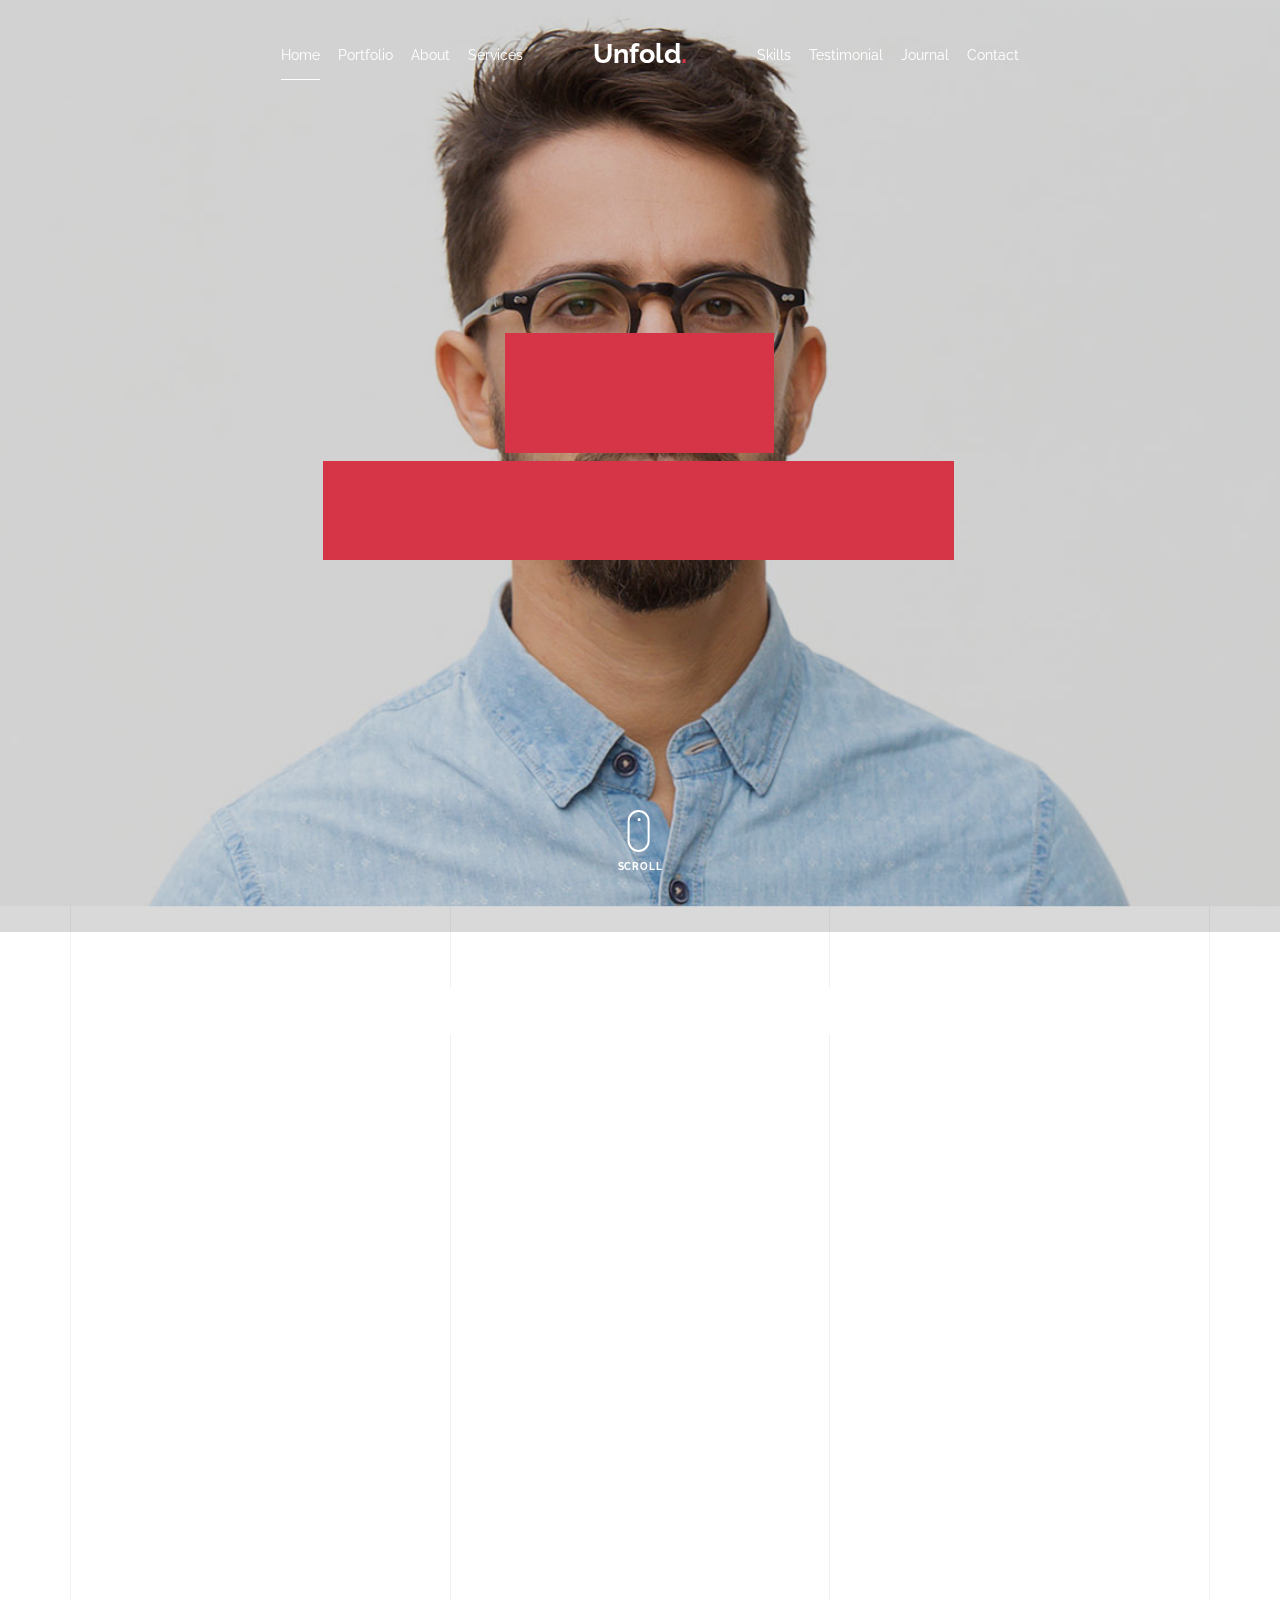
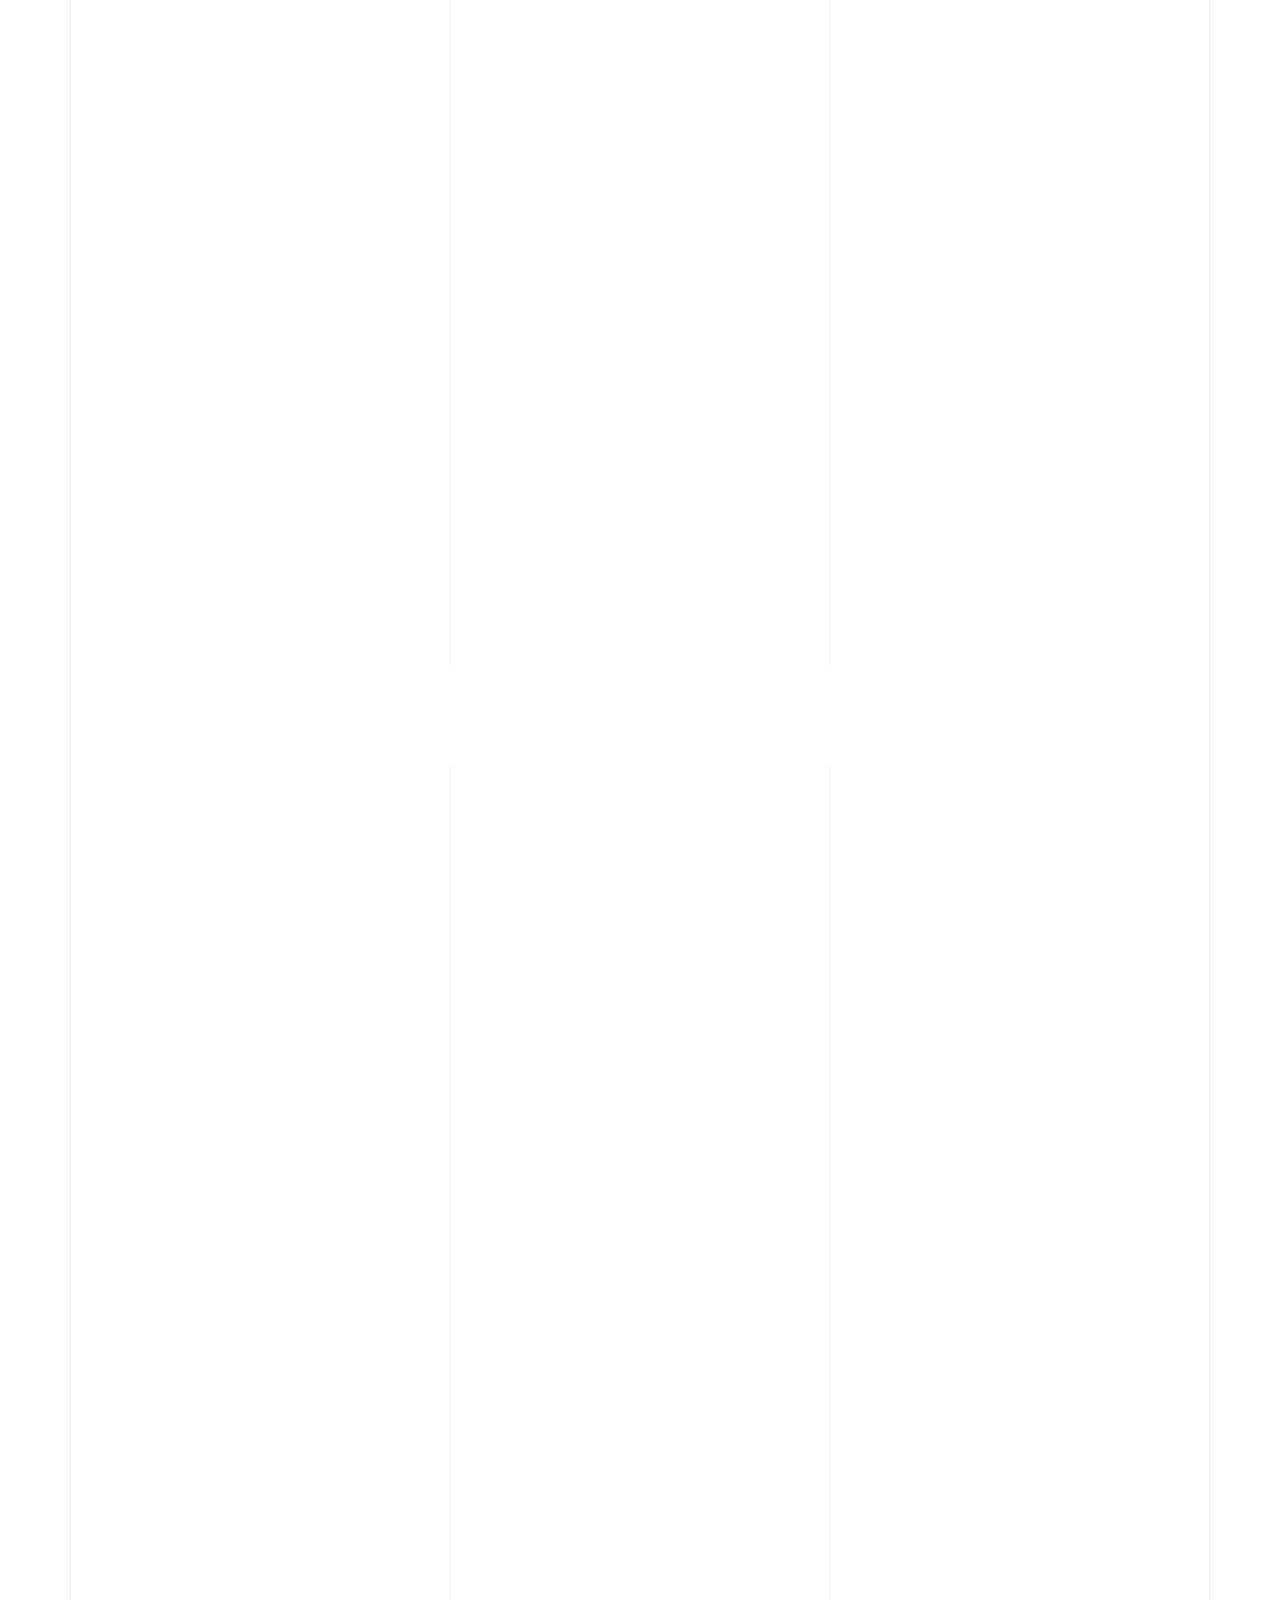
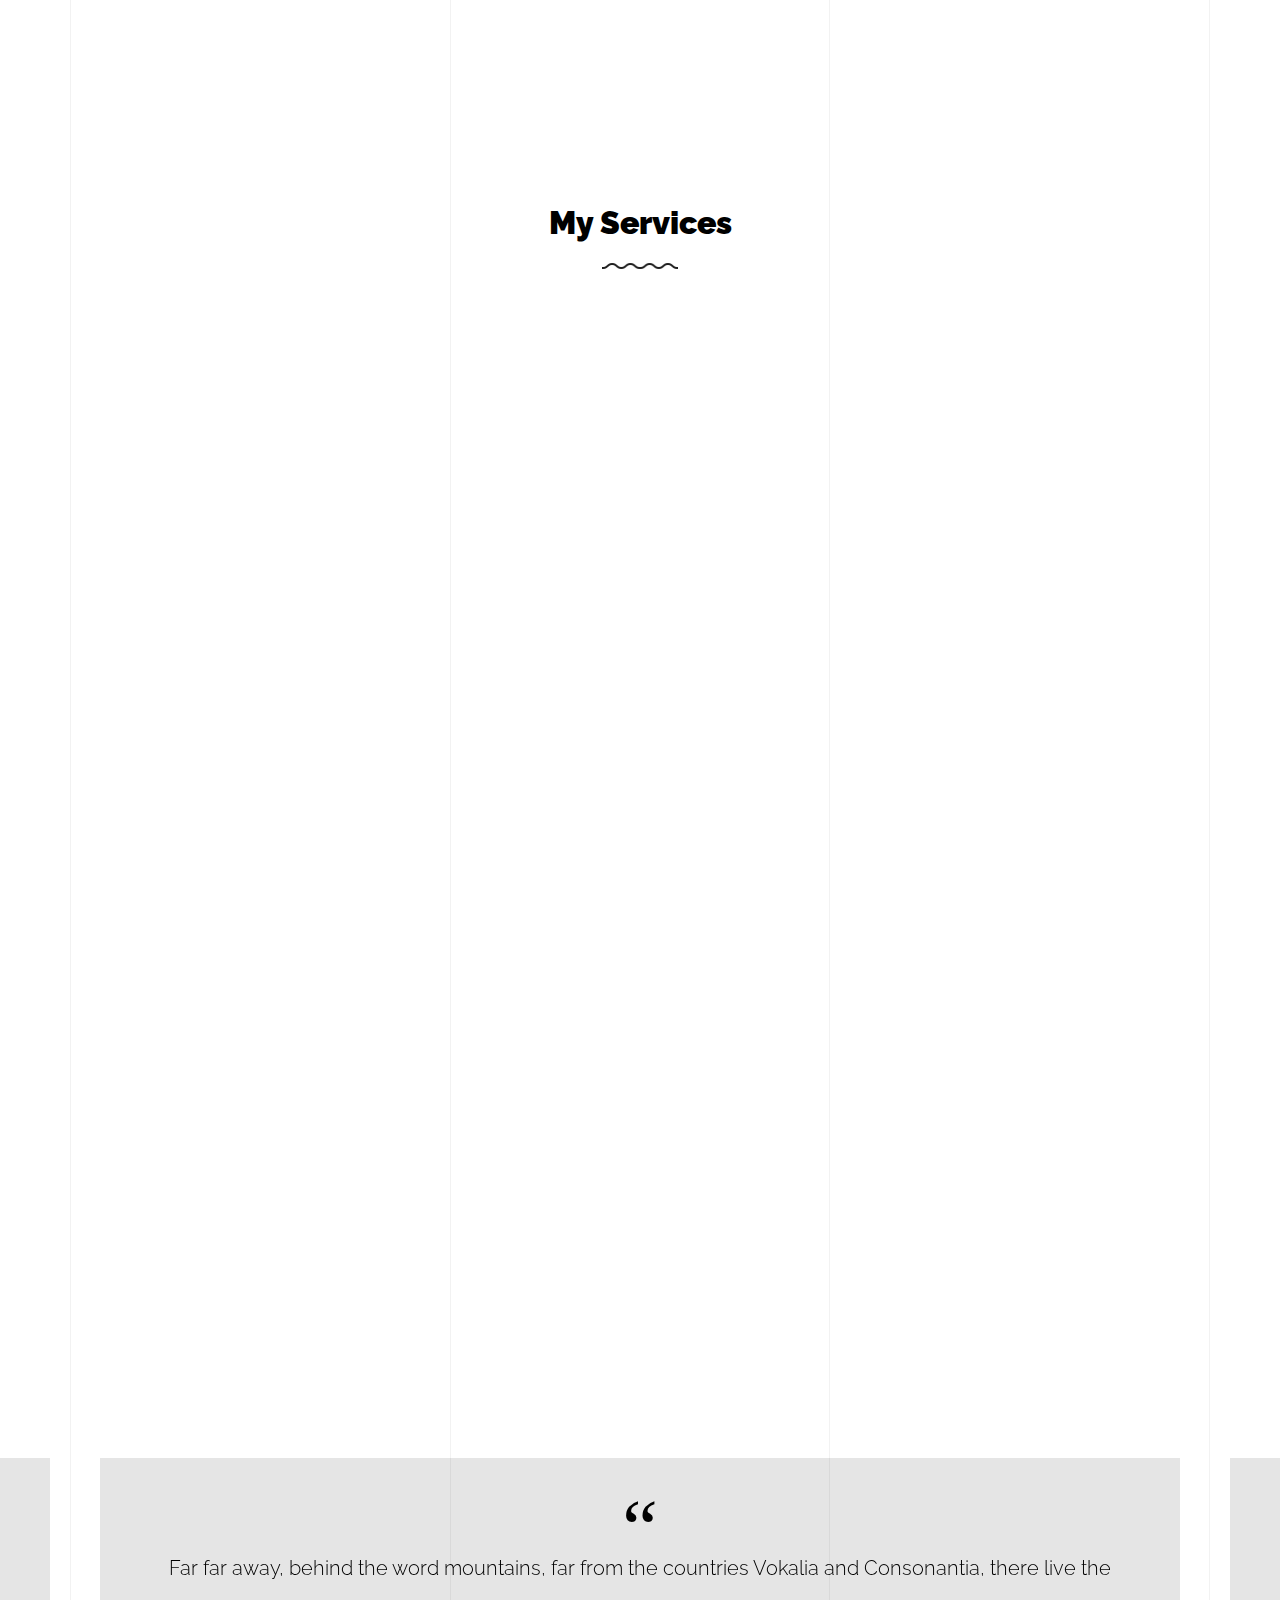
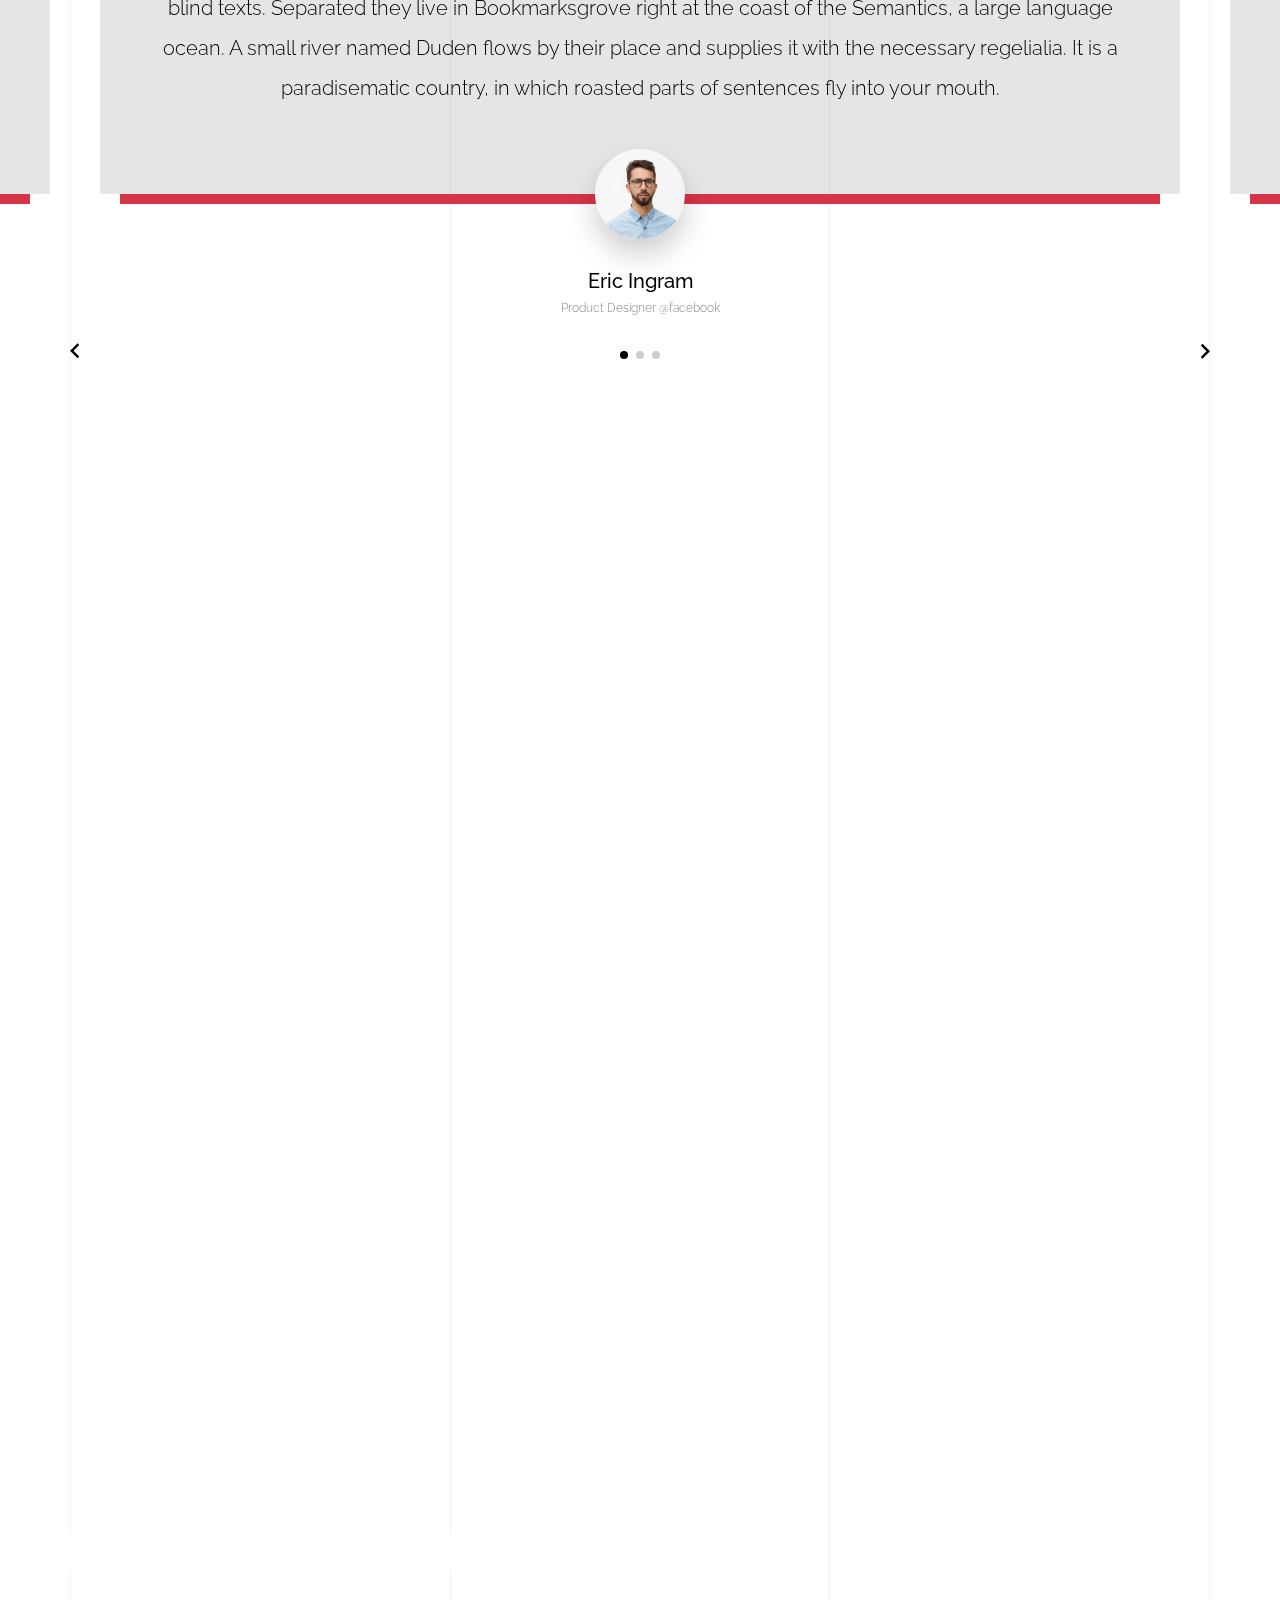
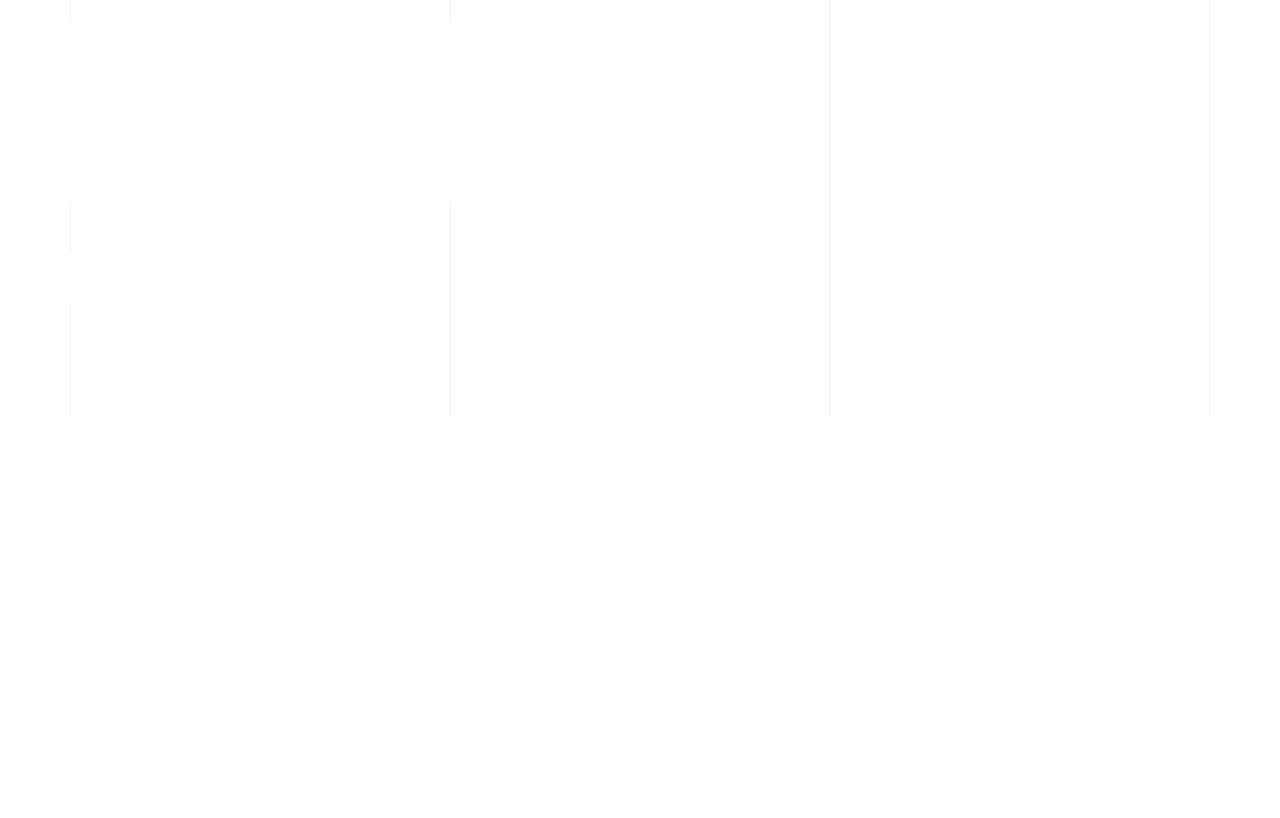
<file: light/index.html>
<!doctype html>
<html lang="en">
  <head>
    <title>Unfold &mdash; A onepage portfolio HTML template by Unslate.co</title>
    <meta charset="utf-8">
    <meta name="viewport" content="width=device-width, initial-scale=1, shrink-to-fit=no">
    
    <meta name="description" content="A onepage portfolio HTML template by Unslate.co">
    <meta name="keywords" content="html, css, javascript, jquery">
    <meta name="author" content="Unslate.co">

    <link rel="stylesheet" href="css/vendor/icomoon/style.css">
    <link rel="stylesheet" href="css/vendor/owl.carousel.min.css">
    <link rel="stylesheet" href="css/vendor/aos.css">
    <link rel="stylesheet" href="css/vendor/animate.min.css">
    <link rel="stylesheet" href="css/vendor/bootstrap.min.css">
    <link rel="stylesheet" href="css/vendor/jquery.fancybox.min.css">
    

    <!-- Theme Style -->
    <link rel="stylesheet" href="css/style.css">

  </head>
  <body data-spy="scroll" data-target=".site-nav-target" data-offset="200">

    <nav class="unslate_co--site-mobile-menu">
      <div class="close-wrap d-flex">
        <a href="#" class="d-flex ml-auto js-menu-toggle">
          <span class="close-label">Close</span>
          <div class="close-times">
            <span class="bar1"></span>
            <span class="bar2"></span>
          </div>
        </a>
      </div>
      <div class="site-mobile-inner"></div>
    </nav>


    <div class="unslate_co--site-wrap">

      <div class="unslate_co--site-inner">

        <div class="lines-wrap">
          <div class="lines-inner">
            <div class="lines"></div>
          </div>
        </div>
        <!-- END lines -->
      
      <nav class="unslate_co--site-nav site-nav-target">

        <div class="container">
        
          <div class="row align-items-center justify-content-between text-left">
            <div class="col-md-5 text-right">
              <ul class="site-nav-ul js-clone-nav text-left d-none d-lg-inline-block">
                <li class="has-children">
                  <a href="#home-section" class="nav-link">Home</a>
                  <ul class="dropdown">
                    <li>
                      <a href="index.html">Hero Image BG</a>
                    </li>
                    <li>
                      <a href="index-video.html">Video BG</a>
                    </li>
                    <li>
                      <a href="index-hero-slider.html">Hero Slider</a>
                    </li>
                    <li>
                      <a href="index-sidebar-menu.html">Sidebar Menu</a>
                    </li>
                    <li>
                      <a href="index-right-menu.html">Right Menu</a>
                    </li>
                  </ul>
                </li>
                <li><a href="#portfolio-section" class="nav-link">Portfolio</a></li>
                <li><a href="#about-section" class="nav-link">About</a></li>
                <li><a href="#services-section" class="nav-link">Services</a></li>
              </ul>
            </div>
            <div class="site-logo pos-absolute">
              <a href="index.html" class="unslate_co--site-logo">Unfold<span>.</span></a>
            </div>
            <div class="col-md-5 text-right text-lg-left">
              <ul class="site-nav-ul js-clone-nav text-left d-none d-lg-inline-block">
                <li><a href="#skills-section" class="nav-link">Skills</a></li>
                <li><a href="#testimonial-section" class="nav-link">Testimonial</a></li>
                <li><a href="#journal-section" class="nav-link">Journal</a></li>
                <li><a href="#contact-section" class="nav-link">Contact</a></li>
              </ul>

              <ul class="site-nav-ul-none-onepage text-right d-inline-block d-lg-none">
                <li><a href="#" class="js-menu-toggle">Menu</a></li>
              </ul>

            </div>
          </div>
        </div>

      </nav>
      <!-- END nav -->

      <div class="cover-v1 jarallax overlay" style="background-image: url('images/cover_bg_1.jpg');" id="home-section">
        <div class="container">
          <div class="row align-items-center">
              
            <div class="col-md-7 mx-auto text-center">
              <h1 class="heading gsap-reveal-hero text-white">Unfold</h1>
              <h2 class="subheading gsap-reveal-hero text-white">I’m Eric Woodman A Product Designer Based In San Francisco</h2>
            </div>

          </div>
        </div>


        <!-- dov -->
        <a href="#portfolio-section" class="mouse-wrap smoothscroll">
          <span class="mouse">
            <span class="scroll"></span>
          </span>
          <span class="mouse-label">Scroll</span>
        </a>

      </div>
      <!-- END .cover-v1 -->



      <div class="unslate_co--section" id="portfolio-section">
        <div class="container">
          
          
          <div class="relative"><div class="loader-portfolio-wrap"><div class="loader-portfolio dark"></div></div> </div>
          <div id="portfolio-single-holder"></div>

          <div class="portfolio-wrapper">

            <div class="d-flex align-items-center mb-4 gsap-reveal gsap-reveal-filter">
              <h2 class="mr-auto heading-h2">Portfolio</h2>
              
              <a href="#" class="text-black js-filter d-inline-block d-lg-none">Filter</a>
              
              <div class="filter-wrap">
                <div class="filter ml-auto" id="filters">
                  <a href="#" class="active" data-filter="*">All</a>
                  <a href="#" data-filter=".web">Web</a>
                  <a href="#" data-filter=".branding">Branding</a>
                  <a href="#" data-filter=".illustration">Illustration</a>
                  <a href="#" data-filter=".packaging">Packaging</a>
                </div>
              </div>

            </div>


            
            <div id="posts" class="row gutter-isotope-item">
              <div class="item web branding col-sm-6 col-md-6 col-lg-4 isotope-mb-2">
                <a href="portfolio-single-1.html" class="portfolio-item ajax-load-page isotope-item gsap-reveal-img" data-id="1">
                    <div class="overlay">
                      <span class="wrap-icon icon-link2"></span>
                      <div class="portfolio-item-content">
                        <h3>Shoe Rebranding</h3>
                        <p>web, branding</p>
                      </div>
                    </div>
                    <img src="images/work_1_md.jpg" class="lazyload  img-fluid" alt="Images" />
                  </a>
              </div>
              <div class="item branding packaging illustration col-sm-6 col-md-6 col-lg-4 isotope-mb-2 ">
                <a href="portfolio-single-3.html" class="portfolio-item ajax-load-page item-portrait isotope-item gsap-reveal-img" data-id="3">
                    <div class="overlay">
                      <span class="wrap-icon icon-link2"></span>
                      <div class="portfolio-item-content">
                        <h3>Reworking</h3>
                        <p>branding, packaging, illustration</p>
                      </div>
                    </div>
                    <img src="images/work_2_md.jpg" class="lazyload  img-fluid" alt="Images" />
                  </a>
              </div>

              <div class="item branding packaging col-sm-6 col-md-6 col-lg-4 isotope-mb-2">
                <a href="portfolio-single-4.html" class="portfolio-item isotope-item ajax-load-page gsap-reveal-img" data-id="4">
                    <div class="overlay">
                      <span class="wrap-icon icon-link2"></span>
                      <div class="portfolio-item-content">
                        <h3>Modern Building</h3>
                        <p>branding, packaging</p>
                      </div>
                    </div>
                    <img src="images/work_3_md.jpg" class="lazyload  img-fluid" alt="Images" />
                  </a>
              </div>

              <div class="item web packaging col-sm-6 col-md-6 col-lg-4 isotope-mb-2">

                <a href="images/work_4_full.jpg" class="portfolio-item isotope-item gsap-reveal-img" data-fancybox="gallery" data-caption="Watch">
                    <div class="overlay">
                      <span class="wrap-icon icon-photo2"></span>
                      <div class="portfolio-item-content">
                        <h3>Watch</h3>
                        <p>web, packaging</p>
                      </div>
                    </div>
                    <img src="images/work_4_full.jpg" class="lazyload  img-fluid" alt="Images" />
                  </a>

              </div>

              <div class="item illustration packaging col-sm-6 col-md-6 col-lg-4 isotope-mb-2">
                <a href="images/work_5_md.jpg" class="portfolio-item isotope-item gsap-reveal-img" data-fancybox="gallery" data-caption="Shoe Rebranding">
                    <div class="overlay">
                      <span class="wrap-icon icon-photo2"></span>
                      <div class="portfolio-item-content">
                        <h3>Shoe Rebranding</h3>
                        <p>illustration, packaging</p>
                      </div>
                    </div>
                    <img src="images/work_5_md.jpg" class="lazyload  img-fluid" alt="Images" />
                  </a>
              </div>

              <div class="item web branding col-sm-6 col-md-6 col-lg-4 isotope-mb-2">
                <a href="portfolio-single-2.html" class="portfolio-item ajax-load-page item-portrait isotope-item gsap-reveal-img" data-id="2">
                    <div class="overlay">
                      <span class="wrap-icon icon-link2"></span>
                      <div class="portfolio-item-content">
                        <h3>Reshape</h3>
                        <p>web, branding</p>
                      </div>
                    </div>
                    <img src="images/work_6_md.jpg" class="lazyload  img-fluid" alt="Images" />
                  </a>
              </div>

              <div class="item branding packaging col-sm-6 col-md-6 col-lg-4 isotope-mb-2">
                <a href="images/work_7_a_md.jpg" class="portfolio-item item-portrait isotope-item gsap-reveal-img" data-fancybox="gallery" data-caption="Modern Building">
                    <div class="overlay">
                      <span class="wrap-icon icon-photo2"></span>
                      <div class="portfolio-item-content">
                        <h3>Modern Building</h3>
                        <p>branding, packaging</p>
                      </div>
                    </div>
                    <img src="images/work_7_a_md.jpg" class="lazyload  img-fluid" alt="Images" />
                  </a>
              </div>

              <div class="item web branding col-sm-6 col-md-6 col-lg-4 isotope-mb-2">
                <a href="https://www.youtube.com/watch?v=mwtbEGNABWU" class="portfolio-item isotope-item gsap-reveal-img" data-fancybox="gallery" data-caption="Showreel 2019">
                    <div class="overlay">
                      <span class="wrap-icon icon-play_circle_filled"></span>
                      <div class="portfolio-item-content">
                        <h3>Showreel 2019</h3>
                        <p>web, branding</p>
                      </div>
                    </div>
                    <img src="images/work_8_md.jpg" class="lazyload  img-fluid" alt="Images" />
                  </a>
              </div>

              <div class="item web illustration col-sm-6 col-md-6 col-lg-4 isotope-mb-2">
                <a href="images/work_9_a_md.jpg" class="portfolio-item isotope-item gsap-reveal-img" data-fancybox="gallery" data-caption="Render Packaging">
                    <div class="overlay">
                      <span class="wrap-icon icon-photo2"></span>
                      <div class="portfolio-item-content">
                        <h3>Render Packaging</h3>
                        <p>web, illustration</p>
                      </div>
                    </div>
                    <img src="images/work_9_a_md.jpg" class="lazyload  img-fluid" alt="Images" />
                  </a>
              </div>

            </div>
            
          </div>


        </div>
      </div>



      <div class="unslate_co--section">
        <div class="container">
          <div class="owl-carousel logo-slider">
            <div class="logo-v1 gsap-reveal">
              <img src="images/logo-google.png" alt="Image" class="img-fluid">
            </div>
            <div class="logo-v1 gsap-reveal">
              <img src="images/logo-puma.png" alt="Image" class="img-fluid">
            </div>
            <div class="logo-v1 gsap-reveal">
              <img src="images/logo-paypal.png" alt="Image" class="img-fluid">
            </div>
            <div class="logo-v1 gsap-reveal">
              <img src="images/logo-adobe.png" alt="Image" class="img-fluid">
            </div>
          </div>
        </div>
      </div>


      <div class="unslate_co--section" id="about-section">
        <div class="container">
          
          <div class="section-heading-wrap text-center mb-5">
            <h2 class="heading-h2 text-center divider"><span class="gsap-reveal">About Me</span></h2>
            <span class="gsap-reveal"><img src="images/divider.png" alt="divider" width="76"></span>
          </div>
          

          <div class="row mt-5 justify-content-between">
            <div class="col-lg-7 mb-5 mb-lg-0" data-aos="fade-up">
              <figure class="dotted-bg gsap-reveal-img">
                <img src="images/about_me_pic.jpg" alt="Image" class="img-fluid">
              </figure>
            </div>
            <div class="col-lg-4 pr-lg-5">
              <h3 class="mb-4 heading-h3"><span class="gsap-reveal">We can make it together</span></h3>
              <p class="lead gsap-reveal">Far far away, behind the word mountains, far from the countries Vokalia and Consonantia, there <a href="#">live the blind</a> texts. </p>
              <p class="mb-4 gsap-reveal">A small river named Duden flows by their place and supplies it with the necessary regelialia. It is a paradisematic country, in which roasted parts of sentences fly into your mouth.</p>
              <p class="gsap-reveal"><a href="#" class="btn btn-outline-pill btn-custom-light">Download my CV</a></p>
            </div>
          </div>
        </div>
      </div>

      <div class="unslate_co--section" id="services-section">
        <div class="container">

          <div class="section-heading-wrap text-center mb-5">
            <h2 class="heading-h2 text-center divider">My Services</h2>
            <img src="images/divider.png" alt="divider" width="76">
          </div>

          <div class="row gutter-v3">
            <div class="col-md-6 col-lg-4 mb-4">
              <div class="feature-v1" data-aos="fade-up" data-aos-delay="0">
                <div class="wrap-icon mb-3">
                  <img src="images/svg/001-options.svg" alt="Image" width="45">
                </div>
                <h3>Digital <br> Strategy</h3>
                <p>A small river named Duden flows by their place and supplies it with the necessary regelialia. </p>
              </div> 
            </div>
            <div class="col-md-6 col-lg-4 mb-4">
              <div class="feature-v1" data-aos="fade-up" data-aos-delay="100">
                <div class="wrap-icon mb-3">
                  <img src="images/svg/002-chat.svg" alt="Icon" width="45">
                </div>
                <h3>Web <br> Design</h3>
                <p>A small river named Duden flows by their place and supplies it with the necessary regelialia. </p>
              </div> 
            </div>
            <div class="col-md-6 col-lg-4 mb-4">
              <div class="feature-v1" data-aos="fade-up" data-aos-delay="200">
                <div class="wrap-icon mb-3">
                  <img src="images/svg/003-contact-book.svg" alt="Image" class="img-fluid" width="45">
                </div>
                <h3>User <br> Experience</h3>
                <p>A small river named Duden flows by their place and supplies it with the necessary regelialia. </p>
              </div> 
            </div>

            <div class="col-md-6 col-lg-4 mb-4">
              <div class="feature-v1" data-aos="fade-up" data-aos-delay="0">
                <div class="wrap-icon mb-3">
                  <img src="images/svg/004-percentage.svg" alt="Image" width="45">
                </div>
                <h3>Web <br> Development</h3>
                <p>A small river named Duden flows by their place and supplies it with the necessary regelialia. </p>
              </div> 
            </div>
            <div class="col-md-6 col-lg-4 mb-4">
              <div class="feature-v1" data-aos="fade-up" data-aos-delay="100">
                <div class="wrap-icon mb-3">
                  <img src="images/svg/006-goal.svg" alt="Image" width="45">
                </div>
                <h3>WordPress <br> Solutions</h3>
                <p>A small river named Duden flows by their place and supplies it with the necessary regelialia. </p>
              </div> 
            </div>
            <div class="col-md-6 col-lg-4 mb-4">
              <div class="feature-v1" data-aos="fade-up" data-aos-delay="200">
                <div class="wrap-icon mb-3">
                  <img src="images/svg/005-line-chart.svg" alt="Image" width="45">
                </div>
                <h3>Mobile <br> Applications</h3>
                <p>A small river named Duden flows by their place and supplies it with the necessary regelialia. </p>
              </div> 
            </div>

          </div>

        </div>
      </div>

      <div class="unslate_co--section section-counter" id="skills-section">
        <div class="container">
          <div class="section-heading-wrap text-center mb-5">
            <h2 class="heading-h2 text-center divider"><span class="gsap-reveal">My Skills</span></h2>
            <span class="gsap-reveal"><img src="images/divider.png" alt="divider" width="76"></span>
          </div>


          <div class="row pt-5">
            <div class="col-6 col-sm-6 mb-5 mb-lg-0 col-md-6 col-lg-3" data-aos="fade-up" data-aos-delay="0">
              <div class="counter-v1 text-center">
                <span class="number-wrap">
                  <span class="number number-counter" data-number="90">0</span>
                  <span class="append-text">%</span>
                </span>
                <span class="counter-label">WordPress</span>
              </div>
            </div>
            <div class="col-6 col-sm-6 mb-5 mb-lg-0 col-md-6 col-lg-3" data-aos="fade-up" data-aos-delay="100">
              <div class="counter-v1 text-center">
                <span class="number-wrap">
                  <span class="number number-counter" data-number="99">0</span>
                  <span class="append-text">%</span>
                </span>
                <span class="counter-label">HTML/CSS</span>
              </div>
            </div>
            <div class="col-6 col-sm-6 mb-5 mb-lg-0 col-md-6 col-lg-3" data-aos="fade-up" data-aos-delay="200">
              <div class="counter-v1 text-center">
                <span class="number-wrap">
                  <span class="number number-counter" data-number="95">0</span>
                  <span class="append-text">%</span>
                </span>
                <span class="counter-label">jQuery</span>
              </div>
            </div>
            <div class="col-6 col-sm-6 mb-5 mb-lg-0 col-md-6 col-lg-3" data-aos="fade-up" data-aos-delay="300">
              <div class="counter-v1 text-center">
                <span class="number-wrap">
                  <span class="number number-counter" data-number="100">0</span>
                  <span class="append-text">%</span>
                </span>
                <span class="counter-label">Design</span>
              </div>
            </div>
          </div>
        </div>
      </div>
      <!-- END .counter -->

      <div class="unslate_co--section" id="testimonial-section">
        <div class="container">
          <div class="section-heading-wrap text-center mb-5">
            <h2 class="heading-h2 text-center divider"><span class="gsap-reveal">My Happy Clients</span></h2>
            <span class="gsap-reveal"><img src="images/divider.png" alt="divider" width="76"></span>
          </div>
        </div>

        <div class="owl-carousel testimonial-slider">
          <div>
            <div class="testimonial-v1">
              <div class="testimonial-inner-bg">
                <span class="quote">&ldquo;</span>
                <blockquote>
                  Far far away, behind the word mountains, far from the countries Vokalia and Consonantia, there live the blind texts. Separated they live in Bookmarksgrove right at the coast of the Semantics, a large language ocean. A small river named Duden flows by their place and supplies it with the necessary regelialia. It is a paradisematic country, in which roasted parts of sentences fly into your mouth.
                </blockquote>
              </div>
              
              <div class="testimonial-author-info">
                <img src="images/person_man_1.jpg" alt="Image">
                <h3>Eric Ingram</h3>
                <span class="d-block position">Product Designer @facebook</span>
              </div>

            </div>
          </div>
          <div>
            <div class="testimonial-v1">
              <div class="testimonial-inner-bg">
                <span class="quote">&ldquo;</span>
                <blockquote>
                  Far far away, behind the word mountains, far from the countries Vokalia and Consonantia, there live the blind texts. Separated they live in Bookmarksgrove right at the coast of the Semantics, a large language ocean. A small river named Duden flows by their place and supplies it with the necessary regelialia. It is a paradisematic country, in which roasted parts of sentences fly into your mouth.
                </blockquote>
              </div>
              
              <div class="testimonial-author-info">
                <img src="images/person_man_2.jpg" alt="Image">
                <h3>Ryan Mullins</h3>
                <span class="d-block position">Product Designer @Shopify</span>
              </div>

            </div>
          </div>
          <div>
            <div class="testimonial-v1">
              <div class="testimonial-inner-bg">
                <span class="quote">&ldquo;</span>
                <blockquote>
                  Far far away, behind the word mountains, far from the countries Vokalia and Consonantia, there live the blind texts. Separated they live in Bookmarksgrove right at the coast of the Semantics, a large language ocean. A small river named Duden flows by their place and supplies it with the necessary regelialia. It is a paradisematic country, in which roasted parts of sentences fly into your mouth.
                </blockquote>
              </div>
              
              <div class="testimonial-author-info">
                <img src="images/person_woman_1.jpg" alt="Image">
                <h3>Erica Miller</h3>
                <span class="d-block position">Product Designer @Twitter</span>
              </div>

            </div>
          </div>
        </div>

      </div>
      <!-- END testimonial -->

      <div class="unslate_co--section" id="journal-section">
        <div class="container">
          <div class="section-heading-wrap text-center mb-5">
            <h2 class="heading-h2 text-center divider"><span class="gsap-reveal">My Journal</span></h2>
            <span class="gsap-reveal"><img src="images/divider.png" alt="divider" width="76"></span>
          </div>

          
          <div class="row gutter-v4 align-items-stretch">
            <div class="col-sm-6 col-md-6 col-lg-8 blog-post-entry" data-aos="fade-up" data-aos-delay="0">

              <a href="blog-single.html" class="grid-item blog-item w-100 h-100">
                <div class="overlay">
                  <div class="portfolio-item-content">
                    <h3>A Mounteering Guide For Beginners</h3>
                    <p class="post-meta">By Joefrey <span class="small">&bullet;</span> 5 mins read</p>
                  </div>
                </div>
                <img src="images/post_1.jpg" class="lazyload" alt="Image" />
              </a>


            </div>
            <div class="col-sm-6 col-md-6 col-lg-4 blog-post-entry" data-aos="fade-up" data-aos-delay="100">
              <a href="blog-single.html" class="grid-item blog-item w-100 h-100">
                <div class="overlay">
                  <div class="portfolio-item-content">
                    <h3>A Mounteering Guide For Beginners</h3>
                    <p class="post-meta">By Joefrey <span class="small">&bullet;</span> 5 mins read</p>
                  </div>
                </div>
                <img src="images/post_2.jpg" class="lazyload" alt="Image" />
              </a>
            </div>


            <div class="col-sm-6 col-md-6 col-lg-4 blog-post-entry" data-aos="fade-up" data-aos-delay="0">

              <a href="blog-single.html" class="grid-item blog-item w-100 h-100">
                <div class="overlay">
                  <div class="portfolio-item-content">
                    <h3>A Mounteering Guide For Beginners</h3>
                    <p class="post-meta">By Joefrey <span class="small">&bullet;</span> 5 mins read</p>
                  </div>
                </div>
                <img src="images/post_3.jpg" class="lazyload" alt="Image" />
              </a>


            </div>
            <div class="col-sm-6 col-md-6 col-lg-4 blog-post-entry" data-aos="fade-up" data-aos-delay="100">
              <a href="blog-single.html" class="grid-item blog-item w-100 h-100">
                <div class="overlay">
                  <div class="portfolio-item-content">
                    <h3>A Mounteering Guide For Beginners</h3>
                    <p class="post-meta">By Joefrey <span class="small">&bullet;</span> 5 mins read</p>
                  </div>
                </div>
                <img src="images/post_4.jpg" class="lazyload" alt="Image" />
              </a>
            </div>

            <div class="col-sm-6 col-md-6 col-lg-4 blog-post-entry" data-aos="fade-up" data-aos-delay="200">
              <a href="blog-single.html" class="grid-item blog-item w-100 h-100">
                <div class="overlay">
                  <div class="portfolio-item-content">
                    <h3>A Mounteering Guide For Beginners</h3>
                    <p class="post-meta">By Joefrey <span class="small">&bullet;</span> 5 mins read</p>
                  </div>
                </div>
                <img src="images/post_5.jpg" class="lazyload" alt="Image" />
              </a>
            </div>


          </div>

        </div>
      </div>
      <!-- END blog posts -->


      <div class="unslate_co--section" id="contact-section">
        <div class="container">
          <div class="section-heading-wrap text-center mb-5">
            <h2 class="heading-h2 text-center divider"><span class="gsap-reveal">Get In Touch</span></h2>
            <span class="gsap-reveal"><img src="images/divider.png" alt="divider" width="76"></span>
          </div>


          <div class="row justify-content-between">
            
            <div class="col-md-6">
              <form method="post" class="form-outline-style-v1" id="contactForm">
                <div class="form-group row mb-0">

                  <div class="col-lg-6 form-group gsap-reveal">
                    <label for="name">Name</label>
                    <input name="name" type="text" class="form-control" id="name">
                  </div>
                  <div class="col-lg-6 form-group gsap-reveal">
                    <label for="email">Email</label>
                    <input name="email" type="email" class="form-control" id="email">
                  </div>
                  <div class="col-lg-12 form-group gsap-reveal">
                    <label for="message">Write your message...</label>
                    <textarea name="message" id="message" cols="30" rows="7" class="form-control"></textarea>
                  </div>
                </div>
                <div class="form-group row gsap-reveal">
                    <div class="col-md-12 d-flex align-items-center">
                      <input type="submit" class="btn btn-outline-pill btn-custom-light mr-3" value="Send Message">
                      <span class="submitting"></span>
                    </div>
                  </div>
              </form>
              <div id="form-message-warning" class="mt-4"></div> 
              <div id="form-message-success">
                Your message was sent, thank you!
              </div>

            </div>

            <div class="col-md-4">
              <div class="contact-info-v1">
                <div class="gsap-reveal d-block">
                  <span class="d-block contact-info-label">Email</span>
                  <a href="#" class="contact-info-val">info@unslate.co</a>
                </div>
                <div class="gsap-reveal d-block">
                  <span class="d-block contact-info-label">Phone</span>
                  <a href="#" class="contact-info-val">+12 345 6789 012</a>
                </div>
                <div class="gsap-reveal d-block">
                  <span class="d-block contact-info-label">Address</span>
                  <address class="contact-info-val">273 South Riverview Rd. <br> New York, NY 10011</address>
                </div>
              </div>
            </div>

          </div>
        </div>
      </div>
      </div> 

      <footer class="unslate_co--footer unslate_co--section">
        <div class="container">
          <div class="row justify-content-center">
            <div class="col-md-7">
              
              <div class="footer-site-logo"><a href="#">Unfold<span>.</span></a></div>

              <ul class="footer-site-social">
                <li><a href="#">Facebook</a></li>
                <li><a href="#">Twitter</a></li>
                <li><a href="#">Instagram</a></li>
                <li><a href="#">Dribbble</a></li>
                <li><a href="#">Behance</a></li>
              </ul>

              <p class="site-copyright">
                <small>&copy; 2020 <a href="#">Unfold  </a>. All Rights Reserved. Design with <span class="icon-heart text-danger"></span> by <a href="#">Unslate.co</a>.</small>
              </p>

            </div>
          </div>
        </div>
      </footer>

      
    </div>

    <!-- Loader -->
    <div id="unslate_co--overlayer"></div>
    <div class="site-loader-wrap">
      <div class="site-loader dark"></div>
    </div>

    <script src="js/scripts-dist.js"></script>
    <script src="js/main.js"></script>

    <!-- Global site tag (gtag.js) - Google Analytics -->
<script async src="https://www.googletagmanager.com/gtag/js?id=UA-157808202-1"></script>
<script>
  window.dataLayer = window.dataLayer || [];
  function gtag(){dataLayer.push(arguments);}
  gtag('js', new Date());

  gtag('config', 'UA-157808202-1');
</script>

  </body>
</html>
</file>
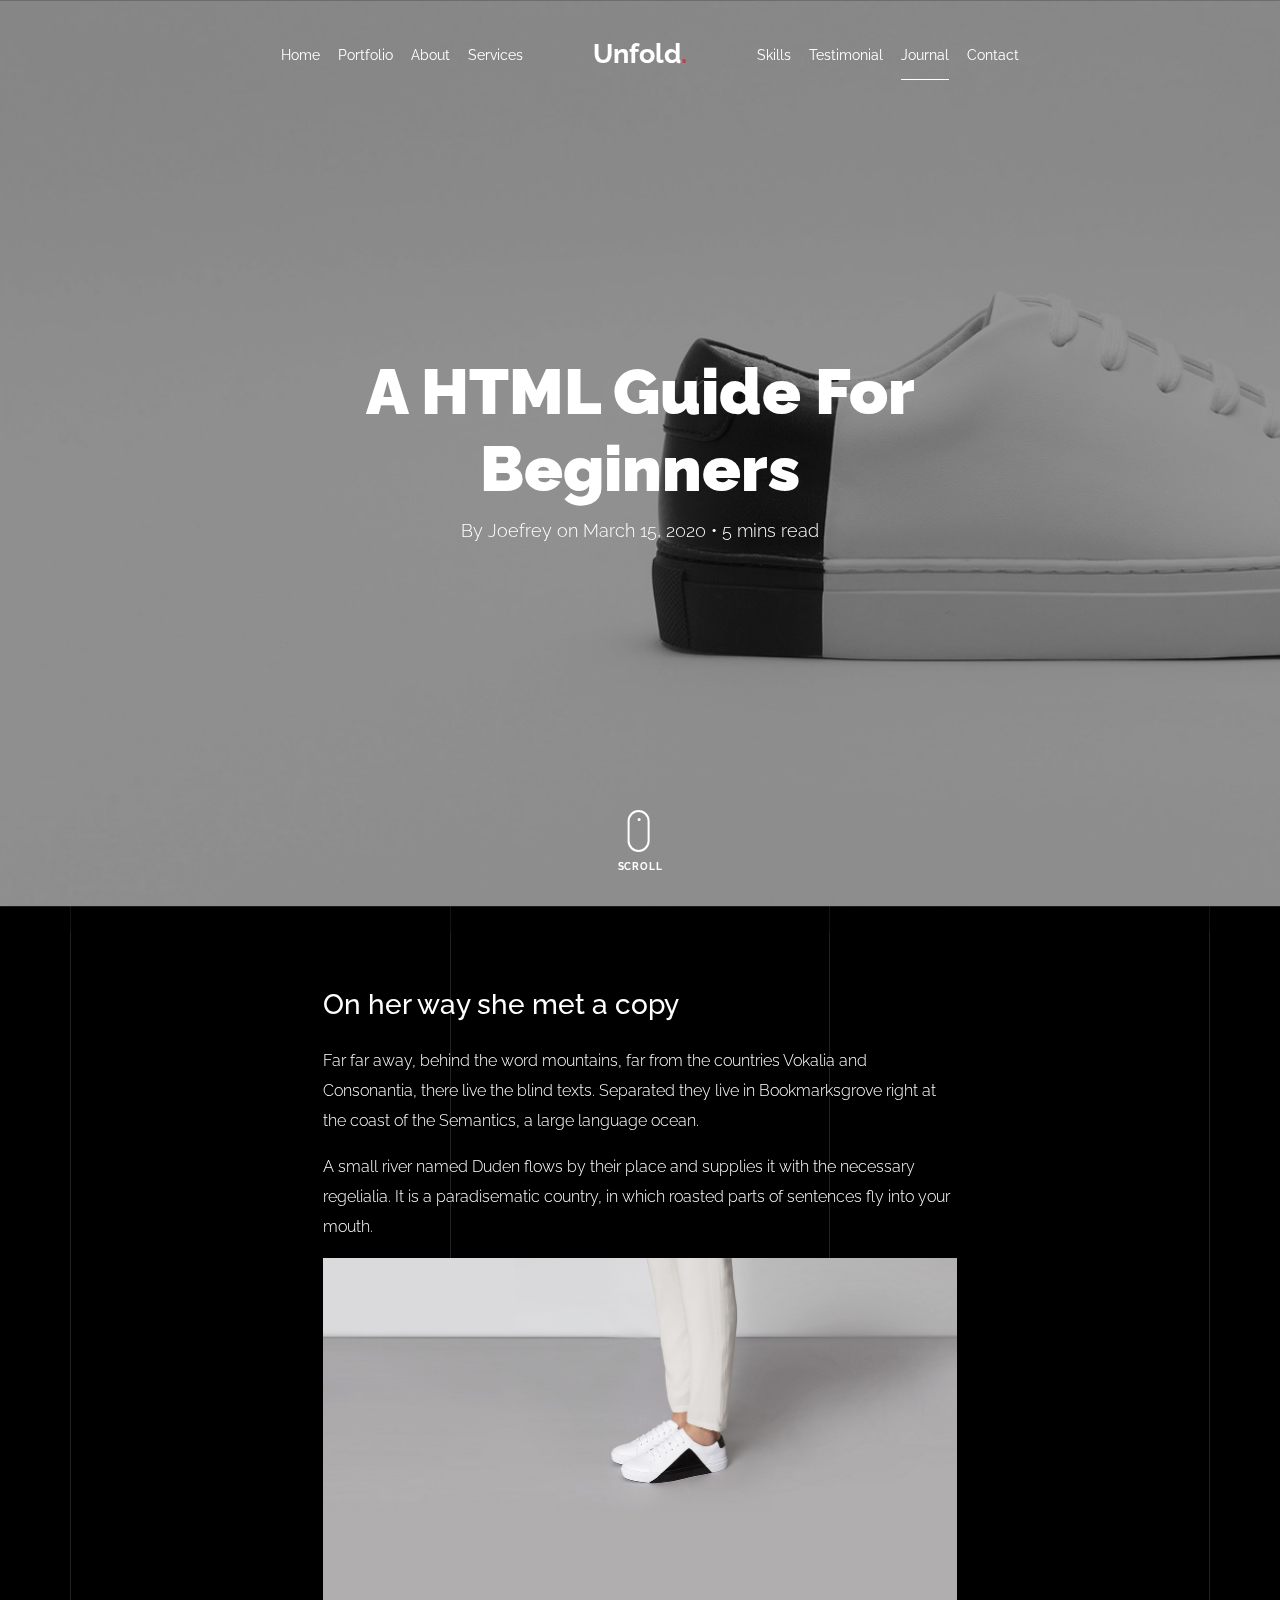
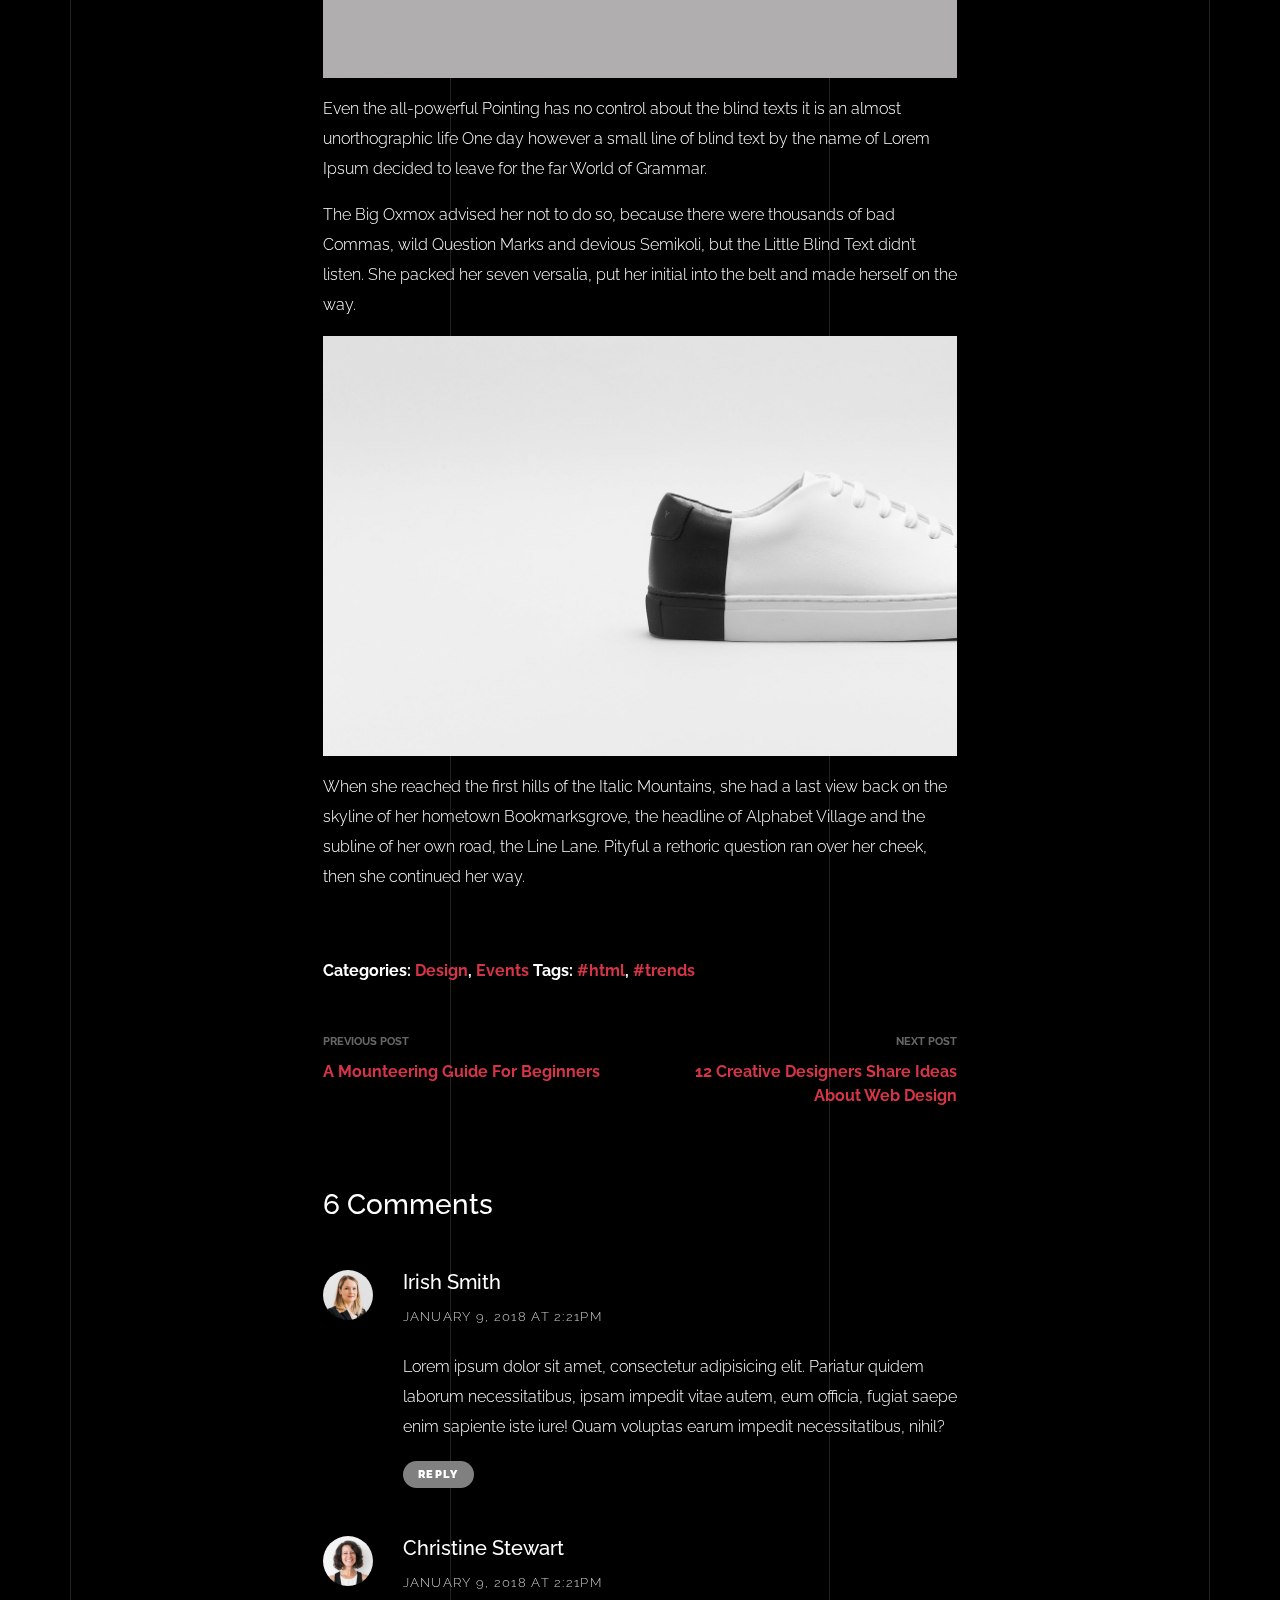
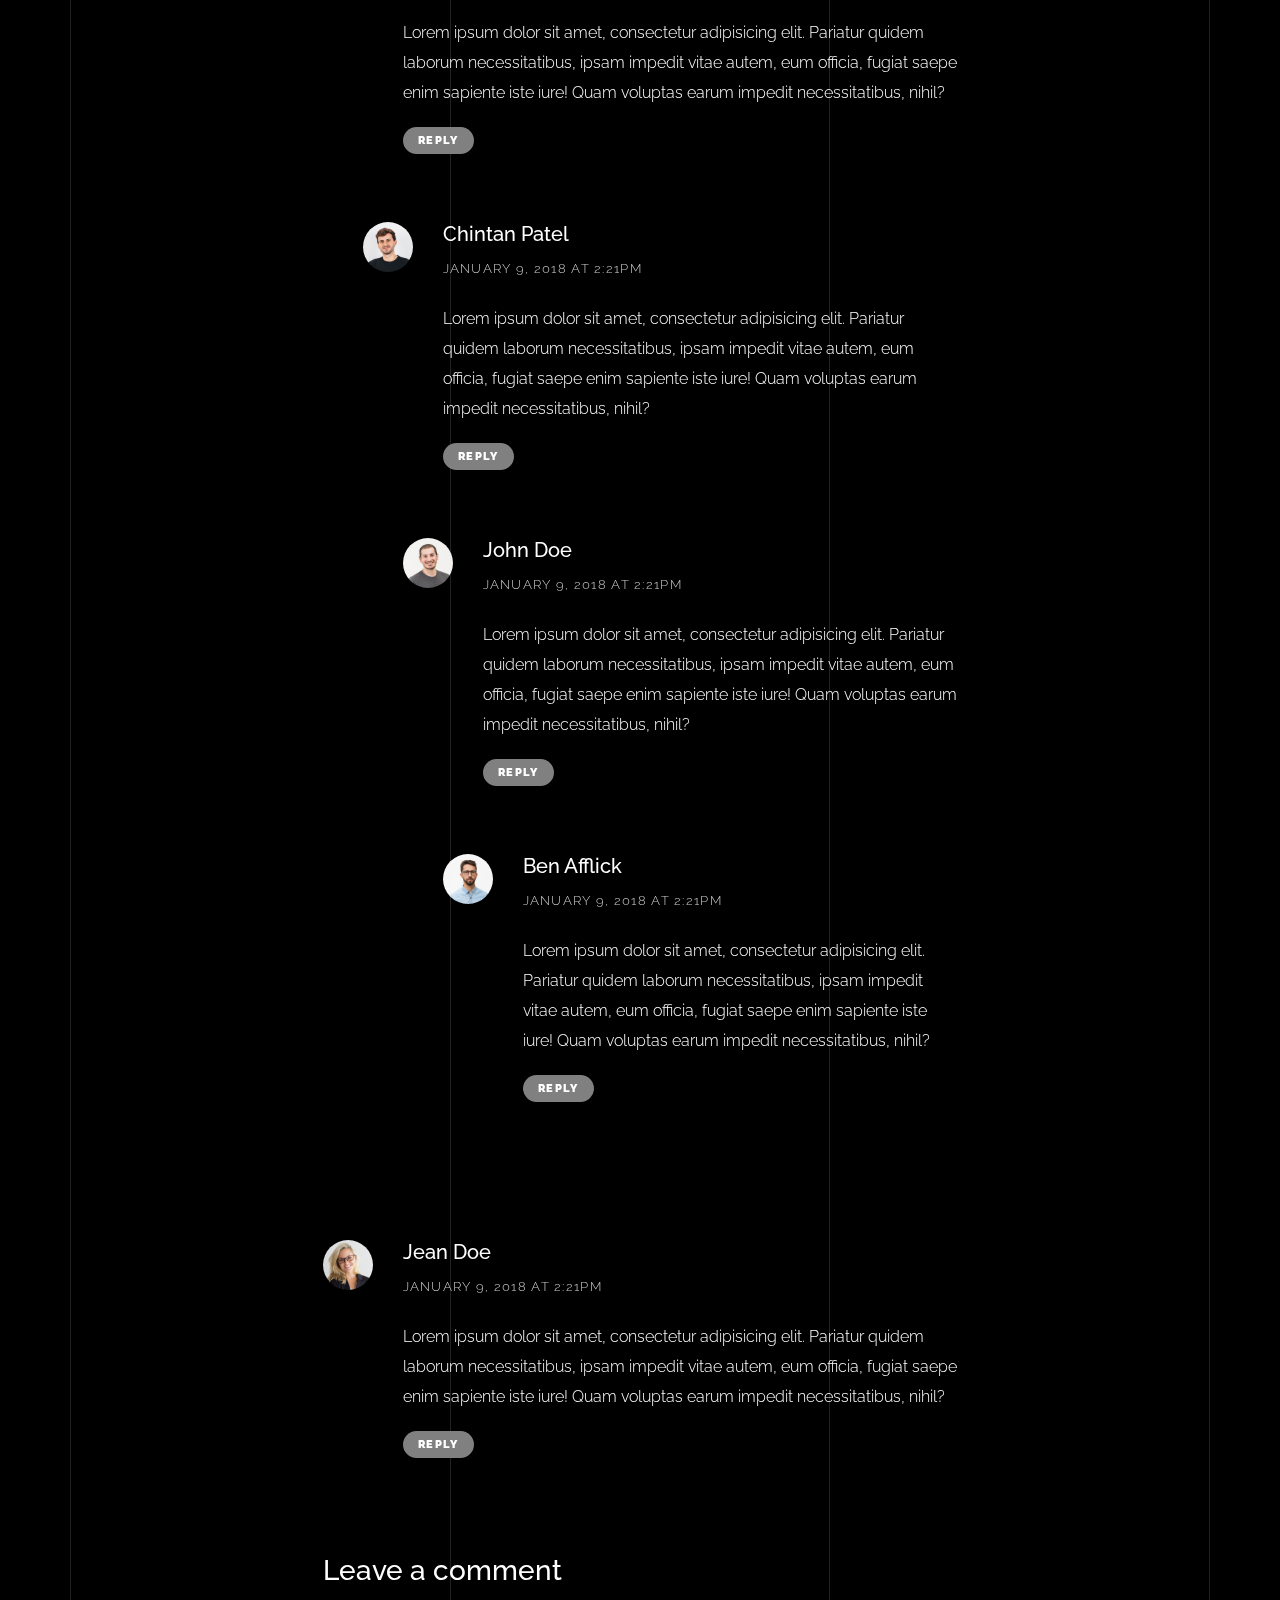
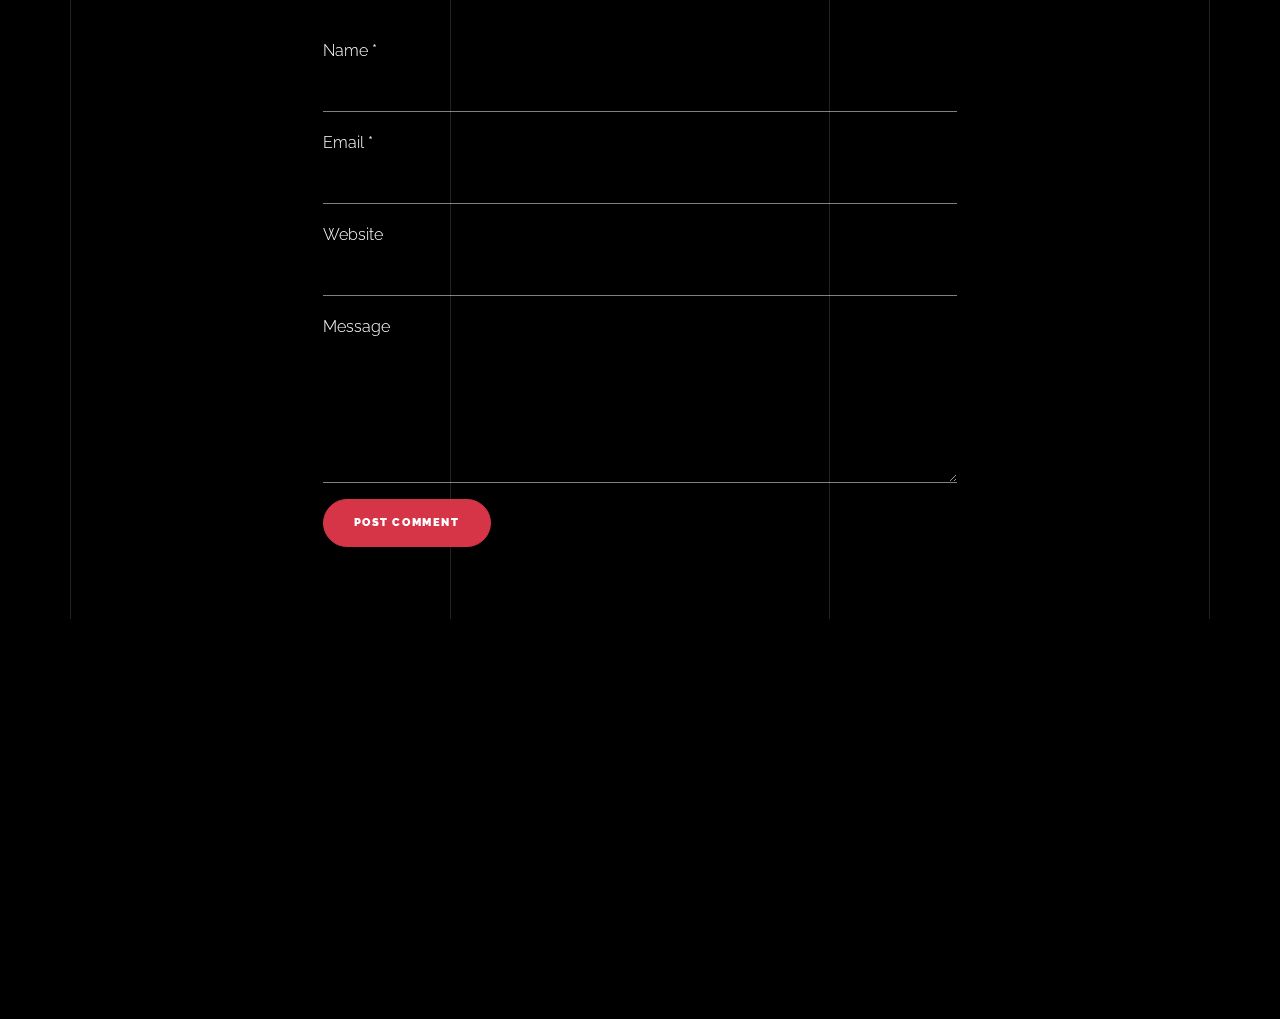
<file: blog-single.html>
<!doctype html>
<html lang="en">
  <head>
    <title>Unfold &mdash; A onepage portfolio HTML template by Colorlib</title>
    <meta charset="utf-8">
    <meta name="viewport" content="width=device-width, initial-scale=1, shrink-to-fit=no">
    
    <meta name="description" content="">
    <meta name="keywords" content="html, css, javascript, jquery">
    <meta name="author" content="">

    <link rel="stylesheet" href="css/vendor/icomoon/style.css">
    <link rel="stylesheet" href="css/vendor/owl.carousel.min.css">
    <link rel="stylesheet" href="css/vendor/aos.css">
    <link rel="stylesheet" href="css/vendor/animate.min.css">
    <link rel="stylesheet" href="css/vendor/bootstrap.min.css">
    <link rel="stylesheet" href="css/vendor/jquery.fancybox.min.css">
    

    <!-- Theme Style -->
    <link rel="stylesheet" href="css/style.css">

  </head>
  <body data-spy="scroll" data-target=".site-nav-target" data-offset="200">

    <nav class="unslate_co--site-mobile-menu">
      <div class="close-wrap d-flex">
        <a href="#" class="d-flex ml-auto js-menu-toggle">
          <span class="close-label">Close</span>
          <div class="close-times">
            <span class="bar1"></span>
            <span class="bar2"></span>
          </div>
        </a>
      </div>
      <div class="site-mobile-inner"></div>
    </nav>


    <div class="unslate_co--site-wrap">

      <div class="unslate_co--site-inner">

        <div class="lines-wrap">
          <div class="lines-inner">
            <div class="lines"></div>
          </div>
        </div>
        <!-- END lines -->
      
      <nav class="unslate_co--site-nav site-nav-target">

        <div class="container">
        
          <div class="row align-items-center justify-content-between text-left">
            <div class="col-md-5 text-right">
              <ul class="site-nav-ul js-clone-nav text-left d-none d-lg-inline-block">
                <li class="has-children">
                  <a href="index.html#home-section" class="nav-link">Home</a>
                  <ul class="dropdown">
                    <li>
                      <a href="index.html">Hero Image BG</a>
                    </li>
                    <li>
                      <a href="index-video.html">Video BG</a>
                    </li>
                    <li>
                      <a href="index-hero-slider.html">Hero Slider</a>
                    </li>
                    <li>
                      <a href="index-sidebar-menu.html">Sidebar Menu</a>
                    </li>
                    <li>
                      <a href="index-right-menu.html">Right Menu</a>
                    </li>
                  </ul>
                </li>
                <li><a href="index.html#portfolio-section" class="nav-link">Portfolio</a></li>
                <li><a href="index.html#about-section" class="nav-link">About</a></li>
                <li><a href="index.html#services-section" class="nav-link">Services</a></li>
              </ul>
            </div>
            <div class="site-logo pos-absolute">
              <a href="index.html" class="unslate_co--site-logo">Unfold<span>.</span></a>
            </div>
            <div class="col-md-5 text-right text-lg-left">
              <ul class="site-nav-ul js-clone-nav text-left d-none d-lg-inline-block">
                <li><a href="index.html#skills-section" class="nav-link">Skills</a></li>
                <li><a href="index.html#testimonial-section" class="nav-link">Testimonial</a></li>
                <li><a href="index.html#journal-section" class="nav-link active">Journal</a></li>
                <li><a href="index.html#contact-section" class="nav-link">Contact</a></li>
              </ul>

              <ul class="site-nav-ul-none-onepage text-right d-inline-block d-lg-none">
                <li><a href="#" class="js-menu-toggle">Menu</a></li>
              </ul>

            </div>
          </div>
        </div>

      </nav>
      <!-- END nav -->

      <div class="cover-v1 jarallax overlay" style="background-image: url('images/work_1_full.jpg');">
        <div class="container">
          <div class="row align-items-center">
              
            <div class="col-md-8 mx-auto text-center">
              <h1 class="blog-heading" data-aos="fade-up" data-aos-delay="0">A HTML Guide For Beginners</h1>
              <div class="post-meta" data-aos="fade-up" data-aos-delay="100">By Joefrey on March 15, 2020 &bullet; 5 mins read</div>
            </div>

          </div>
        </div>


        <!-- dov -->
        <a href="#blog-single-section" class="mouse-wrap smoothscroll">
          <span class="mouse">
            <span class="scroll"></span>
          </span>
          <span class="mouse-label">Scroll</span>
        </a>

      </div>
      <!-- END .cover-v1 -->

      <div class="unslate_co--section" id="blog-single-section">
        <div class="container">
          <div class="row justify-content-center">
            <div class="col-md-7">
              <h3 class="mb-4">On her way she met a copy</h3>
              <p>Far far away, behind the word mountains, far from the countries Vokalia and Consonantia, there live the blind texts. Separated they live in Bookmarksgrove right at the coast of the Semantics, a large language ocean.</p>
              <p>A small river named Duden flows by their place and supplies it with the necessary regelialia. It is a paradisematic country, in which roasted parts of sentences fly into your mouth.</p>
              <p><img src="images/work_1_a_full.jpg" alt="Image" class="img-fluid"></p>
              <p>Even the all-powerful Pointing has no control about the blind texts it is an almost unorthographic life One day however a small line of blind text by the name of Lorem Ipsum decided to leave for the far World of Grammar.</p>
              <p>The Big Oxmox advised her not to do so, because there were thousands of bad Commas, wild Question Marks and devious Semikoli, but the Little Blind Text didn’t listen. She packed her seven versalia, put her initial into the belt and made herself on the way.</p>
              <p><img src="images/work_1_full.jpg" alt="Image" class="img-fluid"></p>
              <p>When she reached the first hills of the Italic Mountains, she had a last view back on the skyline of her hometown Bookmarksgrove, the headline of Alphabet Village and the subline of her own road, the Line Lane. Pityful a rethoric question ran over her cheek, then she continued her way.</p>


              <div class="pt-5 categories_tags ">
                <p>Categories:  <a href="#">Design</a>, <a href="#">Events</a>  Tags: <a href="#">#html</a>, <a href="#">#trends</a></p>
              </div>

              <div class="post-single-navigation d-flex align-items-stretch">
                <a href="#" class="mr-auto w-50 pr-4">
                  <span class="d-block">Previous Post</span>
                  A Mounteering Guide For Beginners
                </a>
                <a href="#" class="ml-auto w-50 text-right pl-4">
                  <span class="d-block">Next Post</span>
                  12 Creative Designers Share Ideas About Web Design
                </a>
              </div>


            <div class="pt-5">
              <h3 class="mb-5">6 Comments</h3>
              <ul class="comment-list">
                <li class="comment">
                  <div class="vcard bio">
                    <img src="images/person_woman_2.jpg" alt="Image placeholder">
                  </div>
                  <div class="comment-body">
                    <h3>Irish Smith</h3>
                    <div class="meta">January 9, 2018 at 2:21pm</div>
                    <p>Lorem ipsum dolor sit amet, consectetur adipisicing elit. Pariatur quidem laborum necessitatibus, ipsam impedit vitae autem, eum officia, fugiat saepe enim sapiente iste iure! Quam voluptas earum impedit necessitatibus, nihil?</p>
                    <p><a href="#" class="reply">Reply</a></p>
                  </div>
                </li>

                <li class="comment">
                  <div class="vcard bio">
                    <img src="images/person_woman_1.jpg" alt="Image placeholder">
                  </div>
                  <div class="comment-body">
                    <h3>Christine Stewart</h3>
                    <div class="meta">January 9, 2018 at 2:21pm</div>
                    <p>Lorem ipsum dolor sit amet, consectetur adipisicing elit. Pariatur quidem laborum necessitatibus, ipsam impedit vitae autem, eum officia, fugiat saepe enim sapiente iste iure! Quam voluptas earum impedit necessitatibus, nihil?</p>
                    <p><a href="#" class="reply">Reply</a></p>
                  </div>

                  <ul class="children">
                    <li class="comment">
                      <div class="vcard bio">
                        <img src="images/person_man_3.jpg" alt="Image placeholder">
                      </div>
                      <div class="comment-body">
                        <h3>Chintan Patel</h3>
                        <div class="meta">January 9, 2018 at 2:21pm</div>
                        <p>Lorem ipsum dolor sit amet, consectetur adipisicing elit. Pariatur quidem laborum necessitatibus, ipsam impedit vitae autem, eum officia, fugiat saepe enim sapiente iste iure! Quam voluptas earum impedit necessitatibus, nihil?</p>
                        <p><a href="#" class="reply">Reply</a></p>
                      </div>


                      <ul class="children">
                        <li class="comment">
                          <div class="vcard bio">
                            <img src="images/person_man_2.jpg" alt="Image placeholder">
                          </div>
                          <div class="comment-body">
                            <h3>John Doe</h3>
                            <div class="meta">January 9, 2018 at 2:21pm</div>
                            <p>Lorem ipsum dolor sit amet, consectetur adipisicing elit. Pariatur quidem laborum necessitatibus, ipsam impedit vitae autem, eum officia, fugiat saepe enim sapiente iste iure! Quam voluptas earum impedit necessitatibus, nihil?</p>
                            <p><a href="#" class="reply">Reply</a></p>
                          </div>

                            <ul class="children">
                              <li class="comment">
                                <div class="vcard bio">
                                  <img src="images/person_man_1.jpg" alt="Image placeholder">
                                </div>
                                <div class="comment-body">
                                  <h3>Ben Afflick</h3>
                                  <div class="meta">January 9, 2018 at 2:21pm</div>
                                  <p>Lorem ipsum dolor sit amet, consectetur adipisicing elit. Pariatur quidem laborum necessitatibus, ipsam impedit vitae autem, eum officia, fugiat saepe enim sapiente iste iure! Quam voluptas earum impedit necessitatibus, nihil?</p>
                                  <p><a href="#" class="reply">Reply</a></p>
                                </div>
                              </li>
                            </ul>
                        </li>
                      </ul>
                    </li>
                  </ul>
                </li>

                <li class="comment">
                  <div class="vcard bio">
                    <img src="images/person_woman_3.jpg" alt="Image placeholder">
                  </div>
                  <div class="comment-body">
                    <h3>Jean Doe</h3>
                    <div class="meta">January 9, 2018 at 2:21pm</div>
                    <p>Lorem ipsum dolor sit amet, consectetur adipisicing elit. Pariatur quidem laborum necessitatibus, ipsam impedit vitae autem, eum officia, fugiat saepe enim sapiente iste iure! Quam voluptas earum impedit necessitatibus, nihil?</p>
                    <p><a href="#" class="reply">Reply</a></p>
                  </div>
                </li>
              </ul>
              <!-- END comment-list -->
              
              <div class="comment-form-wrap pt-5">
                <h3 class="mb-5">Leave a comment</h3>
                <form action="#" class="">
                  <div class="form-group">
                    <label for="name">Name *</label>
                    <input type="text" class="form-control" id="name">
                  </div>
                  <div class="form-group">
                    <label for="email">Email *</label>
                    <input type="email" class="form-control" id="email">
                  </div>
                  <div class="form-group">
                    <label for="website">Website</label>
                    <input type="url" class="form-control" id="website">
                  </div>

                  <div class="form-group">
                    <label for="message">Message</label>
                    <textarea name="message" id="message" cols="30" rows="5" class="form-control"></textarea>
                  </div>
                  <div class="form-group">
                    <input type="submit" value="Post Comment" class="btn btn-primary btn-md">
                  </div>

                </form>
              </div>
            </div>
            </div>
          </div>
        </div>
      </div>

      
      </div> 

      <footer class="unslate_co--footer unslate_co--section">
        <div class="container">
          <div class="row justify-content-center">
            <div class="col-md-7">
              
              <div class="footer-site-logo"><a href="#">Unfold<span>.</span></a></div>

              <ul class="footer-site-social">
                <li><a href="#">Facebook</a></li>
                <li><a href="#">Twitter</a></li>
                <li><a href="#">Instagram</a></li>
                <li><a href="#">Dribbble</a></li>
                <li><a href="#">Behance</a></li>
              </ul>

              <p class="site-copyright">
                
                <!-- Link back to Colorlib can't be removed. Template is licensed under CC BY 3.0. -->
                Copyright &copy;
                <script>
                  document.write(new Date().getFullYear());
                </script> All rights reserved | This template is made with <i class="icon-heart"
                  aria-hidden="true"></i> by <a href="https://colorlib.com" target="_blank">Colorlib</a>
                <!-- Link back to Colorlib can't be removed. Template is licensed under CC BY 3.0. -->
              
              </p>

            </div>
          </div>
        </div>
      </footer>

      
    </div>

    <!-- Loader -->
    <div id="unslate_co--overlayer"></div>
    <div class="site-loader-wrap">
      <div class="site-loader"></div>
    </div>

    <script src="js/scripts-dist.js"></script>
    <script src="js/main.js"></script>

  </body>
</html>
</file>
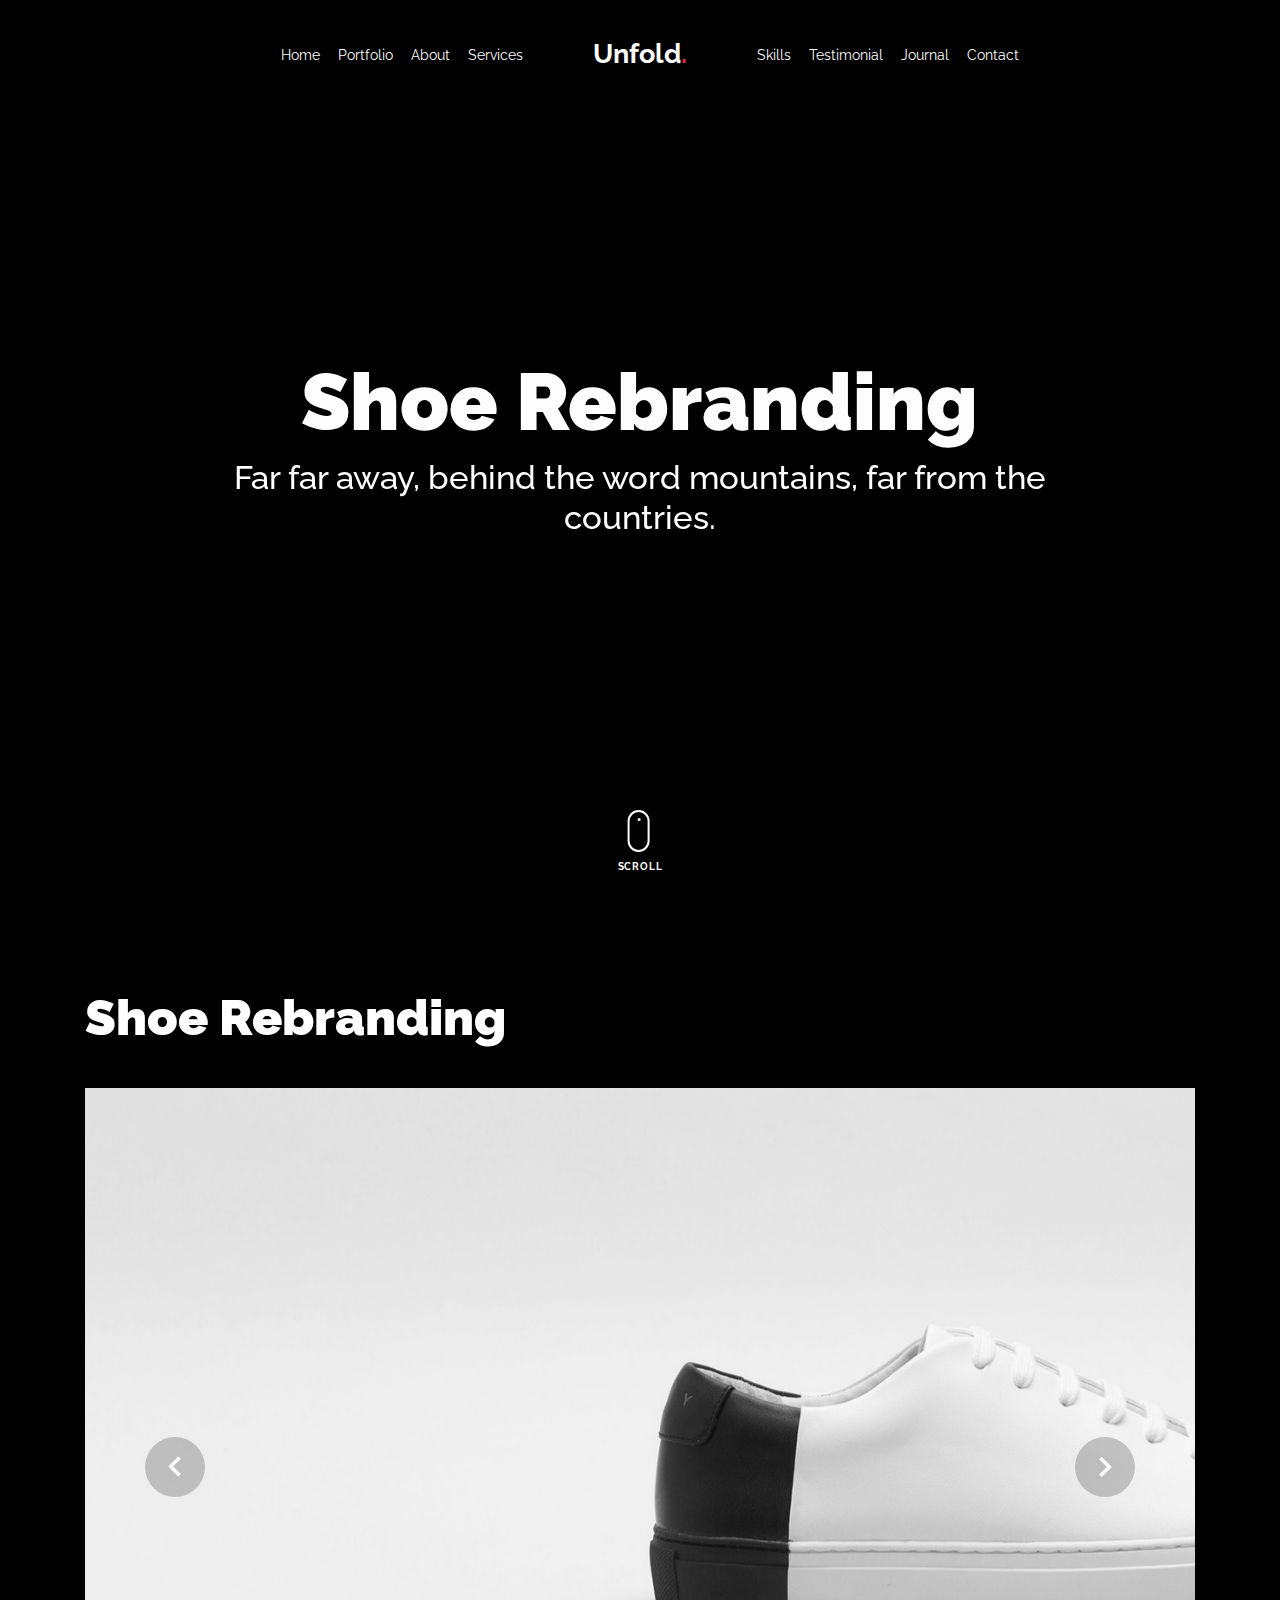
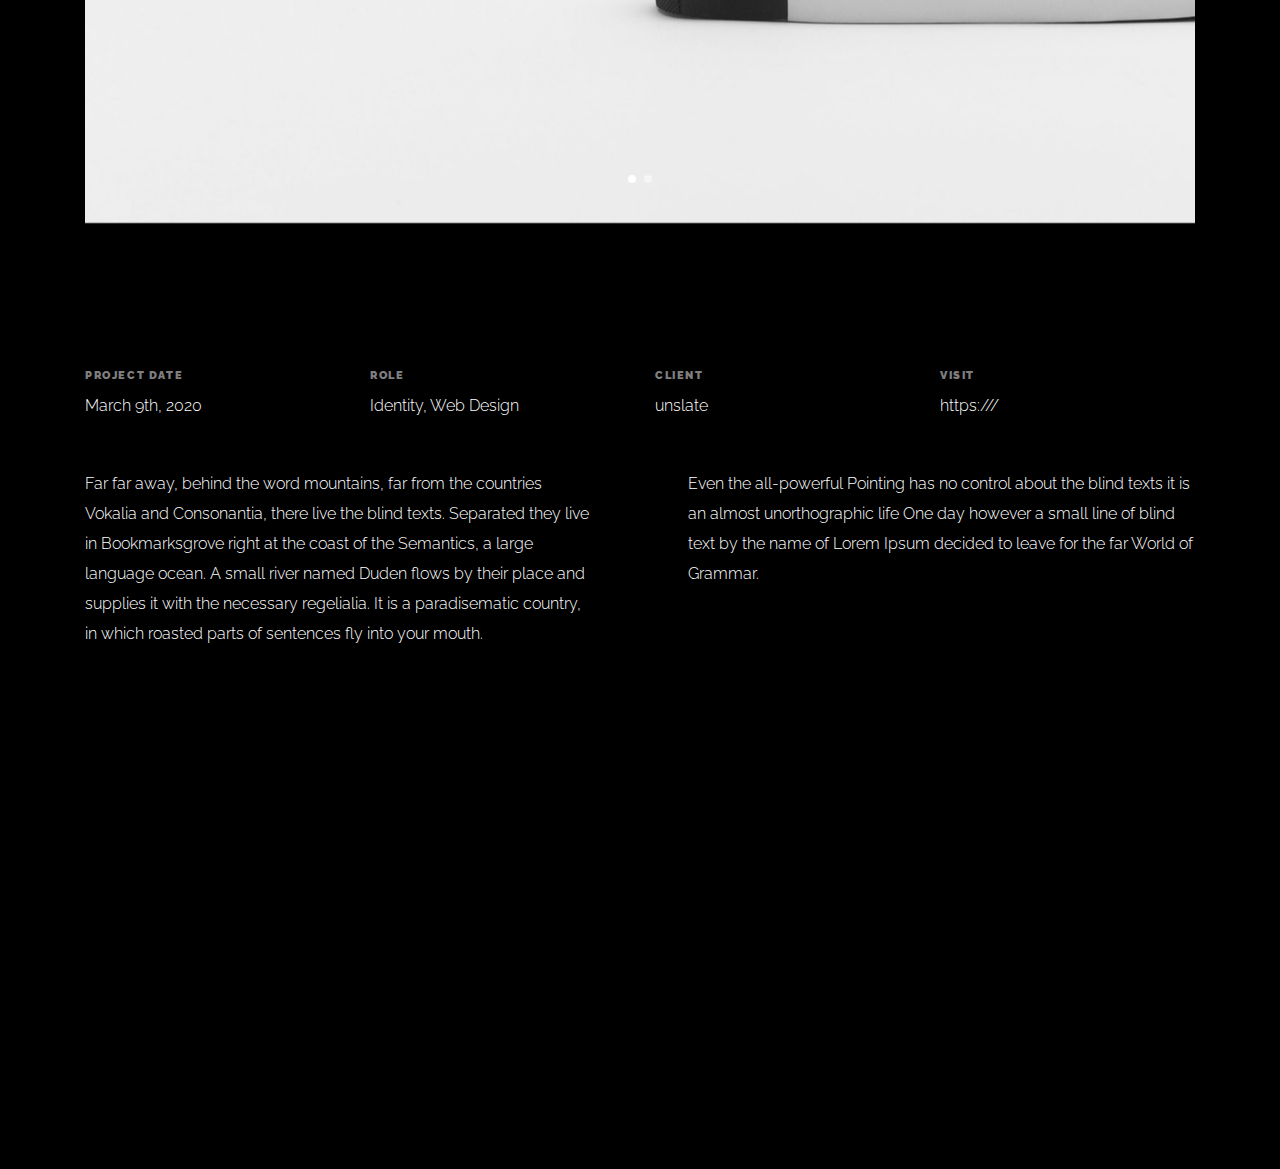
<file: portfolio-single-1.html>
<!doctype html>
<html lang="en">

<head>
  <title>Unfold &mdash; A onepage portfolio HTML template by Colorlib</title>
  <meta charset="utf-8">
  <meta name="viewport" content="width=device-width, initial-scale=1, shrink-to-fit=no">
  
  <meta name="description" content=" ">
  <meta name="keywords" content="html, css, javascript, jquery">
  <meta name="author" content="">

  <link rel="stylesheet" href="css/vendor/icomoon/style.css">
  <link rel="stylesheet" href="css/vendor/owl.carousel.min.css">
  <link rel="stylesheet" href="css/vendor/aos.css">
  <link rel="stylesheet" href="css/vendor/animate.min.css">
  <link rel="stylesheet" href="css/vendor/bootstrap.min.css">
  <link rel="stylesheet" href="css/vendor/jquery.fancybox.min.css">

  <!-- Theme Style -->
  <link rel="stylesheet" href="css/style.css">

</head>

<body data-spy="scroll" data-target=".site-nav-target" data-offset="200">

  <nav class="unslate_co--site-mobile-menu">
    <div class="close-wrap d-flex">
      <a href="#" class="d-flex ml-auto js-menu-toggle">
        <span class="close-label">Close</span>
        <div class="close-times">
          <span class="bar1"></span>
          <span class="bar2"></span>
        </div>
      </a>
    </div>
    <div class="site-mobile-inner"></div>
  </nav>

  <div class="unslate_co--site-wrap">

    <div class="unslate_co--site-inner">

      <nav class="unslate_co--site-nav site-nav-target">

        <div class="container">

          <div class="row align-items-center justify-content-between text-left">
            <div class="col-md-5 text-right">
              <ul class="site-nav-ul js-clone-nav text-left d-none d-lg-inline-block">
                <li class="has-children">
                  <a href="index.html#home-section" class="nav-link">Home</a>
                  <ul class="dropdown">
                    <li>
                      <a href="index.html">Hero Image BG</a>
                    </li>
                    <li>
                      <a href="index-video.html">Video BG</a>
                    </li>
                    <li>
                      <a href="index-hero-slider.html">Hero Slider</a>
                    </li>
                    <li>
                      <a href="index-sidebar-menu.html">Sidebar Menu</a>
                    </li>
                    <li>
                      <a href="index-right-menu.html">Right Menu</a>
                    </li>
                  </ul>
                </li>
                <li><a href="index.html#portfolio-section" class="nav-link">Portfolio</a></li>
                <li><a href="index.html#about-section" class="nav-link">About</a></li>
                <li><a href="index.html#services-section" class="nav-link">Services</a></li>
              </ul>
            </div>
            <div class="site-logo pos-absolute">
              <a href="index.html" class="unslate_co--site-logo">Unfold<span>.</span></a>
            </div>
            <div class="col-md-5 text-right text-lg-left">
              <ul class="site-nav-ul js-clone-nav text-left d-none d-lg-inline-block">
                <li><a href="index.html#skills-section" class="nav-link">Skills</a></li>
                <li><a href="index.html#testimonial-section" class="nav-link">Testimonial</a></li>
                <li><a href="index.html#journal-section" class="nav-link">Journal</a></li>
                <li><a href="index.html#contact-section" class="nav-link">Contact</a></li>
              </ul>

              <ul class="site-nav-ul-none-onepage text-right d-inline-block d-lg-none">
                <li><a href="#" class="js-menu-toggle">Menu</a></li>
              </ul>

            </div>
          </div>
        </div>

      </nav>
      <!-- END nav -->

      <div class="cover-v1 gradient-bottom-black jarallax">
        <div class="container">
          <div class="row align-items-center">

            <div class="col-md-10 mx-auto text-center">
              <h1 class="heading" data-aos="fade-up">Shoe Rebranding</h1>
              <h2 class="subheading" data-aos="fade-up" data-aos-delay="100">Far far away, behind the word mountains, far from the countries.</h2>
            </div>

          </div>
        </div>

        <!-- dov -->
        <a href="#portfolio-single-section" class="mouse-wrap smoothscroll">
          <span class="mouse">
            <span class="scroll"></span>
          </span>
          <span class="mouse-label">Scroll</span>
        </a>

      </div>
      <!-- END .cover-v1 -->

      <div class="container">
        <div class="portfolio-single-wrap unslate_co--section" id="portfolio-single-section">

          <div class="portfolio-single-inner">
            <h2 class="heading-portfolio-single-h2">Shoe Rebranding</h2>

            <div class="row justify-content-between mb-5">
              <div class="col-12 mb-4">
                <div class="owl-carousel single-slider">
                  <figure class="mb-4">
                    <img src="images/work_1_full.jpg" alt="Image" class="img-fluid">
                  </figure>
                  <figure class="mb-4">
                    <img src="images/work_1_a_full.jpg" alt="Image" class="img-fluid">
                  </figure>
                </div>
              </div>
              <div class="col-12 mb-5">
                <div class="row">
                  <div class="col-sm-6 col-md-6 col-lg-3">
                    <div class="detail-v1">
                      <span class="detail-label">Project Date</span>
                      <span class="detail-val">March 9th, 2020</span>
                    </div>
                  </div>
                  <div class="col-sm-6 col-md-6 col-lg-3">
                    <div class="detail-v1">
                      <span class="detail-label">Role</span>
                      <span class="detail-val"><a href="#">Identity</a>, <a href="#">Web Design</a></span>
                    </div>
                  </div>
                  <div class="col-sm-6 col-md-6 col-lg-3">
                    <div class="detail-v1">
                      <span class="detail-label">Client</span>
                      <span class="detail-val">unslate</span>
                    </div>
                  </div>
                  <div class="col-sm-6 col-md-6 col-lg-3">
                    <div class="detail-v1">
                      <span class="detail-label">Visit</span>
                      <span class="detail-val"><a href="#">https:///</a></span>
                    </div>
                  </div>
                </div>
              </div>
              <div class="col-md-6 pr-md-5">
                <p>Far far away, behind the word mountains, far from the countries Vokalia and Consonantia, there live the blind texts. Separated they live in Bookmarksgrove right at the coast of the Semantics, a large language ocean. A small river named Duden flows by their place and supplies it with the necessary regelialia. It is a paradisematic country, in which roasted parts of sentences fly into your mouth.</p>
              </div>
              <div class="col-md-6 pl-md-5">
                <p>Even the all-powerful Pointing has no control about the blind texts it is an almost unorthographic life One day however a small line of blind text by the name of Lorem Ipsum decided to leave for the far World of Grammar.</p>
              </div>
            </div>

          </div>
        </div>
      </div>
    </div>

    <footer class="unslate_co--footer unslate_co--section">
      <div class="container">
        <div class="row justify-content-center">
          <div class="col-md-7">

            <div class="footer-site-logo"><a href="#">Unfold<span>.</span></a></div>

            <ul class="footer-site-social">
              <li><a href="#">Facebook</a></li>
              <li><a href="#">Twitter</a></li>
              <li><a href="#">Instagram</a></li>
              <li><a href="#">Dribbble</a></li>
              <li><a href="#">Behance</a></li>
            </ul>

            <p class="site-copyright">
                
                <!-- Link back to Colorlib can't be removed. Template is licensed under CC BY 3.0. -->
                Copyright &copy;
                <script>
                  document.write(new Date().getFullYear());
                </script> All rights reserved | This template is made with <i class="icon-heart"
                  aria-hidden="true"></i> by <a href="https://colorlib.com" target="_blank">Colorlib</a>
                <!-- Link back to Colorlib can't be removed. Template is licensed under CC BY 3.0. -->
              
              </p>

          </div>
        </div>
      </div>
    </footer>

  </div>

  <!-- Loader -->
  <div id="unslate_co--overlayer"></div>
  <div class="site-loader-wrap">
    <div class="site-loader"></div>
  </div>

  <script src="js/scripts-dist.js"></script>
  <script src="js/main.js"></script>


</body>

</html>
</file>
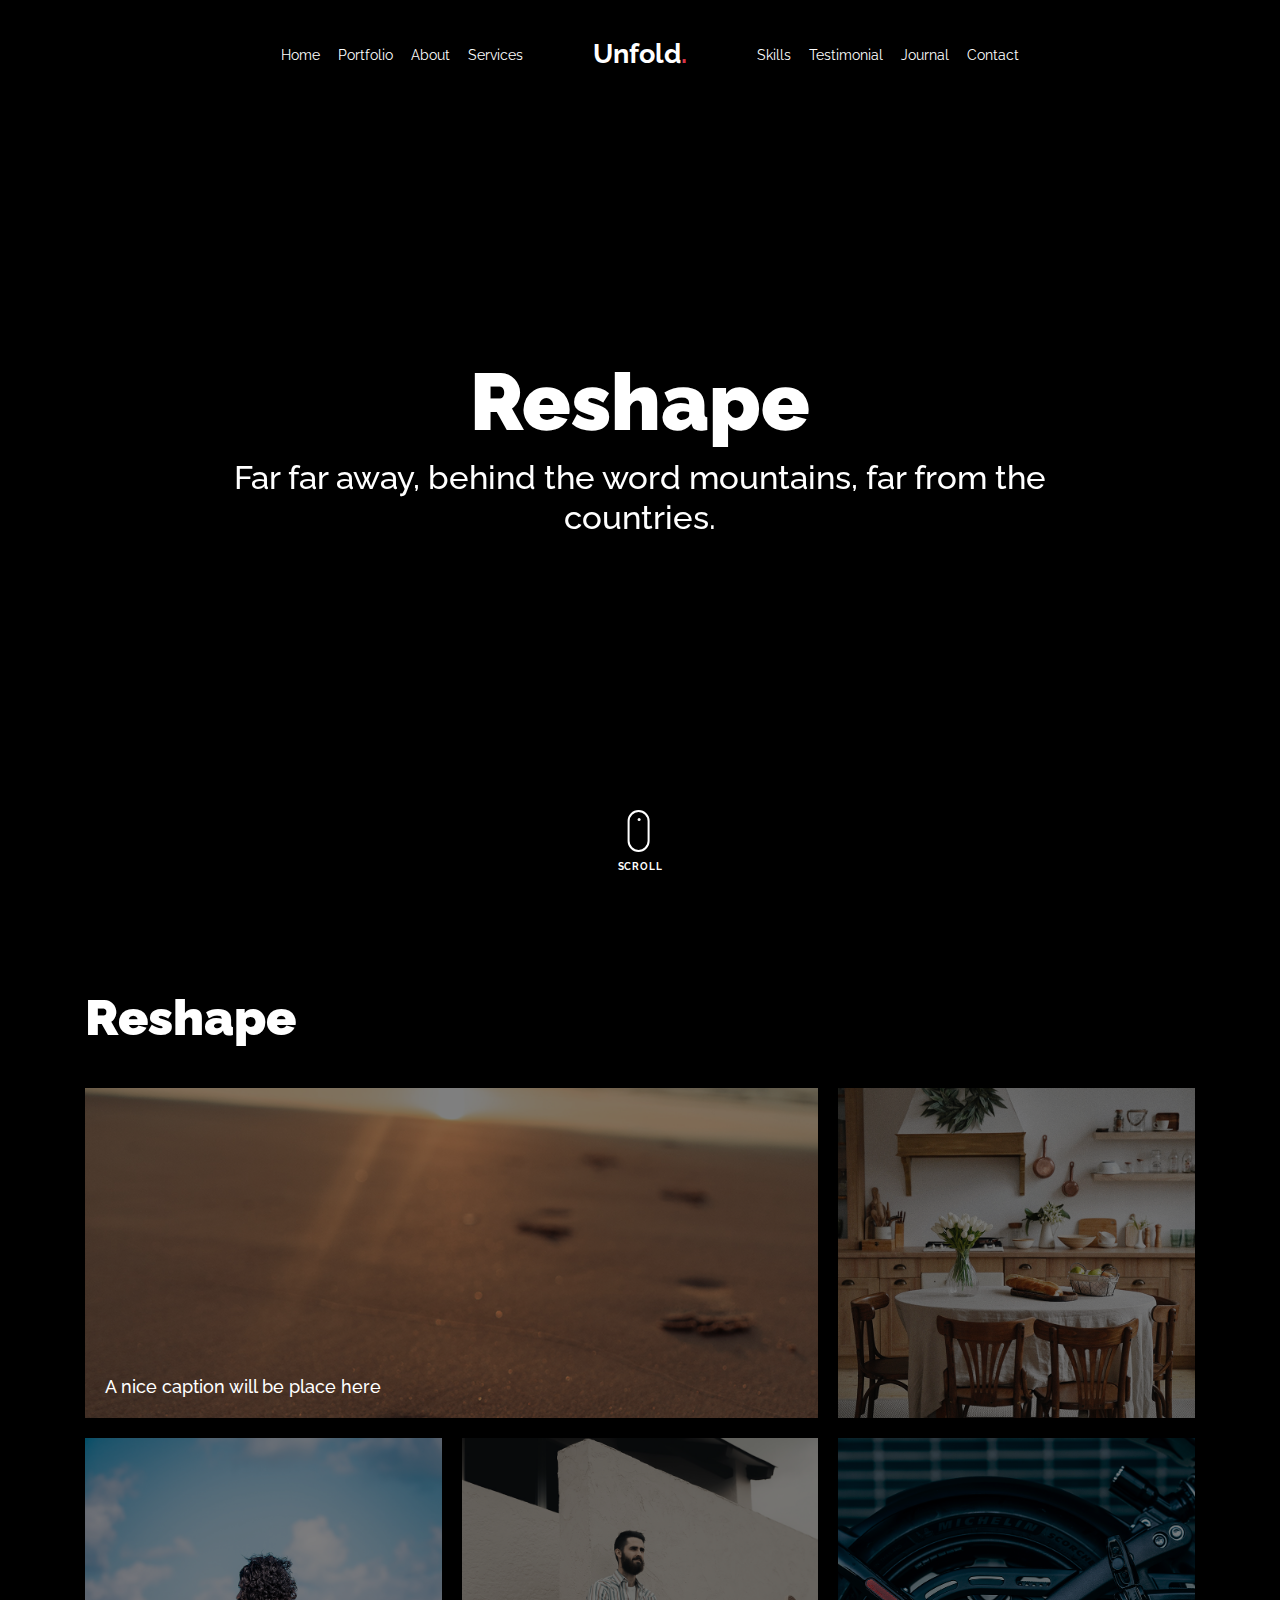
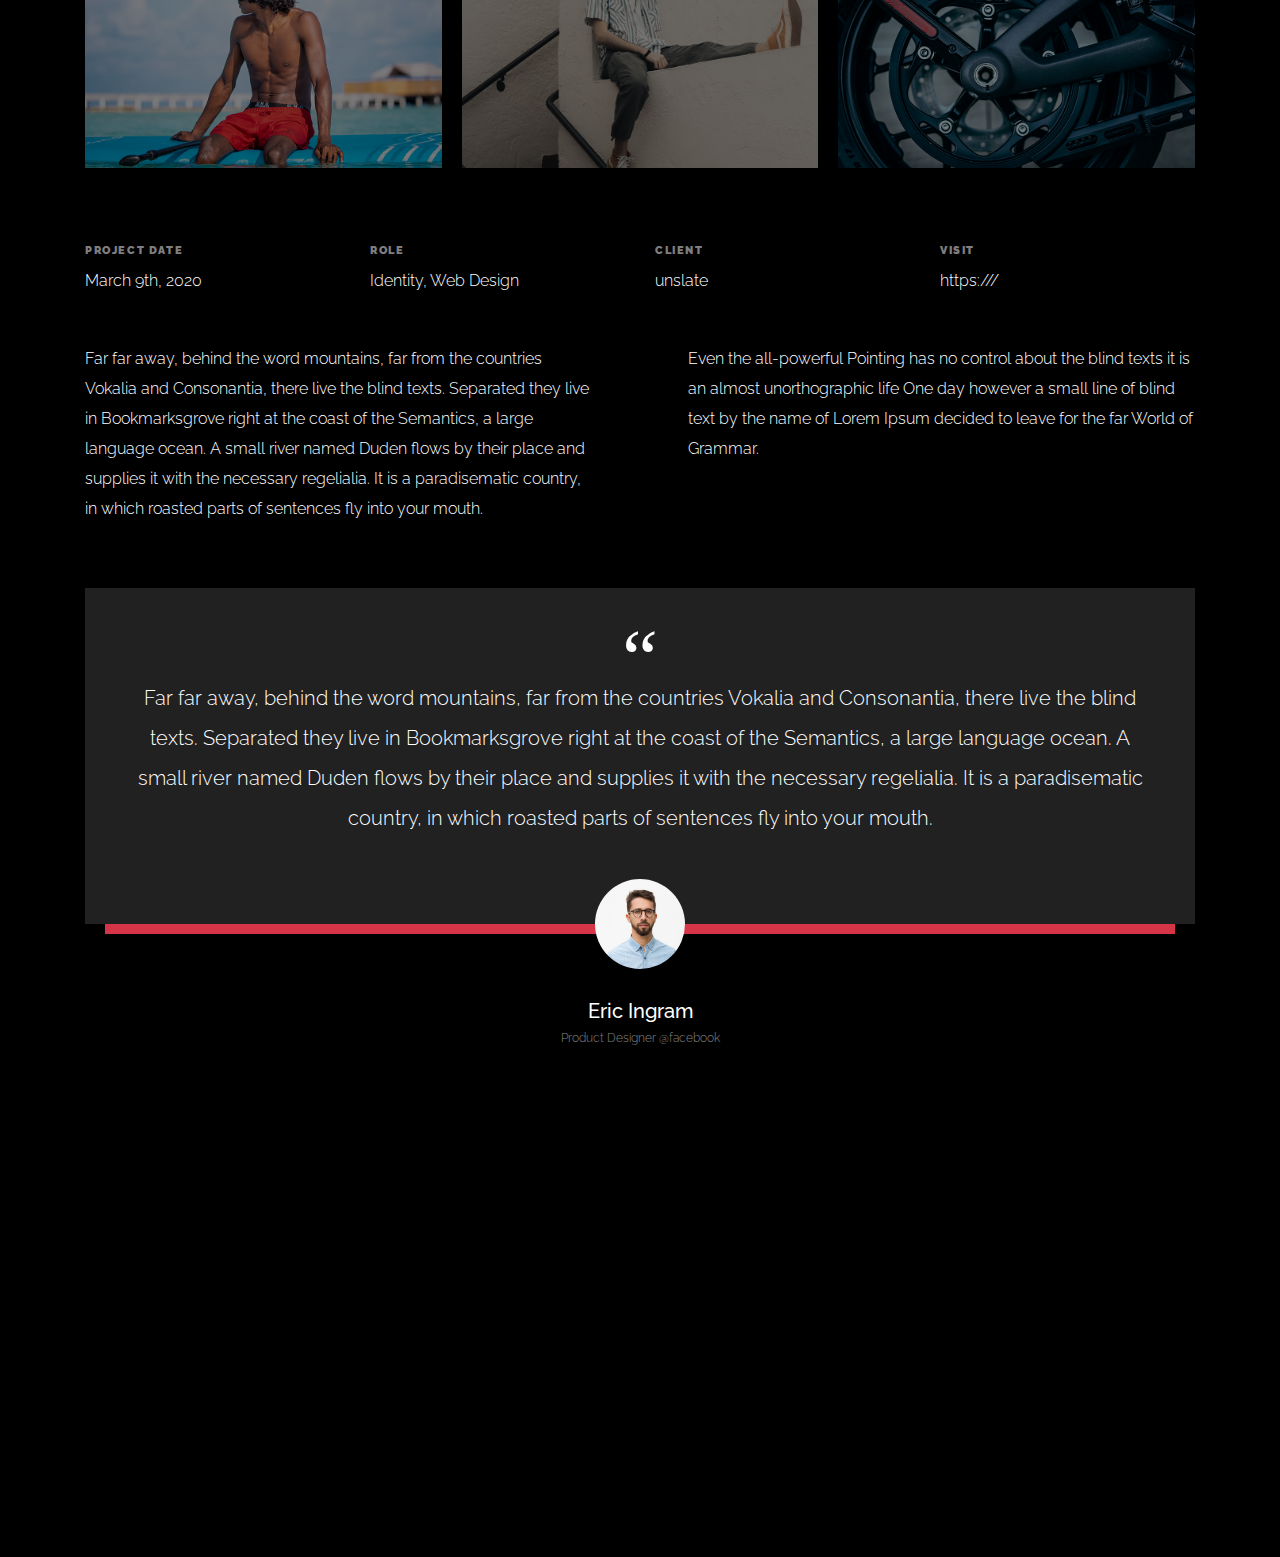
<file: portfolio-single-2.html>
<!doctype html>
<html lang="en">

<head>
  <title>Unfold &mdash; A onepage portfolio HTML template by Colorlib</title>
  <meta charset="utf-8">
  <meta name="viewport" content="width=device-width, initial-scale=1, shrink-to-fit=no">
  
  <meta name="description" content="">
  <meta name="keywords" content="html, css, javascript, jquery">
  <meta name="author" content="">

  <link rel="stylesheet" href="css/vendor/icomoon/style.css">
  <link rel="stylesheet" href="css/vendor/owl.carousel.min.css">
  <link rel="stylesheet" href="css/vendor/aos.css">
  <link rel="stylesheet" href="css/vendor/animate.min.css">
  <link rel="stylesheet" href="css/vendor/bootstrap.min.css">
  <link rel="stylesheet" href="css/vendor/jquery.fancybox.min.css">

  <!-- Theme Style -->
  <link rel="stylesheet" href="css/style.css">

</head>

<body data-spy="scroll" data-target=".site-nav-target" data-offset="200">

  <nav class="unslate_co--site-mobile-menu">
    <div class="close-wrap d-flex">
      <a href="#" class="d-flex ml-auto js-menu-toggle">
        <span class="close-label">Close</span>
        <div class="close-times">
          <span class="bar1"></span>
          <span class="bar2"></span>
        </div>
      </a>
    </div>
    <div class="site-mobile-inner"></div>
  </nav>

  <div class="unslate_co--site-wrap">

    <div class="unslate_co--site-inner">

      <nav class="unslate_co--site-nav site-nav-target">

        <div class="container">

          <div class="row align-items-center justify-content-between text-left">
            <div class="col-md-5 text-right">
              <ul class="site-nav-ul js-clone-nav text-left d-none d-lg-inline-block">
                <li class="has-children">
                  <a href="index.html#home-section" class="nav-link">Home</a>
                  <ul class="dropdown">
                    <li>
                      <a href="index.html">Hero Image BG</a>
                    </li>
                    <li>
                      <a href="index-video.html">Video BG</a>
                    </li>
                    <li>
                      <a href="index-hero-slider.html">Hero Slider</a>
                    </li>
                    <li>
                      <a href="index-sidebar-menu.html">Sidebar Menu</a>
                    </li>
                    <li>
                      <a href="index-right-menu.html">Right Menu</a>
                    </li>
                  </ul>
                </li>
                <li><a href="index.html#portfolio-section" class="nav-link">Portfolio</a></li>
                <li><a href="index.html#about-section" class="nav-link">About</a></li>
                <li><a href="index.html#services-section" class="nav-link">Services</a></li>
              </ul>
            </div>
            <div class="site-logo pos-absolute">
              <a href="index.html" class="unslate_co--site-logo">Unfold<span>.</span></a>
            </div>
            <div class="col-md-5 text-right text-lg-left">
              <ul class="site-nav-ul js-clone-nav text-left d-none d-lg-inline-block">
                <li><a href="index.html#skills-section" class="nav-link">Skills</a></li>
                <li><a href="index.html#testimonial-section" class="nav-link">Testimonial</a></li>
                <li><a href="index.html#journal-section" class="nav-link">Journal</a></li>
                <li><a href="index.html#contact-section" class="nav-link">Contact</a></li>
              </ul>

              <ul class="site-nav-ul-none-onepage text-right d-inline-block d-lg-none">
                <li><a href="#" class="js-menu-toggle">Menu</a></li>
              </ul>

            </div>
          </div>
        </div>

      </nav>
      <!-- END nav -->

      <div class="cover-v1 gradient-bottom-black jarallax">
        <div class="container">
          <div class="row align-items-center">

            <div class="col-md-10 mx-auto text-center">
              <h1 class="heading" data-aos="fade-up">Reshape</h1>
              <h2 class="subheading" data-aos="fade-up" data-aos-delay="100">Far far away, behind the word mountains, far from the countries.</h2>
            </div>

          </div>
        </div>

        <!-- dov -->
        <a href="#portfolio-single-section" class="mouse-wrap smoothscroll">
          <span class="mouse">
            <span class="scroll"></span>
          </span>
          <span class="mouse-label">Scroll</span>
        </a>

      </div>
      <!-- END .cover-v1 -->

      <div class="container">
        <div class="portfolio-single-wrap unslate_co--section" id="portfolio-single-section">
          <div class="portfolio-single-inner">
            <h2 class="heading-portfolio-single-h2">Reshape</h2>

            <div class="row gutter-v4 align-items-stretch mb-5">
              <div class="col-sm-6 col-md-6 col-lg-8 blog-post-entry">

                <a href="images/post_1.jpg" class="grid-item blog-item w-100 h-100" data-fancybox="gal" data-caption="A nice caption will be place here">
                  <div class="overlay">
                    <div class="portfolio-item-content">
                      <h3>A nice caption will be place here</h3>
                    </div>
                  </div>
                  <img src="images/post_1.jpg" class="lazyload" alt="Image" />
                </a>

              </div>
              <div class="col-sm-6 col-md-6 col-lg-4 blog-post-entry">
                <a href="images/post_2.jpg" class="grid-item blog-item w-100 h-100" data-fancybox="gal">
                  <div class="overlay"></div>
                  <img src="images/post_2.jpg" class="lazyload" alt="Image" />
                </a>
              </div>

              <div class="col-sm-6 col-md-6 col-lg-4 blog-post-entry">

                <a href="images/post_3.jpg" class="grid-item blog-item w-100 h-100" data-fancybox="gal">
                  <div class="overlay"></div>
                  <img src="images/post_3.jpg" class="lazyload" alt="Image" />
                </a>

              </div>
              <div class="col-sm-6 col-md-6 col-lg-4 blog-post-entry">
                <a href="images/post_4.jpg" class="grid-item blog-item w-100 h-100" data-fancybox="gal">
                  <div class="overlay"></div>
                  <img src="images/post_4.jpg" class="lazyload" alt="Image" />
                </a>
              </div>

              <div class="col-sm-6 col-md-6 col-lg-4 blog-post-entry">
                <a href="images/post_5.jpg" class="grid-item blog-item w-100 h-100" data-fancybox="gal">
                  <div class="overlay"></div>
                  <img src="images/post_5.jpg" class="lazyload" alt="Image" />
                </a>
              </div>

            </div>

            <div class="row justify-content-between mb-5">
              <div class="col-12 mb-5">
                <div class="row">
                  <div class="col-sm-6 col-md-6 col-lg-3">
                    <div class="detail-v1">
                      <span class="detail-label">Project Date</span>
                      <span class="detail-val">March 9th, 2020</span>
                    </div>
                  </div>
                  <div class="col-sm-6 col-md-6 col-lg-3">
                    <div class="detail-v1">
                      <span class="detail-label">Role</span>
                      <span class="detail-val"><a href="#">Identity</a>, <a href="#">Web Design</a></span>
                    </div>
                  </div>
                  <div class="col-sm-6 col-md-6 col-lg-3">
                    <div class="detail-v1">
                      <span class="detail-label">Client</span>
                      <span class="detail-val">unslate</span>
                    </div>
                  </div>
                  <div class="col-sm-6 col-md-6 col-lg-3">
                    <div class="detail-v1">
                      <span class="detail-label">Visit</span>
                      <span class="detail-val"><a href="#">https:///</a></span>
                    </div>
                  </div>
                </div>
              </div>
              <div class="col-md-6 pr-md-5">
                <p>Far far away, behind the word mountains, far from the countries Vokalia and Consonantia, there live the blind texts. Separated they live in Bookmarksgrove right at the coast of the Semantics, a large language ocean. A small river named Duden flows by their place and supplies it with the necessary regelialia. It is a paradisematic country, in which roasted parts of sentences fly into your mouth.</p>
              </div>
              <div class="col-md-6 pl-md-5">
                <p>Even the all-powerful Pointing has no control about the blind texts it is an almost unorthographic life One day however a small line of blind text by the name of Lorem Ipsum decided to leave for the far World of Grammar.</p>
              </div>
            </div>

            <div class="row justify-content-center mb-5">
              <div class="col-md-12">
                <div class="testimonial-v1">
                  <div class="testimonial-inner-bg">
                    <span class="quote">&ldquo;</span>
                    <blockquote>
                      Far far away, behind the word mountains, far from the countries Vokalia and Consonantia, there live the blind texts. Separated they live in Bookmarksgrove right at the coast of the Semantics, a large language ocean. A small river named Duden flows by their place and supplies it with the necessary regelialia. It is a paradisematic country, in which roasted parts of sentences fly into your mouth.
                    </blockquote>
                  </div>

                  <div class="testimonial-author-info">
                    <img src="images/person_man_1.jpg" alt="Image">
                    <h3>Eric Ingram</h3>
                    <span class="d-block position">Product Designer @facebook</span>
                  </div>

                </div>
              </div>
            </div>

          
          </div>
        </div>
      </div>
    </div> 

    <footer class="unslate_co--footer unslate_co--section">
      <div class="container">
        <div class="row justify-content-center">
          <div class="col-md-7">

            <div class="footer-site-logo"><a href="#">Unfold<span>.</span></a></div>

            <ul class="footer-site-social">
              <li><a href="#">Facebook</a></li>
              <li><a href="#">Twitter</a></li>
              <li><a href="#">Instagram</a></li>
              <li><a href="#">Dribbble</a></li>
              <li><a href="#">Behance</a></li>
            </ul>

            <p class="site-copyright">
                
                <!-- Link back to Colorlib can't be removed. Template is licensed under CC BY 3.0. -->
                Copyright &copy;
                <script>
                  document.write(new Date().getFullYear());
                </script> All rights reserved | This template is made with <i class="icon-heart"
                  aria-hidden="true"></i> by <a href="https://colorlib.com" target="_blank">Colorlib</a>
                <!-- Link back to Colorlib can't be removed. Template is licensed under CC BY 3.0. -->
              
              </p>

          </div>
        </div>
      </div>
    </footer>

  </div>

  <!-- Loader -->
  <div id="unslate_co--overlayer"></div>
  <div class="site-loader-wrap">
    <div class="site-loader"></div>
  </div>

  <script src="js/scripts-dist.js"></script>
  <script src="js/main.js"></script>

</body>

</html>
</file>
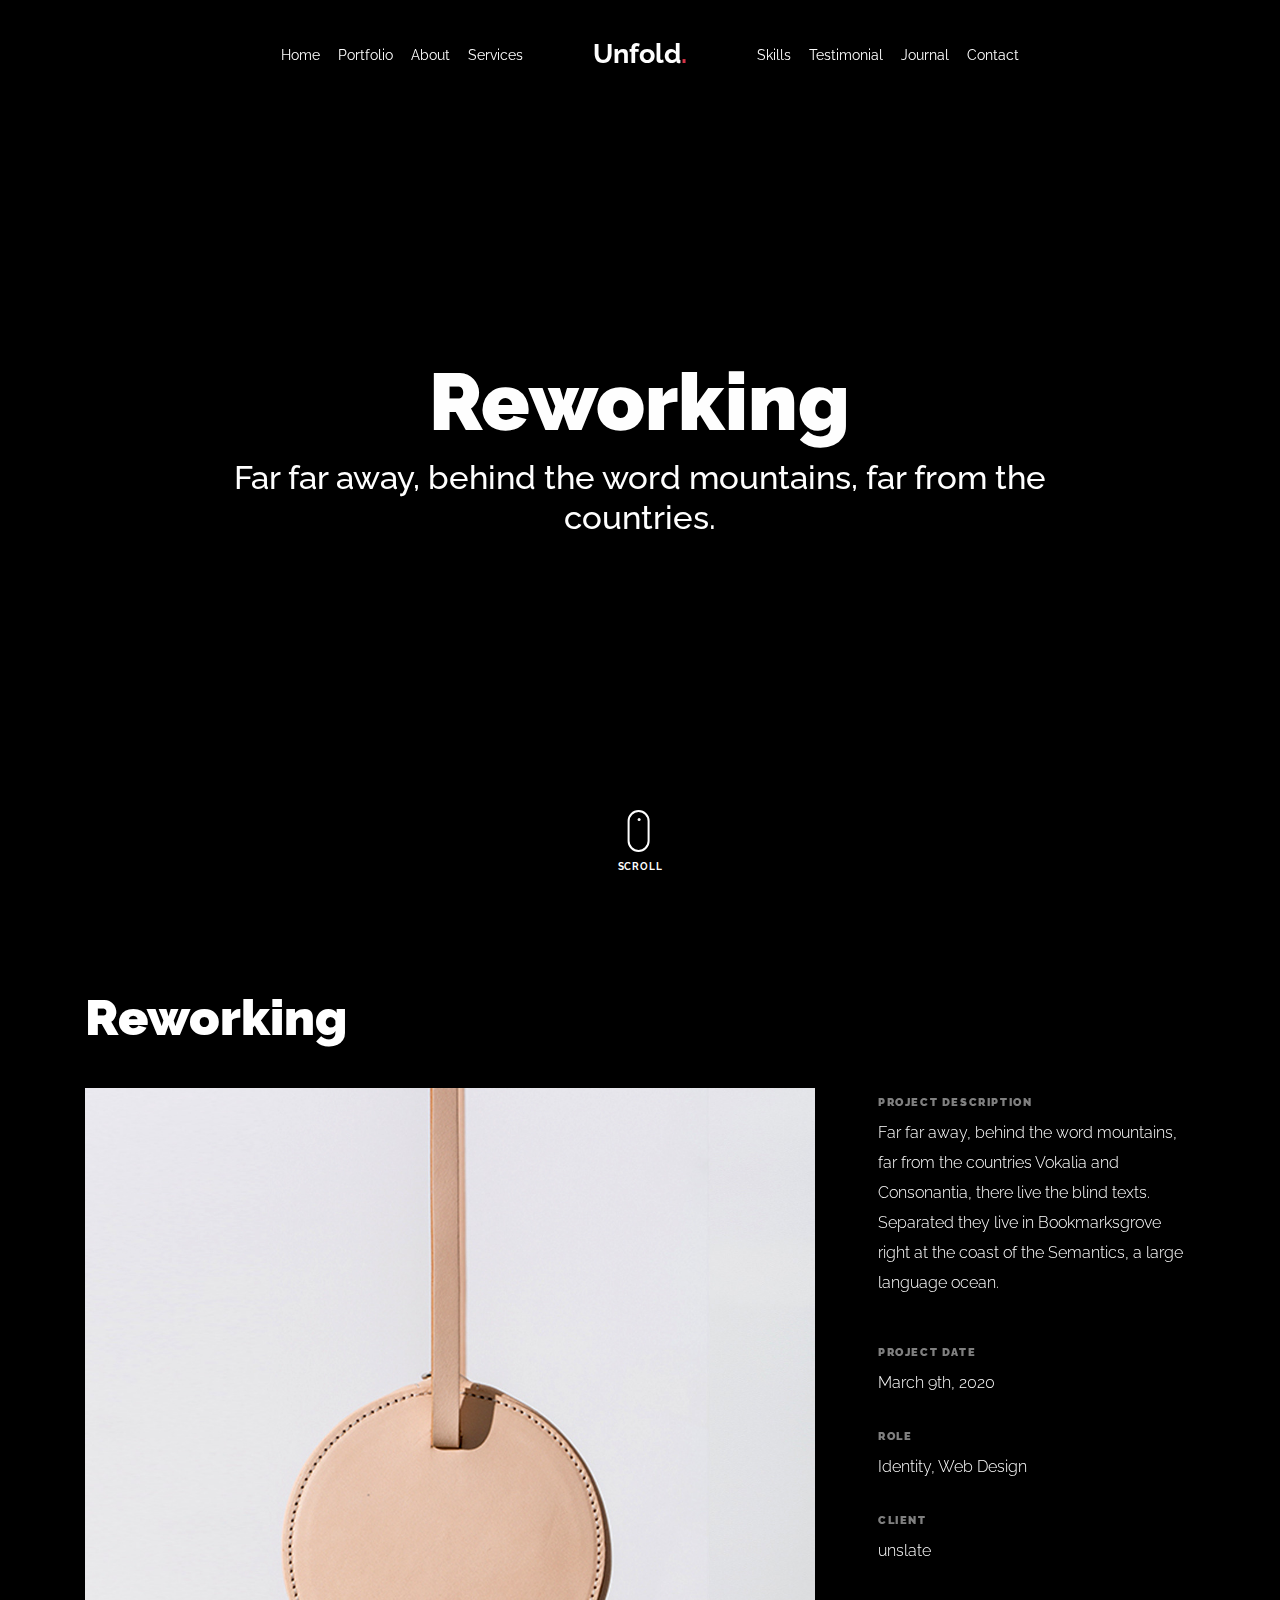
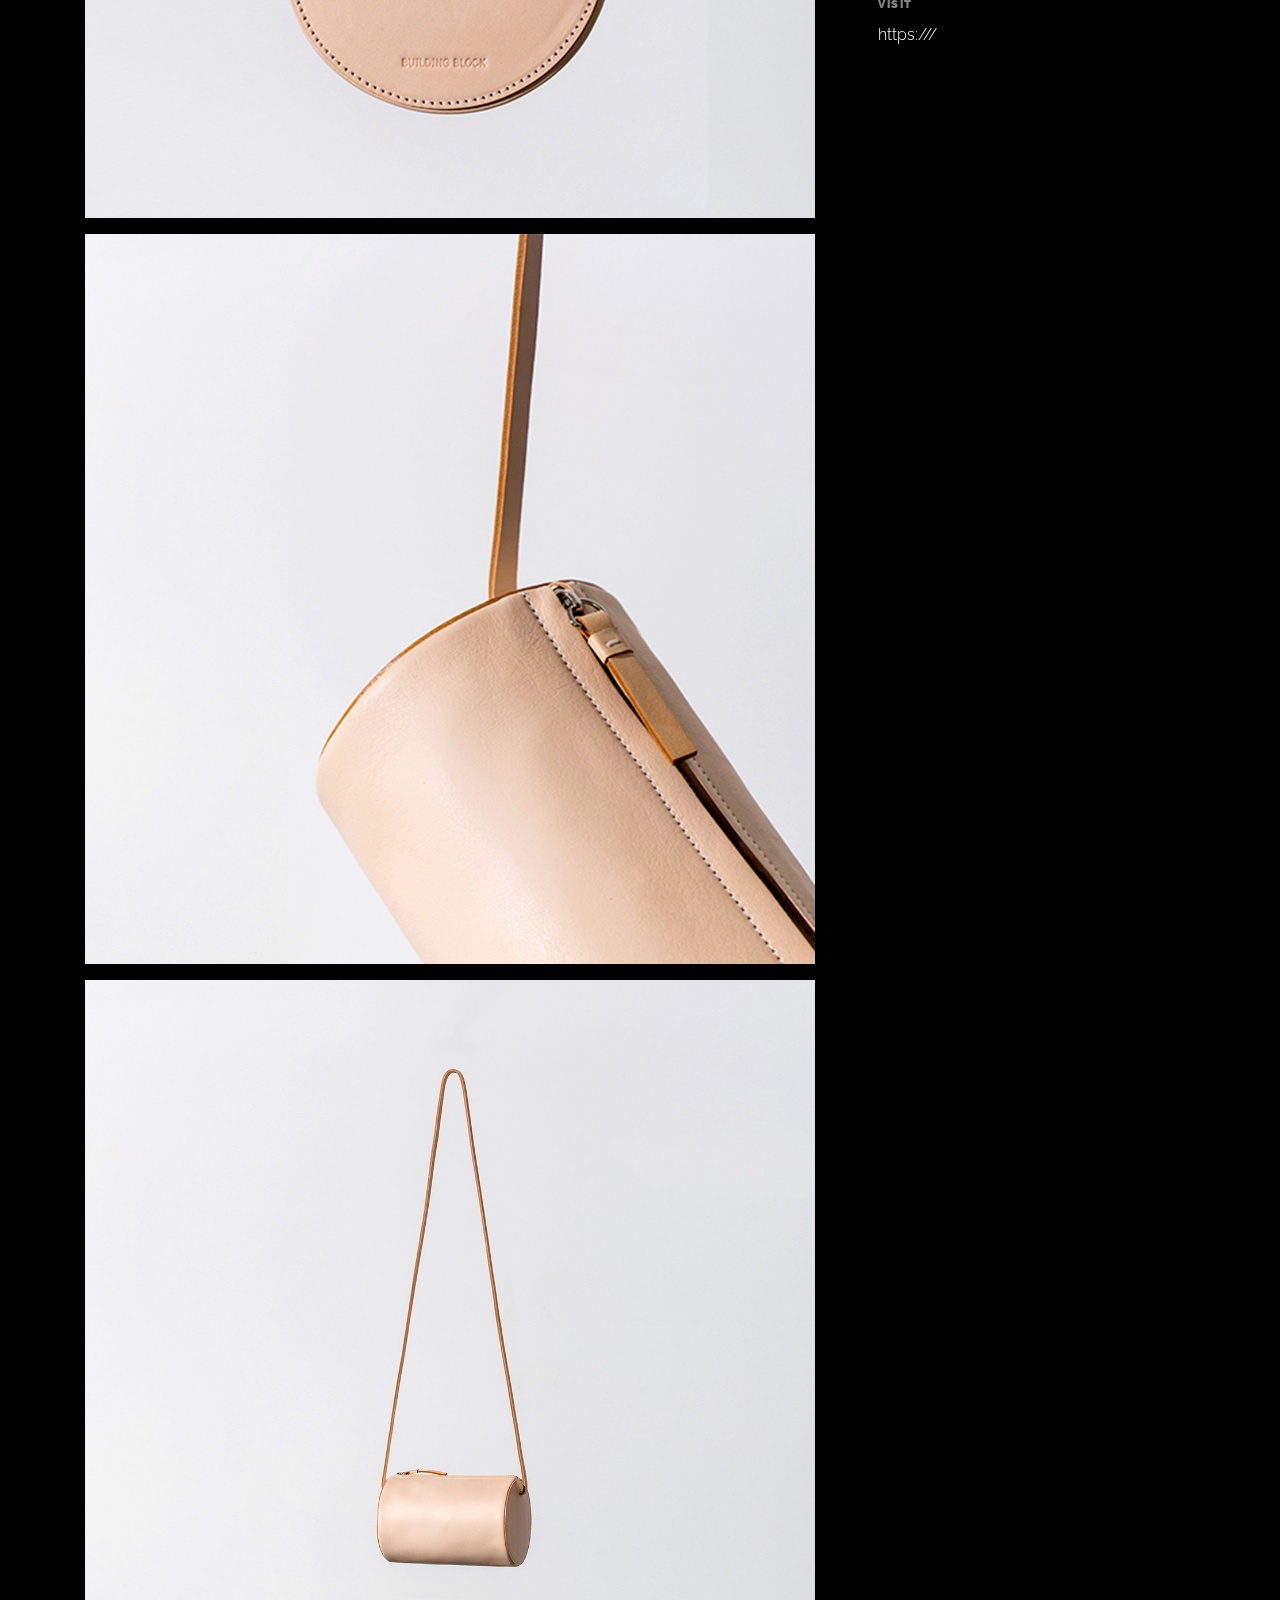
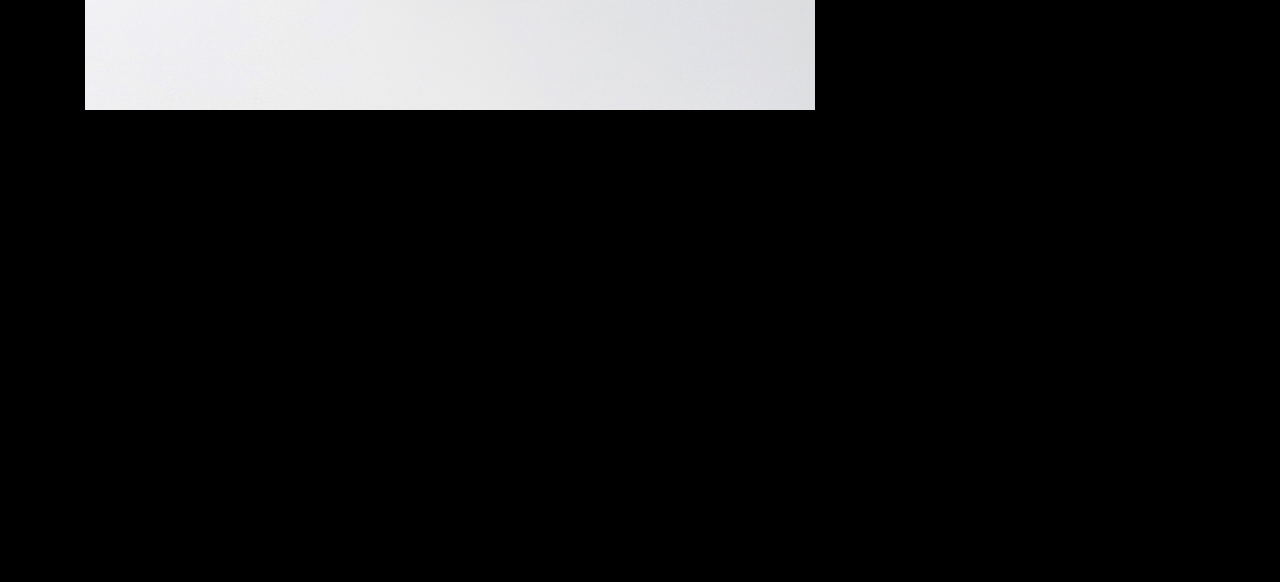
<file: portfolio-single-3.html>
<!doctype html>
<html lang="en">

<head>
  <title>Unfold &mdash; A onepage portfolio HTML template by Colorlib</title>
  <meta charset="utf-8">
  <meta name="viewport" content="width=device-width, initial-scale=1, shrink-to-fit=no">
  
  <meta name="description" content="">
  <meta name="keywords" content="html, css, javascript, jquery">
  <meta name="author" content="">

  <link rel="stylesheet" href="css/vendor/icomoon/style.css">
  <link rel="stylesheet" href="css/vendor/owl.carousel.min.css">
  <link rel="stylesheet" href="css/vendor/aos.css">
  <link rel="stylesheet" href="css/vendor/animate.min.css">
  <link rel="stylesheet" href="css/vendor/bootstrap.min.css">
  <link rel="stylesheet" href="css/vendor/jquery.fancybox.min.css">

  <!-- Theme Style -->
  <link rel="stylesheet" href="css/style.css">

</head>

<body data-spy="scroll" data-target=".site-nav-target" data-offset="200">

  <nav class="unslate_co--site-mobile-menu">
    <div class="close-wrap d-flex">
      <a href="#" class="d-flex ml-auto js-menu-toggle">
        <span class="close-label">Close</span>
        <div class="close-times">
          <span class="bar1"></span>
          <span class="bar2"></span>
        </div>
      </a>
    </div>
    <div class="site-mobile-inner"></div>
  </nav>

  <div class="unslate_co--site-wrap">

    <div class="unslate_co--site-inner">

      <nav class="unslate_co--site-nav site-nav-target">

        <div class="container">

          <div class="row align-items-center justify-content-between text-left">
            <div class="col-md-5 text-right">
              <ul class="site-nav-ul js-clone-nav text-left d-none d-lg-inline-block">
                <li class="has-children">
                  <a href="index.html#home-section" class="nav-link">Home</a>
                  <ul class="dropdown">
                    <li>
                      <a href="index.html">Hero Image BG</a>
                    </li>
                    <li>
                      <a href="index-video.html">Video BG</a>
                    </li>
                    <li>
                      <a href="index-hero-slider.html">Hero Slider</a>
                    </li>
                    <li>
                      <a href="index-sidebar-menu.html">Sidebar Menu</a>
                    </li>
                    <li>
                      <a href="index-right-menu.html">Right Menu</a>
                    </li>
                  </ul>
                </li>
                <li><a href="index.html#portfolio-section" class="nav-link">Portfolio</a></li>
                <li><a href="index.html#about-section" class="nav-link">About</a></li>
                <li><a href="index.html#services-section" class="nav-link">Services</a></li>
              </ul>
            </div>
            <div class="site-logo pos-absolute">
              <a href="index.html" class="unslate_co--site-logo">Unfold<span>.</span></a>
            </div>
            <div class="col-md-5 text-right text-lg-left">
              <ul class="site-nav-ul js-clone-nav text-left d-none d-lg-inline-block">
                <li><a href="index.html#skills-section" class="nav-link">Skills</a></li>
                <li><a href="index.html#testimonial-section" class="nav-link">Testimonial</a></li>
                <li><a href="index.html#journal-section" class="nav-link">Journal</a></li>
                <li><a href="index.html#contact-section" class="nav-link">Contact</a></li>
              </ul>

              <ul class="site-nav-ul-none-onepage text-right d-inline-block d-lg-none">
                <li><a href="#" class="js-menu-toggle">Menu</a></li>
              </ul>

            </div>
          </div>
        </div>

      </nav>
      <!-- END nav -->

      <div class="cover-v1 gradient-bottom-black jarallax">
        <div class="container">
          <div class="row align-items-center">

            <div class="col-md-10 mx-auto text-center">
              <h1 class="heading" data-aos="fade-up">Reworking</h1>
              <h2 class="subheading" data-aos="fade-up" data-aos-delay="100">Far far away, behind the word mountains, far from the countries.</h2>
            </div>

          </div>
        </div>

        <!-- dov -->
        <a href="#portfolio-single-section" class="mouse-wrap smoothscroll">
          <span class="mouse">
            <span class="scroll"></span>
          </span>
          <span class="mouse-label">Scroll</span>
        </a>

      </div>
      <!-- END .cover-v1 -->

      <div class="container">
        <div class="portfolio-single-wrap unslate_co--section" id="portfolio-single-section">
          <div class="portfolio-single-inner">

            <h2 class="heading-portfolio-single-h2">Reworking</h2>

            <div class="row justify-content-between align-items-stretch">

              <div class="col-lg-8">
                <p><a href="images/work_2_full.jpg" data-fancybox="gal"><img src="images/work_2_full.jpg" alt="Image" class="img-fluid"></a></p>
                <p><a href="images/work_2_a_full.jpg" data-fancybox="gal"><img src="images/work_2_a_full.jpg" alt="Image" class="img-fluid"></a></p>
                <p><a href="images/work_2_b_full.jpg" data-fancybox="gal"><img src="images/work_2_b_full.jpg" alt="Image" class="img-fluid"></a></p>
              </div>
              <div class="col-lg-4 pl-lg-5">
                <div class="unslate_co--sticky">
                  <div class="row">
                    <div class="col-md-12 mb-4">
                      <div class="detail-v1">
                        <span class="detail-label">Project Description</span>
                        <p>Far far away, behind the word mountains, far from the countries Vokalia and Consonantia, there live the blind texts. Separated they live in Bookmarksgrove right at the coast of the Semantics, a large language ocean.</p>
                      </div>
                    </div>

                    <div class="col-md-12 mb-4">
                      <div class="detail-v1">
                        <span class="detail-label">Project Date</span>
                        <span class="detail-val">March 9th, 2020</span>
                      </div>
                    </div>
                    <div class="col-md-12 mb-4">
                      <div class="detail-v1">
                        <span class="detail-label">Role</span>
                        <span class="detail-val"><a href="#">Identity</a>, <a href="#">Web Design</a></span>
                      </div>
                    </div>
                    <div class="col-md-12 mb-4">
                      <div class="detail-v1">
                        <span class="detail-label">Client</span>
                        <span class="detail-val">unslate</span>
                      </div>
                    </div>
                    <div class="col-md-12 mb-4">
                      <div class="detail-v1">
                        <span class="detail-label">Visit</span>
                        <span class="detail-val"><a href="#">https:///</a></span>
                      </div>
                    </div>
                  </div>
                </div> 
              </div>

            </div>

          </div>
        </div>
      </div>
    </div>

    <footer class="unslate_co--footer unslate_co--section">
      <div class="container">
        <div class="row justify-content-center">
          <div class="col-md-7">

            <div class="footer-site-logo"><a href="#">Unfold<span>.</span></a></div>

            <ul class="footer-site-social">
              <li><a href="#">Facebook</a></li>
              <li><a href="#">Twitter</a></li>
              <li><a href="#">Instagram</a></li>
              <li><a href="#">Dribbble</a></li>
              <li><a href="#">Behance</a></li>
            </ul>

            <p class="site-copyright">
                
                <!-- Link back to Colorlib can't be removed. Template is licensed under CC BY 3.0. -->
                Copyright &copy;
                <script>
                  document.write(new Date().getFullYear());
                </script> All rights reserved | This template is made with <i class="icon-heart"
                  aria-hidden="true"></i> by <a href="https://colorlib.com" target="_blank">Colorlib</a>
                <!-- Link back to Colorlib can't be removed. Template is licensed under CC BY 3.0. -->
              
              </p>

          </div>
        </div>
      </div>
    </footer>

  </div>

  <!-- Loader -->
  <div id="unslate_co--overlayer"></div>
  <div class="site-loader-wrap">
    <div class="site-loader"></div>
  </div>

  <script src="js/scripts-dist.js"></script>
  <script src="js/main.js"></script>


</body>

</html>
</file>
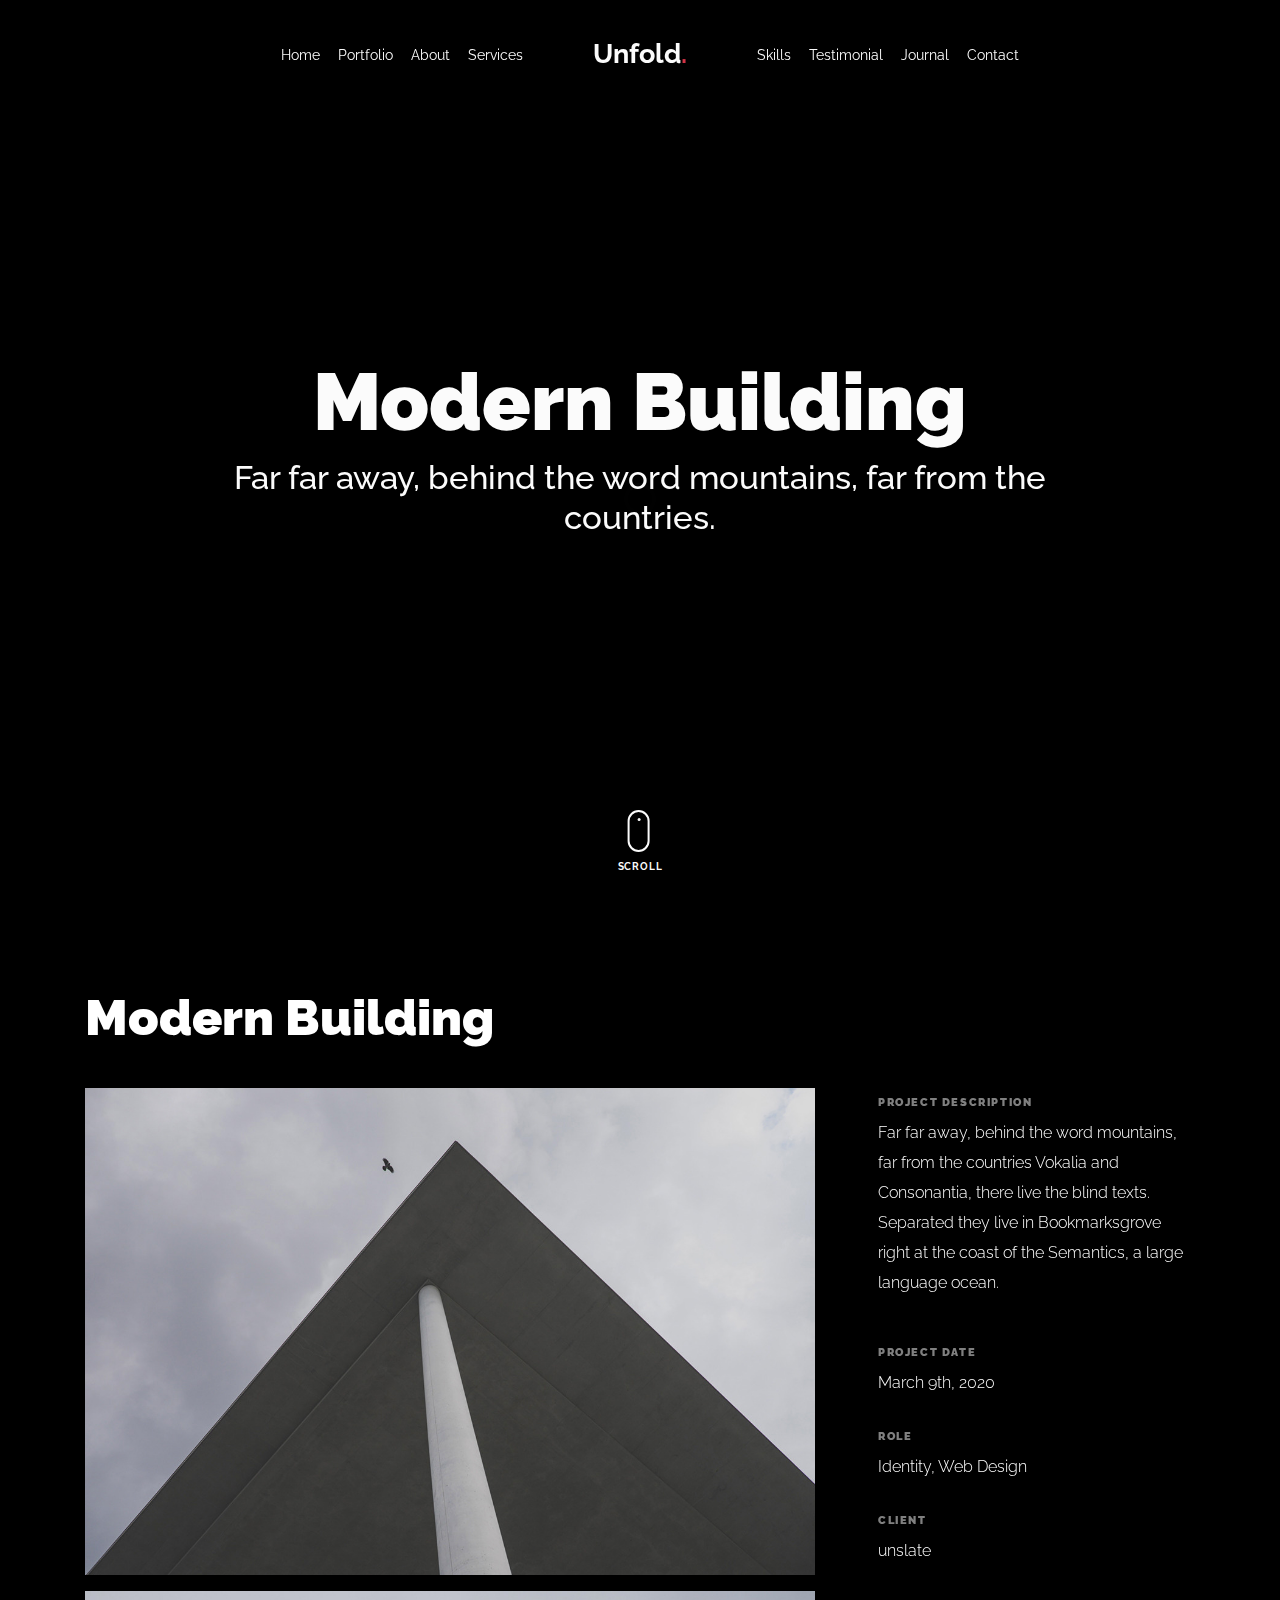
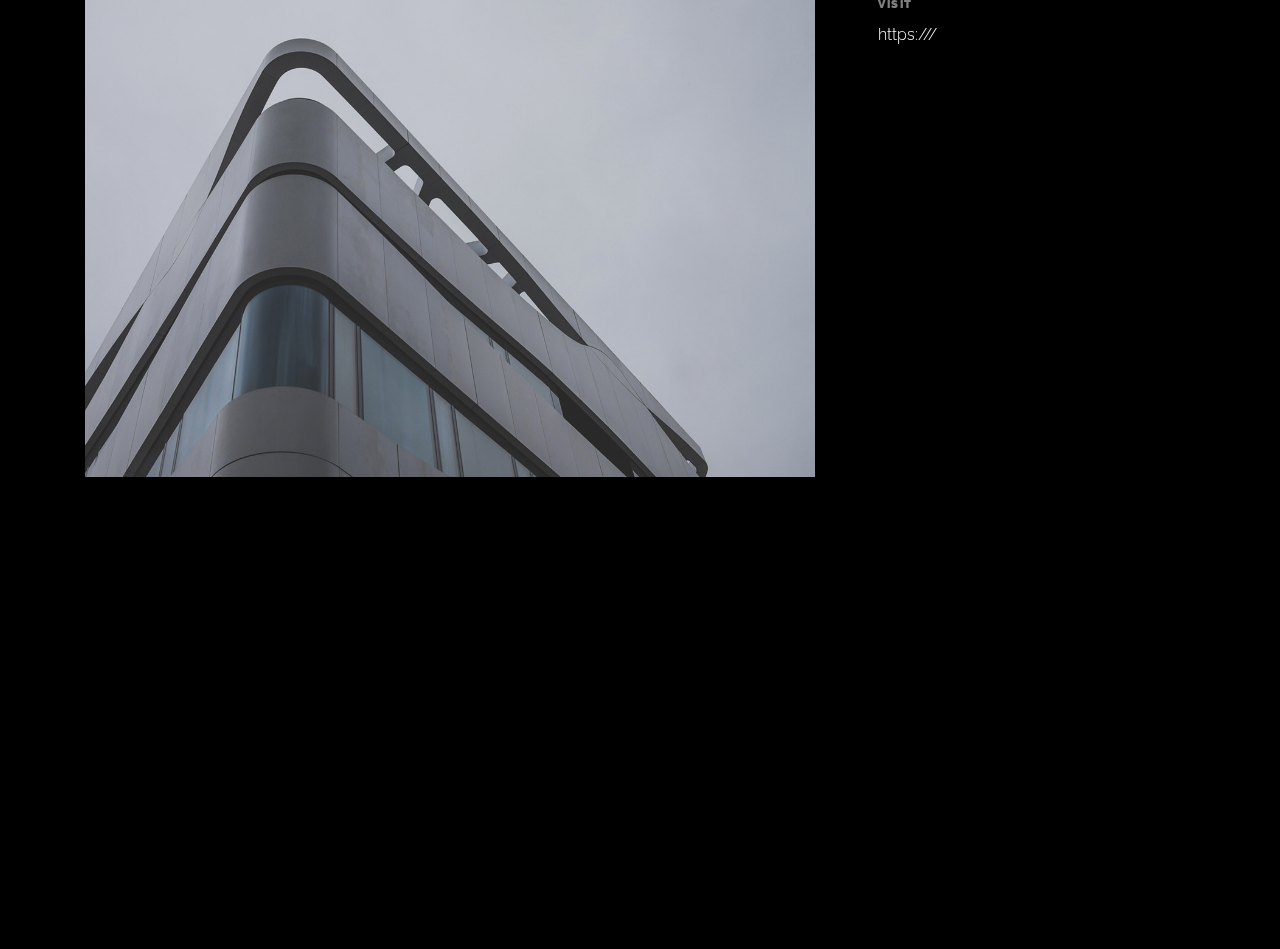
<file: portfolio-single-4.html>
<!doctype html>
<html lang="en">

<head>
  <title>Unfold &mdash; A onepage portfolio HTML template by Colorlib</title>
  <meta charset="utf-8">
  <meta name="viewport" content="width=device-width, initial-scale=1, shrink-to-fit=no">
  
  <meta name="description" content="">
  <meta name="keywords" content="html, css, javascript, jquery">
  <meta name="author" content="">

  <link rel="stylesheet" href="css/vendor/icomoon/style.css">
  <link rel="stylesheet" href="css/vendor/owl.carousel.min.css">
  <link rel="stylesheet" href="css/vendor/aos.css">
  <link rel="stylesheet" href="css/vendor/animate.min.css">
  <link rel="stylesheet" href="css/vendor/bootstrap.min.css">
  <link rel="stylesheet" href="css/vendor/jquery.fancybox.min.css">

  <!-- Theme Style -->
  <link rel="stylesheet" href="css/style.css">

</head>

<body data-spy="scroll" data-target=".site-nav-target" data-offset="200">

  <nav class="unslate_co--site-mobile-menu">
    <div class="close-wrap d-flex">
      <a href="#" class="d-flex ml-auto js-menu-toggle">
        <span class="close-label">Close</span>
        <div class="close-times">
          <span class="bar1"></span>
          <span class="bar2"></span>
        </div>
      </a>
    </div>
    <div class="site-mobile-inner"></div>
  </nav>

  <div class="unslate_co--site-wrap">

    <div class="unslate_co--site-inner">

      <nav class="unslate_co--site-nav site-nav-target">

        <div class="container">

          <div class="row align-items-center justify-content-between text-left">
            <div class="col-md-5 text-right">
              <ul class="site-nav-ul js-clone-nav text-left d-none d-lg-inline-block">
                <li class="has-children">
                  <a href="index.html#home-section" class="nav-link">Home</a>
                  <ul class="dropdown">
                    <li>
                      <a href="index.html">Hero Image BG</a>
                    </li>
                    <li>
                      <a href="index-video.html">Video BG</a>
                    </li>
                    <li>
                      <a href="index-hero-slider.html">Hero Slider</a>
                    </li>
                    <li>
                      <a href="index-sidebar-menu.html">Sidebar Menu</a>
                    </li>
                    <li>
                      <a href="index-right-menu.html">Right Menu</a>
                    </li>
                  </ul>
                </li>
                <li><a href="index.html#portfolio-section" class="nav-link">Portfolio</a></li>
                <li><a href="index.html#about-section" class="nav-link">About</a></li>
                <li><a href="index.html#services-section" class="nav-link">Services</a></li>
              </ul>
            </div>
            <div class="site-logo pos-absolute">
              <a href="index.html" class="unslate_co--site-logo">Unfold<span>.</span></a>
            </div>
            <div class="col-md-5 text-right text-lg-left">
              <ul class="site-nav-ul js-clone-nav text-left d-none d-lg-inline-block">
                <li><a href="index.html#skills-section" class="nav-link">Skills</a></li>
                <li><a href="index.html#testimonial-section" class="nav-link">Testimonial</a></li>
                <li><a href="index.html#journal-section" class="nav-link">Journal</a></li>
                <li><a href="index.html#contact-section" class="nav-link">Contact</a></li>
              </ul>

              <ul class="site-nav-ul-none-onepage text-right d-inline-block d-lg-none">
                <li><a href="#" class="js-menu-toggle">Menu</a></li>
              </ul>

            </div>
          </div>
        </div>

      </nav>
      <!-- END nav -->

      <div class="cover-v1 gradient-bottom-black jarallax">
        <div class="container">
          <div class="row align-items-center">

            <div class="col-md-10 mx-auto text-center">
              <h1 class="heading" data-aos="fade-up">Modern Building</h1>
              <h2 class="subheading" data-aos="fade-up" data-aos-delay="100">Far far away, behind the word mountains, far from the countries.</h2>
            </div>

          </div>
        </div>

        <!-- dov -->
        <a href="#portfolio-single-section" class="mouse-wrap smoothscroll">
          <span class="mouse">
            <span class="scroll"></span>
          </span>
          <span class="mouse-label">Scroll</span>
        </a>

      </div>
      <!-- END .cover-v1 -->

      <div class="container">
        <div class="portfolio-single-wrap unslate_co--section" id="portfolio-single-section">
          <div class="portfolio-single-inner">

            <h2 class="heading-portfolio-single-h2">Modern Building</h2>

            <div class="row justify-content-between align-items-stretch">

              <div class="col-lg-8">
                <p><a href="images/work_3_a_full.jpg" data-fancybox="gal"><img src="images/work_3_a_full.jpg" alt="Image" class="img-fluid"></a></p>
                <p><a href="images/work_3_full.jpg" data-fancybox="gal"><img src="images/work_3_full.jpg" alt="Image" class="img-fluid"></a></p>
              </div>
              <div class="col-lg-4 pl-lg-5">
                <div class="unslate_co--sticky">
                  <div class="row">
                    <div class="col-md-12 mb-4">
                      <div class="detail-v1">
                        <span class="detail-label">Project Description</span>
                        <p>Far far away, behind the word mountains, far from the countries Vokalia and Consonantia, there live the blind texts. Separated they live in Bookmarksgrove right at the coast of the Semantics, a large language ocean.</p>
                      </div>
                    </div>

                    <div class="col-md-12 mb-4">
                      <div class="detail-v1">
                        <span class="detail-label">Project Date</span>
                        <span class="detail-val">March 9th, 2020</span>
                      </div>
                    </div>
                    <div class="col-md-12 mb-4">
                      <div class="detail-v1">
                        <span class="detail-label">Role</span>
                        <span class="detail-val"><a href="#">Identity</a>, <a href="#">Web Design</a></span>
                      </div>
                    </div>
                    <div class="col-md-12 mb-4">
                      <div class="detail-v1">
                        <span class="detail-label">Client</span>
                        <span class="detail-val">unslate</span>
                      </div>
                    </div>
                    <div class="col-md-12 mb-4">
                      <div class="detail-v1">
                        <span class="detail-label">Visit</span>
                        <span class="detail-val"><a href="#">https:///</a></span>
                      </div>
                    </div>
                  </div>
                </div> 
              </div>

            </div>

          </div>
        </div>
      </div>
    </div> 

    <footer class="unslate_co--footer unslate_co--section">
      <div class="container">
        <div class="row justify-content-center">
          <div class="col-md-7">

            <div class="footer-site-logo"><a href="#">Unfold<span>.</span></a></div>

            <ul class="footer-site-social">
              <li><a href="#">Facebook</a></li>
              <li><a href="#">Twitter</a></li>
              <li><a href="#">Instagram</a></li>
              <li><a href="#">Dribbble</a></li>
              <li><a href="#">Behance</a></li>
            </ul>

            <p class="site-copyright">
                
                <!-- Link back to Colorlib can't be removed. Template is licensed under CC BY 3.0. -->
                Copyright &copy;
                <script>
                  document.write(new Date().getFullYear());
                </script> All rights reserved | This template is made with <i class="icon-heart"
                  aria-hidden="true"></i> by <a href="https://colorlib.com" target="_blank">Colorlib</a>
                <!-- Link back to Colorlib can't be removed. Template is licensed under CC BY 3.0. -->
              
              </p>

          </div>
        </div>
      </div>
    </footer>

  </div>

  <!-- Loader -->
  <div id="unslate_co--overlayer"></div>
  <div class="site-loader-wrap">
    <div class="site-loader"></div>
  </div>

  <script src="js/scripts-dist.js"></script>
  <script src="js/main.js"></script>

  
</body>

</html>
</file>
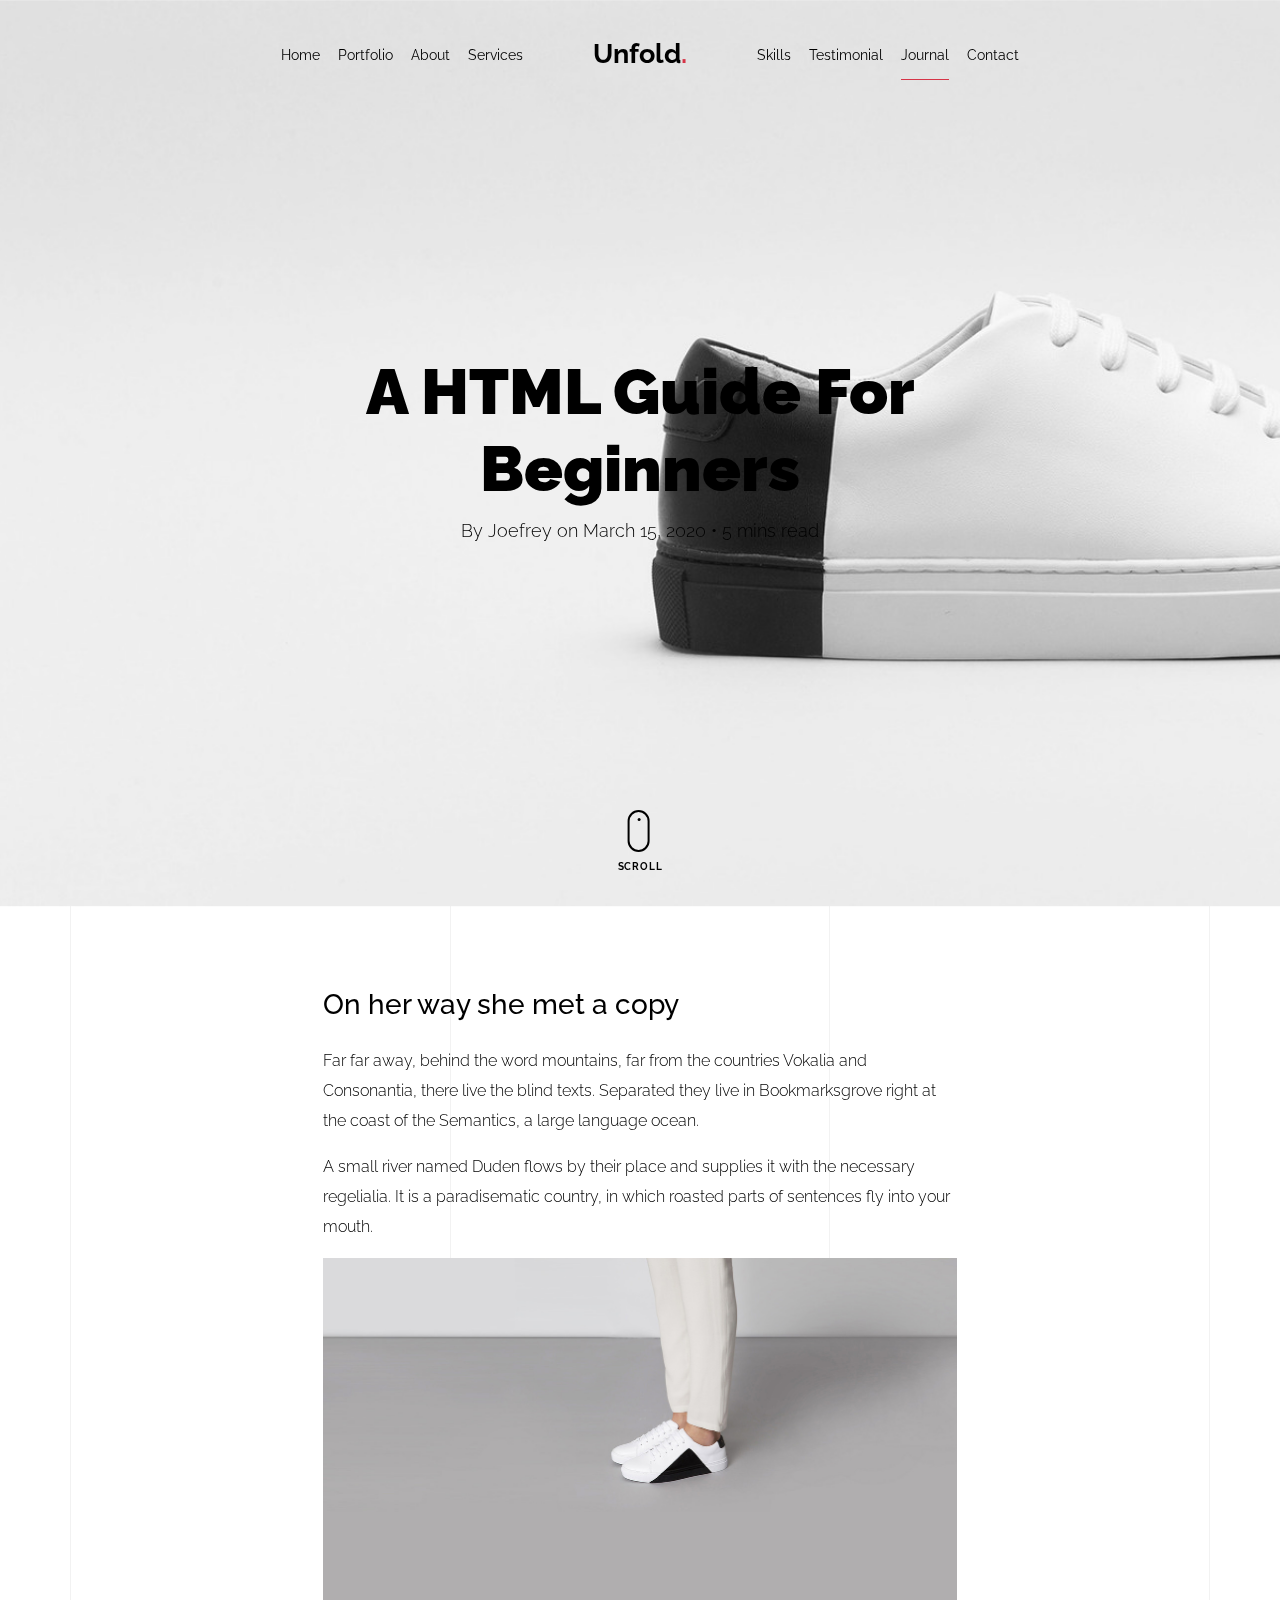
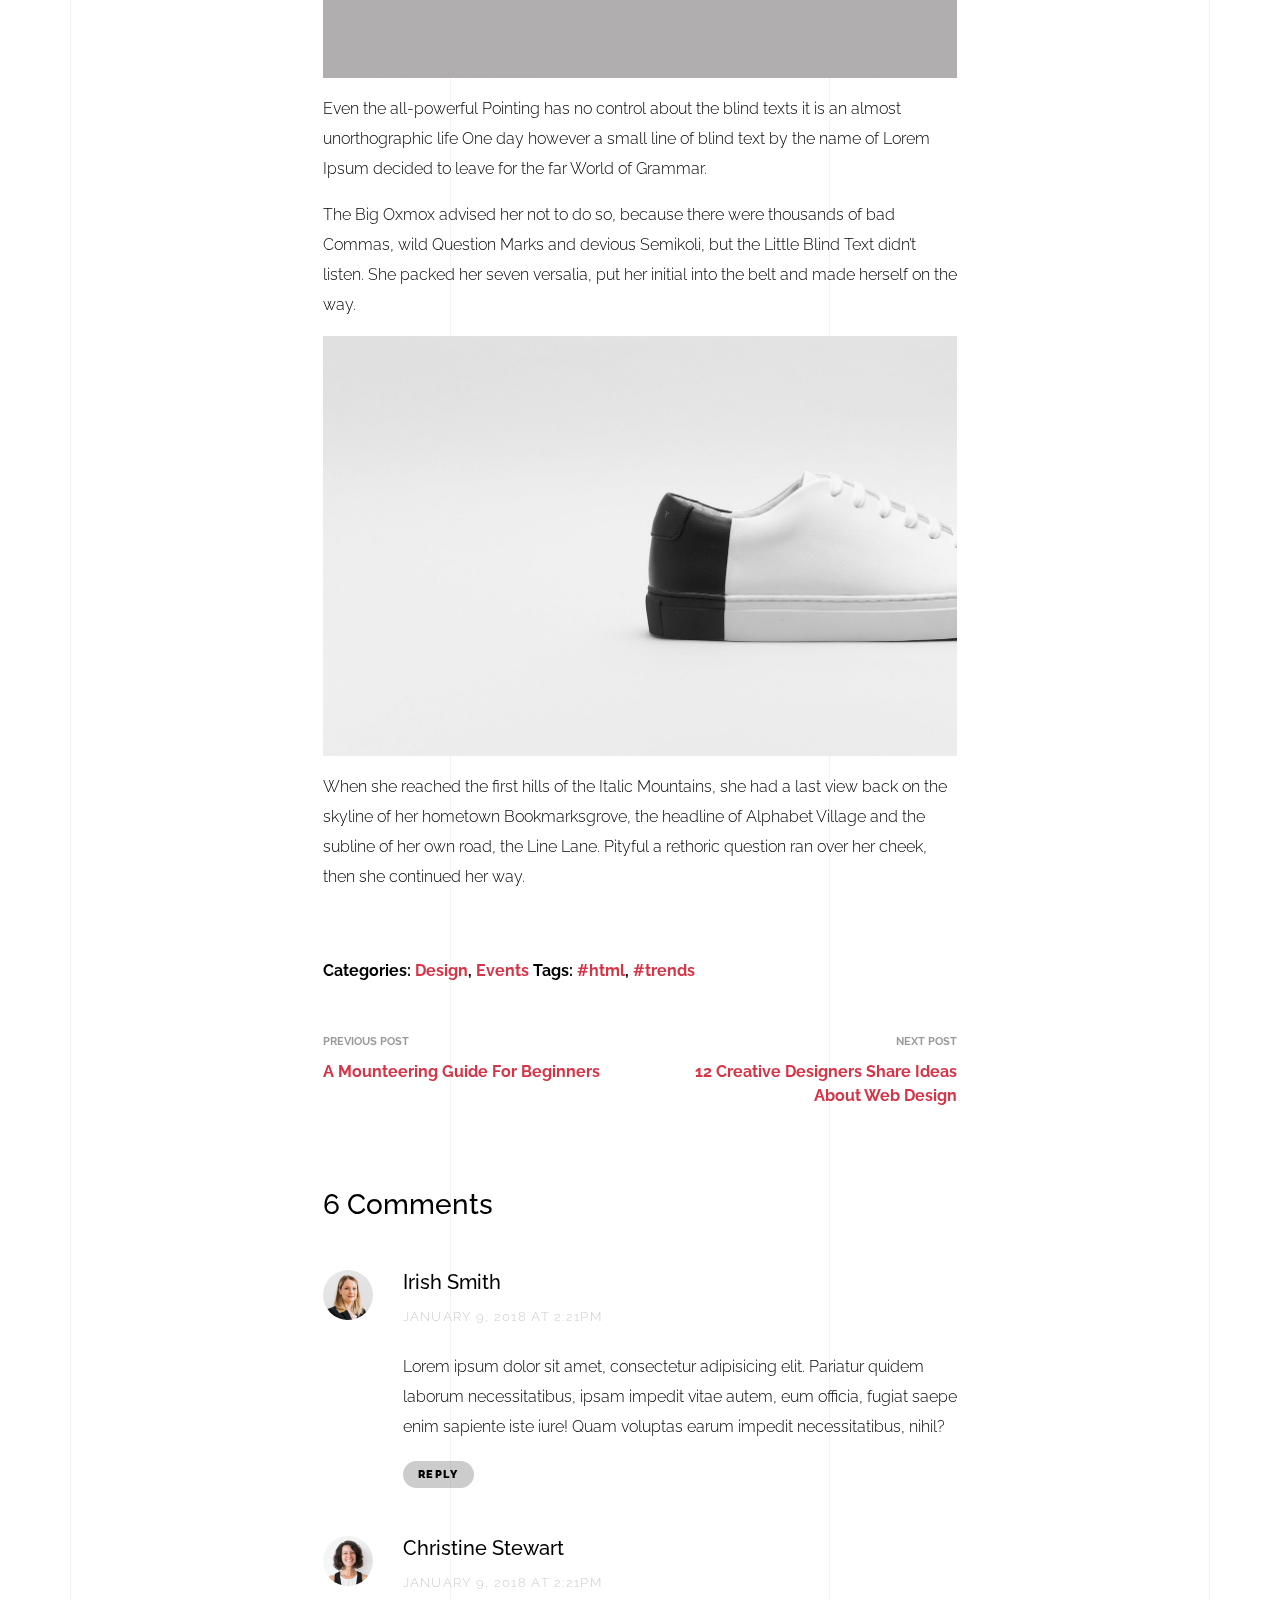
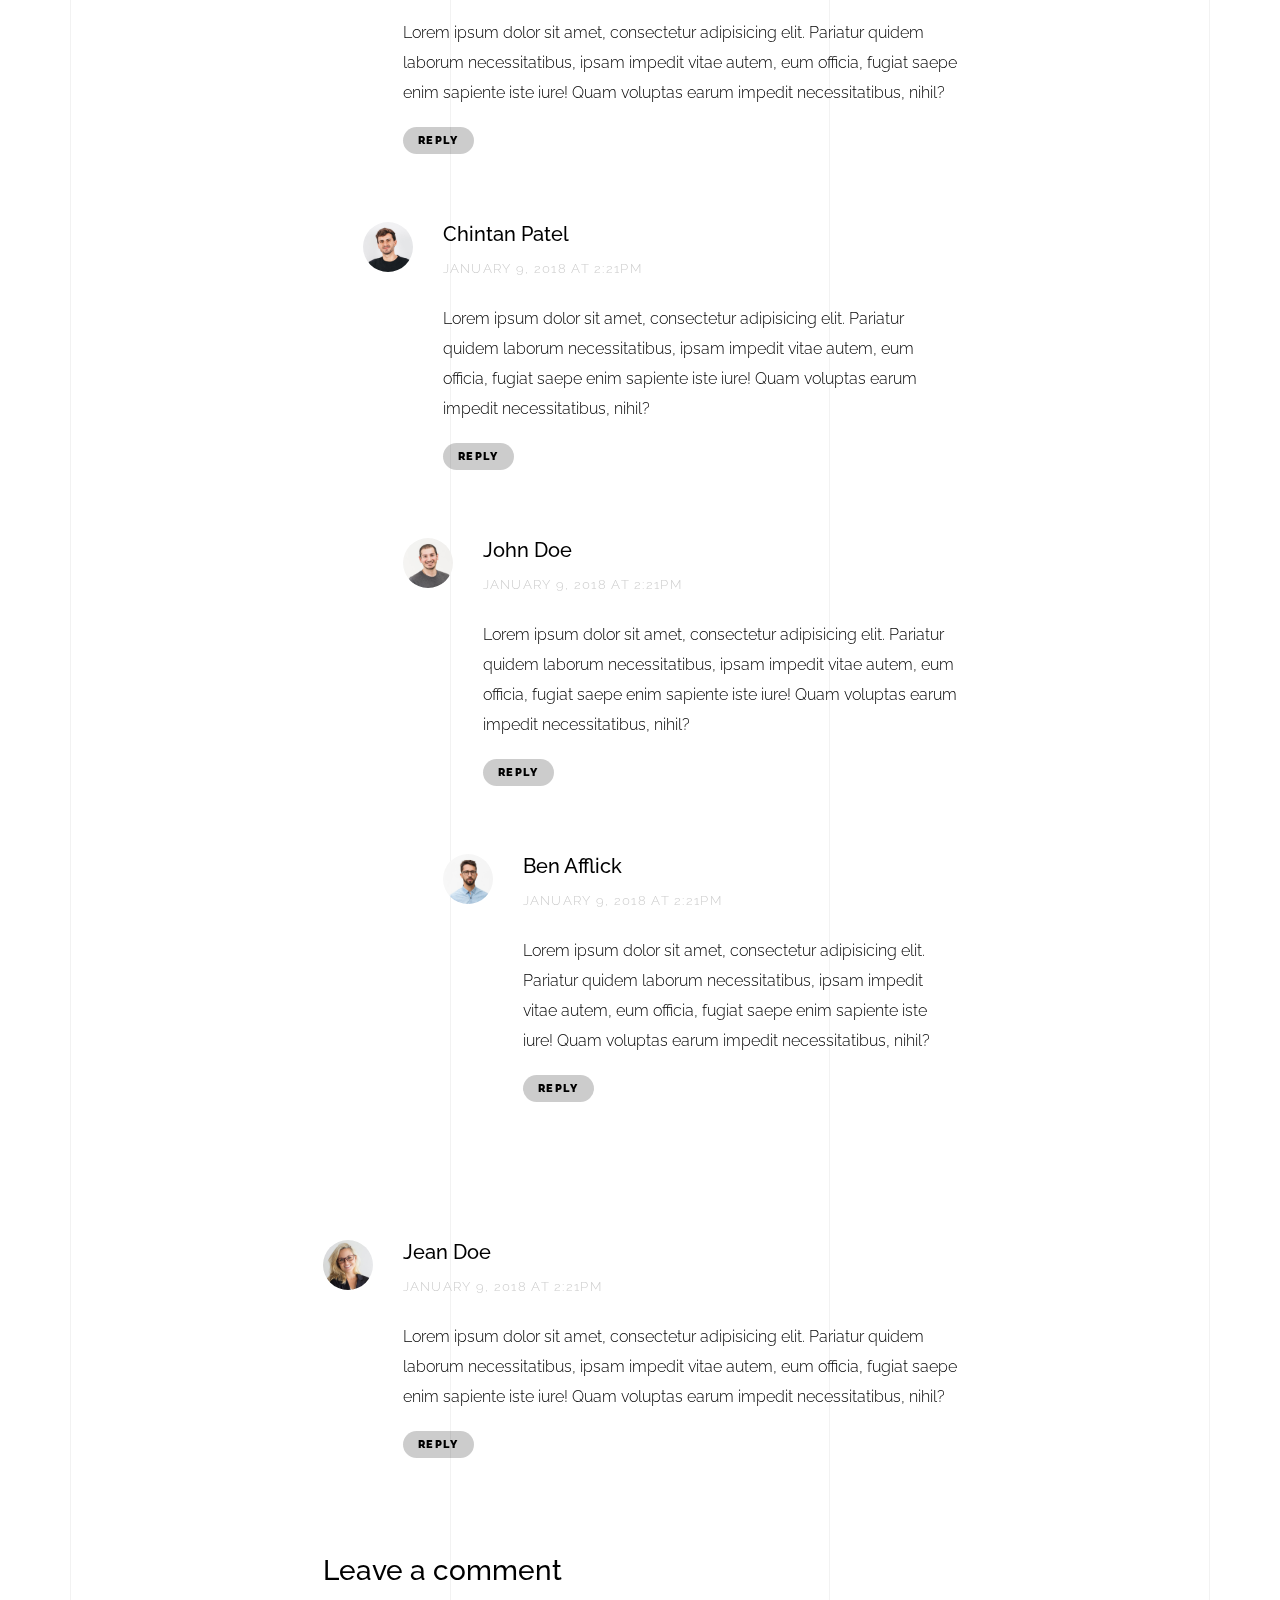
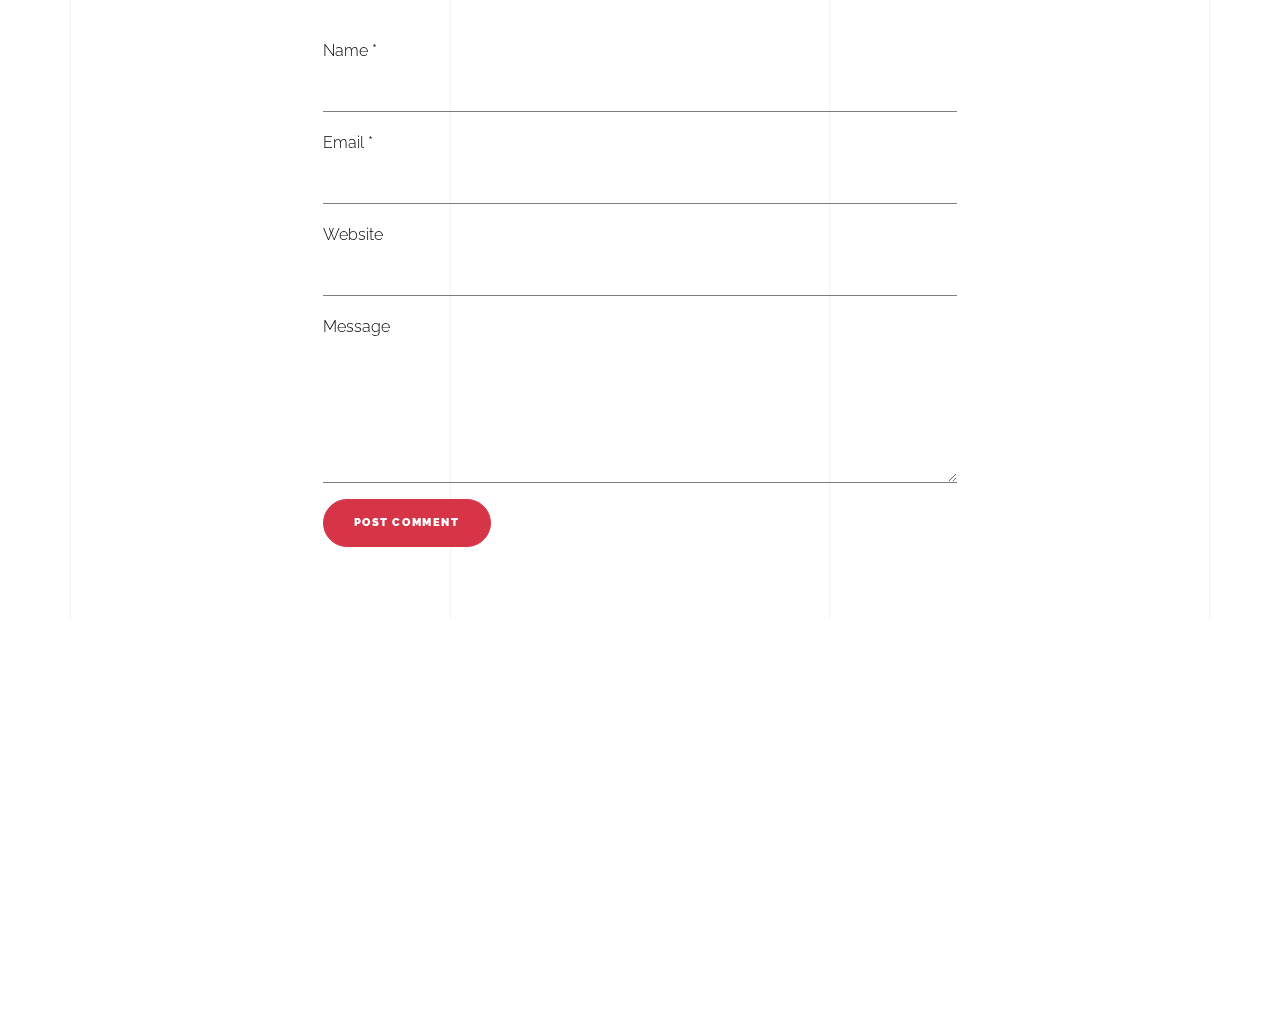
<file: light/blog-single.html>
<!doctype html>
<html lang="en">
  <head>
    <title>Unfold &mdash; A onepage portfolio HTML template by Unslate.co</title>
    <meta charset="utf-8">
    <meta name="viewport" content="width=device-width, initial-scale=1, shrink-to-fit=no">

    <meta name="description" content="A onepage portfolio HTML template by Unslate.co">
    <meta name="keywords" content="html, css, javascript, jquery">
    <meta name="author" content="Unslate.co">

    <link rel="stylesheet" href="css/vendor/icomoon/style.css">
    <link rel="stylesheet" href="css/vendor/owl.carousel.min.css">
    <link rel="stylesheet" href="css/vendor/aos.css">
    <link rel="stylesheet" href="css/vendor/animate.min.css">
    <link rel="stylesheet" href="css/vendor/bootstrap.min.css">
    <link rel="stylesheet" href="css/vendor/jquery.fancybox.min.css">
    

    <!-- Theme Style -->
    <link rel="stylesheet" href="css/style.css">

  </head>
  <body data-spy="scroll" data-target=".site-nav-target" data-offset="200">

    <nav class="unslate_co--site-mobile-menu">
      <div class="close-wrap d-flex">
        <a href="#" class="d-flex ml-auto js-menu-toggle">
          <span class="close-label">Close</span>
          <div class="close-times">
            <span class="bar1"></span>
            <span class="bar2"></span>
          </div>
        </a>
      </div>
      <div class="site-mobile-inner"></div>
    </nav>


    <div class="unslate_co--site-wrap">

      <div class="unslate_co--site-inner">

        <div class="lines-wrap">
          <div class="lines-inner">
            <div class="lines"></div>
          </div>
        </div>
        <!-- END lines -->
      
      <nav class="unslate_co--site-nav dark site-nav-target">

        <div class="container">
        
          <div class="row align-items-center justify-content-between text-left">
            <div class="col-md-5 text-right">
              <ul class="site-nav-ul js-clone-nav text-left d-none d-lg-inline-block">
                <li class="has-children">
                  <a href="index.html#home-section" class="nav-link">Home</a>
                  <ul class="dropdown">
                    <li>
                      <a href="index.html">Hero Image BG</a>
                    </li>
                    <li>
                      <a href="index-video.html">Video BG</a>
                    </li>
                    <li>
                      <a href="index-hero-slider.html">Hero Slider</a>
                    </li>
                    <li>
                      <a href="index-sidebar-menu.html">Sidebar Menu</a>
                    </li>
                    <li>
                      <a href="index-right-menu.html">Right Menu</a>
                    </li>
                  </ul>
                </li>
                <li><a href="index.html#portfolio-section" class="nav-link">Portfolio</a></li>
                <li><a href="index.html#about-section" class="nav-link">About</a></li>
                <li><a href="index.html#services-section" class="nav-link">Services</a></li>
              </ul>
            </div>
            <div class="site-logo pos-absolute">
              <a href="index.html" class="unslate_co--site-logo">Unfold<span>.</span></a>
            </div>
            <div class="col-md-5 text-right text-lg-left">
              <ul class="site-nav-ul js-clone-nav text-left d-none d-lg-inline-block">
                <li><a href="index.html#skills-section" class="nav-link">Skills</a></li>
                <li><a href="index.html#testimonial-section" class="nav-link">Testimonial</a></li>
                <li><a href="index.html#journal-section" class="nav-link active">Journal</a></li>
                <li><a href="index.html#contact-section" class="nav-link">Contact</a></li>
              </ul>

              <ul class="site-nav-ul-none-onepage text-right d-inline-block d-lg-none">
                <li><a href="#" class="js-menu-toggle">Menu</a></li>
              </ul>

            </div>
          </div>
        </div>

      </nav>
      <!-- END nav -->

      <div class="cover-v1 jarallax" style="background-image: url('images/work_1_full.jpg');">
        <div class="container">
          <div class="row align-items-center">
              
            <div class="col-md-8 mx-auto text-center">
              <h1 class="blog-heading" data-aos="fade-up" data-aos-delay="0">A HTML Guide For Beginners</h1>
              <div class="post-meta" data-aos="fade-up" data-aos-delay="100">By Joefrey on March 15, 2020 &bullet; 5 mins read</div>
            </div>

          </div>
        </div>


        <!-- dov -->
        <a href="#blog-single-section" class="mouse-wrap dark smoothscroll">
          <span class="mouse">
            <span class="scroll"></span>
          </span>
          <span class="mouse-label">Scroll</span>
        </a>

      </div>
      <!-- END .cover-v1 -->

      <div class="unslate_co--section" id="blog-single-section">
        <div class="container">
          <div class="row justify-content-center">
            <div class="col-md-7">
              <h3 class="mb-4">On her way she met a copy</h3>
              <p>Far far away, behind the word mountains, far from the countries Vokalia and Consonantia, there live the blind texts. Separated they live in Bookmarksgrove right at the coast of the Semantics, a large language ocean.</p>
              <p>A small river named Duden flows by their place and supplies it with the necessary regelialia. It is a paradisematic country, in which roasted parts of sentences fly into your mouth.</p>
              <p><img src="images/work_1_a_full.jpg" alt="Image" class="img-fluid"></p>
              <p>Even the all-powerful Pointing has no control about the blind texts it is an almost unorthographic life One day however a small line of blind text by the name of Lorem Ipsum decided to leave for the far World of Grammar.</p>
              <p>The Big Oxmox advised her not to do so, because there were thousands of bad Commas, wild Question Marks and devious Semikoli, but the Little Blind Text didn’t listen. She packed her seven versalia, put her initial into the belt and made herself on the way.</p>
              <p><img src="images/work_1_full.jpg" alt="Image" class="img-fluid"></p>
              <p>When she reached the first hills of the Italic Mountains, she had a last view back on the skyline of her hometown Bookmarksgrove, the headline of Alphabet Village and the subline of her own road, the Line Lane. Pityful a rethoric question ran over her cheek, then she continued her way.</p>


              <div class="pt-5 categories_tags ">
                <p>Categories:  <a href="#">Design</a>, <a href="#">Events</a>  Tags: <a href="#">#html</a>, <a href="#">#trends</a></p>
              </div>

              <div class="post-single-navigation d-flex align-items-stretch">
                <a href="#" class="mr-auto w-50 pr-4">
                  <span class="d-block">Previous Post</span>
                  A Mounteering Guide For Beginners
                </a>
                <a href="#" class="ml-auto w-50 text-right pl-4">
                  <span class="d-block">Next Post</span>
                  12 Creative Designers Share Ideas About Web Design
                </a>
              </div>


            <div class="pt-5">
              <h3 class="mb-5">6 Comments</h3>
              <ul class="comment-list">
                <li class="comment">
                  <div class="vcard bio">
                    <img src="images/person_woman_2.jpg" alt="Image placeholder">
                  </div>
                  <div class="comment-body">
                    <h3>Irish Smith</h3>
                    <div class="meta">January 9, 2018 at 2:21pm</div>
                    <p>Lorem ipsum dolor sit amet, consectetur adipisicing elit. Pariatur quidem laborum necessitatibus, ipsam impedit vitae autem, eum officia, fugiat saepe enim sapiente iste iure! Quam voluptas earum impedit necessitatibus, nihil?</p>
                    <p><a href="#" class="reply">Reply</a></p>
                  </div>
                </li>

                <li class="comment">
                  <div class="vcard bio">
                    <img src="images/person_woman_1.jpg" alt="Image placeholder">
                  </div>
                  <div class="comment-body">
                    <h3>Christine Stewart</h3>
                    <div class="meta">January 9, 2018 at 2:21pm</div>
                    <p>Lorem ipsum dolor sit amet, consectetur adipisicing elit. Pariatur quidem laborum necessitatibus, ipsam impedit vitae autem, eum officia, fugiat saepe enim sapiente iste iure! Quam voluptas earum impedit necessitatibus, nihil?</p>
                    <p><a href="#" class="reply">Reply</a></p>
                  </div>

                  <ul class="children">
                    <li class="comment">
                      <div class="vcard bio">
                        <img src="images/person_man_3.jpg" alt="Image placeholder">
                      </div>
                      <div class="comment-body">
                        <h3>Chintan Patel</h3>
                        <div class="meta">January 9, 2018 at 2:21pm</div>
                        <p>Lorem ipsum dolor sit amet, consectetur adipisicing elit. Pariatur quidem laborum necessitatibus, ipsam impedit vitae autem, eum officia, fugiat saepe enim sapiente iste iure! Quam voluptas earum impedit necessitatibus, nihil?</p>
                        <p><a href="#" class="reply">Reply</a></p>
                      </div>


                      <ul class="children">
                        <li class="comment">
                          <div class="vcard bio">
                            <img src="images/person_man_2.jpg" alt="Image placeholder">
                          </div>
                          <div class="comment-body">
                            <h3>John Doe</h3>
                            <div class="meta">January 9, 2018 at 2:21pm</div>
                            <p>Lorem ipsum dolor sit amet, consectetur adipisicing elit. Pariatur quidem laborum necessitatibus, ipsam impedit vitae autem, eum officia, fugiat saepe enim sapiente iste iure! Quam voluptas earum impedit necessitatibus, nihil?</p>
                            <p><a href="#" class="reply">Reply</a></p>
                          </div>

                            <ul class="children">
                              <li class="comment">
                                <div class="vcard bio">
                                  <img src="images/person_man_1.jpg" alt="Image placeholder">
                                </div>
                                <div class="comment-body">
                                  <h3>Ben Afflick</h3>
                                  <div class="meta">January 9, 2018 at 2:21pm</div>
                                  <p>Lorem ipsum dolor sit amet, consectetur adipisicing elit. Pariatur quidem laborum necessitatibus, ipsam impedit vitae autem, eum officia, fugiat saepe enim sapiente iste iure! Quam voluptas earum impedit necessitatibus, nihil?</p>
                                  <p><a href="#" class="reply">Reply</a></p>
                                </div>
                              </li>
                            </ul>
                        </li>
                      </ul>
                    </li>
                  </ul>
                </li>

                <li class="comment">
                  <div class="vcard bio">
                    <img src="images/person_woman_3.jpg" alt="Image placeholder">
                  </div>
                  <div class="comment-body">
                    <h3>Jean Doe</h3>
                    <div class="meta">January 9, 2018 at 2:21pm</div>
                    <p>Lorem ipsum dolor sit amet, consectetur adipisicing elit. Pariatur quidem laborum necessitatibus, ipsam impedit vitae autem, eum officia, fugiat saepe enim sapiente iste iure! Quam voluptas earum impedit necessitatibus, nihil?</p>
                    <p><a href="#" class="reply">Reply</a></p>
                  </div>
                </li>
              </ul>
              <!-- END comment-list -->
              
              <div class="comment-form-wrap pt-5">
                <h3 class="mb-5">Leave a comment</h3>
                <form action="#" class="">
                  <div class="form-group">
                    <label for="name">Name *</label>
                    <input type="text" class="form-control" id="name">
                  </div>
                  <div class="form-group">
                    <label for="email">Email *</label>
                    <input type="email" class="form-control" id="email">
                  </div>
                  <div class="form-group">
                    <label for="website">Website</label>
                    <input type="url" class="form-control" id="website">
                  </div>

                  <div class="form-group">
                    <label for="message">Message</label>
                    <textarea name="message" id="message" cols="30" rows="5" class="form-control"></textarea>
                  </div>
                  <div class="form-group">
                    <input type="submit" value="Post Comment" class="btn btn-primary btn-md">
                  </div>

                </form>
              </div>
            </div>
            </div>
          </div>
        </div>
      </div>

      
      </div>

      <footer class="unslate_co--footer unslate_co--section">
        <div class="container">
          <div class="row justify-content-center">
            <div class="col-md-7">
              
              <div class="footer-site-logo"><a href="#">Unfold<span>.</span></a></div>

              <ul class="footer-site-social">
                <li><a href="#">Facebook</a></li>
                <li><a href="#">Twitter</a></li>
                <li><a href="#">Instagram</a></li>
                <li><a href="#">Dribbble</a></li>
                <li><a href="#">Behance</a></li>
              </ul>

              <p class="site-copyright">
                <small>&copy; 2020 <a href="#">Unfold</a>. All Rights Reserved. Design with <span class="icon-heart text-danger"></span> by <a href="#">Unslate.co</a>.</small>
              </p>

            </div>
          </div>
        </div>
      </footer>

      
    </div>

    <!-- Loader -->
    <div id="unslate_co--overlayer"></div>
    <div class="site-loader-wrap">
      <div class="site-loader dark"></div>
    </div>

    <script src="js/scripts-dist.js"></script>
    <script src="js/main.js"></script>

    <!-- Global site tag (gtag.js) - Google Analytics -->
<script async src="https://www.googletagmanager.com/gtag/js?id=UA-157808202-1"></script>
<script>
  window.dataLayer = window.dataLayer || [];
  function gtag(){dataLayer.push(arguments);}
  gtag('js', new Date());

  gtag('config', 'UA-157808202-1');
</script>

  </body>
</html>
</file>
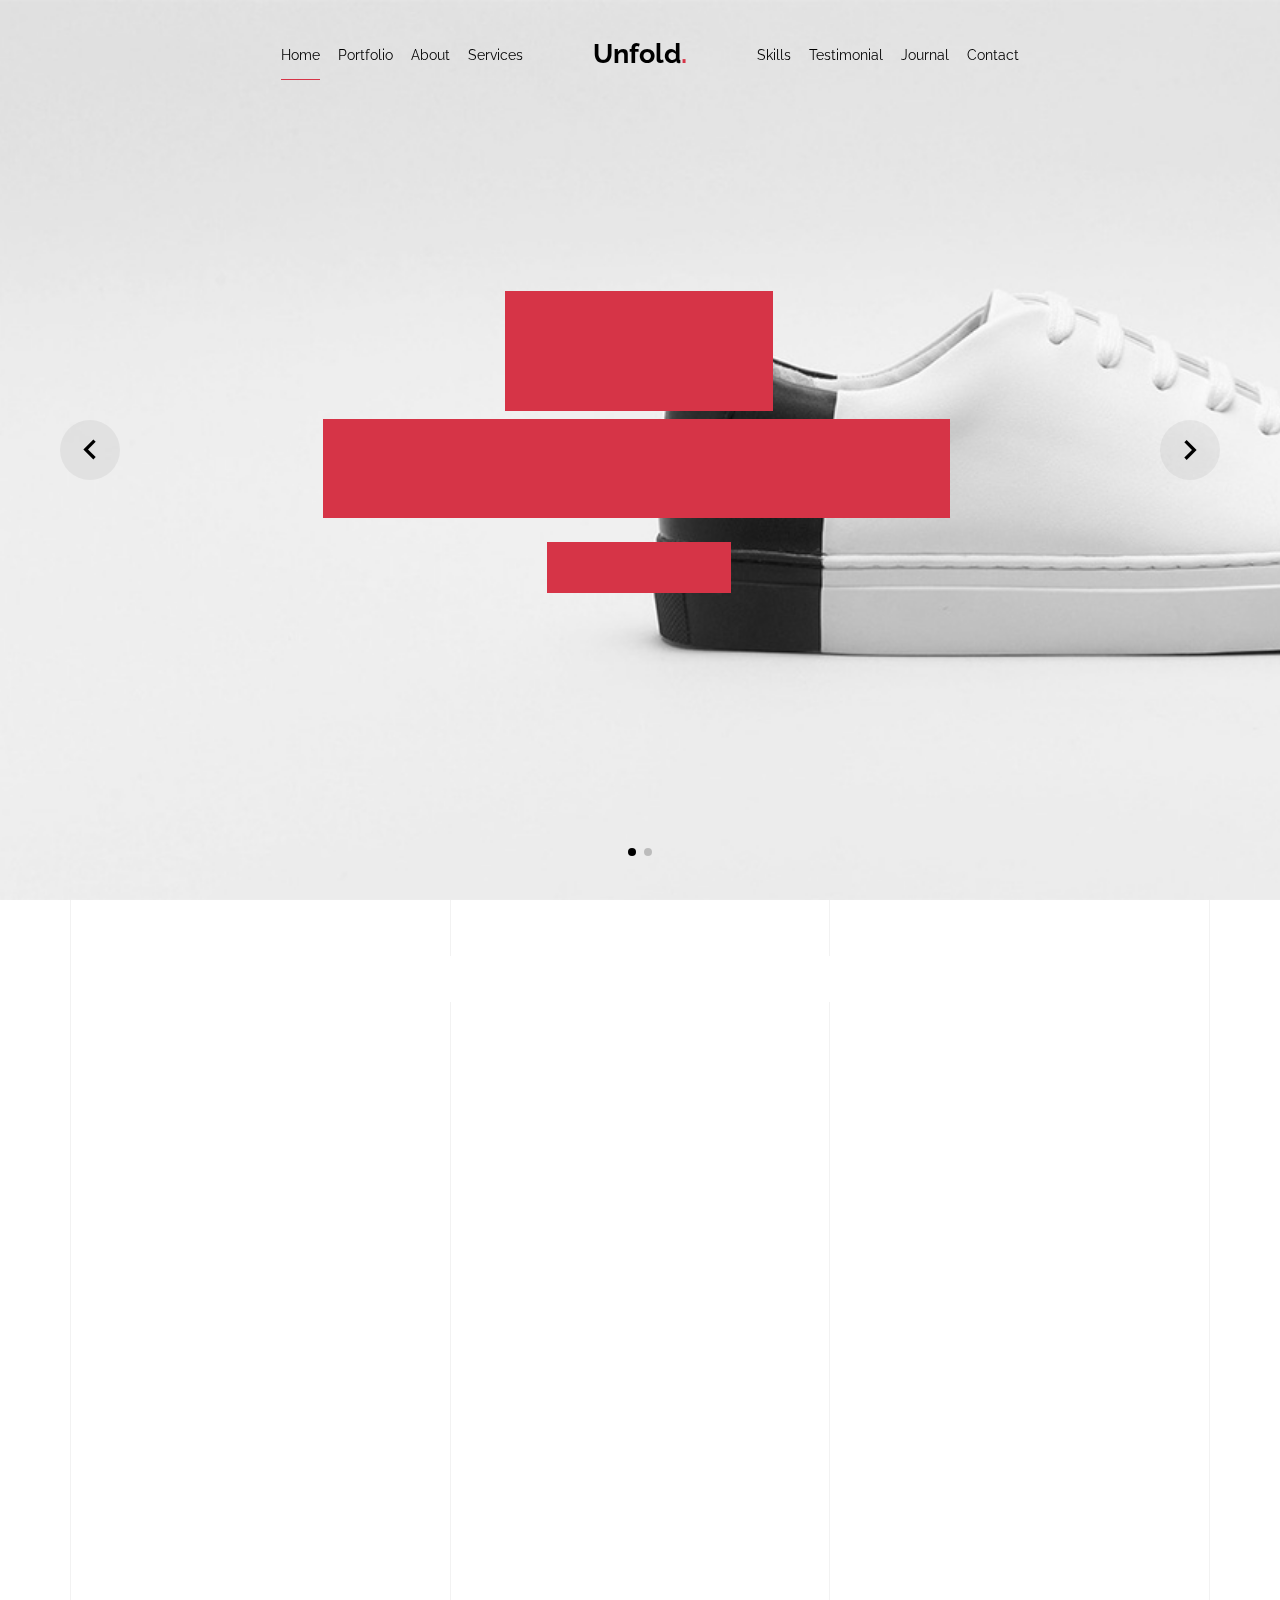
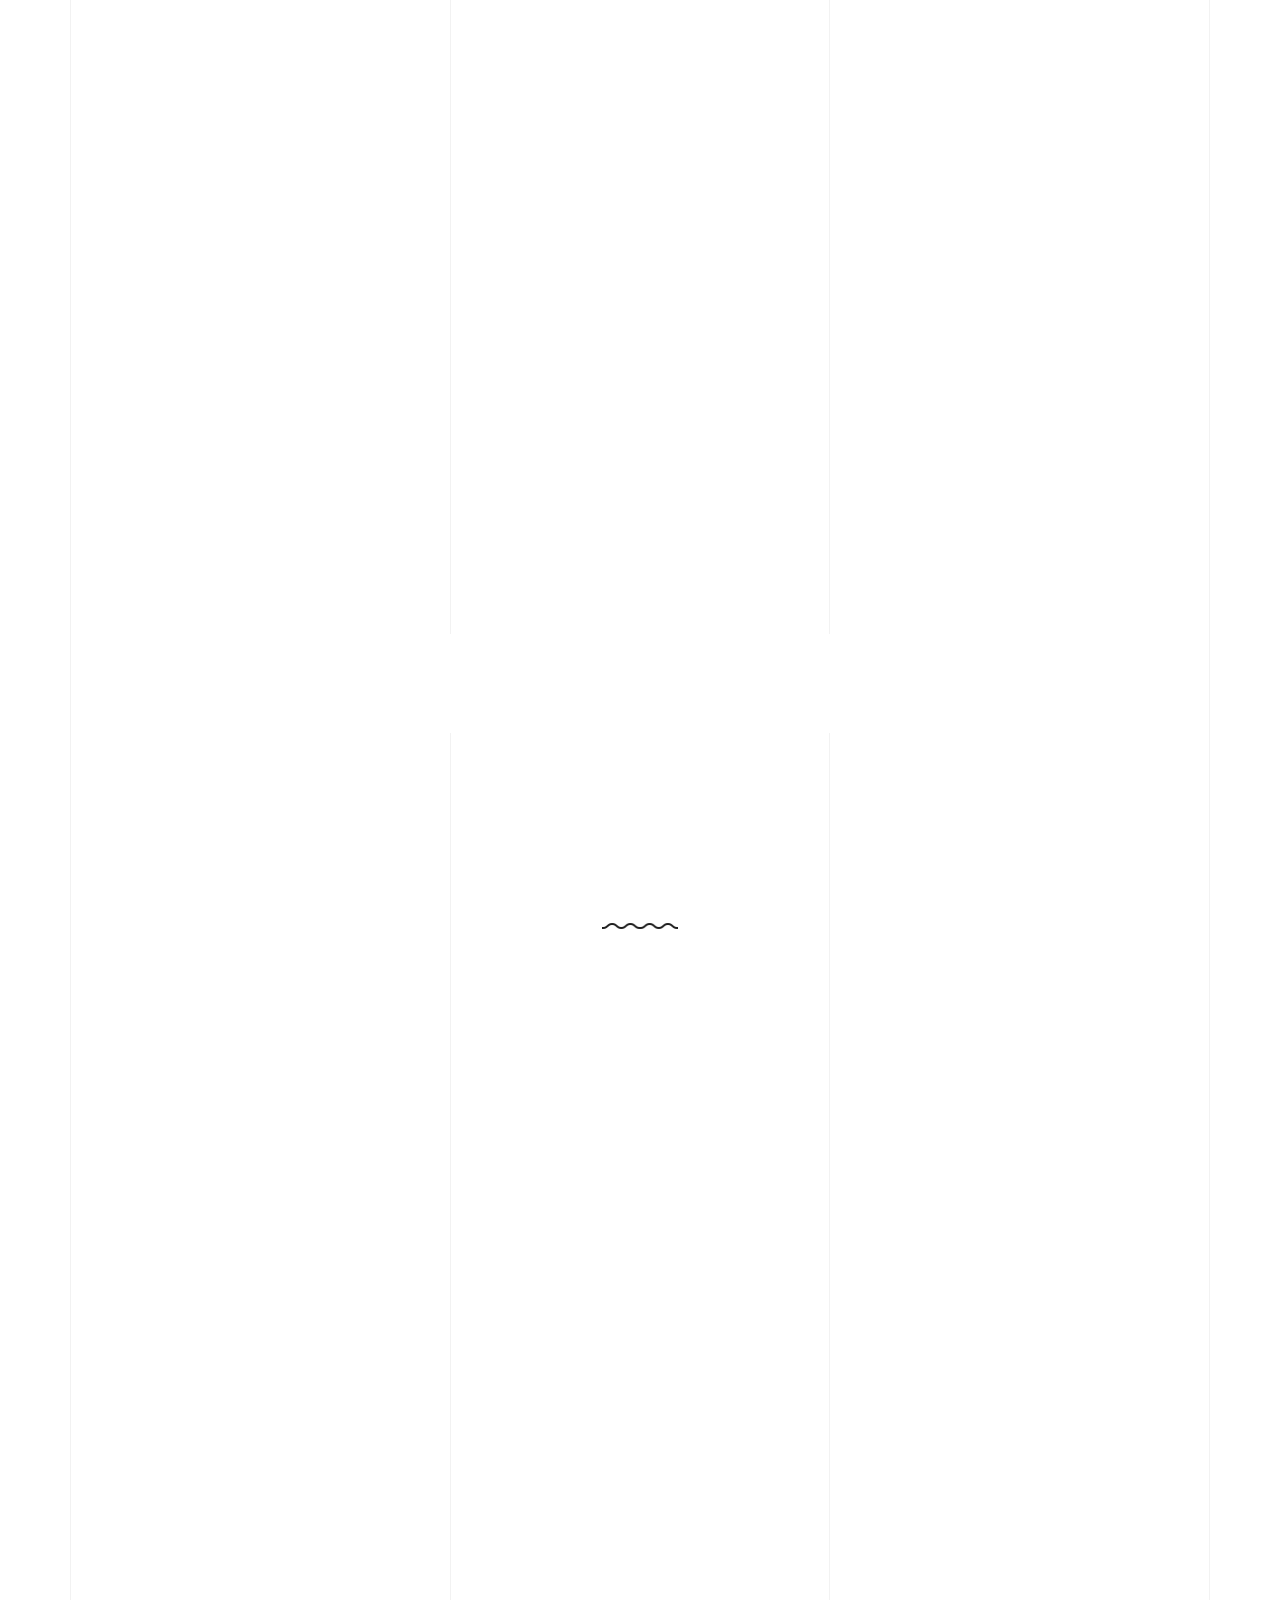
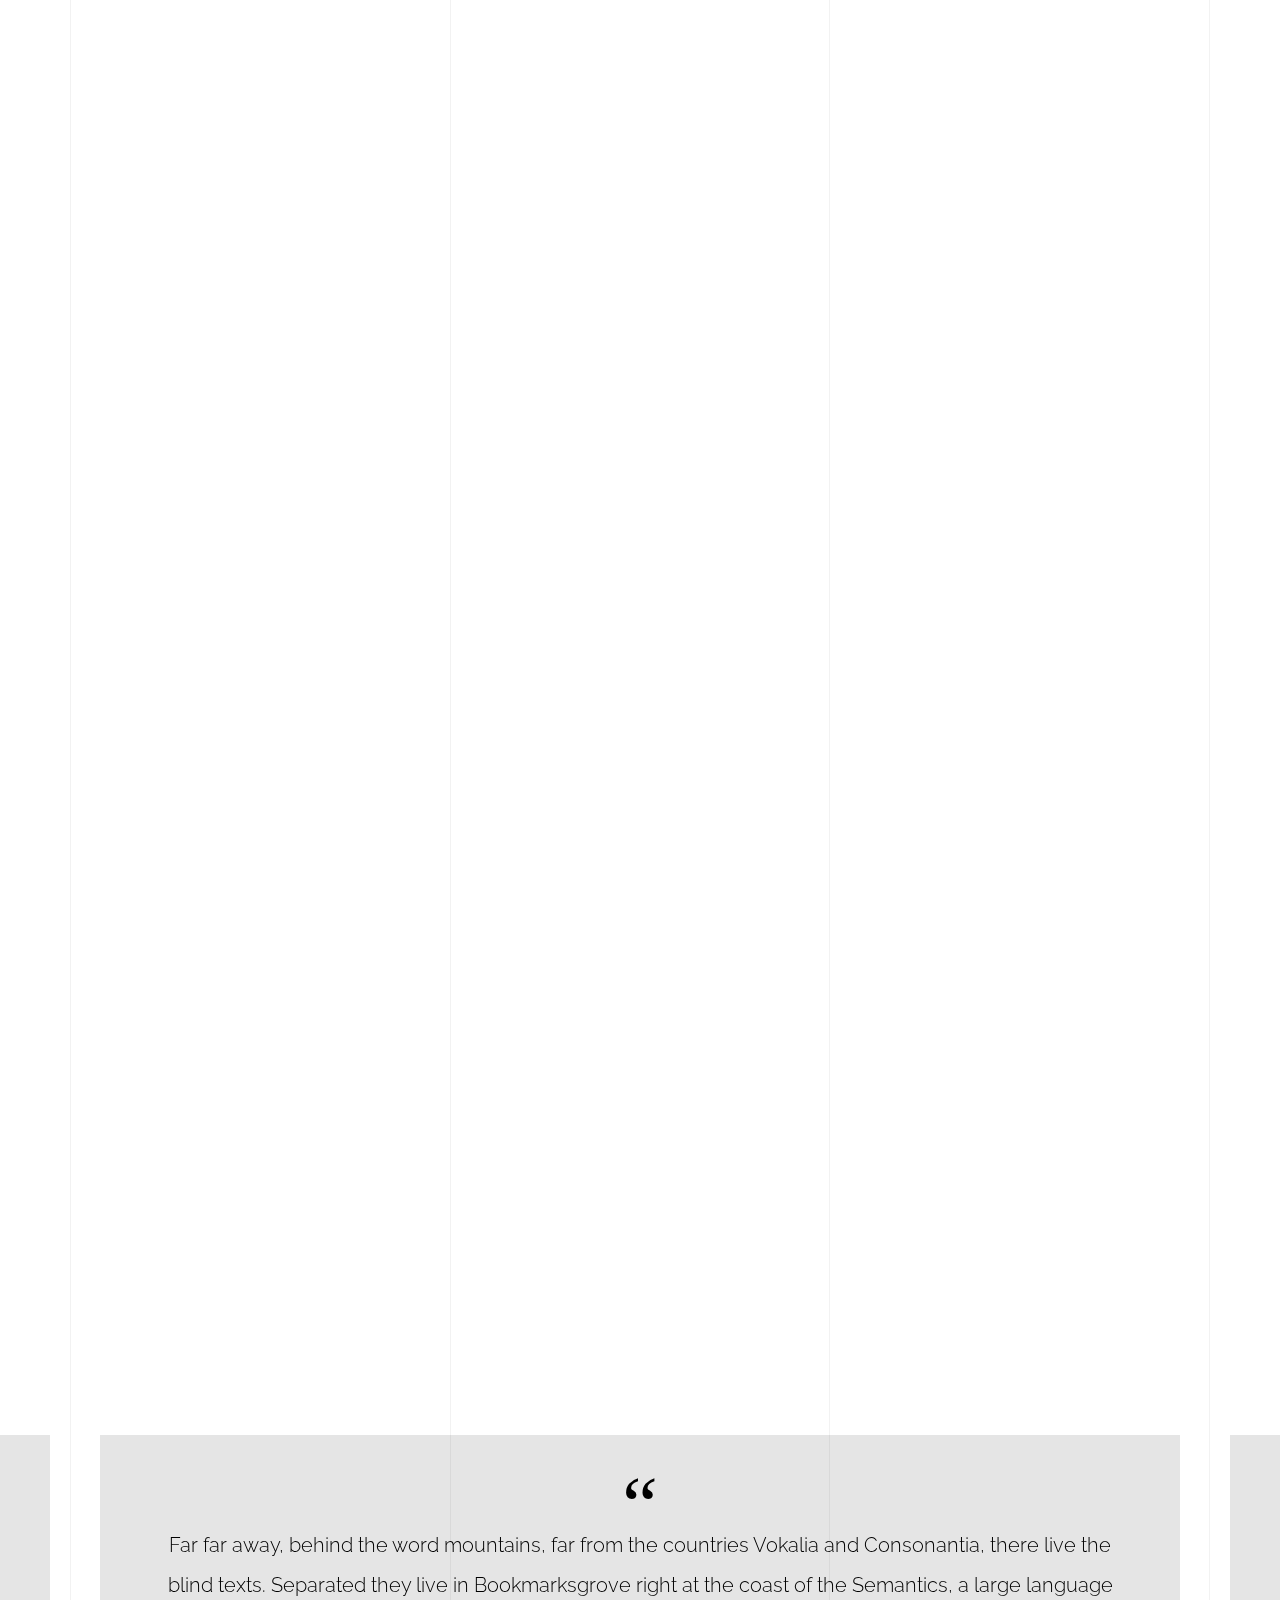
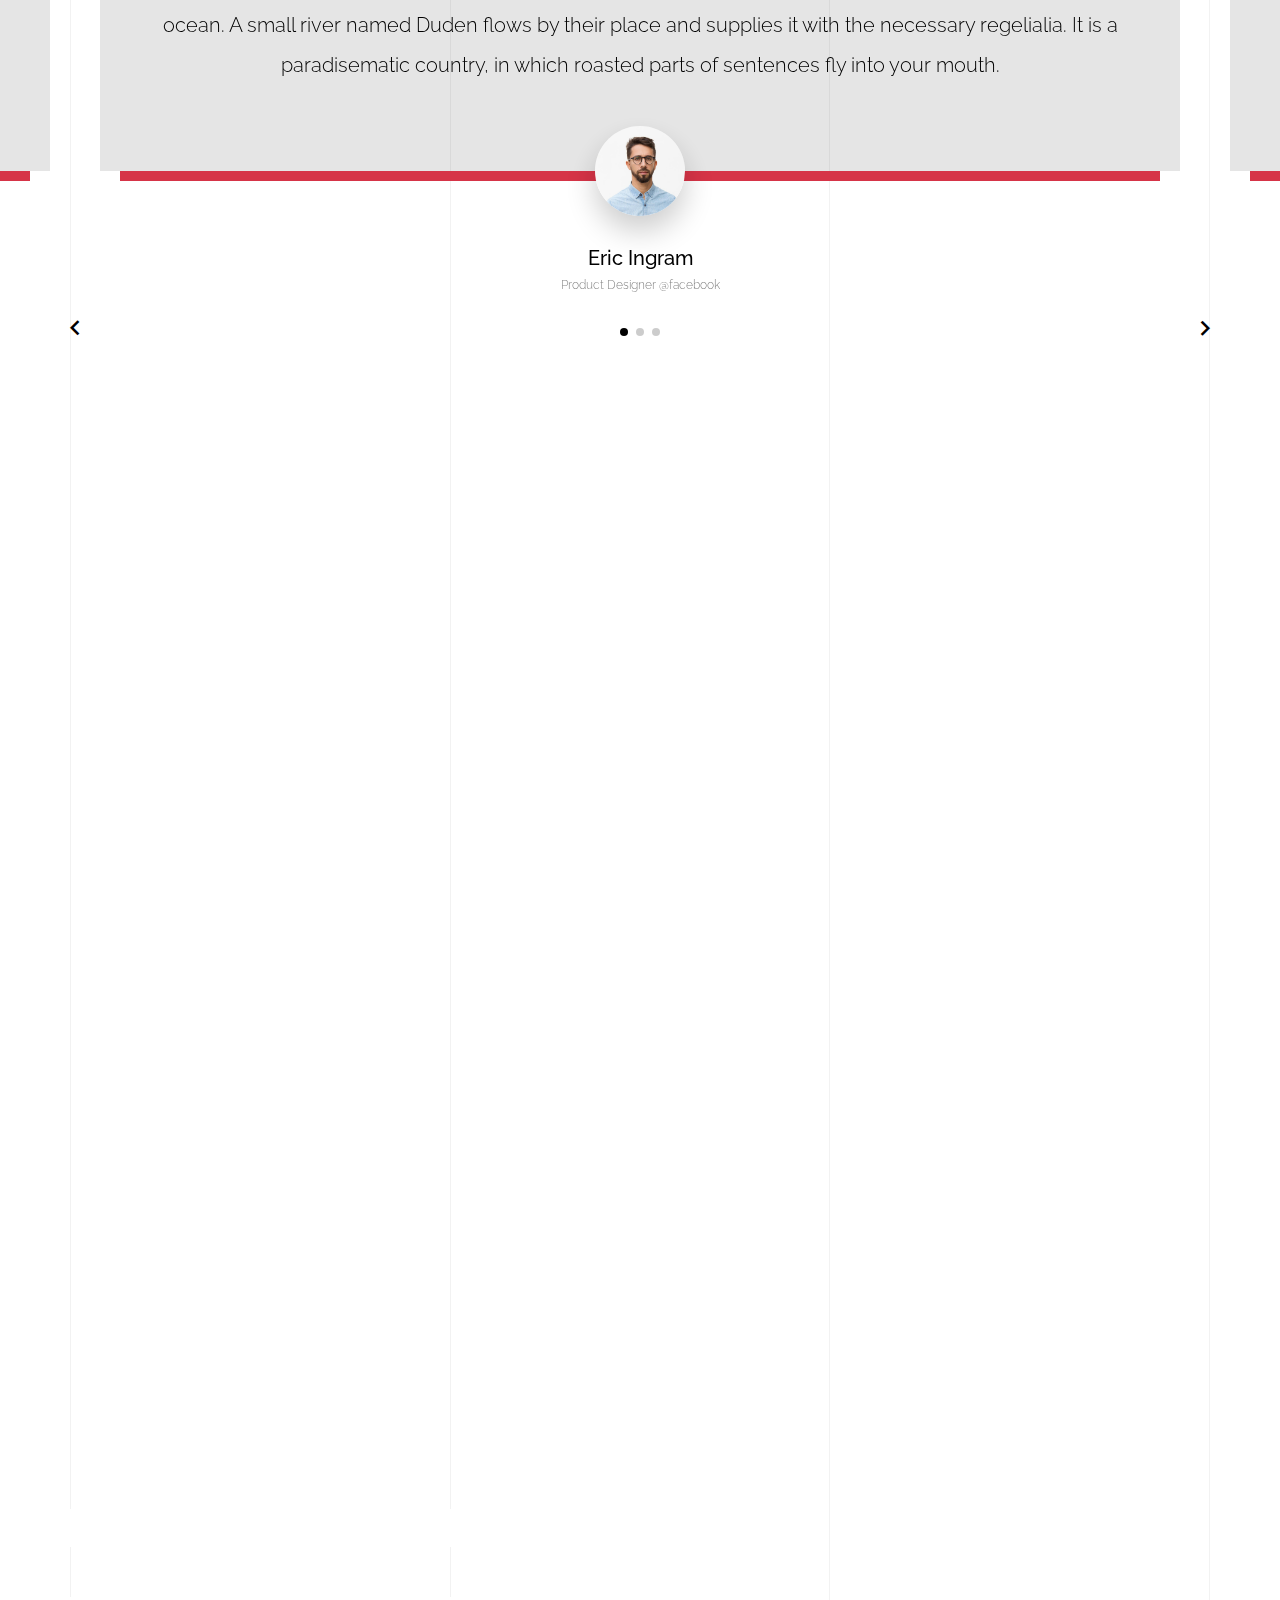
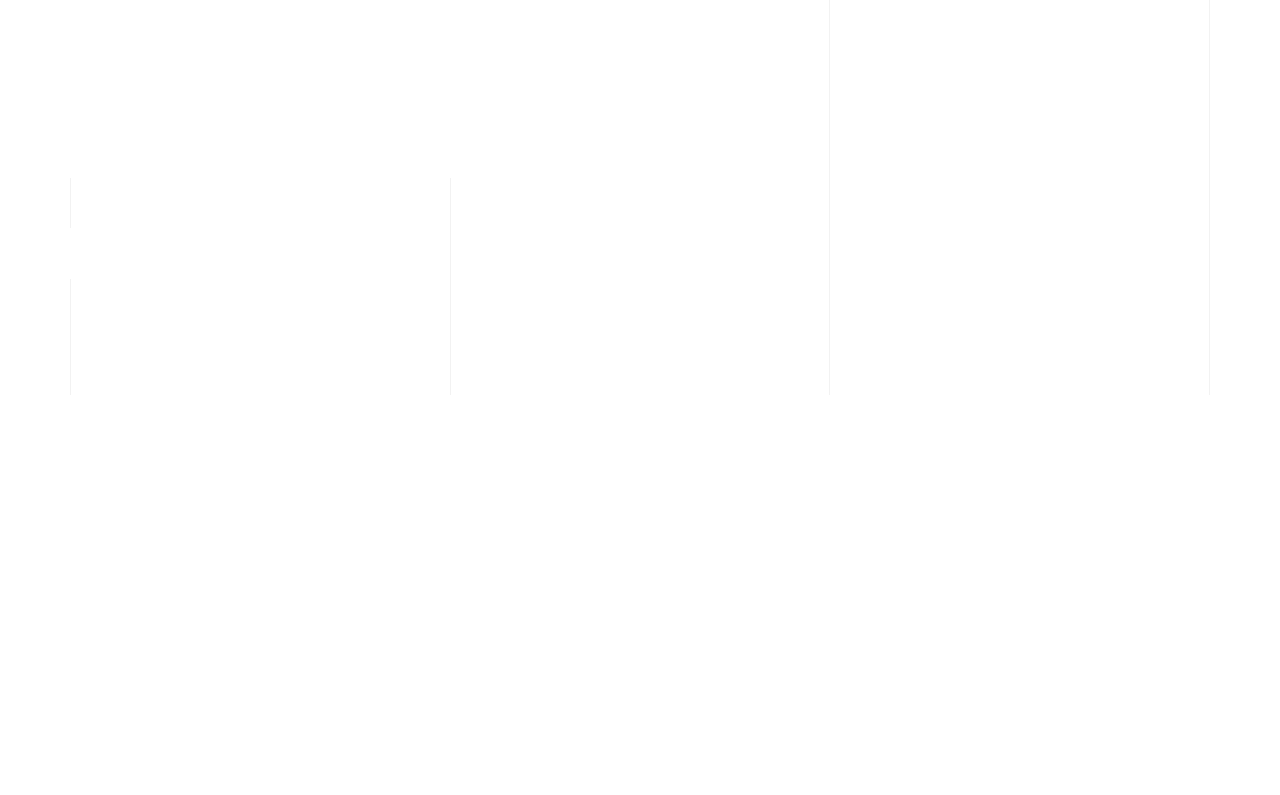
<file: light/index-hero-slider.html>
<!doctype html>
<html lang="en">
  <head>
    <title>Unfold &mdash; A onepage portfolio HTML template by Unslate.co</title>
    <meta charset="utf-8">
    <meta name="viewport" content="width=device-width, initial-scale=1, shrink-to-fit=no">

    <meta name="description" content="A onepage portfolio HTML template by Unslate.co">
    <meta name="keywords" content="html, css, javascript, jquery">
    <meta name="author" content="Unslate.co">

    <link rel="stylesheet" href="css/vendor/icomoon/style.css">
    <link rel="stylesheet" href="css/vendor/owl.carousel.min.css">
    <link rel="stylesheet" href="css/vendor/aos.css">
    <link rel="stylesheet" href="css/vendor/animate.min.css">
    <link rel="stylesheet" href="css/vendor/bootstrap.min.css">
    <link rel="stylesheet" href="css/vendor/jquery.fancybox.min.css">
    

    <!-- Theme Style -->
    <link rel="stylesheet" href="css/style.css">

  </head>
  <body data-spy="scroll" data-target=".site-nav-target" data-offset="200">

    <nav class="unslate_co--site-mobile-menu">
      <div class="close-wrap d-flex">
        <a href="#" class="d-flex ml-auto js-menu-toggle">
          <span class="close-label">Close</span>
          <div class="close-times">
            <span class="bar1"></span>
            <span class="bar2"></span>
          </div>
        </a>
      </div>
      <div class="site-mobile-inner"></div>
    </nav>


    <div class="unslate_co--site-wrap">

      <div class="unslate_co--site-inner">

        <div class="lines-wrap">
          <div class="lines-inner">
            <div class="lines"></div>
          </div>
        </div>
        <!-- END lines -->
      
      <nav class="unslate_co--site-nav dark site-nav-target">

        <div class="container">
        
          <div class="row align-items-center justify-content-between text-left">
            <div class="col-md-5 text-right">
              <ul class="site-nav-ul js-clone-nav text-left d-none d-lg-inline-block">
                <li class="has-children">
                  <a href="#home-section" class="nav-link">Home</a>
                  <ul class="dropdown">
                    <li>
                      <a href="index.html">Hero Image BG</a>
                    </li>
                    <li>
                      <a href="index-video.html">Video BG</a>
                    </li>
                    <li>
                      <a href="index-hero-slider.html">Hero Slider</a>
                    </li>
                    <li>
                      <a href="index-sidebar-menu.html">Sidebar Menu</a>
                    </li>
                    <li>
                      <a href="index-right-menu.html">Right Menu</a>
                    </li>
                  </ul>
                </li>
                <li><a href="#portfolio-section" class="nav-link">Portfolio</a></li>
                <li><a href="#about-section" class="nav-link">About</a></li>
                <li><a href="#services-section" class="nav-link">Services</a></li>
              </ul>
            </div>
            <div class="site-logo pos-absolute">
              <a href="index-hero-slider.html" class="unslate_co--site-logo">Unfold<span>.</span></a>
            </div>
            <div class="col-md-5 text-right text-lg-left">
              <ul class="site-nav-ul js-clone-nav text-left d-none d-lg-inline-block">
                <li><a href="#skills-section" class="nav-link">Skills</a></li>
                <li><a href="#testimonial-section" class="nav-link">Testimonial</a></li>
                <li><a href="#journal-section" class="nav-link">Journal</a></li>
                <li><a href="#contact-section" class="nav-link">Contact</a></li>
              </ul>

              <ul class="site-nav-ul-none-onepage text-right d-inline-block d-lg-none">
                <li><a href="#" class="js-menu-toggle">Menu</a></li>
              </ul>

            </div>
          </div>
        </div>

      </nav>
      <!-- END nav -->
      
      <div class="hero-slider-wrap">
        
        <div class="owl-carousel single-slider mb-0">
          
          <div class="cover-v1 jarallax" style="background-image: url('images/work_1_md.jpg');" id="home-section">
            <div class="container">
              <div class="row align-items-center">
                  
                <div class="col-md-7 mx-auto text-center">
                  <h1 class="heading gsap-reveal-hero">Unfold</h1>
                  <h2 class="subheading mb-4 gsap-reveal-hero">I’m Thea Hoyer A Product Designer Based In San Francisco</h2>
                  <p class="gsap-reveal-hero"><a href="#" class="btn btn-outline-pill btn-bg-white--hover btn-custom-light">Download my CV</a></p>
                </div>

              </div>
            </div>

          </div>
          <!-- END .cover-v1 -->


          <div class="cover-v1 jarallax" style="background-image: url('images/work_2_b_full.jpg');">
            <div class="container">
              <div class="row align-items-center">
                  
                <div class="col-md-12 mx-auto text-center">
                  <h1 class="heading gsap-reveal-hero">One Page Portfolio</h1>
                </div>

              </div>
            </div>

          </div>
          <!-- END .cover-v1 -->

        </div>
        <!-- END owl-carousel -->
        
      </div>

      <div class="unslate_co--section" id="portfolio-section">
        <div class="container">
          
          
          <div class="relative"><div class="loader-portfolio-wrap"><div class="loader-portfolio dark"></div></div> </div>
          <div id="portfolio-single-holder"></div>

          <div class="portfolio-wrapper">

            <div class="d-flex align-items-center mb-4 gsap-reveal gsap-reveal-filter">
              <h2 class="mr-auto heading-h2">Portfolio</h2>
              
              <a href="#" class="text-black js-filter d-inline-block d-lg-none">Filter</a>
              
              <div class="filter-wrap">
                <div class="filter ml-auto" id="filters">
                  <a href="#" class="active" data-filter="*">All</a>
                  <a href="#" data-filter=".web">Web</a>
                  <a href="#" data-filter=".branding">Branding</a>
                  <a href="#" data-filter=".illustration">Illustration</a>
                  <a href="#" data-filter=".packaging">Packaging</a>
                </div>
              </div>
            </div>


            
            <div id="posts" class="row gutter-isotope-item">
              <div class="item web branding col-sm-6 col-md-6 col-lg-4 isotope-mb-2">
                <a href="portfolio-single-1.html" class="portfolio-item ajax-load-page isotope-item gsap-reveal-img" data-id="1">
                    <div class="overlay">
                      <span class="wrap-icon icon-link2"></span>
                      <div class="portfolio-item-content">
                        <h3>Shoe Rebranding</h3>
                        <p>web, branding</p>
                      </div>
                    </div>
                    <img src="images/work_1_md.jpg" class="lazyload  img-fluid" alt="Images" />
                  </a>
              </div>
              <div class="item branding packaging illustration col-sm-6 col-md-6 col-lg-4 isotope-mb-2 ">
                <a href="portfolio-single-3.html" class="portfolio-item ajax-load-page item-portrait isotope-item gsap-reveal-img" data-id="3">
                    <div class="overlay">
                      <span class="wrap-icon icon-link2"></span>
                      <div class="portfolio-item-content">
                        <h3>Reworking</h3>
                        <p>branding, packaging, illustration</p>
                      </div>
                    </div>
                    <img src="images/work_2_md.jpg" class="lazyload  img-fluid" alt="Images" />
                  </a>
              </div>

              <div class="item branding packaging col-sm-6 col-md-6 col-lg-4 isotope-mb-2">
                <a href="portfolio-single-4.html" class="portfolio-item isotope-item ajax-load-page gsap-reveal-img" data-id="4">
                    <div class="overlay">
                      <span class="wrap-icon icon-link2"></span>
                      <div class="portfolio-item-content">
                        <h3>Modern Building</h3>
                        <p>branding, packaging</p>
                      </div>
                    </div>
                    <img src="images/work_3_md.jpg" class="lazyload  img-fluid" alt="Images" />
                  </a>
              </div>

              <div class="item web packaging col-sm-6 col-md-6 col-lg-4 isotope-mb-2">

                <a href="images/work_4_full.jpg" class="portfolio-item isotope-item gsap-reveal-img" data-fancybox="gallery" data-caption="Watch">
                    <div class="overlay">
                      <span class="wrap-icon icon-photo2"></span>
                      <div class="portfolio-item-content">
                        <h3>Watch</h3>
                        <p>web, packaging</p>
                      </div>
                    </div>
                    <img src="images/work_4_full.jpg" class="lazyload  img-fluid" alt="Images" />
                  </a>

              </div>

              <div class="item illustration packaging col-sm-6 col-md-6 col-lg-4 isotope-mb-2">
                <a href="images/work_5_md.jpg" class="portfolio-item isotope-item gsap-reveal-img" data-fancybox="gallery" data-caption="Shoe Rebranding">
                    <div class="overlay">
                      <span class="wrap-icon icon-photo2"></span>
                      <div class="portfolio-item-content">
                        <h3>Shoe Rebranding</h3>
                        <p>illustration, packaging</p>
                      </div>
                    </div>
                    <img src="images/work_5_md.jpg" class="lazyload  img-fluid" alt="Images" />
                  </a>
              </div>

              <div class="item web branding col-sm-6 col-md-6 col-lg-4 isotope-mb-2">
                <a href="portfolio-single-2.html" class="portfolio-item ajax-load-page item-portrait isotope-item gsap-reveal-img" data-id="2">
                    <div class="overlay">
                      <span class="wrap-icon icon-link2"></span>
                      <div class="portfolio-item-content">
                        <h3>Reshape</h3>
                        <p>web, branding</p>
                      </div>
                    </div>
                    <img src="images/work_6_md.jpg" class="lazyload  img-fluid" alt="Images" />
                  </a>
              </div>

              <div class="item branding packaging col-sm-6 col-md-6 col-lg-4 isotope-mb-2">
                <a href="images/work_7_a_md.jpg" class="portfolio-item item-portrait isotope-item gsap-reveal-img" data-fancybox="gallery" data-caption="Modern Building">
                    <div class="overlay">
                      <span class="wrap-icon icon-photo2"></span>
                      <div class="portfolio-item-content">
                        <h3>Modern Building</h3>
                        <p>branding, packaging</p>
                      </div>
                    </div>
                    <img src="images/work_7_a_md.jpg" class="lazyload  img-fluid" alt="Images" />
                  </a>
              </div>

              <div class="item web branding col-sm-6 col-md-6 col-lg-4 isotope-mb-2">
                <a href="https://www.youtube.com/watch?v=mwtbEGNABWU" class="portfolio-item isotope-item gsap-reveal-img" data-fancybox="gallery" data-caption="Showreel 2019">
                    <div class="overlay">
                      <span class="wrap-icon icon-play_circle_filled"></span>
                      <div class="portfolio-item-content">
                        <h3>Showreel 2019</h3>
                        <p>web, branding</p>
                      </div>
                    </div>
                    <img src="images/work_8_md.jpg" class="lazyload  img-fluid" alt="Images" />
                  </a>
              </div>

              <div class="item web illustration col-sm-6 col-md-6 col-lg-4 isotope-mb-2">
                <a href="images/work_9_a_md.jpg" class="portfolio-item isotope-item gsap-reveal-img" data-fancybox="gallery" data-caption="Render Packaging">
                    <div class="overlay">
                      <span class="wrap-icon icon-photo2"></span>
                      <div class="portfolio-item-content">
                        <h3>Render Packaging</h3>
                        <p>web, illustration</p>
                      </div>
                    </div>
                    <img src="images/work_9_a_md.jpg" class="lazyload  img-fluid" alt="Images" />
                  </a>
              </div>

            </div>
            
          </div>


        </div>
      </div>

      <div class="unslate_co--section">
        <div class="container">
          <div class="owl-carousel logo-slider">
            <div class="logo-v1 gsap-reveal">
              <img src="images/logo-google.png" alt="Image" class="img-fluid">
            </div>
            <div class="logo-v1 gsap-reveal">
              <img src="images/logo-puma.png" alt="Image" class="img-fluid">
            </div>
            <div class="logo-v1 gsap-reveal">
              <img src="images/logo-paypal.png" alt="Image" class="img-fluid">
            </div>
            <div class="logo-v1 gsap-reveal">
              <img src="images/logo-adobe.png" alt="Image" class="img-fluid">
            </div>
          </div>
        </div>
      </div>



      <div class="unslate_co--section" id="about-section">
        <div class="container">
          
          <div class="section-heading-wrap text-center mb-5">
            <h2 class="heading-h2 text-center divider"><span class="gsap-reveal">About Me</span></h2>
            <img src="images/divider.png" alt="divider" width="76">
          </div>
          

          <div class="row mt-5 justify-content-between">
            <div class="col-lg-7 mb-5 mb-lg-0" data-aos="fade-up">
              <figure class="dotted-bg gsap-reveal-img">
                <img src="images/about_me_pic.jpg" alt="Image" class="img-fluid">
              </figure>
            </div>
            <div class="col-lg-4 pr-lg-5">
              <h3 class="mb-4 heading-h3"><span class="gsap-reveal">We can make it together</span></h3>
              <p class="lead gsap-reveal">Far far away, behind the word mountains, far from the countries Vokalia and Consonantia, there <a href="#">live the blind</a> texts. </p>
              <p class="mb-4 gsap-reveal">A small river named Duden flows by their place and supplies it with the necessary regelialia. It is a paradisematic country, in which roasted parts of sentences fly into your mouth.</p>
              <p class="gsap-reveal"><a href="#" class="btn btn-outline-pill btn-custom-light">Download my CV</a></p>
            </div>
          </div>
        </div>
      </div>

      <div class="unslate_co--section" id="services-section">
        <div class="container">

          <div class="section-heading-wrap text-center mb-5">
            <h2 class="heading-h2 text-center divider"><span class="gsap-reveal">My Services</span></h2>
            <span class="gsap-reveal"><img src="images/divider.png" alt="divider" width="76"></span>
          </div>

          <div class="row gutter-v3">
            <div class="col-md-6 col-lg-4 mb-4">
              <div class="feature-v1" data-aos="fade-up" data-aos-delay="0">
                <div class="wrap-icon mb-3">
                  <img src="images/svg/001-options.svg" alt="Image" width="45">
                </div>
                <h3>Digital <br> Strategy</h3>
                <p>A small river named Duden flows by their place and supplies it with the necessary regelialia. </p>
              </div> 
            </div>
            <div class="col-md-6 col-lg-4 mb-4">
              <div class="feature-v1" data-aos="fade-up" data-aos-delay="100">
                <div class="wrap-icon mb-3">
                  <img src="images/svg/002-chat.svg" alt="Icon" width="45">
                </div>
                <h3>Web <br> Design</h3>
                <p>A small river named Duden flows by their place and supplies it with the necessary regelialia. </p>
              </div> 
            </div>
            <div class="col-md-6 col-lg-4 mb-4">
              <div class="feature-v1" data-aos="fade-up" data-aos-delay="200">
                <div class="wrap-icon mb-3">
                  <img src="images/svg/003-contact-book.svg" alt="Image" class="img-fluid" width="45">
                </div>
                <h3>User <br> Experience</h3>
                <p>A small river named Duden flows by their place and supplies it with the necessary regelialia. </p>
              </div> 
            </div>

            <div class="col-md-6 col-lg-4 mb-4">
              <div class="feature-v1" data-aos="fade-up" data-aos-delay="0">
                <div class="wrap-icon mb-3">
                  <img src="images/svg/004-percentage.svg" alt="Image" width="45">
                </div>
                <h3>Web <br> Development</h3>
                <p>A small river named Duden flows by their place and supplies it with the necessary regelialia. </p>
              </div> 
            </div>
            <div class="col-md-6 col-lg-4 mb-4">
              <div class="feature-v1" data-aos="fade-up" data-aos-delay="100">
                <div class="wrap-icon mb-3">
                  <img src="images/svg/006-goal.svg" alt="Image" width="45">
                </div>
                <h3>WordPress <br> Solutions</h3>
                <p>A small river named Duden flows by their place and supplies it with the necessary regelialia. </p>
              </div> 
            </div>
            <div class="col-md-6 col-lg-4 mb-4">
              <div class="feature-v1" data-aos="fade-up" data-aos-delay="200">
                <div class="wrap-icon mb-3">
                  <img src="images/svg/005-line-chart.svg" alt="Image" width="45">
                </div>
                <h3>Mobile <br> Applications</h3>
                <p>A small river named Duden flows by their place and supplies it with the necessary regelialia. </p>
              </div> 
            </div>

          </div>

        </div>
      </div>

      <div class="unslate_co--section section-counter" id="skills-section">
        <div class="container">
          <div class="section-heading-wrap text-center mb-5">
            <h2 class="heading-h2 text-center divider"><span class="gsap-reveal">My Skills</span></h2>
            <span class="gsap-reveal"><img src="images/divider.png" alt="divider" width="76"></span>
          </div>


          <div class="row pt-5">
            <div class="col-6 col-sm-6 mb-5 mb-lg-0 col-md-6 col-lg-3" data-aos="fade-up" data-aos-delay="0">
              <div class="counter-v1 text-center">
                <span class="number-wrap">
                  <span class="number number-counter" data-number="90">0</span>
                  <span class="append-text">%</span>
                </span>
                <span class="counter-label">WordPress</span>
              </div>
            </div>
            <div class="col-6 col-sm-6 mb-5 mb-lg-0 col-md-6 col-lg-3" data-aos="fade-up" data-aos-delay="100">
              <div class="counter-v1 text-center">
                <span class="number-wrap">
                  <span class="number number-counter" data-number="99">0</span>
                  <span class="append-text">%</span>
                </span>
                <span class="counter-label">HTML/CSS</span>
              </div>
            </div>
            <div class="col-6 col-sm-6 mb-5 mb-lg-0 col-md-6 col-lg-3" data-aos="fade-up" data-aos-delay="200">
              <div class="counter-v1 text-center">
                <span class="number-wrap">
                  <span class="number number-counter" data-number="95">0</span>
                  <span class="append-text">%</span>
                </span>
                <span class="counter-label">jQuery</span>
              </div>
            </div>
            <div class="col-6 col-sm-6 mb-5 mb-lg-0 col-md-6 col-lg-3" data-aos="fade-up" data-aos-delay="300">
              <div class="counter-v1 text-center">
                <span class="number-wrap">
                  <span class="number number-counter" data-number="100">0</span>
                  <span class="append-text">%</span>
                </span>
                <span class="counter-label">Design</span>
              </div>
            </div>
          </div>
        </div>
      </div>
      <!-- END .counter -->

      <div class="unslate_co--section" id="testimonial-section">
        <div class="container">
          <div class="section-heading-wrap text-center mb-5">
            <h2 class="heading-h2 text-center divider"><span class="gsap-reveal">My Happy Clients</span></h2>
            <span class="gsap-reveal"><img src="images/divider.png" alt="divider" width="76"></span>
          </div>
        </div>

        <div class="owl-carousel testimonial-slider">
          <div>
            <div class="testimonial-v1">
              <div class="testimonial-inner-bg">
                <span class="quote">&ldquo;</span>
                <blockquote>
                  Far far away, behind the word mountains, far from the countries Vokalia and Consonantia, there live the blind texts. Separated they live in Bookmarksgrove right at the coast of the Semantics, a large language ocean. A small river named Duden flows by their place and supplies it with the necessary regelialia. It is a paradisematic country, in which roasted parts of sentences fly into your mouth.
                </blockquote>
              </div>
              
              <div class="testimonial-author-info">
                <img src="images/person_man_1.jpg" alt="Image">
                <h3>Eric Ingram</h3>
                <span class="d-block position">Product Designer @facebook</span>
              </div>

            </div>
          </div>
          <div>
            <div class="testimonial-v1">
              <div class="testimonial-inner-bg">
                <span class="quote">&ldquo;</span>
                <blockquote>
                  Far far away, behind the word mountains, far from the countries Vokalia and Consonantia, there live the blind texts. Separated they live in Bookmarksgrove right at the coast of the Semantics, a large language ocean. A small river named Duden flows by their place and supplies it with the necessary regelialia. It is a paradisematic country, in which roasted parts of sentences fly into your mouth.
                </blockquote>
              </div>
              
              <div class="testimonial-author-info">
                <img src="images/person_man_2.jpg" alt="Image">
                <h3>Ryan Mullins</h3>
                <span class="d-block position">Product Designer @Shopify</span>
              </div>

            </div>
          </div>
          <div>
            <div class="testimonial-v1">
              <div class="testimonial-inner-bg">
                <span class="quote">&ldquo;</span>
                <blockquote>
                  Far far away, behind the word mountains, far from the countries Vokalia and Consonantia, there live the blind texts. Separated they live in Bookmarksgrove right at the coast of the Semantics, a large language ocean. A small river named Duden flows by their place and supplies it with the necessary regelialia. It is a paradisematic country, in which roasted parts of sentences fly into your mouth.
                </blockquote>
              </div>
              
              <div class="testimonial-author-info">
                <img src="images/person_woman_1.jpg" alt="Image">
                <h3>Erica Miller</h3>
                <span class="d-block position">Product Designer @Twitter</span>
              </div>

            </div>
          </div>
        </div>

      </div>
      <!-- END testimonial -->

      <div class="unslate_co--section" id="journal-section">
        <div class="container">
          <div class="section-heading-wrap text-center mb-5">
            <h2 class="heading-h2 text-center divider"><span class="gsap-reveal">My Journal</span></h2>
            <span class="gsap-reveal"><img src="images/divider.png" alt="divider" width="76"></span>
          </div>

          
          <div class="row gutter-v4 align-items-stretch">
            <div class="col-sm-6 col-md-6 col-lg-8 blog-post-entry" data-aos="fade-up" data-aos-delay="0">

              <a href="blog-single.html" class="grid-item blog-item w-100 h-100">
                <div class="overlay">
                  <div class="portfolio-item-content">
                    <h3>A Mounteering Guide For Beginners</h3>
                    <p class="post-meta">By Joefrey <span class="small">&bullet;</span> 5 mins read</p>
                  </div>
                </div>
                <img src="images/post_1.jpg" class="lazyload" alt="Image" />
              </a>


            </div>
            <div class="col-sm-6 col-md-6 col-lg-4 blog-post-entry" data-aos="fade-up" data-aos-delay="100">
              <a href="blog-single.html" class="grid-item blog-item w-100 h-100">
                <div class="overlay">
                  <div class="portfolio-item-content">
                    <h3>A Mounteering Guide For Beginners</h3>
                    <p class="post-meta">By Joefrey <span class="small">&bullet;</span> 5 mins read</p>
                  </div>
                </div>
                <img src="images/post_2.jpg" class="lazyload" alt="Image" />
              </a>
            </div>


            <div class="col-sm-6 col-md-6 col-lg-4 blog-post-entry" data-aos="fade-up" data-aos-delay="0">

              <a href="blog-single.html" class="grid-item blog-item w-100 h-100">
                <div class="overlay">
                  <div class="portfolio-item-content">
                    <h3>A Mounteering Guide For Beginners</h3>
                    <p class="post-meta">By Joefrey <span class="small">&bullet;</span> 5 mins read</p>
                  </div>
                </div>
                <img src="images/post_3.jpg" class="lazyload" alt="Image" />
              </a>


            </div>
            <div class="col-sm-6 col-md-6 col-lg-4 blog-post-entry" data-aos="fade-up" data-aos-delay="100">
              <a href="blog-single.html" class="grid-item blog-item w-100 h-100">
                <div class="overlay">
                  <div class="portfolio-item-content">
                    <h3>A Mounteering Guide For Beginners</h3>
                    <p class="post-meta">By Joefrey <span class="small">&bullet;</span> 5 mins read</p>
                  </div>
                </div>
                <img src="images/post_4.jpg" class="lazyload" alt="Image" />
              </a>
            </div>

            <div class="col-sm-6 col-md-6 col-lg-4 blog-post-entry" data-aos="fade-up" data-aos-delay="200">
              <a href="blog-single.html" class="grid-item blog-item w-100 h-100">
                <div class="overlay">
                  <div class="portfolio-item-content">
                    <h3>A Mounteering Guide For Beginners</h3>
                    <p class="post-meta">By Joefrey <span class="small">&bullet;</span> 5 mins read</p>
                  </div>
                </div>
                <img src="images/post_5.jpg" class="lazyload" alt="Image" />
              </a>
            </div>


          </div>

        </div>
      </div>
      <!-- END blog posts -->


      <div class="unslate_co--section" id="contact-section">
        <div class="container">
          <div class="section-heading-wrap text-center mb-5">
            <h2 class="heading-h2 text-center divider"><span class="gsap-reveal">Get In Touch</span></h2>
            <span class="gsap-reveal"><img src="images/divider.png" alt="divider" width="76"></span>
          </div>


          <div class="row justify-content-between">
            
            <div class="col-md-6">
              <form method="post" class="form-outline-style-v1" id="contactForm">
                <div class="form-group row mb-0">

                  <div class="col-lg-6 form-group gsap-reveal">
                    <label for="name">Name</label>
                    <input name="name" type="text" class="form-control" id="name">
                  </div>
                  <div class="col-lg-6 form-group gsap-reveal">
                    <label for="email">Email</label>
                    <input name="email" type="email" class="form-control" id="email">
                  </div>
                  <div class="col-lg-12 form-group gsap-reveal">
                    <label for="message">Write your message...</label>
                    <textarea name="message" id="message" cols="30" rows="7" class="form-control"></textarea>
                  </div>
                </div>
                <div class="form-group row gsap-reveal">
                    <div class="col-md-12 d-flex align-items-center">
                      <input type="submit" class="btn btn-outline-pill btn-custom-light mr-3" value="Send Message">
                      <span class="submitting"></span>
                    </div>
                  </div>
              </form>
              <div id="form-message-warning" class="mt-4"></div> 
              <div id="form-message-success">
                Your message was sent, thank you!
              </div>

            </div>

            <div class="col-md-4">
              <div class="contact-info-v1">
                <div class="gsap-reveal d-block">
                  <span class="d-block contact-info-label">Email</span>
                  <a href="#" class="contact-info-val">info@unslate.co</a>
                </div>
                <div class="gsap-reveal d-block">
                  <span class="d-block contact-info-label">Phone</span>
                  <a href="#" class="contact-info-val">+12 345 6789 012</a>
                </div>
                <div class="gsap-reveal d-block">
                  <span class="d-block contact-info-label">Address</span>
                  <address class="contact-info-val">273 South Riverview Rd. <br> New York, NY 10011</address>
                </div>
              </div>
            </div>

          </div>
        </div>
      </div>
      </div> 

      <footer class="unslate_co--footer unslate_co--section">
        <div class="container">
          <div class="row justify-content-center">
            <div class="col-md-7">
              
              <div class="footer-site-logo"><a href="#">Unfold<span>.</span></a></div>

              <ul class="footer-site-social">
                <li><a href="#">Facebook</a></li>
                <li><a href="#">Twitter</a></li>
                <li><a href="#">Instagram</a></li>
                <li><a href="#">Dribbble</a></li>
                <li><a href="#">Behance</a></li>
              </ul>

              <p class="site-copyright">
                <small>&copy; 2020 <a href="#">Unfold</a>. All Rights Reserved. Design with <span class="icon-heart text-danger"></span> by <a href="#">Unslate.co</a>.</small>
              </p>

            </div>
          </div>
        </div>
      </footer>

      
    </div>

    <!-- Loader -->
    <div id="unslate_co--overlayer"></div>
    <div class="site-loader-wrap">
      <div class="site-loader dark"></div>
    </div>

    <script src="js/scripts-dist.js"></script>
    <script src="js/main.js"></script>

    <!-- Global site tag (gtag.js) - Google Analytics -->
<script async src="https://www.googletagmanager.com/gtag/js?id=UA-157808202-1"></script>
<script>
  window.dataLayer = window.dataLayer || [];
  function gtag(){dataLayer.push(arguments);}
  gtag('js', new Date());

  gtag('config', 'UA-157808202-1');
</script>

  </body>
</html>
</file>
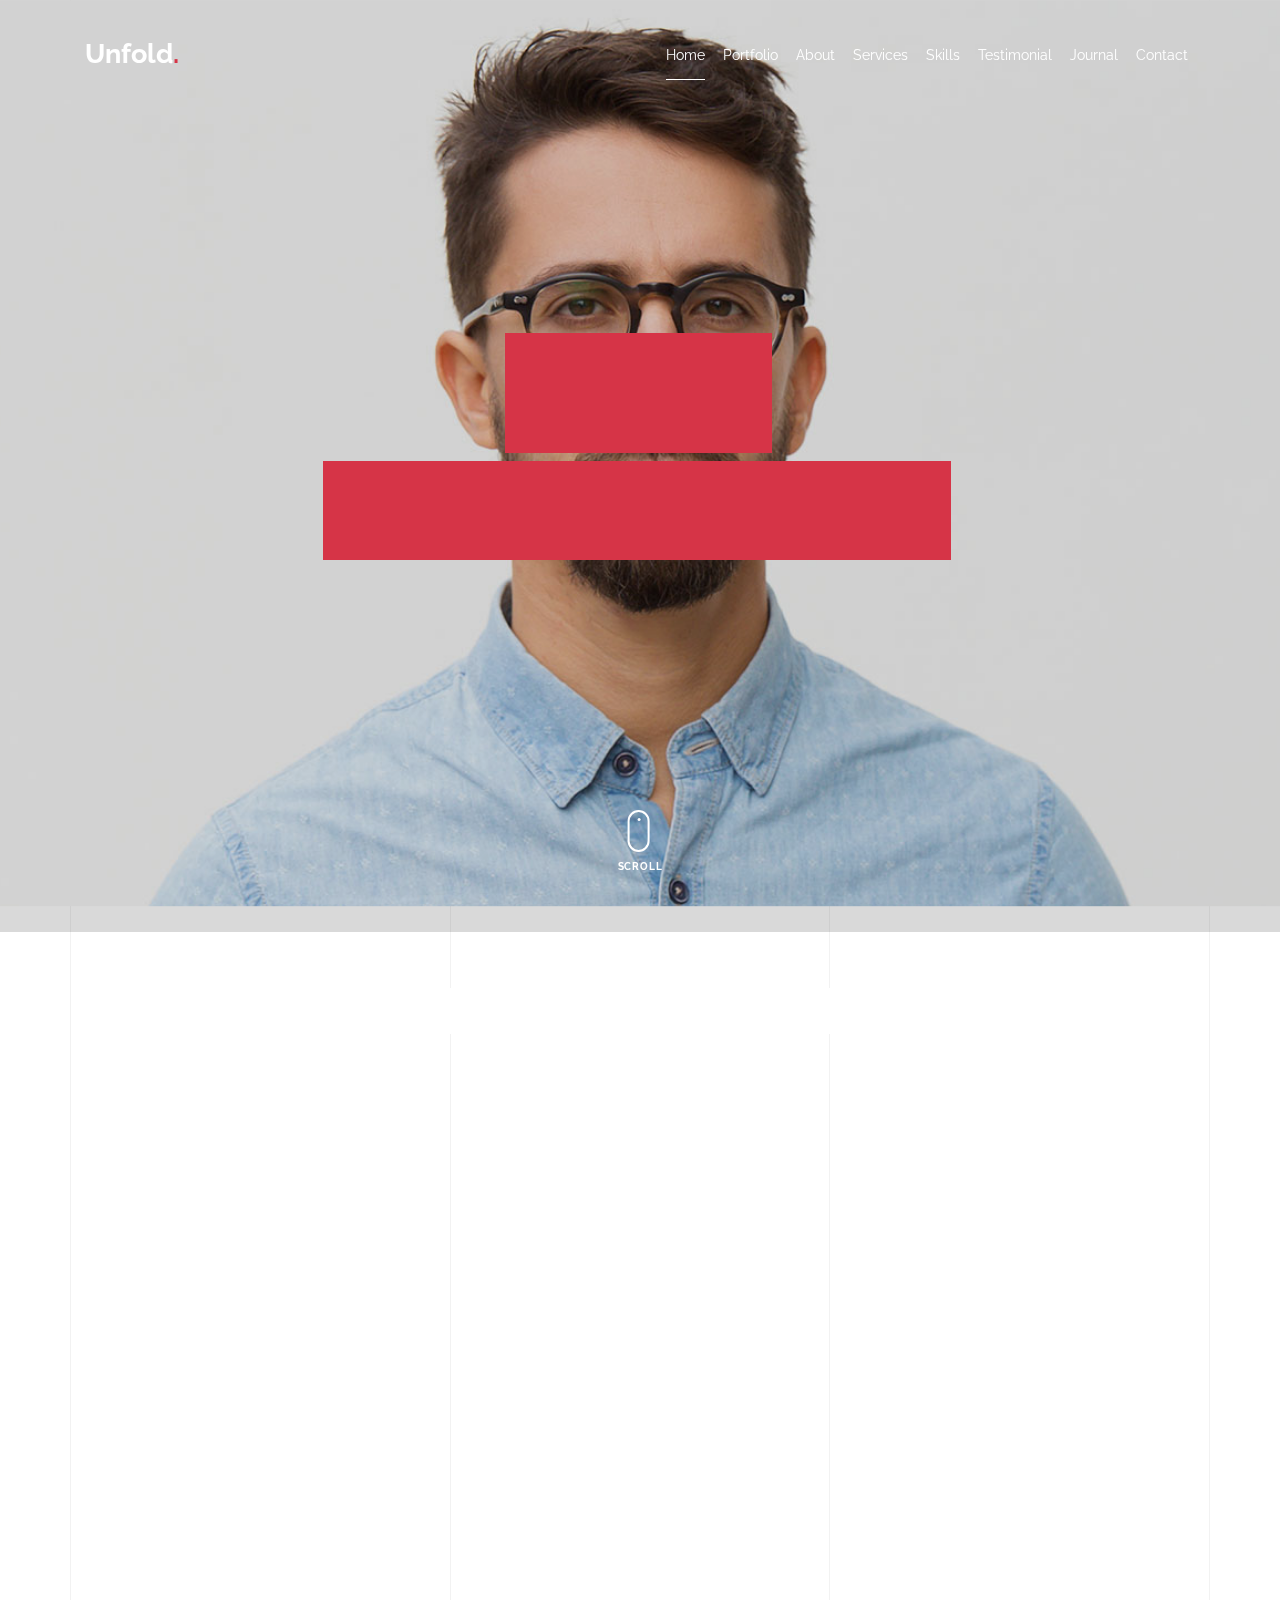
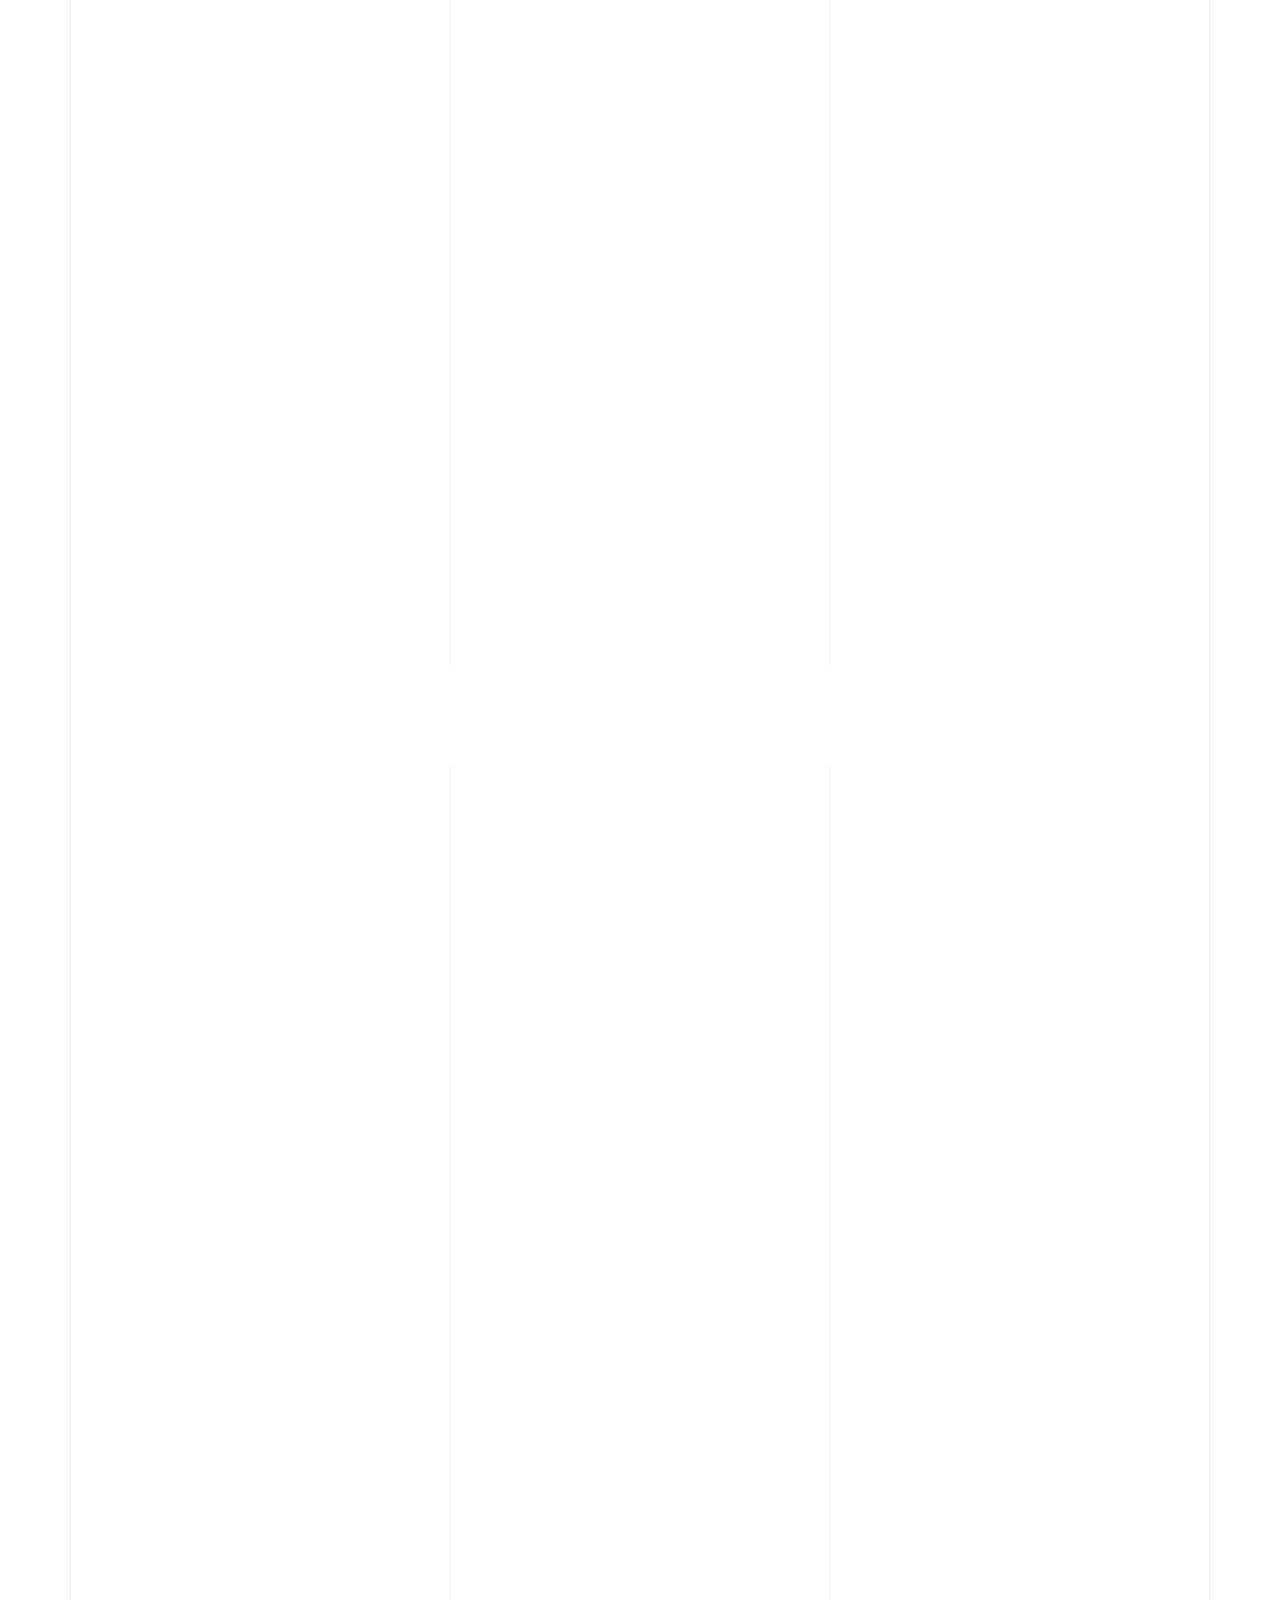
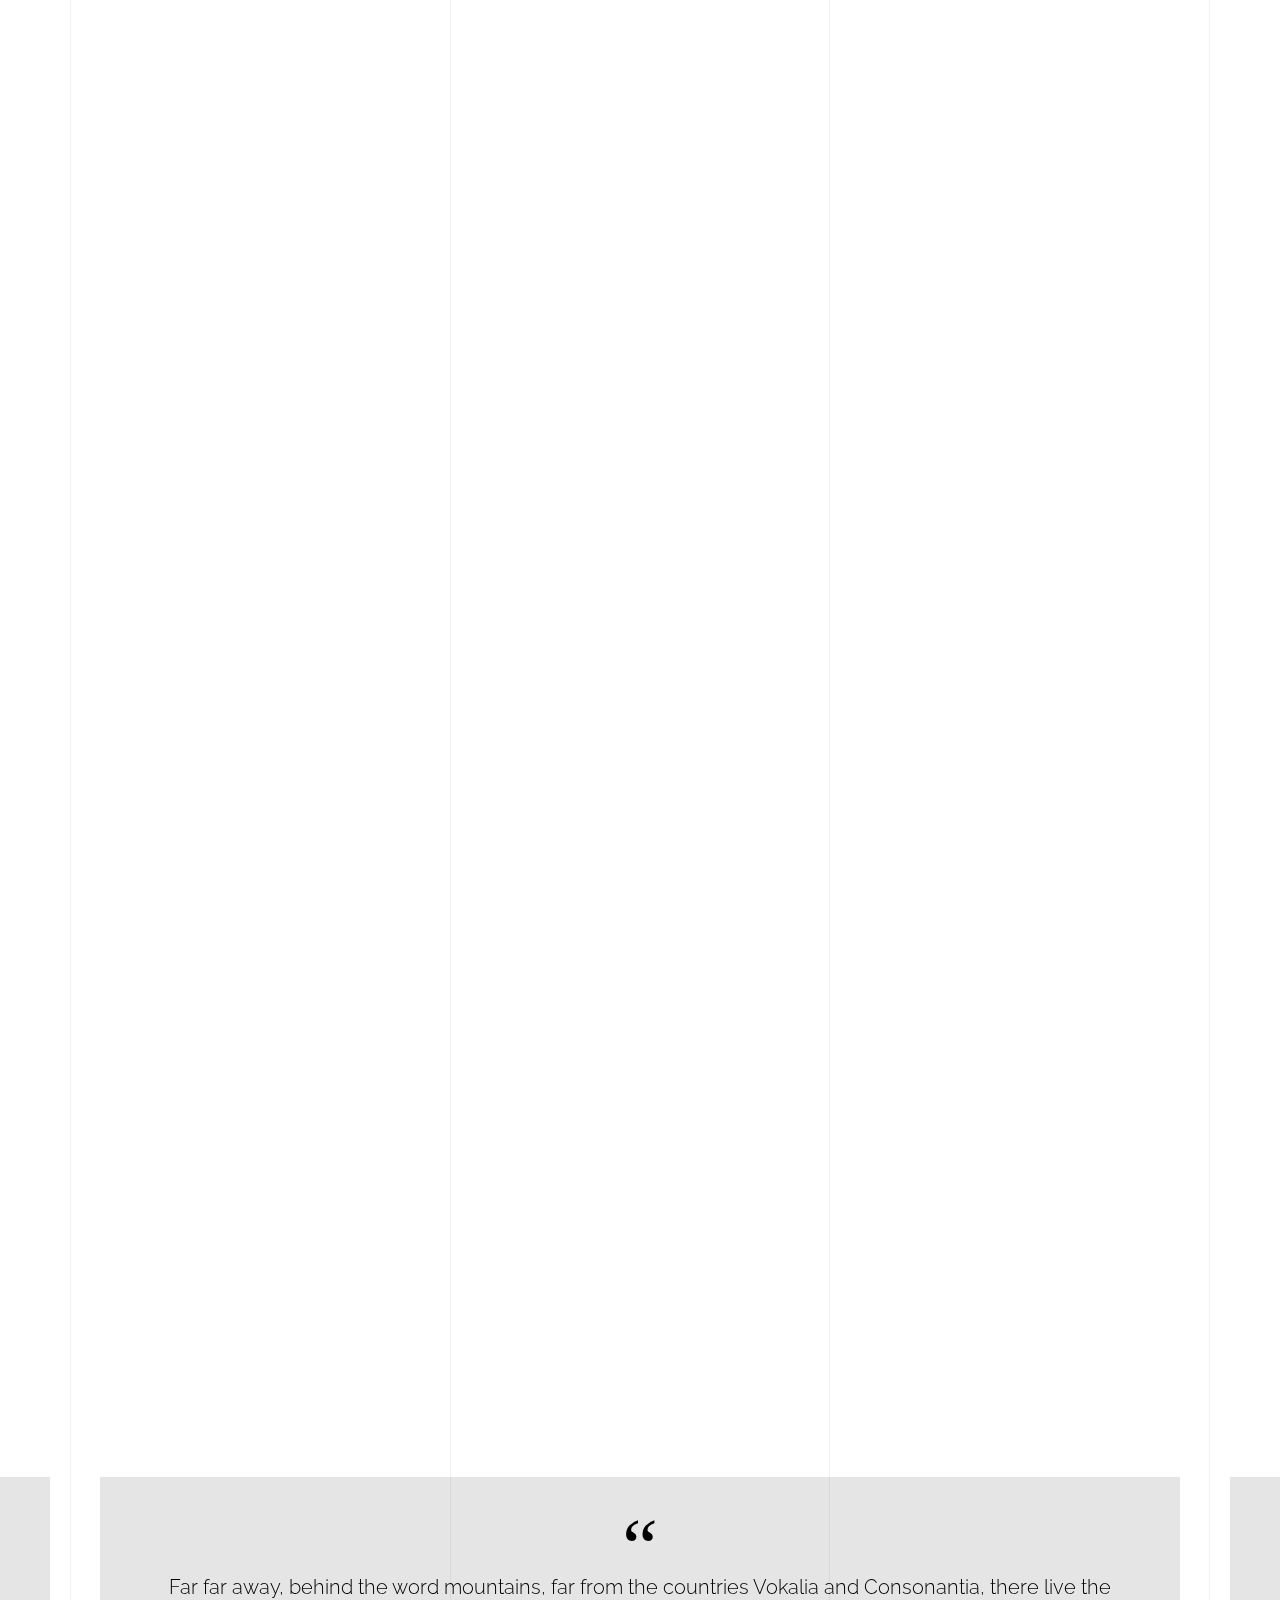
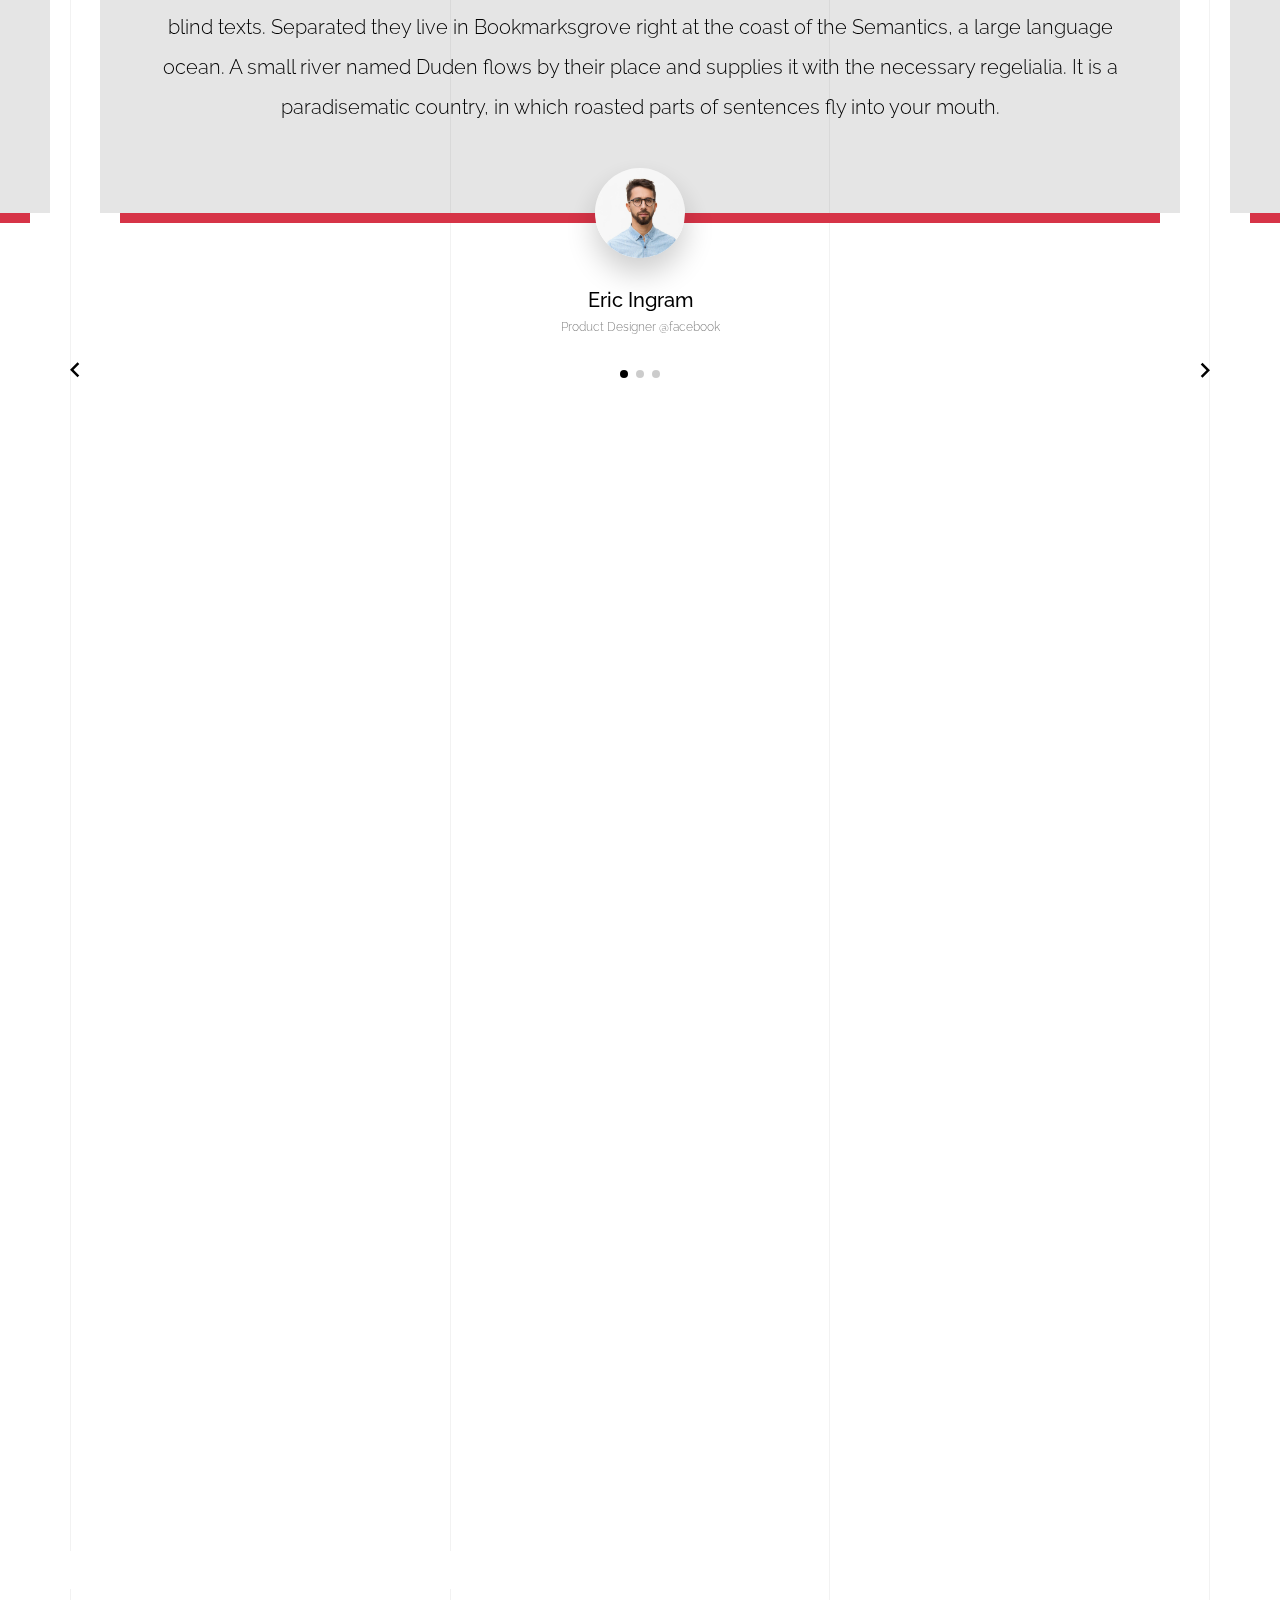
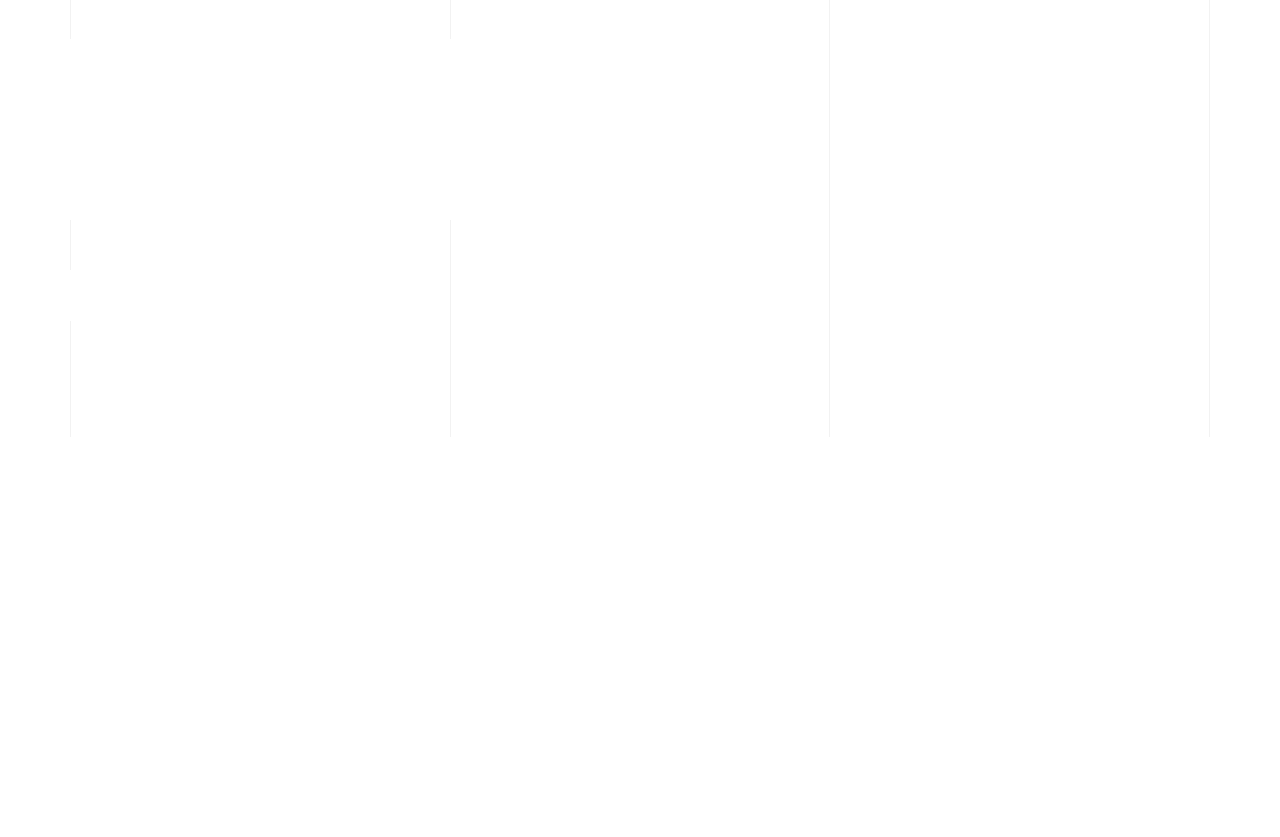
<file: light/index-right-menu.html>
<!doctype html>
<html lang="en">
  <head>
    <title>Unfold &mdash; A onepage portfolio HTML template by Unslate.co</title>
    <meta charset="utf-8">
    <meta name="viewport" content="width=device-width, initial-scale=1, shrink-to-fit=no">

    <meta name="description" content="A onepage portfolio HTML template by Unslate.co">
    <meta name="keywords" content="html, css, javascript, jquery">
    <meta name="author" content="Unslate.co">

    <link rel="stylesheet" href="css/vendor/icomoon/style.css">
    <link rel="stylesheet" href="css/vendor/owl.carousel.min.css">
    <link rel="stylesheet" href="css/vendor/aos.css">
    <link rel="stylesheet" href="css/vendor/animate.min.css">
    <link rel="stylesheet" href="css/vendor/bootstrap.min.css">
    <link rel="stylesheet" href="css/vendor/jquery.fancybox.min.css">
    

    <!-- Theme Style -->
    <link rel="stylesheet" href="css/style.css">

  </head>
  <body data-spy="scroll" data-target=".site-nav-target" data-offset="200">

    <nav class="unslate_co--site-mobile-menu">
      <div class="close-wrap d-flex">
        <a href="#" class="d-flex ml-auto js-menu-toggle">
          <span class="close-label">Close</span>
          <div class="close-times">
            <span class="bar1"></span>
            <span class="bar2"></span>
          </div>
        </a>
      </div>
      <div class="site-mobile-inner"></div>
    </nav>


    <div class="unslate_co--site-wrap">

      <div class="unslate_co--site-inner">

        <div class="lines-wrap">
          <div class="lines-inner">
            <div class="lines"></div>
          </div>
        </div>
        <!-- END lines -->
      
      <nav class="unslate_co--site-nav site-nav-target">

        <div class="container">
        
          <div class="row align-items-center justify-content-between text-left">

            <div class="col-3">
              <div class="site-logo">
                <a href="index-right-menu.html" class="unslate_co--site-logo">Unfold<span>.</span></a>
              </div>
            </div>
            <div class="col text-right">
              <ul class="site-nav-ul js-clone-nav text-left d-none d-lg-inline-block">
                <li class="has-children">
                  <a href="#home-section" class="nav-link">Home</a>
                  <ul class="dropdown">
                    <li>
                      <a href="index.html">Hero Image BG</a>
                    </li>
                    <li>
                      <a href="index-video.html">Video BG</a>
                    </li>
                    <li>
                      <a href="index-hero-slider.html">Hero Slider</a>
                    </li>
                    <li>
                      <a href="index-sidebar-menu.html">Sidebar Menu</a>
                    </li>
                    <li>
                      <a href="index-right-menu.html">Right Menu</a>
                    </li>
                  </ul>
                </li>
                <li><a href="#portfolio-section" class="nav-link">Portfolio</a></li>
                <li><a href="#about-section" class="nav-link">About</a></li>
                <li><a href="#services-section" class="nav-link">Services</a></li>
                <li><a href="#skills-section" class="nav-link">Skills</a></li>
                <li><a href="#testimonial-section" class="nav-link">Testimonial</a></li>
                <li><a href="#journal-section" class="nav-link">Journal</a></li>
                <li><a href="#contact-section" class="nav-link">Contact</a></li>
              </ul>

              <ul class="site-nav-ul-none-onepage text-right d-inline-block d-lg-none">
                <li><a href="#" class="js-menu-toggle">Menu</a></li>
              </ul>
            </div>
            
          </div>
        </div>

      </nav>
      <!-- END nav -->

      <div class="cover-v1 jarallax overlay" style="background-image: url('images/cover_bg_1.jpg');" id="home-section">
        <div class="container">
          <div class="row align-items-center">
              
            <div class="col-md-7 mx-auto text-center">
              <h1 class="heading gsap-reveal-hero text-white">Unfold</h1>
              <h2 class="subheading gsap-reveal-hero text-white">I’m Eric Woodman A Product Designer Based In San Francisco</h2>
            </div>

          </div>
        </div>


        <!-- dov -->
        <a href="#portfolio-section" class="mouse-wrap smoothscroll">
          <span class="mouse">
            <span class="scroll"></span>
          </span>
          <span class="mouse-label">Scroll</span>
        </a>

      </div>
      <!-- END .cover-v1 -->

      <div class="unslate_co--section" id="portfolio-section">
        <div class="container">
          
          
          <div class="relative"><div class="loader-portfolio-wrap"><div class="loader-portfolio dark"></div></div> </div>
          <div id="portfolio-single-holder"></div>

          <div class="portfolio-wrapper">

            <div class="d-flex align-items-center mb-4 gsap-reveal gsap-reveal-filter">
              <h2 class="mr-auto heading-h2">Portfolio</h2>
              
              <a href="#" class="text-black js-filter d-inline-block d-lg-none">Filter</a>
              
              <div class="filter-wrap">
                <div class="filter ml-auto" id="filters">
                  <a href="#" class="active" data-filter="*">All</a>
                  <a href="#" data-filter=".web">Web</a>
                  <a href="#" data-filter=".branding">Branding</a>
                  <a href="#" data-filter=".illustration">Illustration</a>
                  <a href="#" data-filter=".packaging">Packaging</a>
                </div>
              </div>
            </div>


            
            <div id="posts" class="row gutter-isotope-item">
              <div class="item web branding col-sm-6 col-md-6 col-lg-4 isotope-mb-2">
                <a href="portfolio-single-1.html" class="portfolio-item ajax-load-page isotope-item gsap-reveal-img" data-id="1">
                    <div class="overlay">
                      <span class="wrap-icon icon-link2"></span>
                      <div class="portfolio-item-content">
                        <h3>Shoe Rebranding</h3>
                        <p>web, branding</p>
                      </div>
                    </div>
                    <img src="images/work_1_md.jpg" class="lazyload  img-fluid" alt="Images" />
                  </a>
              </div>
              <div class="item branding packaging illustration col-sm-6 col-md-6 col-lg-4 isotope-mb-2 ">
                <a href="portfolio-single-3.html" class="portfolio-item ajax-load-page item-portrait isotope-item gsap-reveal-img" data-id="3">
                    <div class="overlay">
                      <span class="wrap-icon icon-link2"></span>
                      <div class="portfolio-item-content">
                        <h3>Reworking</h3>
                        <p>branding, packaging, illustration</p>
                      </div>
                    </div>
                    <img src="images/work_2_md.jpg" class="lazyload  img-fluid" alt="Images" />
                  </a>
              </div>

              <div class="item branding packaging col-sm-6 col-md-6 col-lg-4 isotope-mb-2">
                <a href="portfolio-single-4.html" class="portfolio-item isotope-item ajax-load-page gsap-reveal-img" data-id="4">
                    <div class="overlay">
                      <span class="wrap-icon icon-link2"></span>
                      <div class="portfolio-item-content">
                        <h3>Modern Building</h3>
                        <p>branding, packaging</p>
                      </div>
                    </div>
                    <img src="images/work_3_md.jpg" class="lazyload  img-fluid" alt="Images" />
                  </a>
              </div>

              <div class="item web packaging col-sm-6 col-md-6 col-lg-4 isotope-mb-2">

                <a href="images/work_4_full.jpg" class="portfolio-item isotope-item gsap-reveal-img" data-fancybox="gallery" data-caption="Watch">
                    <div class="overlay">
                      <span class="wrap-icon icon-photo2"></span>
                      <div class="portfolio-item-content">
                        <h3>Watch</h3>
                        <p>web, packaging</p>
                      </div>
                    </div>
                    <img src="images/work_4_full.jpg" class="lazyload  img-fluid" alt="Images" />
                  </a>

              </div>

              <div class="item illustration packaging col-sm-6 col-md-6 col-lg-4 isotope-mb-2">
                <a href="images/work_5_md.jpg" class="portfolio-item isotope-item gsap-reveal-img" data-fancybox="gallery" data-caption="Shoe Rebranding">
                    <div class="overlay">
                      <span class="wrap-icon icon-photo2"></span>
                      <div class="portfolio-item-content">
                        <h3>Shoe Rebranding</h3>
                        <p>illustration, packaging</p>
                      </div>
                    </div>
                    <img src="images/work_5_md.jpg" class="lazyload  img-fluid" alt="Images" />
                  </a>
              </div>

              <div class="item web branding col-sm-6 col-md-6 col-lg-4 isotope-mb-2">
                <a href="portfolio-single-2.html" class="portfolio-item ajax-load-page item-portrait isotope-item gsap-reveal-img" data-id="2">
                    <div class="overlay">
                      <span class="wrap-icon icon-link2"></span>
                      <div class="portfolio-item-content">
                        <h3>Reshape</h3>
                        <p>web, branding</p>
                      </div>
                    </div>
                    <img src="images/work_6_md.jpg" class="lazyload  img-fluid" alt="Images" />
                  </a>
              </div>

              <div class="item branding packaging col-sm-6 col-md-6 col-lg-4 isotope-mb-2">
                <a href="images/work_7_a_md.jpg" class="portfolio-item item-portrait isotope-item gsap-reveal-img" data-fancybox="gallery" data-caption="Modern Building">
                    <div class="overlay">
                      <span class="wrap-icon icon-photo2"></span>
                      <div class="portfolio-item-content">
                        <h3>Modern Building</h3>
                        <p>branding, packaging</p>
                      </div>
                    </div>
                    <img src="images/work_7_a_md.jpg" class="lazyload  img-fluid" alt="Images" />
                  </a>
              </div>

              <div class="item web branding col-sm-6 col-md-6 col-lg-4 isotope-mb-2">
                <a href="https://www.youtube.com/watch?v=mwtbEGNABWU" class="portfolio-item isotope-item gsap-reveal-img" data-fancybox="gallery" data-caption="Showreel 2019">
                    <div class="overlay">
                      <span class="wrap-icon icon-play_circle_filled"></span>
                      <div class="portfolio-item-content">
                        <h3>Showreel 2019</h3>
                        <p>web, branding</p>
                      </div>
                    </div>
                    <img src="images/work_8_md.jpg" class="lazyload  img-fluid" alt="Images" />
                  </a>
              </div>

              <div class="item web illustration col-sm-6 col-md-6 col-lg-4 isotope-mb-2">
                <a href="images/work_9_a_md.jpg" class="portfolio-item isotope-item gsap-reveal-img" data-fancybox="gallery" data-caption="Render Packaging">
                    <div class="overlay">
                      <span class="wrap-icon icon-photo2"></span>
                      <div class="portfolio-item-content">
                        <h3>Render Packaging</h3>
                        <p>web, illustration</p>
                      </div>
                    </div>
                    <img src="images/work_9_a_md.jpg" class="lazyload  img-fluid" alt="Images" />
                  </a>
              </div>

            </div>
            
          </div>


        </div>
      </div>


      <div class="unslate_co--section">
        <div class="container">
          <div class="owl-carousel logo-slider">
            <div class="logo-v1 gsap-reveal">
              <img src="images/logo-google.png" alt="Image" class="img-fluid">
            </div>
            <div class="logo-v1 gsap-reveal">
              <img src="images/logo-puma.png" alt="Image" class="img-fluid">
            </div>
            <div class="logo-v1 gsap-reveal">
              <img src="images/logo-paypal.png" alt="Image" class="img-fluid">
            </div>
            <div class="logo-v1 gsap-reveal">
              <img src="images/logo-adobe.png" alt="Image" class="img-fluid">
            </div>
          </div>
        </div>
      </div>



      <div class="unslate_co--section" id="about-section">
        <div class="container">
          
          <div class="section-heading-wrap text-center mb-5">
            <h2 class="heading-h2 text-center divider"><span class="gsap-reveal">About Me</span></h2>
            <span class="gsap-reveal"><img src="images/divider.png" alt="divider" width="76"></span>
          </div>
          

          <div class="row mt-5 justify-content-between">
            <div class="col-lg-7 mb-5 mb-lg-0" data-aos="fade-up">
              <figure class="dotted-bg gsap-reveal-img">
                <img src="images/about_me_pic.jpg" alt="Image" class="img-fluid">
              </figure>
            </div>
            <div class="col-lg-4 pr-lg-5">
              <h3 class="mb-4 heading-h3"><span class="gsap-reveal">We can make it together</span></h3>
              <p class="lead gsap-reveal">Far far away, behind the word mountains, far from the countries Vokalia and Consonantia, there <a href="#">live the blind</a> texts. </p>
              <p class="mb-4 gsap-reveal">A small river named Duden flows by their place and supplies it with the necessary regelialia. It is a paradisematic country, in which roasted parts of sentences fly into your mouth.</p>
              <p class="gsap-reveal"><a href="#" class="btn btn-outline-pill btn-custom-light">Download my CV</a></p>
            </div>
          </div>
        </div>
      </div>

      <div class="unslate_co--section" id="services-section">
        <div class="container">

          <div class="section-heading-wrap text-center mb-5">
            <h2 class="heading-h2 text-center divider"><span class="gsap-reveal">My Services</span></h2>
            <span class="gsap-reveal"><img src="images/divider.png" alt="divider" width="76"></span>
          </div>

          <div class="row gutter-v3">
            <div class="col-md-6 col-lg-4 mb-4">
              <div class="feature-v1" data-aos="fade-up" data-aos-delay="0">
                <div class="wrap-icon mb-3">
                  <img src="images/svg/001-options.svg" alt="Image" width="45">
                </div>
                <h3>Digital <br> Strategy</h3>
                <p>A small river named Duden flows by their place and supplies it with the necessary regelialia. </p>
              </div> 
            </div>
            <div class="col-md-6 col-lg-4 mb-4">
              <div class="feature-v1" data-aos="fade-up" data-aos-delay="100">
                <div class="wrap-icon mb-3">
                  <img src="images/svg/002-chat.svg" alt="Icon" width="45">
                </div>
                <h3>Web <br> Design</h3>
                <p>A small river named Duden flows by their place and supplies it with the necessary regelialia. </p>
              </div> 
            </div>
            <div class="col-md-6 col-lg-4 mb-4">
              <div class="feature-v1" data-aos="fade-up" data-aos-delay="200">
                <div class="wrap-icon mb-3">
                  <img src="images/svg/003-contact-book.svg" alt="Image" class="img-fluid" width="45">
                </div>
                <h3>User <br> Experience</h3>
                <p>A small river named Duden flows by their place and supplies it with the necessary regelialia. </p>
              </div> 
            </div>

            <div class="col-md-6 col-lg-4 mb-4">
              <div class="feature-v1" data-aos="fade-up" data-aos-delay="0">
                <div class="wrap-icon mb-3">
                  <img src="images/svg/004-percentage.svg" alt="Image" width="45">
                </div>
                <h3>Web <br> Development</h3>
                <p>A small river named Duden flows by their place and supplies it with the necessary regelialia. </p>
              </div> 
            </div>
            <div class="col-md-6 col-lg-4 mb-4">
              <div class="feature-v1" data-aos="fade-up" data-aos-delay="100">
                <div class="wrap-icon mb-3">
                  <img src="images/svg/006-goal.svg" alt="Image" width="45">
                </div>
                <h3>WordPress <br> Solutions</h3>
                <p>A small river named Duden flows by their place and supplies it with the necessary regelialia. </p>
              </div> 
            </div>
            <div class="col-md-6 col-lg-4 mb-4">
              <div class="feature-v1" data-aos="fade-up" data-aos-delay="200">
                <div class="wrap-icon mb-3">
                  <img src="images/svg/005-line-chart.svg" alt="Image" width="45">
                </div>
                <h3>Mobile <br> Applications</h3>
                <p>A small river named Duden flows by their place and supplies it with the necessary regelialia. </p>
              </div> 
            </div>

          </div>

        </div>
      </div>

      <div class="unslate_co--section section-counter" id="skills-section">
        <div class="container">
          <div class="section-heading-wrap text-center mb-5">
            <h2 class="heading-h2 text-center divider"><span class="gsap-reveal">My Skills</span></h2>
            <span class="gsap-reveal"><img src="images/divider.png" alt="divider" width="76"></span>
          </div>


          <div class="row pt-5">
            <div class="col-6 col-sm-6 mb-5 mb-lg-0 col-md-6 col-lg-3" data-aos="fade-up" data-aos-delay="0">
              <div class="counter-v1 text-center">
                <span class="number-wrap">
                  <span class="number number-counter" data-number="90">0</span>
                  <span class="append-text">%</span>
                </span>
                <span class="counter-label">WordPress</span>
              </div>
            </div>
            <div class="col-6 col-sm-6 mb-5 mb-lg-0 col-md-6 col-lg-3" data-aos="fade-up" data-aos-delay="100">
              <div class="counter-v1 text-center">
                <span class="number-wrap">
                  <span class="number number-counter" data-number="99">0</span>
                  <span class="append-text">%</span>
                </span>
                <span class="counter-label">HTML/CSS</span>
              </div>
            </div>
            <div class="col-6 col-sm-6 mb-5 mb-lg-0 col-md-6 col-lg-3" data-aos="fade-up" data-aos-delay="200">
              <div class="counter-v1 text-center">
                <span class="number-wrap">
                  <span class="number number-counter" data-number="95">0</span>
                  <span class="append-text">%</span>
                </span>
                <span class="counter-label">jQuery</span>
              </div>
            </div>
            <div class="col-6 col-sm-6 mb-5 mb-lg-0 col-md-6 col-lg-3" data-aos="fade-up" data-aos-delay="300">
              <div class="counter-v1 text-center">
                <span class="number-wrap">
                  <span class="number number-counter" data-number="100">0</span>
                  <span class="append-text">%</span>
                </span>
                <span class="counter-label">Design</span>
              </div>
            </div>
          </div>
        </div>
      </div>
      <!-- END .counter -->

      <div class="unslate_co--section" id="testimonial-section">
        <div class="container">
          <div class="section-heading-wrap text-center mb-5">
            <h2 class="heading-h2 text-center divider"><span class="gsap-reveal">My Happy Clients</span></h2>
            <span class="gsap-reveal"><img src="images/divider.png" alt="divider" width="76"></span>
          </div>
        </div>

        <div class="owl-carousel testimonial-slider">
          <div>
            <div class="testimonial-v1">
              <div class="testimonial-inner-bg">
                <span class="quote">&ldquo;</span>
                <blockquote>
                  Far far away, behind the word mountains, far from the countries Vokalia and Consonantia, there live the blind texts. Separated they live in Bookmarksgrove right at the coast of the Semantics, a large language ocean. A small river named Duden flows by their place and supplies it with the necessary regelialia. It is a paradisematic country, in which roasted parts of sentences fly into your mouth.
                </blockquote>
              </div>
              
              <div class="testimonial-author-info">
                <img src="images/person_man_1.jpg" alt="Image">
                <h3>Eric Ingram</h3>
                <span class="d-block position">Product Designer @facebook</span>
              </div>

            </div>
          </div>
          <div>
            <div class="testimonial-v1">
              <div class="testimonial-inner-bg">
                <span class="quote">&ldquo;</span>
                <blockquote>
                  Far far away, behind the word mountains, far from the countries Vokalia and Consonantia, there live the blind texts. Separated they live in Bookmarksgrove right at the coast of the Semantics, a large language ocean. A small river named Duden flows by their place and supplies it with the necessary regelialia. It is a paradisematic country, in which roasted parts of sentences fly into your mouth.
                </blockquote>
              </div>
              
              <div class="testimonial-author-info">
                <img src="images/person_man_2.jpg" alt="Image">
                <h3>Ryan Mullins</h3>
                <span class="d-block position">Product Designer @Shopify</span>
              </div>

            </div>
          </div>
          <div>
            <div class="testimonial-v1">
              <div class="testimonial-inner-bg">
                <span class="quote">&ldquo;</span>
                <blockquote>
                  Far far away, behind the word mountains, far from the countries Vokalia and Consonantia, there live the blind texts. Separated they live in Bookmarksgrove right at the coast of the Semantics, a large language ocean. A small river named Duden flows by their place and supplies it with the necessary regelialia. It is a paradisematic country, in which roasted parts of sentences fly into your mouth.
                </blockquote>
              </div>
              
              <div class="testimonial-author-info">
                <img src="images/person_woman_1.jpg" alt="Image">
                <h3>Erica Miller</h3>
                <span class="d-block position">Product Designer @Twitter</span>
              </div>

            </div>
          </div>
        </div>

      </div>
      <!-- END testimonial -->

      <div class="unslate_co--section" id="journal-section">
        <div class="container">
          <div class="section-heading-wrap text-center mb-5">
            <h2 class="heading-h2 text-center divider"><span class="gsap-reveal">My Journal</span></h2>
            <span class="gsap-reveal"><img src="images/divider.png" alt="divider" width="76"></span>
          </div>

          
          <div class="row gutter-v4 align-items-stretch">
            <div class="col-sm-6 col-md-6 col-lg-8 blog-post-entry" data-aos="fade-up" data-aos-delay="0">

              <a href="blog-single.html" class="grid-item blog-item w-100 h-100">
                <div class="overlay">
                  <div class="portfolio-item-content">
                    <h3>A Mounteering Guide For Beginners</h3>
                    <p class="post-meta">By Joefrey <span class="small">&bullet;</span> 5 mins read</p>
                  </div>
                </div>
                <img src="images/post_1.jpg" class="lazyload" alt="Image" />
              </a>


            </div>
            <div class="col-sm-6 col-md-6 col-lg-4 blog-post-entry" data-aos="fade-up" data-aos-delay="100">
              <a href="blog-single.html" class="grid-item blog-item w-100 h-100">
                <div class="overlay">
                  <div class="portfolio-item-content">
                    <h3>A Mounteering Guide For Beginners</h3>
                    <p class="post-meta">By Joefrey <span class="small">&bullet;</span> 5 mins read</p>
                  </div>
                </div>
                <img src="images/post_2.jpg" class="lazyload" alt="Image" />
              </a>
            </div>


            <div class="col-sm-6 col-md-6 col-lg-4 blog-post-entry" data-aos="fade-up" data-aos-delay="0">

              <a href="blog-single.html" class="grid-item blog-item w-100 h-100">
                <div class="overlay">
                  <div class="portfolio-item-content">
                    <h3>A Mounteering Guide For Beginners</h3>
                    <p class="post-meta">By Joefrey <span class="small">&bullet;</span> 5 mins read</p>
                  </div>
                </div>
                <img src="images/post_3.jpg" class="lazyload" alt="Image" />
              </a>


            </div>
            <div class="col-sm-6 col-md-6 col-lg-4 blog-post-entry" data-aos="fade-up" data-aos-delay="100">
              <a href="blog-single.html" class="grid-item blog-item w-100 h-100">
                <div class="overlay">
                  <div class="portfolio-item-content">
                    <h3>A Mounteering Guide For Beginners</h3>
                    <p class="post-meta">By Joefrey <span class="small">&bullet;</span> 5 mins read</p>
                  </div>
                </div>
                <img src="images/post_4.jpg" class="lazyload" alt="Image" />
              </a>
            </div>

            <div class="col-sm-6 col-md-6 col-lg-4 blog-post-entry" data-aos="fade-up" data-aos-delay="200">
              <a href="blog-single.html" class="grid-item blog-item w-100 h-100">
                <div class="overlay">
                  <div class="portfolio-item-content">
                    <h3>A Mounteering Guide For Beginners</h3>
                    <p class="post-meta">By Joefrey <span class="small">&bullet;</span> 5 mins read</p>
                  </div>
                </div>
                <img src="images/post_5.jpg" class="lazyload" alt="Image" />
              </a>
            </div>


          </div>

        </div>
      </div>
      <!-- END blog posts -->


      <div class="unslate_co--section" id="contact-section">
        <div class="container">
          <div class="section-heading-wrap text-center mb-5">
            <h2 class="heading-h2 text-center divider"><span class="gsap-reveal">Get In Touch</span></h2>
            <span class="gsap-reveal"><img src="images/divider.png" alt="divider" width="76"></span>
          </div>


          <div class="row justify-content-between">
            
            <div class="col-md-6">
              <form method="post" class="form-outline-style-v1" id="contactForm">
                <div class="form-group row mb-0">

                  <div class="col-lg-6 form-group gsap-reveal">
                    <label for="name">Name</label>
                    <input name="name" type="text" class="form-control" id="name">
                  </div>
                  <div class="col-lg-6 form-group gsap-reveal">
                    <label for="email">Email</label>
                    <input name="email" type="email" class="form-control" id="email">
                  </div>
                  <div class="col-lg-12 form-group gsap-reveal">
                    <label for="message">Write your message...</label>
                    <textarea name="message" id="message" cols="30" rows="7" class="form-control"></textarea>
                  </div>
                </div>
                <div class="form-group row gsap-reveal">
                    <div class="col-md-12 d-flex align-items-center">
                      <input type="submit" class="btn btn-outline-pill btn-custom-light mr-3" value="Send Message">
                      <span class="submitting"></span>
                    </div>
                  </div>
              </form>
              <div id="form-message-warning" class="mt-4"></div> 
              <div id="form-message-success">
                Your message was sent, thank you!
              </div>

            </div>

            <div class="col-md-4">
              <div class="contact-info-v1">
                <div class="gsap-reveal d-block">
                  <span class="d-block contact-info-label">Email</span>
                  <a href="#" class="contact-info-val">info@unslate.co</a>
                </div>
                <div class="gsap-reveal d-block">
                  <span class="d-block contact-info-label">Phone</span>
                  <a href="#" class="contact-info-val">+12 345 6789 012</a>
                </div>
                <div class="gsap-reveal d-block">
                  <span class="d-block contact-info-label">Address</span>
                  <address class="contact-info-val">273 South Riverview Rd. <br> New York, NY 10011</address>
                </div>
              </div>
            </div>

          </div>
        </div>
      </div>
      </div>

      <footer class="unslate_co--footer unslate_co--section">
        <div class="container">
          <div class="row justify-content-center">
            <div class="col-md-7">
              
              <div class="footer-site-logo"><a href="#">Unfold<span>.</span></a></div>

              <ul class="footer-site-social">
                <li><a href="#">Facebook</a></li>
                <li><a href="#">Twitter</a></li>
                <li><a href="#">Instagram</a></li>
                <li><a href="#">Dribbble</a></li>
                <li><a href="#">Behance</a></li>
              </ul>

              <p class="site-copyright">
                <small>&copy; 2020 <a href="#">Unfold</a>. All Rights Reserved. Design with <span class="icon-heart text-danger"></span> by <a href="#">Unslate.co</a>.</small>
              </p>

            </div>
          </div>
        </div>
      </footer>

      
    </div>

    <!-- Loader -->
    <div id="unslate_co--overlayer"></div>
    <div class="site-loader-wrap">
      <div class="site-loader dark"></div>
    </div>

    <script src="js/scripts-dist.js"></script>
    <script src="js/main.js"></script>

    <!-- Global site tag (gtag.js) - Google Analytics -->
<script async src="https://www.googletagmanager.com/gtag/js?id=UA-157808202-1"></script>
<script>
  window.dataLayer = window.dataLayer || [];
  function gtag(){dataLayer.push(arguments);}
  gtag('js', new Date());

  gtag('config', 'UA-157808202-1');
</script>

  </body>
</html>
</file>
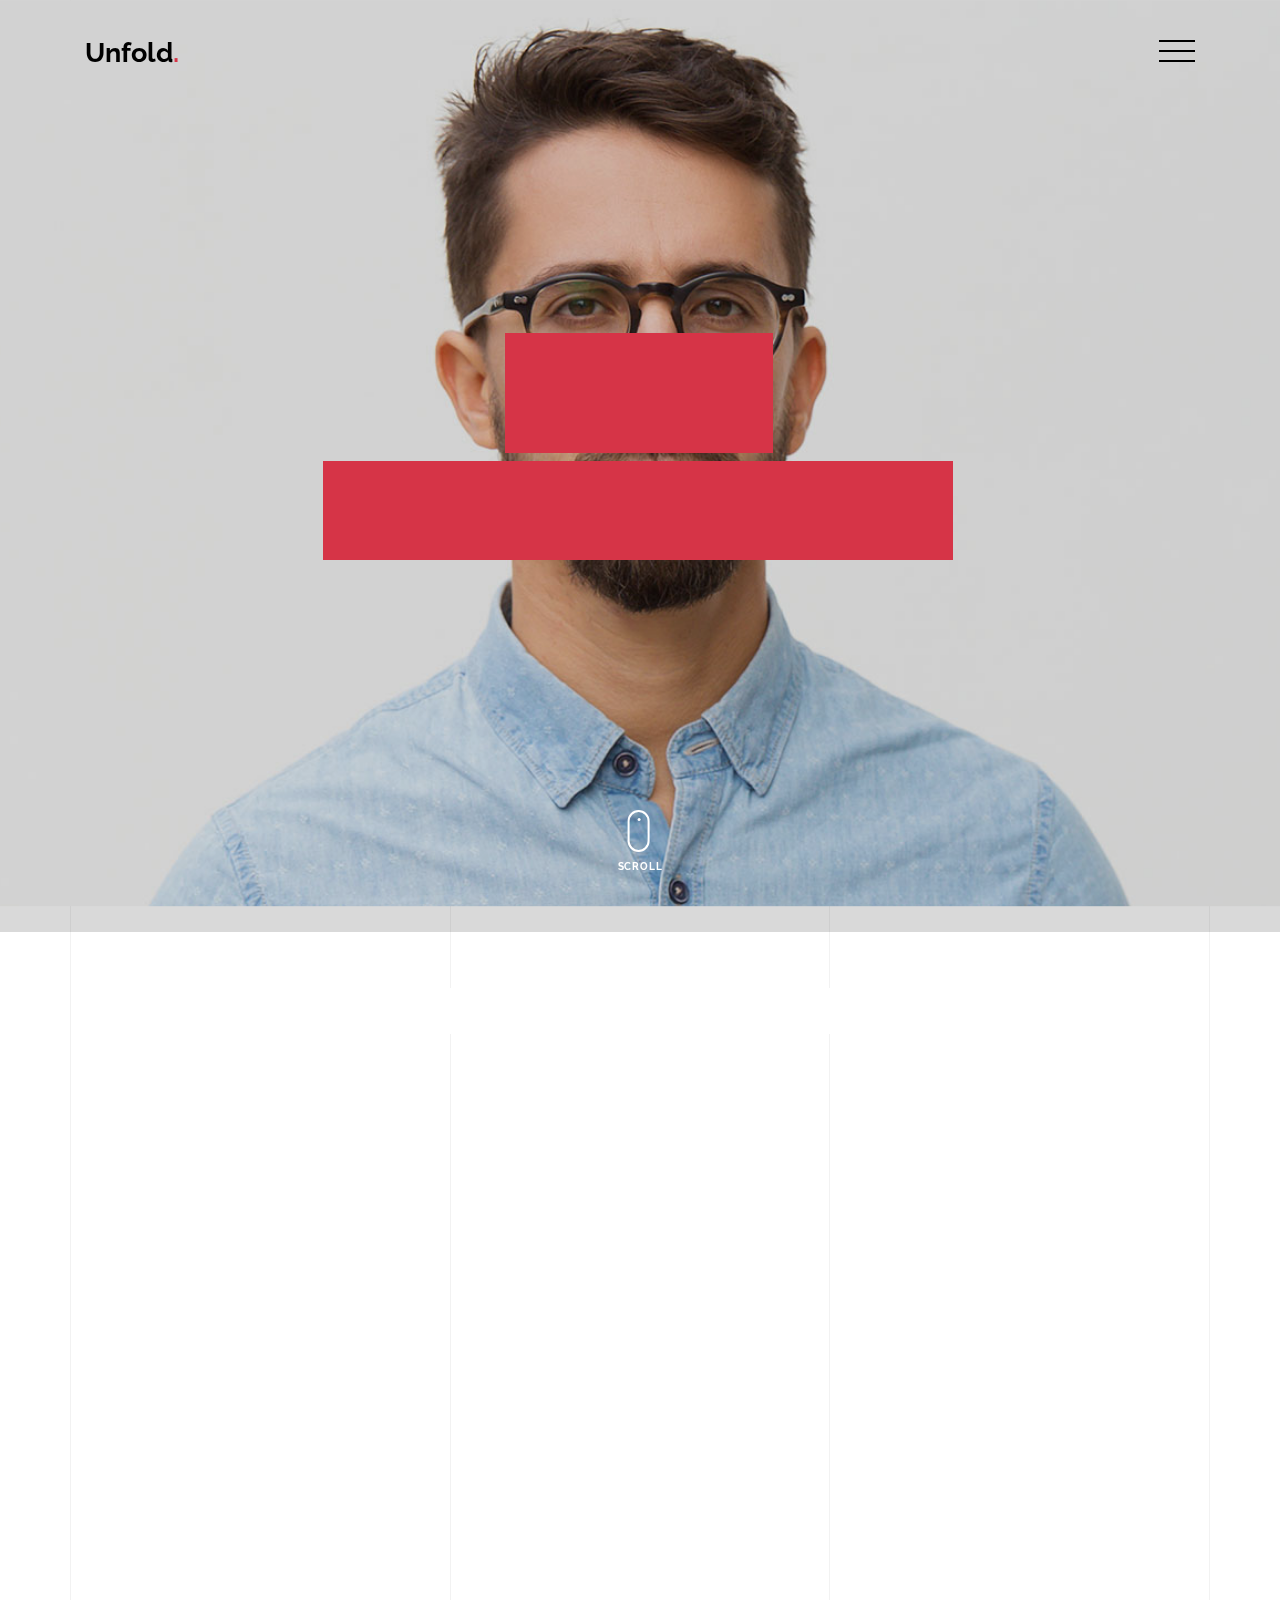
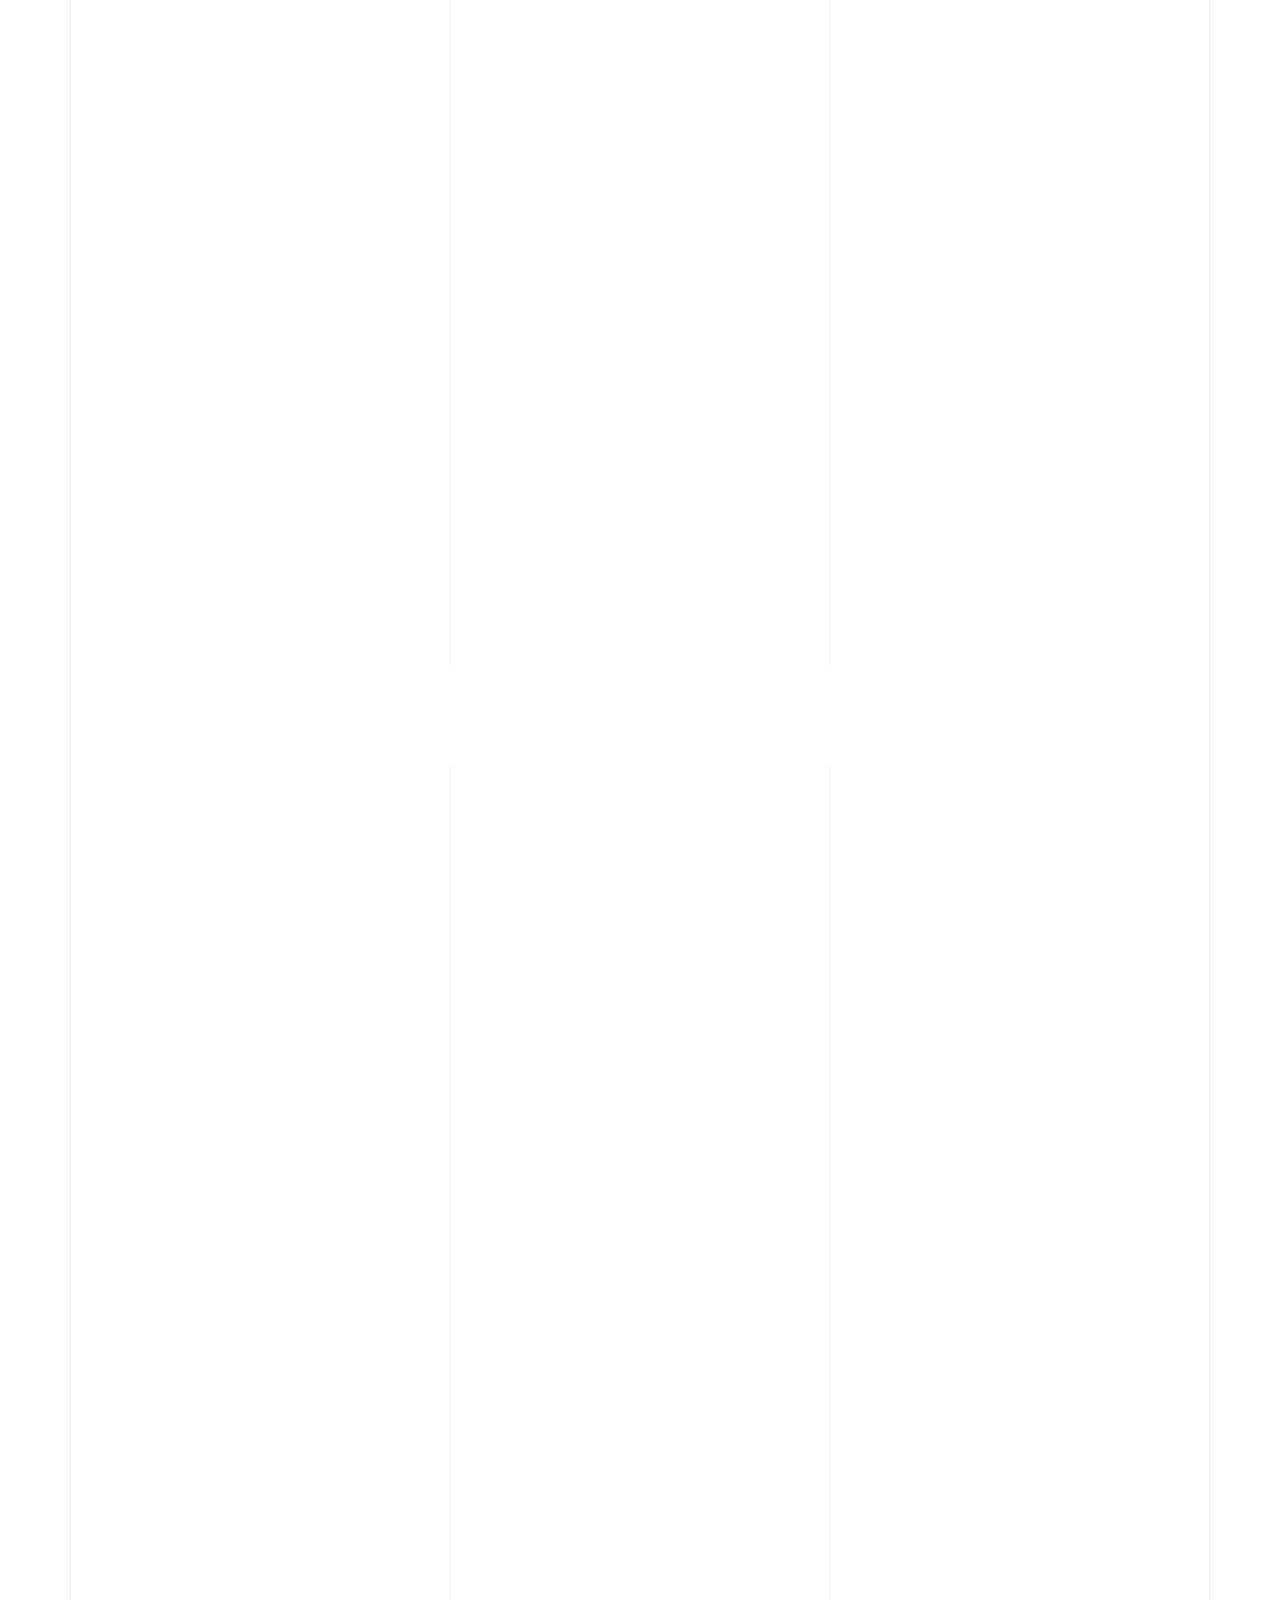
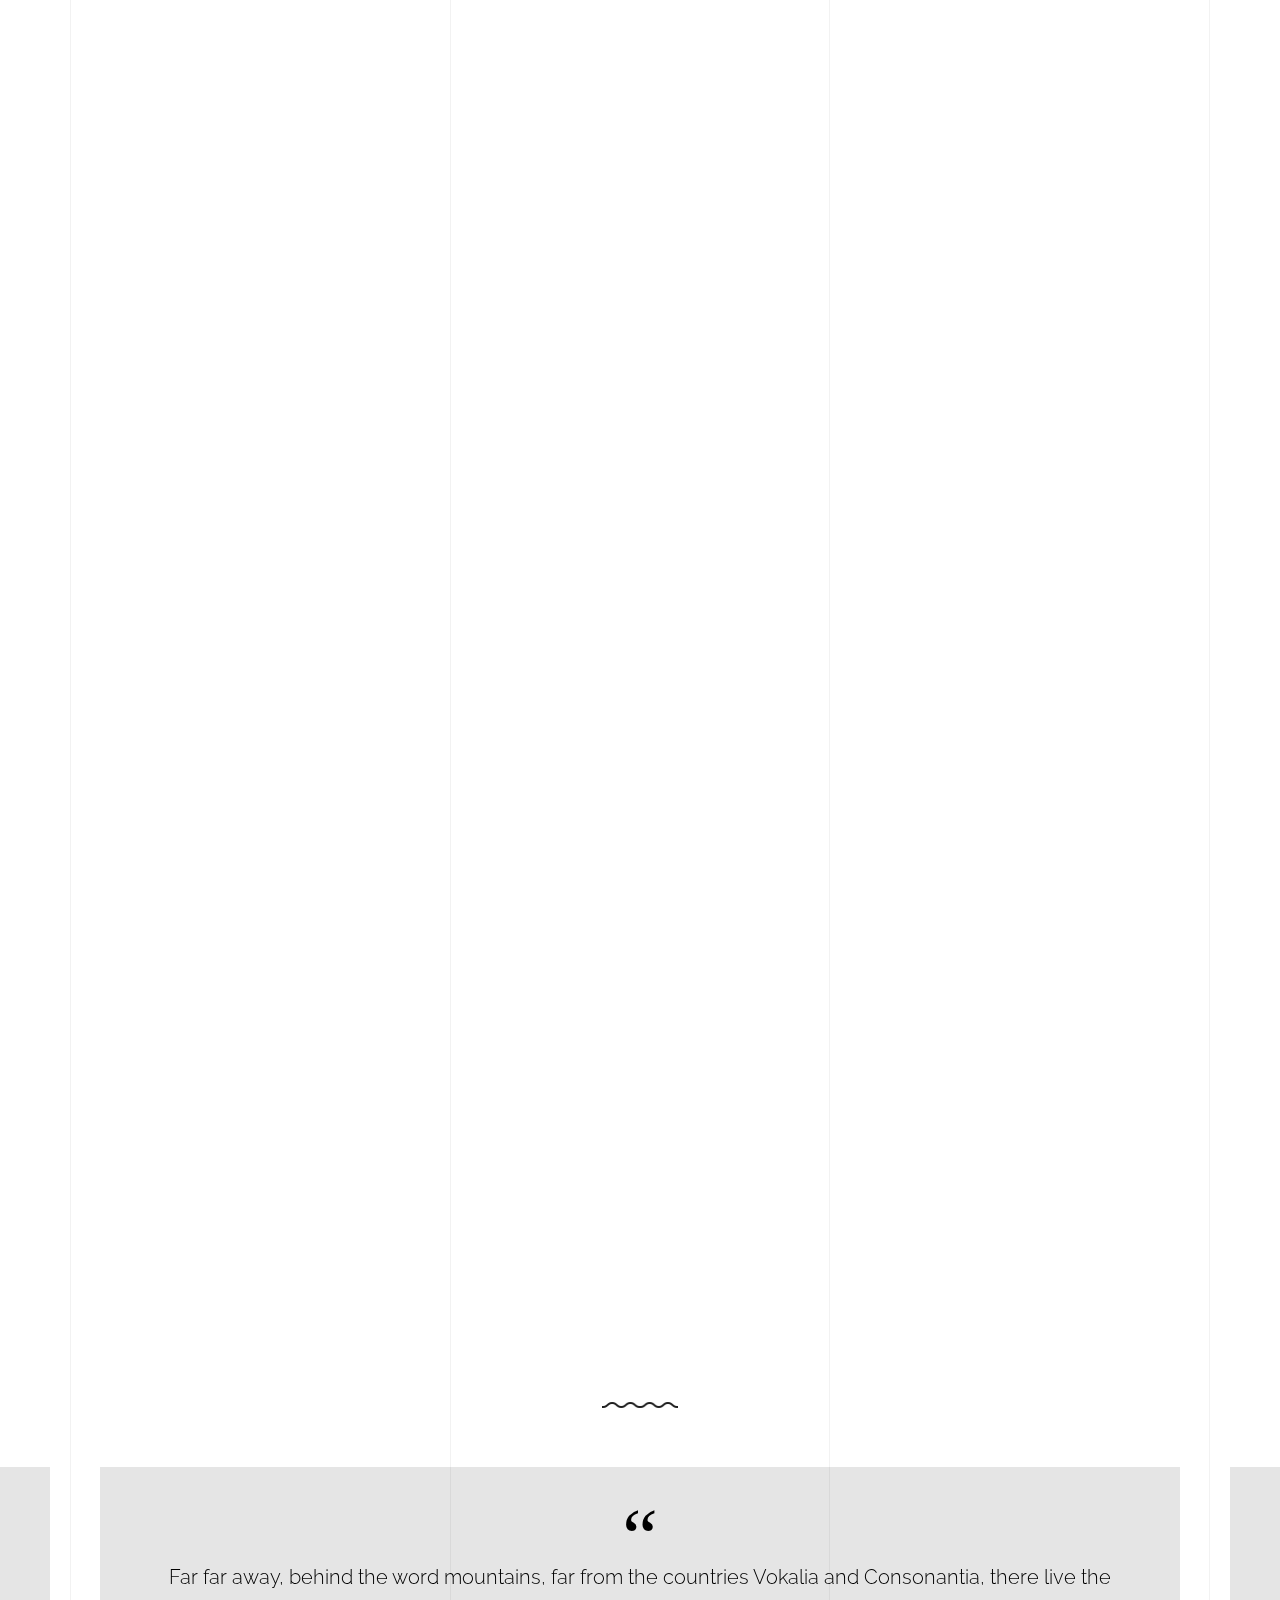
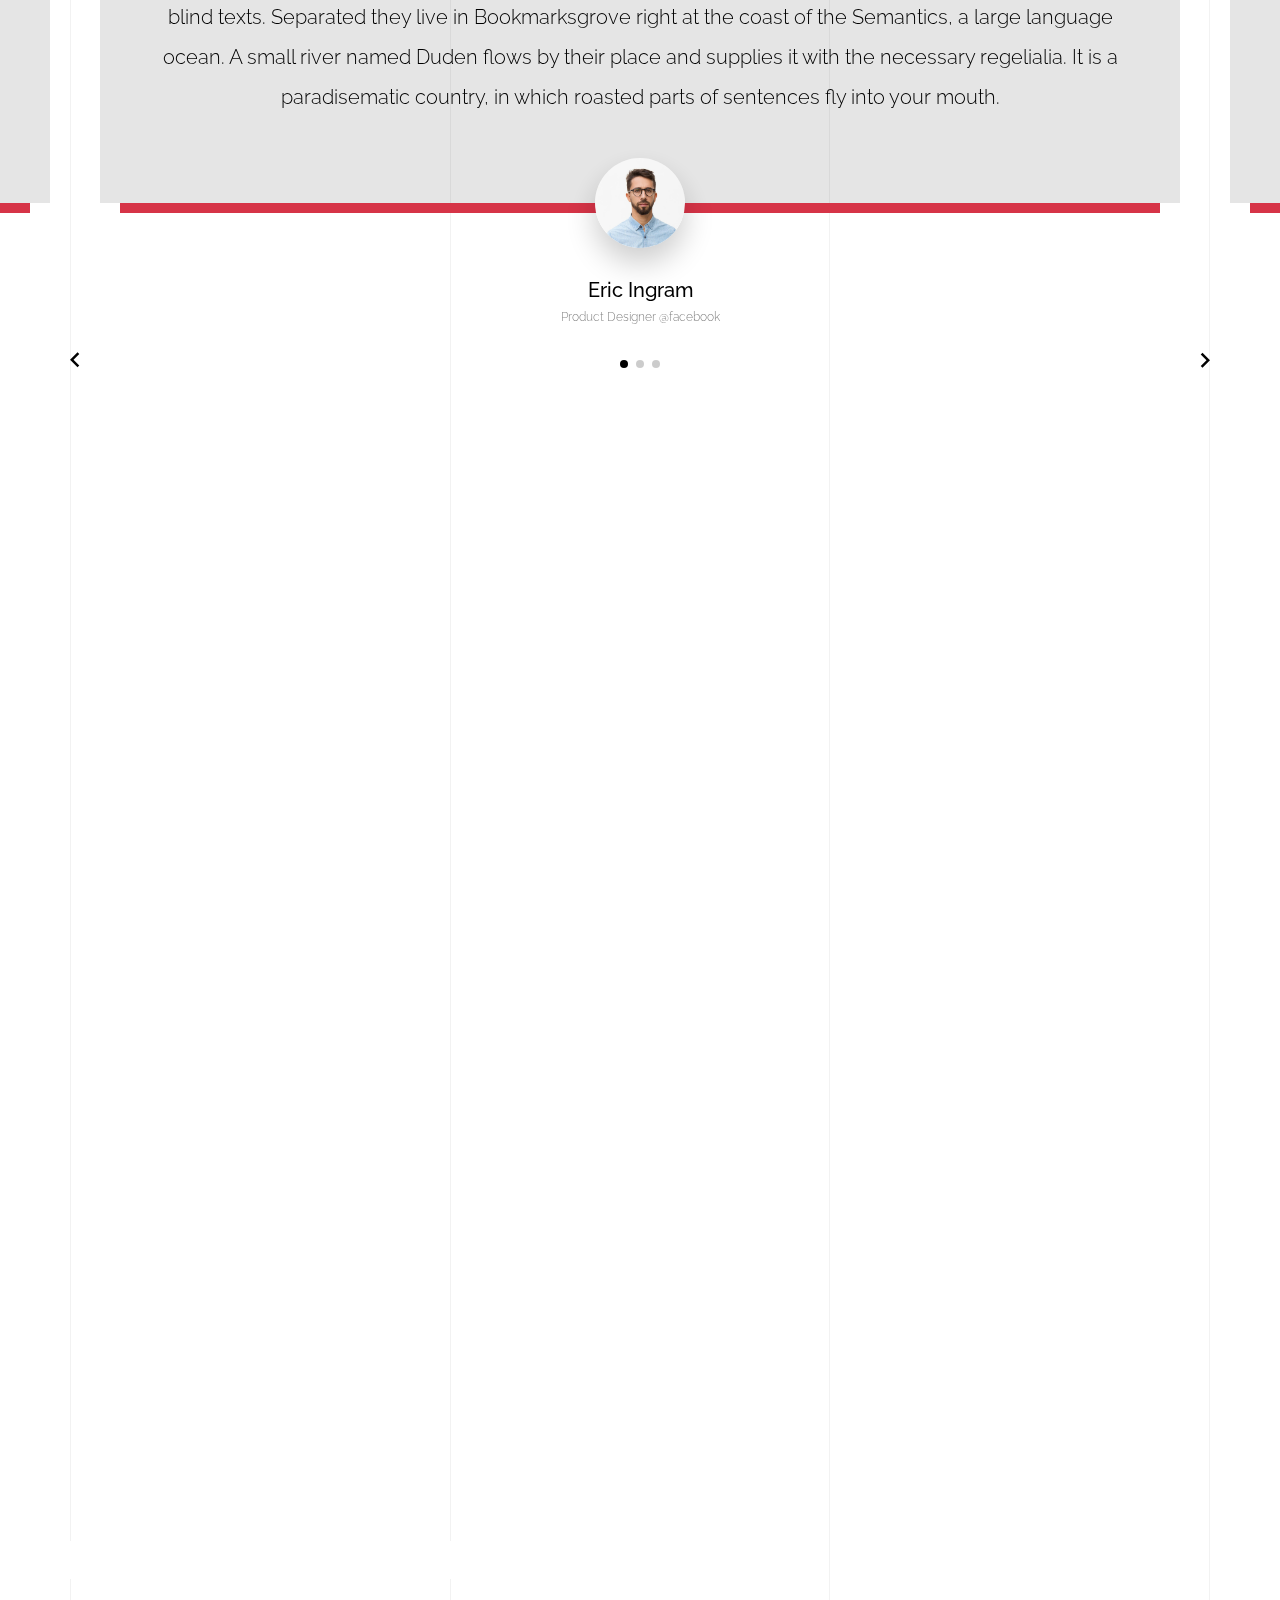
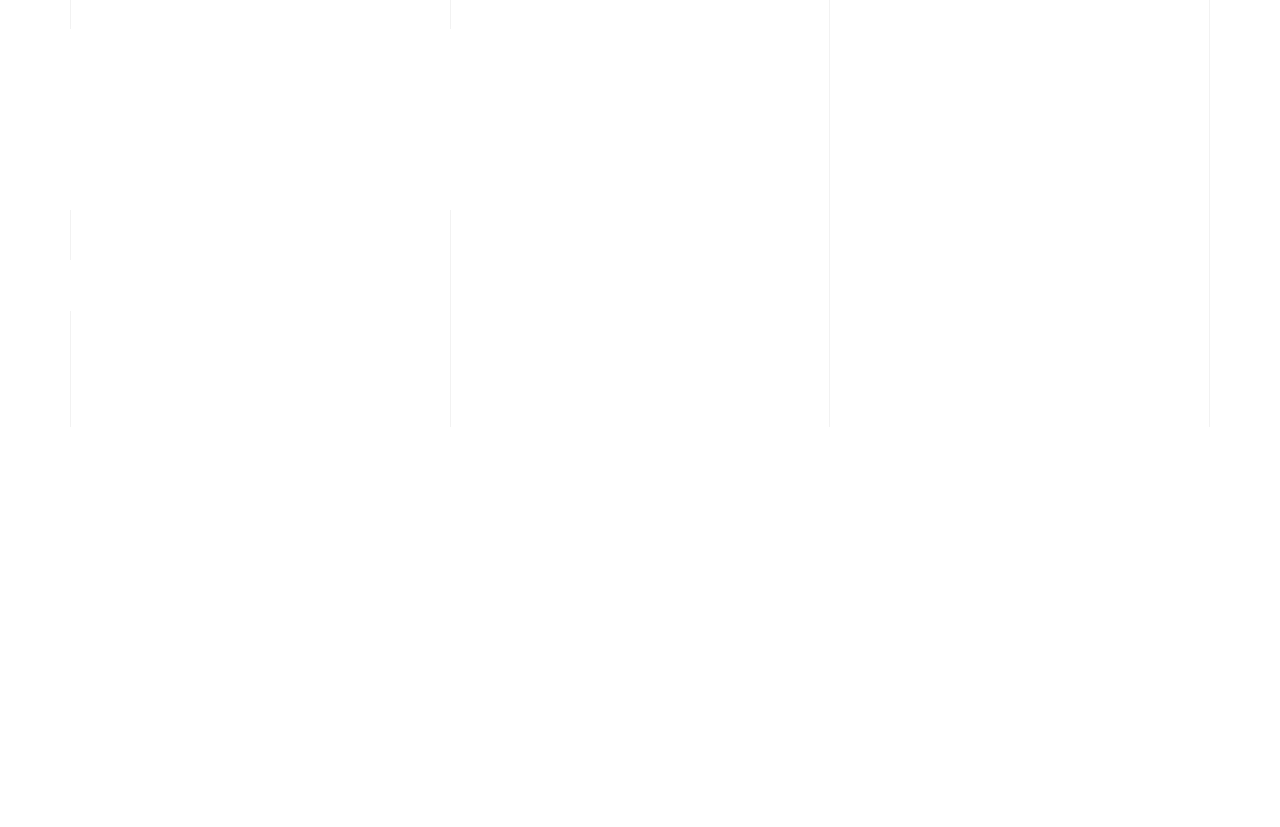
<file: light/index-sidebar-menu.html>
<!doctype html>
<html lang="en">
  <head>
    <title>Unfold &mdash; A onepage portfolio HTML template by Unslate.co</title>
    <meta charset="utf-8">
    <meta name="viewport" content="width=device-width, initial-scale=1, shrink-to-fit=no">

    <meta name="description" content="A onepage portfolio HTML template by Unslate.co">
    <meta name="keywords" content="html, css, javascript, jquery">
    <meta name="author" content="Unslate.co">

    <link rel="stylesheet" href="css/vendor/icomoon/style.css">
    <link rel="stylesheet" href="css/vendor/owl.carousel.min.css">
    <link rel="stylesheet" href="css/vendor/aos.css">
    <link rel="stylesheet" href="css/vendor/animate.min.css">
    <link rel="stylesheet" href="css/vendor/bootstrap.min.css">
    <link rel="stylesheet" href="css/vendor/jquery.fancybox.min.css">
    

    <!-- Theme Style -->
    <link rel="stylesheet" href="css/style.css">

  </head>
  <body data-spy="scroll" data-target=".site-nav-target" data-offset="200">

    <nav class="unslate_co--site-mobile-menu">
      <div class="close-wrap d-flex">
        <a href="#" class="d-flex ml-auto js-menu-toggle">
          <span class="close-label">Close</span>
          <div class="close-times">
            <span class="bar1"></span>
            <span class="bar2"></span>
          </div>
        </a>
      </div>
      <div class="site-mobile-inner"></div>
    </nav>


    <div class="unslate_co--site-wrap">

      <div class="unslate_co--site-inner">

        <div class="lines-wrap">
          <div class="lines-inner">
            <div class="lines"></div>
          </div>
        </div>
        <!-- END lines -->
      
      <nav class="unslate_co--site-nav dark site-nav-target">

        <div class="container">
        
          <div class="row align-items-center justify-content-between text-left">

            <div class="col-3">
              <div class="site-logo">
                <a href="index-sidebar-menu.html" class="unslate_co--site-logo">Unfold<span>.</span></a>
              </div>
            </div>
            <div class="col text-right">
              <ul class="site-nav-ul js-clone-nav text-left d-none d-lg-inline-none">
                <li class="has-children">
                  <a href="#home-section" class="nav-link">Home</a>
                  <ul class="dropdown">
                    <li>
                      <a href="index.html">Hero Image BG</a>
                    </li>
                    <li>
                      <a href="index-video.html">Video BG</a>
                    </li>
                    <li>
                      <a href="index-hero-slider.html">Hero Slider</a>
                    </li>
                    <li>
                      <a href="index-sidebar-menu.html">Sidebar Menu</a>
                    </li>
                    <li>
                      <a href="index-right-menu.html">Right Menu</a>
                    </li>
                  </ul>
                </li>
                <li><a href="#portfolio-section" class="nav-link">Portfolio</a></li>
                <li><a href="#about-section" class="nav-link">About</a></li>
                <li><a href="#services-section" class="nav-link">Services</a></li>
                <li><a href="#skills-section" class="nav-link">Skills</a></li>
                <li><a href="#testimonial-section" class="nav-link">Testimonial</a></li>
                <li><a href="#journal-section" class="nav-link">Journal</a></li>
                <li><a href="#contact-section" class="nav-link">Contact</a></li>
              </ul>
              
              <a href="#" class="burger-toggle-menu js-burger-toggle-menu ml-auto py-4">
                <span></span>
                <span></span>
                <span></span>
              </a>

            </div>
            
          </div>
        </div>

      </nav>
      <!-- END nav -->

      <div class="cover-v1 jarallax overlay" style="background-image: url('images/cover_bg_1.jpg');" id="home-section">
        <div class="container">
          <div class="row align-items-center">
              
            <div class="col-md-7 mx-auto text-center">
              <h1 class="heading gsap-reveal-hero text-white">Unfold</h1>
              <h2 class="subheading gsap-reveal-hero text-white">I’m Eric Woodman A Product Designer Based In San Francisco</h2>
            </div>

          </div>
        </div>


        <!-- dov -->
        <a href="#portfolio-section" class="mouse-wrap smoothscroll">
          <span class="mouse">
            <span class="scroll"></span>
          </span>
          <span class="mouse-label">Scroll</span>
        </a>

      </div>
      <!-- END .cover-v1 -->

      <div class="unslate_co--section" id="portfolio-section">
        <div class="container">
          
          
          <div class="relative"><div class="loader-portfolio-wrap"><div class="loader-portfolio dark"></div></div> </div>
          <div id="portfolio-single-holder"></div>

          <div class="portfolio-wrapper">

            <div class="d-flex align-items-center mb-4 gsap-reveal gsap-reveal-filter">
              <h2 class="mr-auto heading-h2">Portfolio</h2>
              
              <a href="#" class="text-black js-filter d-inline-block d-lg-none">Filter</a>
              
              <div class="filter-wrap">
                <div class="filter ml-auto" id="filters">
                  <a href="#" class="active" data-filter="*">All</a>
                  <a href="#" data-filter=".web">Web</a>
                  <a href="#" data-filter=".branding">Branding</a>
                  <a href="#" data-filter=".illustration">Illustration</a>
                  <a href="#" data-filter=".packaging">Packaging</a>
                </div>
              </div>
            </div>


            
            <div id="posts" class="row gutter-isotope-item">
              <div class="item web branding col-sm-6 col-md-6 col-lg-4 isotope-mb-2">
                <a href="portfolio-single-1.html" class="portfolio-item ajax-load-page isotope-item gsap-reveal-img" data-id="1">
                    <div class="overlay">
                      <span class="wrap-icon icon-link2"></span>
                      <div class="portfolio-item-content">
                        <h3>Shoe Rebranding</h3>
                        <p>web, branding</p>
                      </div>
                    </div>
                    <img src="images/work_1_md.jpg" class="lazyload  img-fluid" alt="Images" />
                  </a>
              </div>
              <div class="item branding packaging illustration col-sm-6 col-md-6 col-lg-4 isotope-mb-2 ">
                <a href="portfolio-single-3.html" class="portfolio-item ajax-load-page item-portrait isotope-item gsap-reveal-img" data-id="3">
                    <div class="overlay">
                      <span class="wrap-icon icon-link2"></span>
                      <div class="portfolio-item-content">
                        <h3>Reworking</h3>
                        <p>branding, packaging, illustration</p>
                      </div>
                    </div>
                    <img src="images/work_2_md.jpg" class="lazyload  img-fluid" alt="Images" />
                  </a>
              </div>

              <div class="item branding packaging col-sm-6 col-md-6 col-lg-4 isotope-mb-2">
                <a href="portfolio-single-4.html" class="portfolio-item isotope-item ajax-load-page gsap-reveal-img" data-id="4">
                    <div class="overlay">
                      <span class="wrap-icon icon-link2"></span>
                      <div class="portfolio-item-content">
                        <h3>Modern Building</h3>
                        <p>branding, packaging</p>
                      </div>
                    </div>
                    <img src="images/work_3_md.jpg" class="lazyload  img-fluid" alt="Images" />
                  </a>
              </div>

              <div class="item web packaging col-sm-6 col-md-6 col-lg-4 isotope-mb-2">

                <a href="images/work_4_full.jpg" class="portfolio-item isotope-item gsap-reveal-img" data-fancybox="gallery" data-caption="Watch">
                    <div class="overlay">
                      <span class="wrap-icon icon-photo2"></span>
                      <div class="portfolio-item-content">
                        <h3>Watch</h3>
                        <p>web, packaging</p>
                      </div>
                    </div>
                    <img src="images/work_4_full.jpg" class="lazyload  img-fluid" alt="Images" />
                  </a>

              </div>

              <div class="item illustration packaging col-sm-6 col-md-6 col-lg-4 isotope-mb-2">
                <a href="images/work_5_md.jpg" class="portfolio-item isotope-item gsap-reveal-img" data-fancybox="gallery" data-caption="Shoe Rebranding">
                    <div class="overlay">
                      <span class="wrap-icon icon-photo2"></span>
                      <div class="portfolio-item-content">
                        <h3>Shoe Rebranding</h3>
                        <p>illustration, packaging</p>
                      </div>
                    </div>
                    <img src="images/work_5_md.jpg" class="lazyload  img-fluid" alt="Images" />
                  </a>
              </div>

              <div class="item web branding col-sm-6 col-md-6 col-lg-4 isotope-mb-2">
                <a href="portfolio-single-2.html" class="portfolio-item ajax-load-page item-portrait isotope-item gsap-reveal-img" data-id="2">
                    <div class="overlay">
                      <span class="wrap-icon icon-link2"></span>
                      <div class="portfolio-item-content">
                        <h3>Reshape</h3>
                        <p>web, branding</p>
                      </div>
                    </div>
                    <img src="images/work_6_md.jpg" class="lazyload  img-fluid" alt="Images" />
                  </a>
              </div>

              <div class="item branding packaging col-sm-6 col-md-6 col-lg-4 isotope-mb-2">
                <a href="images/work_7_a_md.jpg" class="portfolio-item item-portrait isotope-item gsap-reveal-img" data-fancybox="gallery" data-caption="Modern Building">
                    <div class="overlay">
                      <span class="wrap-icon icon-photo2"></span>
                      <div class="portfolio-item-content">
                        <h3>Modern Building</h3>
                        <p>branding, packaging</p>
                      </div>
                    </div>
                    <img src="images/work_7_a_md.jpg" class="lazyload  img-fluid" alt="Images" />
                  </a>
              </div>

              <div class="item web branding col-sm-6 col-md-6 col-lg-4 isotope-mb-2">
                <a href="https://www.youtube.com/watch?v=mwtbEGNABWU" class="portfolio-item isotope-item gsap-reveal-img" data-fancybox="gallery" data-caption="Showreel 2019">
                    <div class="overlay">
                      <span class="wrap-icon icon-play_circle_filled"></span>
                      <div class="portfolio-item-content">
                        <h3>Showreel 2019</h3>
                        <p>web, branding</p>
                      </div>
                    </div>
                    <img src="images/work_8_md.jpg" class="lazyload  img-fluid" alt="Images" />
                  </a>
              </div>

              <div class="item web illustration col-sm-6 col-md-6 col-lg-4 isotope-mb-2">
                <a href="images/work_9_a_md.jpg" class="portfolio-item isotope-item gsap-reveal-img" data-fancybox="gallery" data-caption="Render Packaging">
                    <div class="overlay">
                      <span class="wrap-icon icon-photo2"></span>
                      <div class="portfolio-item-content">
                        <h3>Render Packaging</h3>
                        <p>web, illustration</p>
                      </div>
                    </div>
                    <img src="images/work_9_a_md.jpg" class="lazyload  img-fluid" alt="Images" />
                  </a>
              </div>

            </div>
            
          </div>


        </div>
      </div>


      <div class="unslate_co--section">
        <div class="container">
          <div class="owl-carousel logo-slider">
            <div class="logo-v1 gsap-reveal">
              <img src="images/logo-google.png" alt="Image" class="img-fluid">
            </div>
            <div class="logo-v1 gsap-reveal">
              <img src="images/logo-puma.png" alt="Image" class="img-fluid">
            </div>
            <div class="logo-v1 gsap-reveal">
              <img src="images/logo-paypal.png" alt="Image" class="img-fluid">
            </div>
            <div class="logo-v1 gsap-reveal">
              <img src="images/logo-adobe.png" alt="Image" class="img-fluid">
            </div>
          </div>
        </div>
      </div>



      <div class="unslate_co--section" id="about-section">
        <div class="container">
          
          <div class="section-heading-wrap text-center mb-5">
            <h2 class="heading-h2 text-center divider"><span class="gsap-reveal">About Me</span></h2>
            <span class="gsap-reveal"><img src="images/divider.png" alt="divider" width="76"></span>
          </div>
          

          <div class="row mt-5 justify-content-between">
            <div class="col-lg-7 mb-5 mb-lg-0" data-aos="fade-up">
              <figure class="dotted-bg gsap-reveal-img">
                <img src="images/about_me_pic.jpg" alt="Image" class="img-fluid">
              </figure>
            </div>
            <div class="col-lg-4 pr-lg-5">
              <h3 class="mb-4 heading-h3"><span class="gsap-reveal">We can make it together</span></h3>
              <p class="lead gsap-reveal">Far far away, behind the word mountains, far from the countries Vokalia and Consonantia, there <a href="#">live the blind</a> texts. </p>
              <p class="mb-4 gsap-reveal">A small river named Duden flows by their place and supplies it with the necessary regelialia. It is a paradisematic country, in which roasted parts of sentences fly into your mouth.</p>
              <p class="gsap-reveal"><a href="#" class="btn btn-outline-pill btn-custom-light">Download my CV</a></p>
            </div>
          </div>
        </div>
      </div>

      <div class="unslate_co--section" id="services-section">
        <div class="container">

          <div class="section-heading-wrap text-center mb-5">
            <h2 class="heading-h2 text-center divider"><span class="gsap-reveal">My Services</span></h2>
            <span class="gsap-reveal"><img src="images/divider.png" alt="divider" width="76"></span>
          </div>

          <div class="row gutter-v3">
            <div class="col-md-6 col-lg-4 mb-4">
              <div class="feature-v1" data-aos="fade-up" data-aos-delay="0">
                <div class="wrap-icon mb-3">
                  <img src="images/svg/001-options.svg" alt="Image" width="45">
                </div>
                <h3>Digital <br> Strategy</h3>
                <p>A small river named Duden flows by their place and supplies it with the necessary regelialia. </p>
              </div> 
            </div>
            <div class="col-md-6 col-lg-4 mb-4">
              <div class="feature-v1" data-aos="fade-up" data-aos-delay="100">
                <div class="wrap-icon mb-3">
                  <img src="images/svg/002-chat.svg" alt="Icon" width="45">
                </div>
                <h3>Web <br> Design</h3>
                <p>A small river named Duden flows by their place and supplies it with the necessary regelialia. </p>
              </div> 
            </div>
            <div class="col-md-6 col-lg-4 mb-4">
              <div class="feature-v1" data-aos="fade-up" data-aos-delay="200">
                <div class="wrap-icon mb-3">
                  <img src="images/svg/003-contact-book.svg" alt="Image" class="img-fluid" width="45">
                </div>
                <h3>User <br> Experience</h3>
                <p>A small river named Duden flows by their place and supplies it with the necessary regelialia. </p>
              </div> 
            </div>

            <div class="col-md-6 col-lg-4 mb-4">
              <div class="feature-v1" data-aos="fade-up" data-aos-delay="0">
                <div class="wrap-icon mb-3">
                  <img src="images/svg/004-percentage.svg" alt="Image" width="45">
                </div>
                <h3>Web <br> Development</h3>
                <p>A small river named Duden flows by their place and supplies it with the necessary regelialia. </p>
              </div> 
            </div>
            <div class="col-md-6 col-lg-4 mb-4">
              <div class="feature-v1" data-aos="fade-up" data-aos-delay="100">
                <div class="wrap-icon mb-3">
                  <img src="images/svg/006-goal.svg" alt="Image" width="45">
                </div>
                <h3>WordPress <br> Solutions</h3>
                <p>A small river named Duden flows by their place and supplies it with the necessary regelialia. </p>
              </div> 
            </div>
            <div class="col-md-6 col-lg-4 mb-4">
              <div class="feature-v1" data-aos="fade-up" data-aos-delay="200">
                <div class="wrap-icon mb-3">
                  <img src="images/svg/005-line-chart.svg" alt="Image" width="45">
                </div>
                <h3>Mobile <br> Applications</h3>
                <p>A small river named Duden flows by their place and supplies it with the necessary regelialia. </p>
              </div> 
            </div>

          </div>

        </div>
      </div>

      <div class="unslate_co--section section-counter" id="skills-section">
        <div class="container">
          <div class="section-heading-wrap text-center mb-5">
            <h2 class="heading-h2 text-center divider"><span class="gsap-reveal">My Skills</span></h2>
            <span class="gsap-reveal"><img src="images/divider.png" alt="divider" width="76"></span>
          </div>


          <div class="row pt-5">
            <div class="col-6 col-sm-6 mb-5 mb-lg-0 col-md-6 col-lg-3" data-aos="fade-up" data-aos-delay="0">
              <div class="counter-v1 text-center">
                <span class="number-wrap">
                  <span class="number number-counter" data-number="90">0</span>
                  <span class="append-text">%</span>
                </span>
                <span class="counter-label">WordPress</span>
              </div>
            </div>
            <div class="col-6 col-sm-6 mb-5 mb-lg-0 col-md-6 col-lg-3" data-aos="fade-up" data-aos-delay="100">
              <div class="counter-v1 text-center">
                <span class="number-wrap">
                  <span class="number number-counter" data-number="99">0</span>
                  <span class="append-text">%</span>
                </span>
                <span class="counter-label">HTML/CSS</span>
              </div>
            </div>
            <div class="col-6 col-sm-6 mb-5 mb-lg-0 col-md-6 col-lg-3" data-aos="fade-up" data-aos-delay="200">
              <div class="counter-v1 text-center">
                <span class="number-wrap">
                  <span class="number number-counter" data-number="95">0</span>
                  <span class="append-text">%</span>
                </span>
                <span class="counter-label">jQuery</span>
              </div>
            </div>
            <div class="col-6 col-sm-6 mb-5 mb-lg-0 col-md-6 col-lg-3" data-aos="fade-up" data-aos-delay="300">
              <div class="counter-v1 text-center">
                <span class="number-wrap">
                  <span class="number number-counter" data-number="100">0</span>
                  <span class="append-text">%</span>
                </span>
                <span class="counter-label">Design</span>
              </div>
            </div>
          </div>
        </div>
      </div>
      <!-- END .counter -->

      <div class="unslate_co--section" id="testimonial-section">
        <div class="container">
          <div class="section-heading-wrap text-center mb-5">
            <h2 class="heading-h2 text-center divider"><span class="gsap-reveal">My Happy Clients</span></h2>
            <img src="images/divider.png" alt="divider" width="76">
          </div>
        </div>

        <div class="owl-carousel testimonial-slider">
          <div>
            <div class="testimonial-v1">
              <div class="testimonial-inner-bg">
                <span class="quote">&ldquo;</span>
                <blockquote>
                  Far far away, behind the word mountains, far from the countries Vokalia and Consonantia, there live the blind texts. Separated they live in Bookmarksgrove right at the coast of the Semantics, a large language ocean. A small river named Duden flows by their place and supplies it with the necessary regelialia. It is a paradisematic country, in which roasted parts of sentences fly into your mouth.
                </blockquote>
              </div>
              
              <div class="testimonial-author-info">
                <img src="images/person_man_1.jpg" alt="Image">
                <h3>Eric Ingram</h3>
                <span class="d-block position">Product Designer @facebook</span>
              </div>

            </div>
          </div>
          <div>
            <div class="testimonial-v1">
              <div class="testimonial-inner-bg">
                <span class="quote">&ldquo;</span>
                <blockquote>
                  Far far away, behind the word mountains, far from the countries Vokalia and Consonantia, there live the blind texts. Separated they live in Bookmarksgrove right at the coast of the Semantics, a large language ocean. A small river named Duden flows by their place and supplies it with the necessary regelialia. It is a paradisematic country, in which roasted parts of sentences fly into your mouth.
                </blockquote>
              </div>
              
              <div class="testimonial-author-info">
                <img src="images/person_man_2.jpg" alt="Image">
                <h3>Ryan Mullins</h3>
                <span class="d-block position">Product Designer @Shopify</span>
              </div>

            </div>
          </div>
          <div>
            <div class="testimonial-v1">
              <div class="testimonial-inner-bg">
                <span class="quote">&ldquo;</span>
                <blockquote>
                  Far far away, behind the word mountains, far from the countries Vokalia and Consonantia, there live the blind texts. Separated they live in Bookmarksgrove right at the coast of the Semantics, a large language ocean. A small river named Duden flows by their place and supplies it with the necessary regelialia. It is a paradisematic country, in which roasted parts of sentences fly into your mouth.
                </blockquote>
              </div>
              
              <div class="testimonial-author-info">
                <img src="images/person_woman_1.jpg" alt="Image">
                <h3>Erica Miller</h3>
                <span class="d-block position">Product Designer @Twitter</span>
              </div>

            </div>
          </div>
        </div>

      </div>
      <!-- END testimonial -->

      <div class="unslate_co--section" id="journal-section">
        <div class="container">
          <div class="section-heading-wrap text-center mb-5">
            <h2 class="heading-h2 text-center divider"><span class="gsap-reveal">My Journal</span></h2>
            <span class="gsap-reveal"><img src="images/divider.png" alt="divider" width="76"></span>
          </div>

          
          <div class="row gutter-v4 align-items-stretch">
            <div class="col-sm-6 col-md-6 col-lg-8 blog-post-entry" data-aos="fade-up" data-aos-delay="0">

              <a href="blog-single.html" class="grid-item blog-item w-100 h-100">
                <div class="overlay">
                  <div class="portfolio-item-content">
                    <h3>A Mounteering Guide For Beginners</h3>
                    <p class="post-meta">By Joefrey <span class="small">&bullet;</span> 5 mins read</p>
                  </div>
                </div>
                <img src="images/post_1.jpg" class="lazyload" alt="Image" />
              </a>


            </div>
            <div class="col-sm-6 col-md-6 col-lg-4 blog-post-entry" data-aos="fade-up" data-aos-delay="100">
              <a href="blog-single.html" class="grid-item blog-item w-100 h-100">
                <div class="overlay">
                  <div class="portfolio-item-content">
                    <h3>A Mounteering Guide For Beginners</h3>
                    <p class="post-meta">By Joefrey <span class="small">&bullet;</span> 5 mins read</p>
                  </div>
                </div>
                <img src="images/post_2.jpg" class="lazyload" alt="Image" />
              </a>
            </div>


            <div class="col-sm-6 col-md-6 col-lg-4 blog-post-entry" data-aos="fade-up" data-aos-delay="0">

              <a href="blog-single.html" class="grid-item blog-item w-100 h-100">
                <div class="overlay">
                  <div class="portfolio-item-content">
                    <h3>A Mounteering Guide For Beginners</h3>
                    <p class="post-meta">By Joefrey <span class="small">&bullet;</span> 5 mins read</p>
                  </div>
                </div>
                <img src="images/post_3.jpg" class="lazyload" alt="Image" />
              </a>


            </div>
            <div class="col-sm-6 col-md-6 col-lg-4 blog-post-entry" data-aos="fade-up" data-aos-delay="100">
              <a href="blog-single.html" class="grid-item blog-item w-100 h-100">
                <div class="overlay">
                  <div class="portfolio-item-content">
                    <h3>A Mounteering Guide For Beginners</h3>
                    <p class="post-meta">By Joefrey <span class="small">&bullet;</span> 5 mins read</p>
                  </div>
                </div>
                <img src="images/post_4.jpg" class="lazyload" alt="Image" />
              </a>
            </div>

            <div class="col-sm-6 col-md-6 col-lg-4 blog-post-entry" data-aos="fade-up" data-aos-delay="200">
              <a href="blog-single.html" class="grid-item blog-item w-100 h-100">
                <div class="overlay">
                  <div class="portfolio-item-content">
                    <h3>A Mounteering Guide For Beginners</h3>
                    <p class="post-meta">By Joefrey <span class="small">&bullet;</span> 5 mins read</p>
                  </div>
                </div>
                <img src="images/post_5.jpg" class="lazyload" alt="Image" />
              </a>
            </div>


          </div>

        </div>
      </div>
      <!-- END blog posts -->



      <div class="unslate_co--section" id="contact-section">
        <div class="container">
          <div class="section-heading-wrap text-center mb-5">
            <h2 class="heading-h2 text-center divider"><span class="gsap-reveal">Get In Touch</span></h2>
            <span class="gsap-reveal"><img src="images/divider.png" alt="divider" width="76"></span>
          </div>


          <div class="row justify-content-between">
            
            <div class="col-md-6">
              <form method="post" class="form-outline-style-v1" id="contactForm">
                <div class="form-group row mb-0">

                  <div class="col-lg-6 form-group gsap-reveal">
                    <label for="name">Name</label>
                    <input name="name" type="text" class="form-control" id="name">
                  </div>
                  <div class="col-lg-6 form-group gsap-reveal">
                    <label for="email">Email</label>
                    <input name="email" type="email" class="form-control" id="email">
                  </div>
                  <div class="col-lg-12 form-group gsap-reveal">
                    <label for="message">Write your message...</label>
                    <textarea name="message" id="message" cols="30" rows="7" class="form-control"></textarea>
                  </div>
                </div>
                <div class="form-group row gsap-reveal">
                    <div class="col-md-12 d-flex align-items-center">
                      <input type="submit" class="btn btn-outline-pill btn-custom-light mr-3" value="Send Message">
                      <span class="submitting"></span>
                    </div>
                  </div>
              </form>
              <div id="form-message-warning" class="mt-4"></div> 
              <div id="form-message-success">
                Your message was sent, thank you!
              </div>

            </div>

            <div class="col-md-4">
              <div class="contact-info-v1">
                <div class="gsap-reveal d-block">
                  <span class="d-block contact-info-label">Email</span>
                  <a href="#" class="contact-info-val">info@unslate.co</a>
                </div>
                <div class="gsap-reveal d-block">
                  <span class="d-block contact-info-label">Phone</span>
                  <a href="#" class="contact-info-val">+12 345 6789 012</a>
                </div>
                <div class="gsap-reveal d-block">
                  <span class="d-block contact-info-label">Address</span>
                  <address class="contact-info-val">273 South Riverview Rd. <br> New York, NY 10011</address>
                </div>
              </div>
            </div>

          </div>
        </div>
      </div>
      </div>

      <footer class="unslate_co--footer unslate_co--section">
        <div class="container">
          <div class="row justify-content-center">
            <div class="col-md-7">
              
              <div class="footer-site-logo"><a href="#">Unfold<span>.</span></a></div>

              <ul class="footer-site-social">
                <li><a href="#">Facebook</a></li>
                <li><a href="#">Twitter</a></li>
                <li><a href="#">Instagram</a></li>
                <li><a href="#">Dribbble</a></li>
                <li><a href="#">Behance</a></li>
              </ul>

              <p class="site-copyright">
                <small>&copy; 2020 <a href="#">Unfold</a>. All Rights Reserved. Design with <span class="icon-heart text-danger"></span> by <a href="#">Unslate.co</a>.</small>
              </p>

            </div>
          </div>
        </div>
      </footer>

      
    </div>

    <!-- Loader -->
    <div id="unslate_co--overlayer"></div>
    <div class="site-loader-wrap">
      <div class="site-loader dark"></div>
    </div>

    <script src="js/scripts-dist.js"></script>
    <script src="js/main.js"></script>

    <!-- Global site tag (gtag.js) - Google Analytics -->
<script async src="https://www.googletagmanager.com/gtag/js?id=UA-157808202-1"></script>
<script>
  window.dataLayer = window.dataLayer || [];
  function gtag(){dataLayer.push(arguments);}
  gtag('js', new Date());

  gtag('config', 'UA-157808202-1');
</script>

  </body>
</html>
</file>
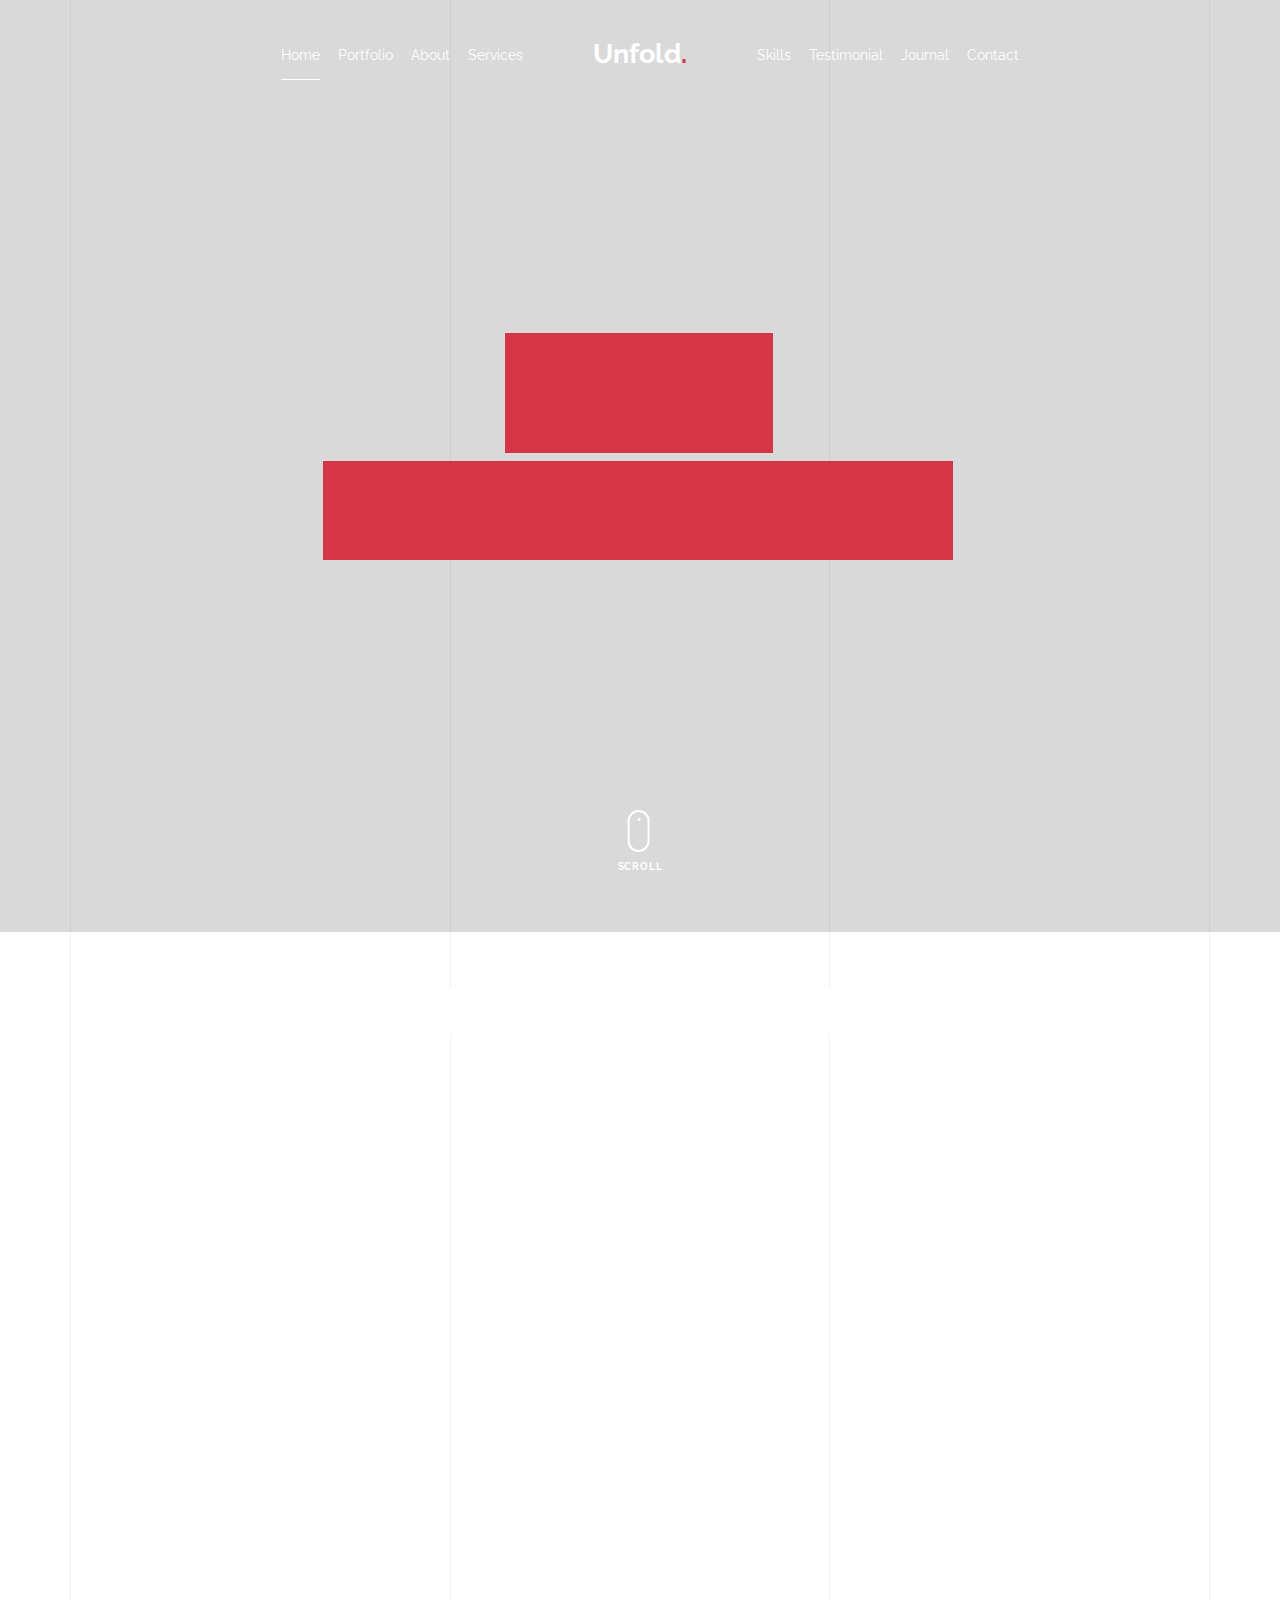
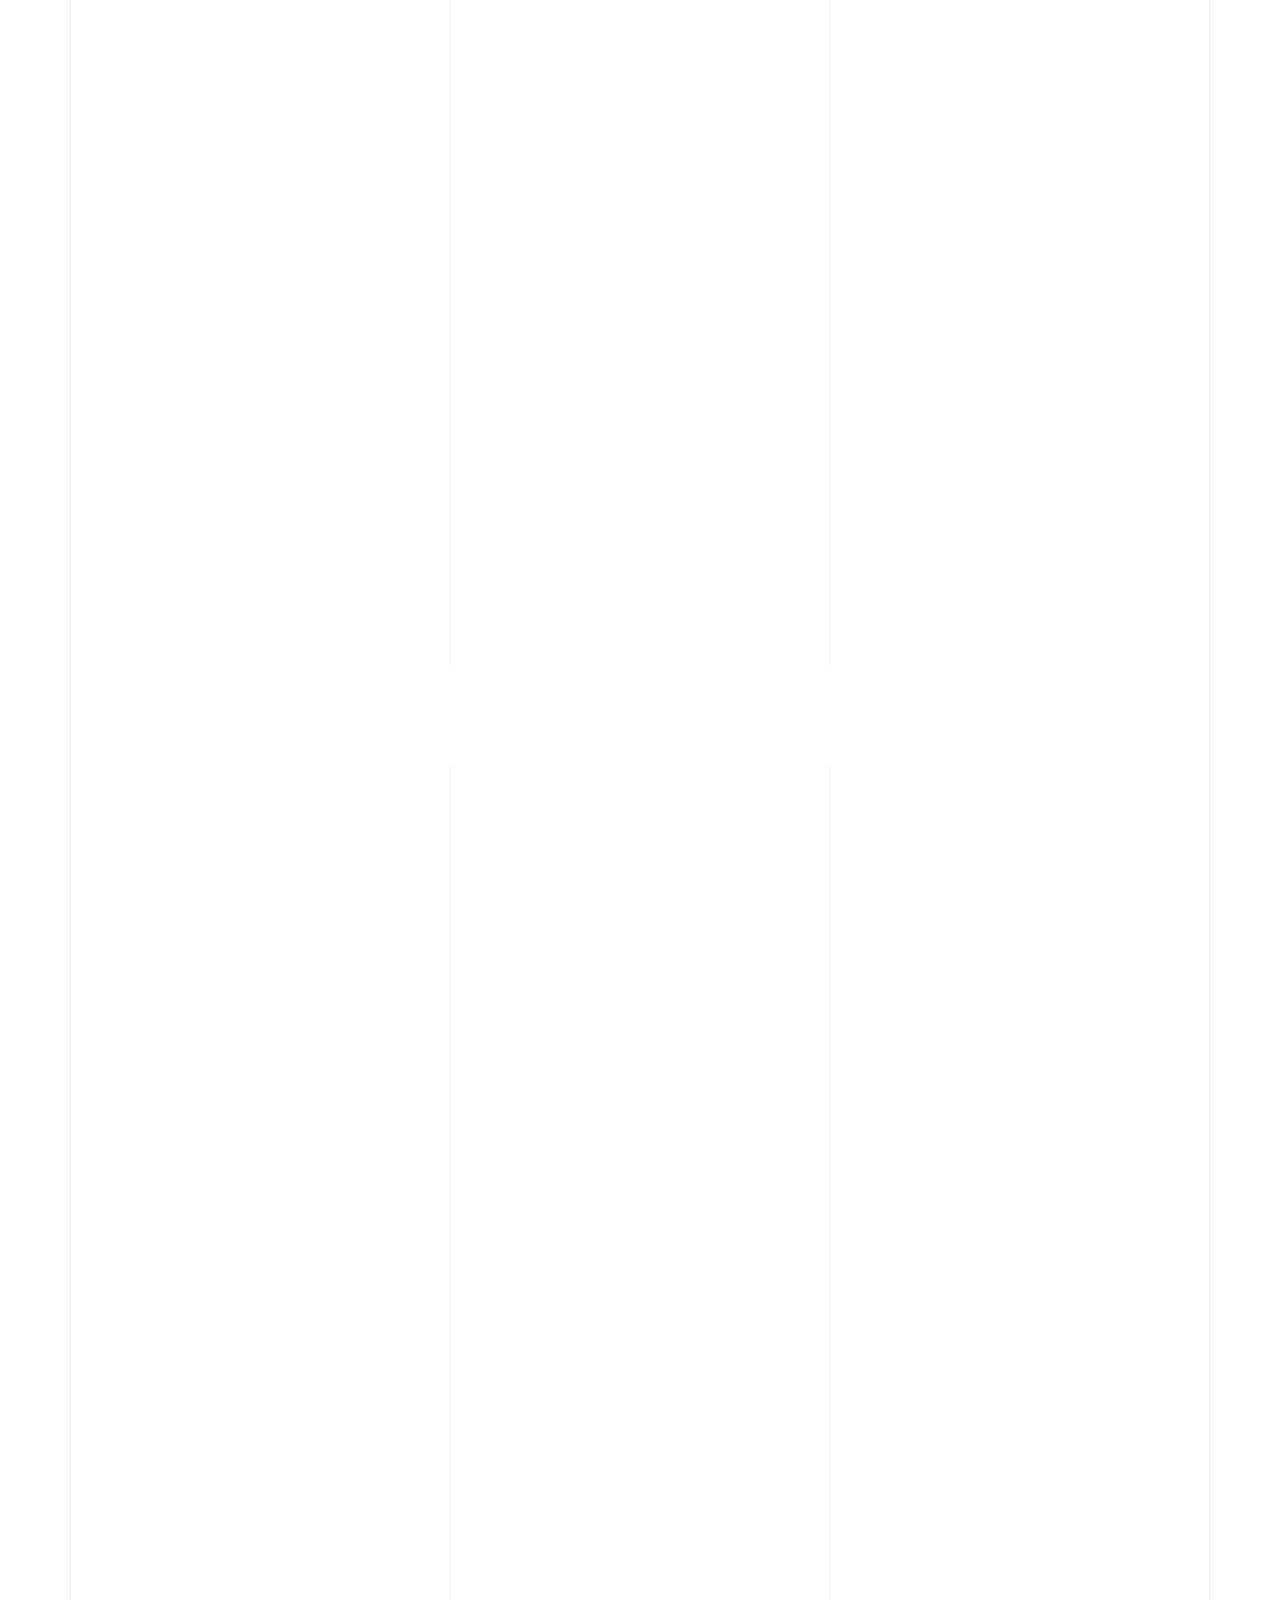
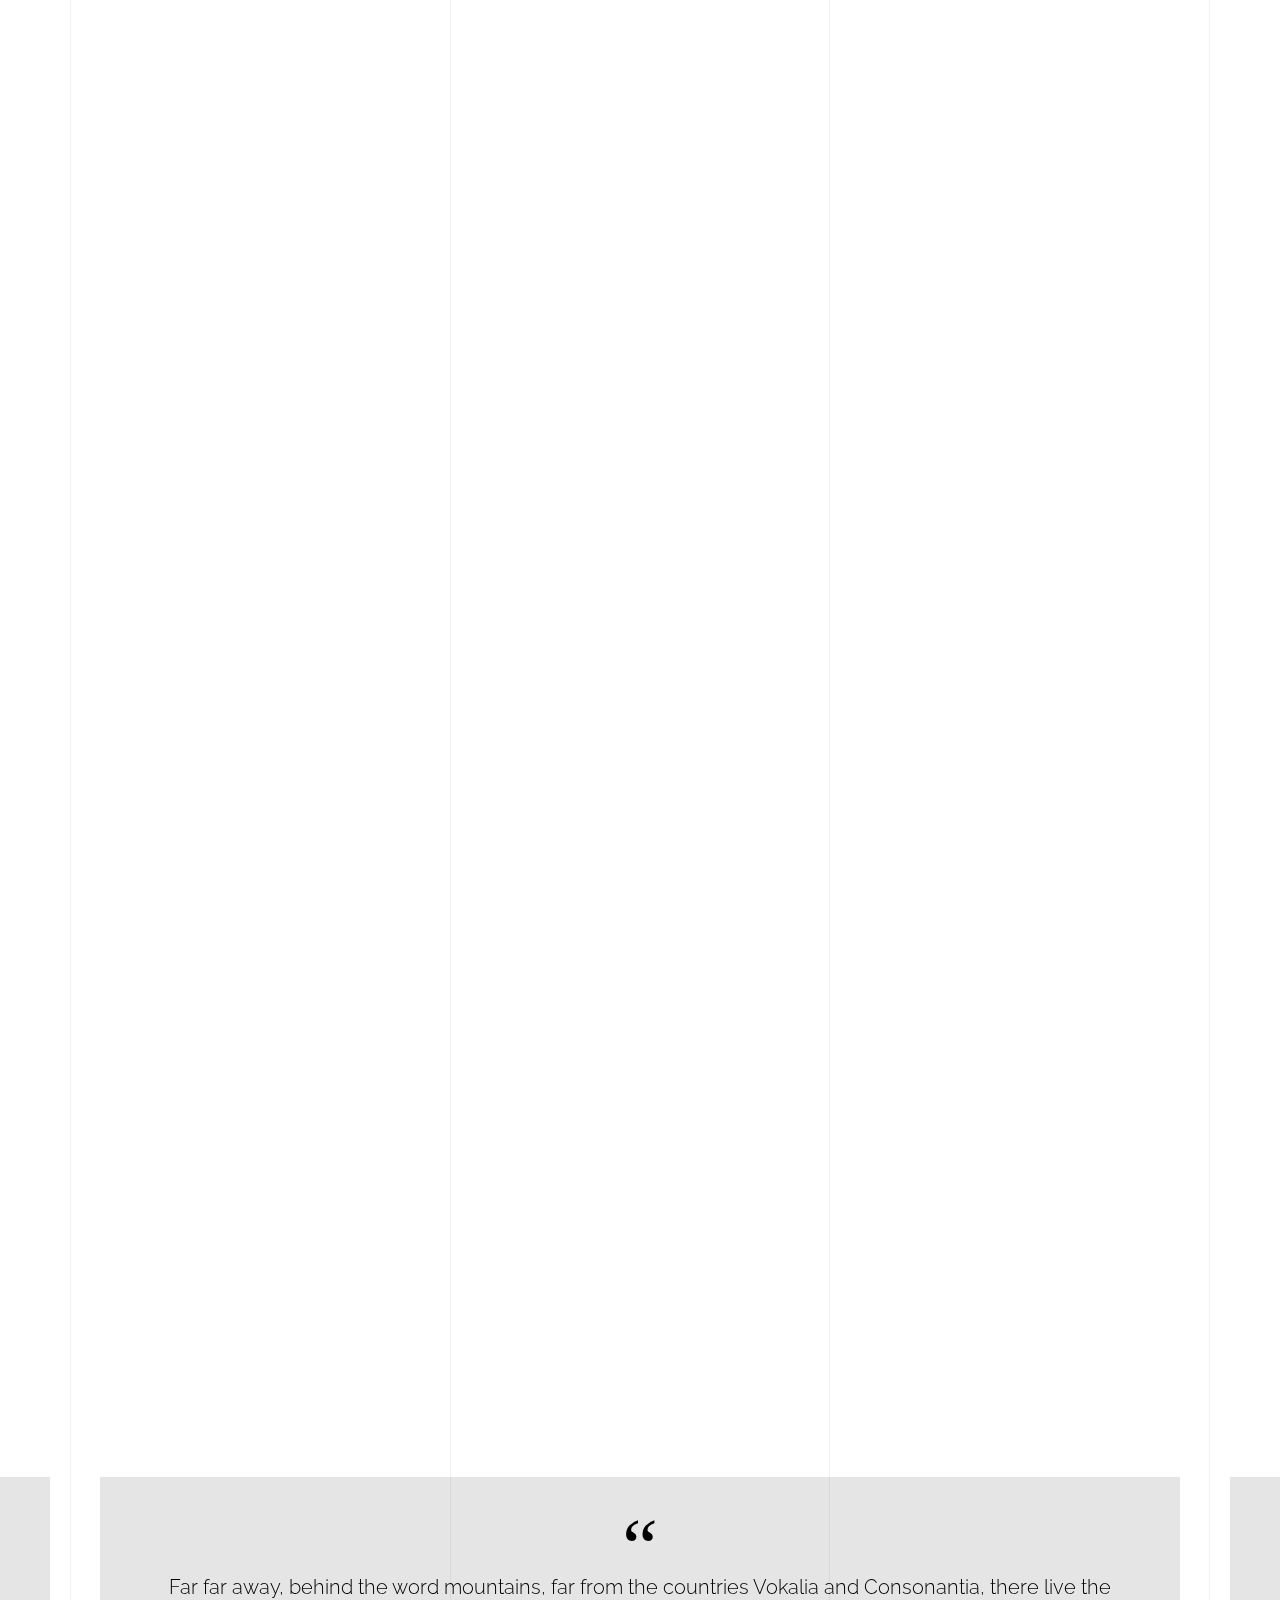
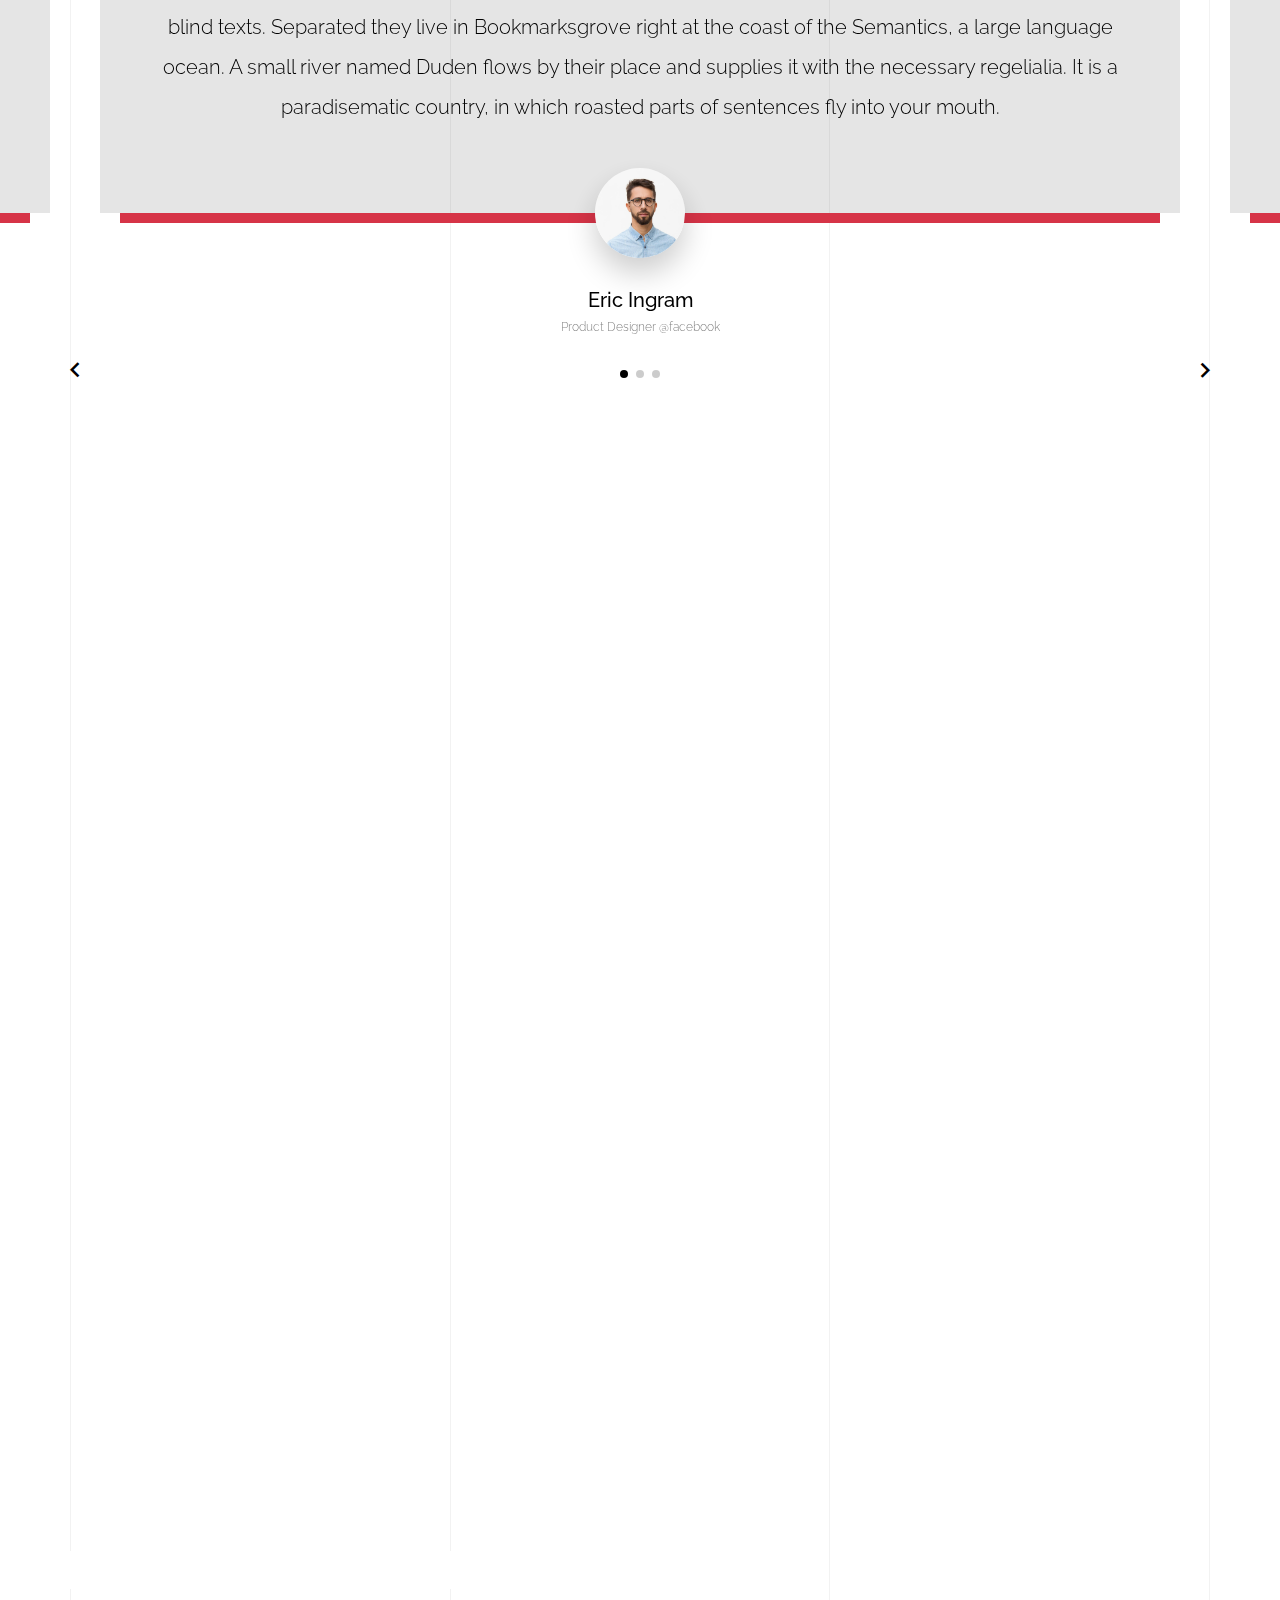
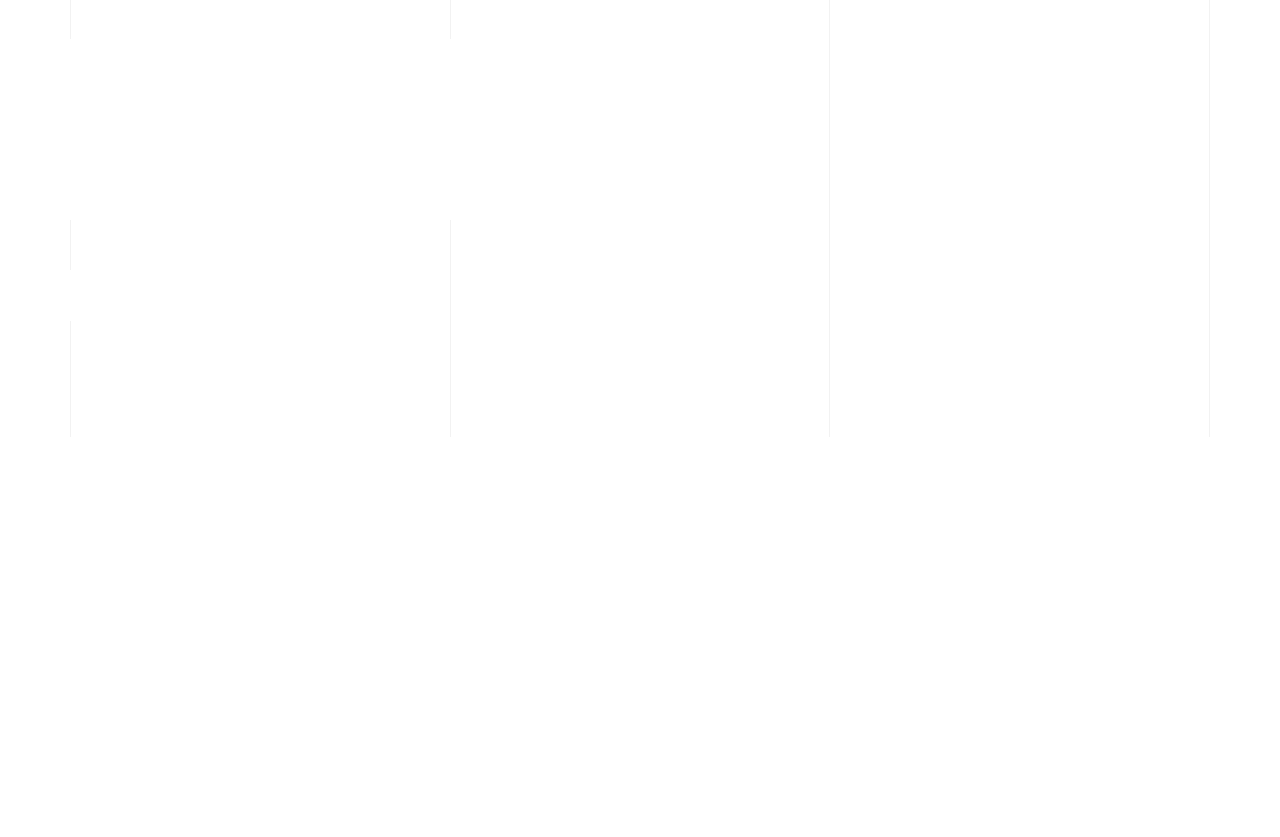
<file: light/index-video.html>
<!doctype html>
<html lang="en">
  <head>
    <title>Unfold &mdash; A onepage portfolio HTML template by Unslate.co</title>
    <meta charset="utf-8">
    <meta name="viewport" content="width=device-width, initial-scale=1, shrink-to-fit=no">
    
    <meta name="description" content="A onepage portfolio HTML template by Unslate.co">
    <meta name="keywords" content="html, css, javascript, jquery">
    <meta name="author" content="Unslate.co">

    <link rel="stylesheet" href="css/vendor/icomoon/style.css">
    <link rel="stylesheet" href="css/vendor/owl.carousel.min.css">
    <link rel="stylesheet" href="css/vendor/aos.css">
    <link rel="stylesheet" href="css/vendor/animate.min.css">
    <link rel="stylesheet" href="css/vendor/bootstrap.min.css">
    <link rel="stylesheet" href="css/vendor/jquery.fancybox.min.css">
    

    <!-- Theme Style -->
    <link rel="stylesheet" href="css/style.css">

  </head>
  <body data-spy="scroll" data-target=".site-nav-target" data-offset="200">

    <nav class="unslate_co--site-mobile-menu">
      <div class="close-wrap d-flex">
        <a href="#" class="d-flex ml-auto js-menu-toggle">
          <span class="close-label">Close</span>
          <div class="close-times">
            <span class="bar1"></span>
            <span class="bar2"></span>
          </div>
        </a>
      </div>
      <div class="site-mobile-inner"></div>
    </nav>


    <div class="unslate_co--site-wrap">

      <div class="unslate_co--site-inner">

        <div class="lines-wrap">
          <div class="lines-inner">
            <div class="lines"></div>
          </div>
        </div>
        <!-- END lines -->
      
      <nav class="unslate_co--site-nav site-nav-target">

        <div class="container">
        
          <div class="row align-items-center justify-content-between text-left">
            <div class="col-md-5 text-right">
              <ul class="site-nav-ul js-clone-nav text-left d-none d-lg-inline-block">
                <li class="has-children">
                  <a href="#home-section" class="nav-link">Home</a>
                  <ul class="dropdown">
                    <li>
                      <a href="index.html">Hero Image BG</a>
                    </li>
                    <li>
                      <a href="index-video.html">Video BG</a>
                    </li>
                    <li>
                      <a href="index-hero-slider.html">Hero Slider</a>
                    </li>
                    <li>
                      <a href="index-sidebar-menu.html">Sidebar Menu</a>
                    </li>
                    <li>
                      <a href="index-right-menu.html">Right Menu</a>
                    </li>
                  </ul>
                </li>
                <li><a href="#portfolio-section" class="nav-link">Portfolio</a></li>
                <li><a href="#about-section" class="nav-link">About</a></li>
                <li><a href="#services-section" class="nav-link">Services</a></li>
              </ul>
            </div>
            <div class="site-logo pos-absolute">
              <a href="index-video.html" class="unslate_co--site-logo">Unfold<span>.</span></a>
            </div>
            <div class="col-md-5 text-right text-lg-left">
              <ul class="site-nav-ul js-clone-nav text-left d-none d-lg-inline-block">
                <li><a href="#skills-section" class="nav-link">Skills</a></li>
                <li><a href="#testimonial-section" class="nav-link">Testimonial</a></li>
                <li><a href="#journal-section" class="nav-link">Journal</a></li>
                <li><a href="#contact-section" class="nav-link">Contact</a></li>
              </ul>

              <ul class="site-nav-ul-none-onepage text-right d-inline-block d-lg-none">
                <li><a href="#" class="js-menu-toggle">Menu</a></li>
              </ul>

            </div>
          </div>
        </div>

      </nav>
      <!-- END nav -->

      <div class="cover-v1 overlay jarallax-video" id="home-section">
        <div class="container">
          <div class="row align-items-center">
              
            <div class="col-md-7 mx-auto text-center">
              <h1 class="heading gsap-reveal-hero text-white">Unfold</h1>
              <h2 class="subheading gsap-reveal-hero text-white">I’m Eric Woodman A Product Designer Based In San Francisco</h2>
            </div>

          </div>
        </div>


        <!-- dov -->
        <a href="#portfolio-section" class="mouse-wrap smoothscroll">
          <span class="mouse">
            <span class="scroll"></span>
          </span>
          <span class="mouse-label">Scroll</span>
        </a>

      </div>
      <!-- END .cover-v1 -->


      <div class="unslate_co--section" id="portfolio-section">
        <div class="container">
          
          
          <div class="relative"><div class="loader-portfolio-wrap"><div class="loader-portfolio dark"></div></div> </div>
          <div id="portfolio-single-holder"></div>

          <div class="portfolio-wrapper">

            <div class="d-flex align-items-center mb-4 gsap-reveal gsap-reveal-filter">
              <h2 class="mr-auto heading-h2">Portfolio</h2>
              
              <a href="#" class="text-black js-filter d-inline-block d-lg-none">Filter</a>
              
              <div class="filter-wrap">
                <div class="filter ml-auto" id="filters">
                  <a href="#" class="active" data-filter="*">All</a>
                  <a href="#" data-filter=".web">Web</a>
                  <a href="#" data-filter=".branding">Branding</a>
                  <a href="#" data-filter=".illustration">Illustration</a>
                  <a href="#" data-filter=".packaging">Packaging</a>
                </div>
              </div>
            </div>


            
            <div id="posts" class="row gutter-isotope-item">
              <div class="item web branding col-sm-6 col-md-6 col-lg-4 isotope-mb-2">
                <a href="portfolio-single-1.html" class="portfolio-item ajax-load-page isotope-item gsap-reveal-img" data-id="1">
                    <div class="overlay">
                      <span class="wrap-icon icon-link2"></span>
                      <div class="portfolio-item-content">
                        <h3>Shoe Rebranding</h3>
                        <p>web, branding</p>
                      </div>
                    </div>
                    <img src="images/work_1_md.jpg" class="lazyload  img-fluid" alt="Images" />
                  </a>
              </div>
              <div class="item branding packaging illustration col-sm-6 col-md-6 col-lg-4 isotope-mb-2 ">
                <a href="portfolio-single-3.html" class="portfolio-item ajax-load-page item-portrait isotope-item gsap-reveal-img" data-id="3">
                    <div class="overlay">
                      <span class="wrap-icon icon-link2"></span>
                      <div class="portfolio-item-content">
                        <h3>Reworking</h3>
                        <p>branding, packaging, illustration</p>
                      </div>
                    </div>
                    <img src="images/work_2_md.jpg" class="lazyload  img-fluid" alt="Images" />
                  </a>
              </div>

              <div class="item branding packaging col-sm-6 col-md-6 col-lg-4 isotope-mb-2">
                <a href="portfolio-single-4.html" class="portfolio-item isotope-item ajax-load-page gsap-reveal-img" data-id="4">
                    <div class="overlay">
                      <span class="wrap-icon icon-link2"></span>
                      <div class="portfolio-item-content">
                        <h3>Modern Building</h3>
                        <p>branding, packaging</p>
                      </div>
                    </div>
                    <img src="images/work_3_md.jpg" class="lazyload  img-fluid" alt="Images" />
                  </a>
              </div>

              <div class="item web packaging col-sm-6 col-md-6 col-lg-4 isotope-mb-2">

                <a href="images/work_4_full.jpg" class="portfolio-item isotope-item gsap-reveal-img" data-fancybox="gallery" data-caption="Watch">
                    <div class="overlay">
                      <span class="wrap-icon icon-photo2"></span>
                      <div class="portfolio-item-content">
                        <h3>Watch</h3>
                        <p>web, packaging</p>
                      </div>
                    </div>
                    <img src="images/work_4_full.jpg" class="lazyload  img-fluid" alt="Images" />
                  </a>

              </div>

              <div class="item illustration packaging col-sm-6 col-md-6 col-lg-4 isotope-mb-2">
                <a href="images/work_5_md.jpg" class="portfolio-item isotope-item gsap-reveal-img" data-fancybox="gallery" data-caption="Shoe Rebranding">
                    <div class="overlay">
                      <span class="wrap-icon icon-photo2"></span>
                      <div class="portfolio-item-content">
                        <h3>Shoe Rebranding</h3>
                        <p>illustration, packaging</p>
                      </div>
                    </div>
                    <img src="images/work_5_md.jpg" class="lazyload  img-fluid" alt="Images" />
                  </a>
              </div>

              <div class="item web branding col-sm-6 col-md-6 col-lg-4 isotope-mb-2">
                <a href="portfolio-single-2.html" class="portfolio-item ajax-load-page item-portrait isotope-item gsap-reveal-img" data-id="2">
                    <div class="overlay">
                      <span class="wrap-icon icon-link2"></span>
                      <div class="portfolio-item-content">
                        <h3>Reshape</h3>
                        <p>web, branding</p>
                      </div>
                    </div>
                    <img src="images/work_6_md.jpg" class="lazyload  img-fluid" alt="Images" />
                  </a>
              </div>

              <div class="item branding packaging col-sm-6 col-md-6 col-lg-4 isotope-mb-2">
                <a href="images/work_7_a_md.jpg" class="portfolio-item item-portrait isotope-item gsap-reveal-img" data-fancybox="gallery" data-caption="Modern Building">
                    <div class="overlay">
                      <span class="wrap-icon icon-photo2"></span>
                      <div class="portfolio-item-content">
                        <h3>Modern Building</h3>
                        <p>branding, packaging</p>
                      </div>
                    </div>
                    <img src="images/work_7_a_md.jpg" class="lazyload  img-fluid" alt="Images" />
                  </a>
              </div>

              <div class="item web branding col-sm-6 col-md-6 col-lg-4 isotope-mb-2">
                <a href="https://www.youtube.com/watch?v=mwtbEGNABWU" class="portfolio-item isotope-item gsap-reveal-img" data-fancybox="gallery" data-caption="Showreel 2019">
                    <div class="overlay">
                      <span class="wrap-icon icon-play_circle_filled"></span>
                      <div class="portfolio-item-content">
                        <h3>Showreel 2019</h3>
                        <p>web, branding</p>
                      </div>
                    </div>
                    <img src="images/work_8_md.jpg" class="lazyload  img-fluid" alt="Images" />
                  </a>
              </div>

              <div class="item web illustration col-sm-6 col-md-6 col-lg-4 isotope-mb-2">
                <a href="images/work_9_a_md.jpg" class="portfolio-item isotope-item gsap-reveal-img" data-fancybox="gallery" data-caption="Render Packaging">
                    <div class="overlay">
                      <span class="wrap-icon icon-photo2"></span>
                      <div class="portfolio-item-content">
                        <h3>Render Packaging</h3>
                        <p>web, illustration</p>
                      </div>
                    </div>
                    <img src="images/work_9_a_md.jpg" class="lazyload  img-fluid" alt="Images" />
                  </a>
              </div>

            </div>
            
          </div>


        </div>
      </div>


      <div class="unslate_co--section">
        <div class="container">
          <div class="owl-carousel logo-slider">
            <div class="logo-v1 gsap-reveal">
              <img src="images/logo-google.png" alt="Image" class="img-fluid">
            </div>
            <div class="logo-v1 gsap-reveal">
              <img src="images/logo-puma.png" alt="Image" class="img-fluid">
            </div>
            <div class="logo-v1 gsap-reveal">
              <img src="images/logo-paypal.png" alt="Image" class="img-fluid">
            </div>
            <div class="logo-v1 gsap-reveal">
              <img src="images/logo-adobe.png" alt="Image" class="img-fluid">
            </div>
          </div>
        </div>
      </div>



      <div class="unslate_co--section" id="about-section">
        <div class="container">
          
          <div class="section-heading-wrap text-center mb-5">
            <h2 class="heading-h2 text-center divider"><span class="gsap-reveal">About Me</span></h2>
            <span class="gsap-reveal"><img src="images/divider.png" alt="divider" width="76"></span>
          </div>
          

          <div class="row mt-5 justify-content-between">
            <div class="col-lg-7 mb-5 mb-lg-0" data-aos="fade-up">
              <figure class="dotted-bg gsap-reveal-img">
                <img src="images/about_me_pic.jpg" alt="Image" class="img-fluid">
              </figure>
            </div>
            <div class="col-lg-4 pr-lg-5">
              <h3 class="mb-4 heading-h3"><span class="gsap-reveal">We can make it together</span></h3>
              <p class="lead gsap-reveal">Far far away, behind the word mountains, far from the countries Vokalia and Consonantia, there <a href="#">live the blind</a> texts. </p>
              <p class="mb-4 gsap-reveal">A small river named Duden flows by their place and supplies it with the necessary regelialia. It is a paradisematic country, in which roasted parts of sentences fly into your mouth.</p>
              <p class="gsap-reveal"><a href="#" class="btn btn-outline-pill btn-custom-light">Download my CV</a></p>
            </div>
          </div>
        </div>
      </div>

      <div class="unslate_co--section" id="services-section">
        <div class="container">

          <div class="section-heading-wrap text-center mb-5">
            <h2 class="heading-h2 text-center divider"><span class="gsap-reveal">My Services</span></h2>
            <span class="gsap-reveal"><img src="images/divider.png" alt="divider" width="76"></span>
          </div>

          <div class="row gutter-v3">
            <div class="col-md-6 col-lg-4 mb-4">
              <div class="feature-v1" data-aos="fade-up" data-aos-delay="0">
                <div class="wrap-icon mb-3">
                  <img src="images/svg/001-options.svg" alt="Image" width="45">
                </div>
                <h3>Digital <br> Strategy</h3>
                <p>A small river named Duden flows by their place and supplies it with the necessary regelialia. </p>
              </div> 
            </div>
            <div class="col-md-6 col-lg-4 mb-4">
              <div class="feature-v1" data-aos="fade-up" data-aos-delay="100">
                <div class="wrap-icon mb-3">
                  <img src="images/svg/002-chat.svg" alt="Icon" width="45">
                </div>
                <h3>Web <br> Design</h3>
                <p>A small river named Duden flows by their place and supplies it with the necessary regelialia. </p>
              </div> 
            </div>
            <div class="col-md-6 col-lg-4 mb-4">
              <div class="feature-v1" data-aos="fade-up" data-aos-delay="200">
                <div class="wrap-icon mb-3">
                  <img src="images/svg/003-contact-book.svg" alt="Image" class="img-fluid" width="45">
                </div>
                <h3>User <br> Experience</h3>
                <p>A small river named Duden flows by their place and supplies it with the necessary regelialia. </p>
              </div> 
            </div>

            <div class="col-md-6 col-lg-4 mb-4">
              <div class="feature-v1" data-aos="fade-up" data-aos-delay="0">
                <div class="wrap-icon mb-3">
                  <img src="images/svg/004-percentage.svg" alt="Image" width="45">
                </div>
                <h3>Web <br> Development</h3>
                <p>A small river named Duden flows by their place and supplies it with the necessary regelialia. </p>
              </div> 
            </div>
            <div class="col-md-6 col-lg-4 mb-4">
              <div class="feature-v1" data-aos="fade-up" data-aos-delay="100">
                <div class="wrap-icon mb-3">
                  <img src="images/svg/006-goal.svg" alt="Image" width="45">
                </div>
                <h3>WordPress <br> Solutions</h3>
                <p>A small river named Duden flows by their place and supplies it with the necessary regelialia. </p>
              </div> 
            </div>
            <div class="col-md-6 col-lg-4 mb-4">
              <div class="feature-v1" data-aos="fade-up" data-aos-delay="200">
                <div class="wrap-icon mb-3">
                  <img src="images/svg/005-line-chart.svg" alt="Image" width="45">
                </div>
                <h3>Mobile <br> Applications</h3>
                <p>A small river named Duden flows by their place and supplies it with the necessary regelialia. </p>
              </div> 
            </div>

          </div>

        </div>
      </div>

      <div class="unslate_co--section section-counter" id="skills-section">
        <div class="container">
          <div class="section-heading-wrap text-center mb-5">
            <h2 class="heading-h2 text-center divider"><span class="gsap-reveal">My Skills</span></h2>
            <span class="gsap-reveal"><img src="images/divider.png" alt="divider" width="76"></span>
          </div>


          <div class="row pt-5">
            <div class="col-6 col-sm-6 mb-5 mb-lg-0 col-md-6 col-lg-3" data-aos="fade-up" data-aos-delay="0">
              <div class="counter-v1 text-center">
                <span class="number-wrap">
                  <span class="number number-counter" data-number="90">0</span>
                  <span class="append-text">%</span>
                </span>
                <span class="counter-label">WordPress</span>
              </div>
            </div>
            <div class="col-6 col-sm-6 mb-5 mb-lg-0 col-md-6 col-lg-3" data-aos="fade-up" data-aos-delay="100">
              <div class="counter-v1 text-center">
                <span class="number-wrap">
                  <span class="number number-counter" data-number="99">0</span>
                  <span class="append-text">%</span>
                </span>
                <span class="counter-label">HTML/CSS</span>
              </div>
            </div>
            <div class="col-6 col-sm-6 mb-5 mb-lg-0 col-md-6 col-lg-3" data-aos="fade-up" data-aos-delay="200">
              <div class="counter-v1 text-center">
                <span class="number-wrap">
                  <span class="number number-counter" data-number="95">0</span>
                  <span class="append-text">%</span>
                </span>
                <span class="counter-label">jQuery</span>
              </div>
            </div>
            <div class="col-6 col-sm-6 mb-5 mb-lg-0 col-md-6 col-lg-3" data-aos="fade-up" data-aos-delay="300">
              <div class="counter-v1 text-center">
                <span class="number-wrap">
                  <span class="number number-counter" data-number="100">0</span>
                  <span class="append-text">%</span>
                </span>
                <span class="counter-label">Design</span>
              </div>
            </div>
          </div>
        </div>
      </div>
      <!-- END .counter -->

      <div class="unslate_co--section" id="testimonial-section">
        <div class="container">
          <div class="section-heading-wrap text-center mb-5">
            <h2 class="heading-h2 text-center divider"><span class="gsap-reveal">My Happy Clients</span></h2>
            <span class="gsap-reveal"><img src="images/divider.png" alt="divider" width="76"></span>
          </div>
        </div>

        <div class="owl-carousel testimonial-slider">
          <div>
            <div class="testimonial-v1">
              <div class="testimonial-inner-bg">
                <span class="quote">&ldquo;</span>
                <blockquote>
                  Far far away, behind the word mountains, far from the countries Vokalia and Consonantia, there live the blind texts. Separated they live in Bookmarksgrove right at the coast of the Semantics, a large language ocean. A small river named Duden flows by their place and supplies it with the necessary regelialia. It is a paradisematic country, in which roasted parts of sentences fly into your mouth.
                </blockquote>
              </div>
              
              <div class="testimonial-author-info">
                <img src="images/person_man_1.jpg" alt="Image">
                <h3>Eric Ingram</h3>
                <span class="d-block position">Product Designer @facebook</span>
              </div>

            </div>
          </div>
          <div>
            <div class="testimonial-v1">
              <div class="testimonial-inner-bg">
                <span class="quote">&ldquo;</span>
                <blockquote>
                  Far far away, behind the word mountains, far from the countries Vokalia and Consonantia, there live the blind texts. Separated they live in Bookmarksgrove right at the coast of the Semantics, a large language ocean. A small river named Duden flows by their place and supplies it with the necessary regelialia. It is a paradisematic country, in which roasted parts of sentences fly into your mouth.
                </blockquote>
              </div>
              
              <div class="testimonial-author-info">
                <img src="images/person_man_2.jpg" alt="Image">
                <h3>Ryan Mullins</h3>
                <span class="d-block position">Product Designer @Shopify</span>
              </div>

            </div>
          </div>
          <div>
            <div class="testimonial-v1">
              <div class="testimonial-inner-bg">
                <span class="quote">&ldquo;</span>
                <blockquote>
                  Far far away, behind the word mountains, far from the countries Vokalia and Consonantia, there live the blind texts. Separated they live in Bookmarksgrove right at the coast of the Semantics, a large language ocean. A small river named Duden flows by their place and supplies it with the necessary regelialia. It is a paradisematic country, in which roasted parts of sentences fly into your mouth.
                </blockquote>
              </div>
              
              <div class="testimonial-author-info">
                <img src="images/person_woman_1.jpg" alt="Image">
                <h3>Erica Miller</h3>
                <span class="d-block position">Product Designer @Twitter</span>
              </div>

            </div>
          </div>
        </div>

      </div>
      <!-- END testimonial -->

      <div class="unslate_co--section" id="journal-section">
        <div class="container">
          <div class="section-heading-wrap text-center mb-5">
            <h2 class="heading-h2 text-center divider"><span class="gsap-reveal">My Journal</span></h2>
            <span class="gsap-reveal"><img src="images/divider.png" alt="divider" width="76"></span>
          </div>

          
          <div class="row gutter-v4 align-items-stretch">
            <div class="col-sm-6 col-md-6 col-lg-8 blog-post-entry" data-aos="fade-up" data-aos-delay="0">

              <a href="blog-single.html" class="grid-item blog-item w-100 h-100">
                <div class="overlay">
                  <div class="portfolio-item-content">
                    <h3>A Mounteering Guide For Beginners</h3>
                    <p class="post-meta">By Joefrey <span class="small">&bullet;</span> 5 mins read</p>
                  </div>
                </div>
                <img src="images/post_1.jpg" class="lazyload" alt="Image" />
              </a>


            </div>
            <div class="col-sm-6 col-md-6 col-lg-4 blog-post-entry" data-aos="fade-up" data-aos-delay="100">
              <a href="blog-single.html" class="grid-item blog-item w-100 h-100">
                <div class="overlay">
                  <div class="portfolio-item-content">
                    <h3>A Mounteering Guide For Beginners</h3>
                    <p class="post-meta">By Joefrey <span class="small">&bullet;</span> 5 mins read</p>
                  </div>
                </div>
                <img src="images/post_2.jpg" class="lazyload" alt="Image" />
              </a>
            </div>


            <div class="col-sm-6 col-md-6 col-lg-4 blog-post-entry" data-aos="fade-up" data-aos-delay="0">

              <a href="blog-single.html" class="grid-item blog-item w-100 h-100">
                <div class="overlay">
                  <div class="portfolio-item-content">
                    <h3>A Mounteering Guide For Beginners</h3>
                    <p class="post-meta">By Joefrey <span class="small">&bullet;</span> 5 mins read</p>
                  </div>
                </div>
                <img src="images/post_3.jpg" class="lazyload" alt="Image" />
              </a>


            </div>
            <div class="col-sm-6 col-md-6 col-lg-4 blog-post-entry" data-aos="fade-up" data-aos-delay="100">
              <a href="blog-single.html" class="grid-item blog-item w-100 h-100">
                <div class="overlay">
                  <div class="portfolio-item-content">
                    <h3>A Mounteering Guide For Beginners</h3>
                    <p class="post-meta">By Joefrey <span class="small">&bullet;</span> 5 mins read</p>
                  </div>
                </div>
                <img src="images/post_4.jpg" class="lazyload" alt="Image" />
              </a>
            </div>

            <div class="col-sm-6 col-md-6 col-lg-4 blog-post-entry" data-aos="fade-up" data-aos-delay="200">
              <a href="blog-single.html" class="grid-item blog-item w-100 h-100">
                <div class="overlay">
                  <div class="portfolio-item-content">
                    <h3>A Mounteering Guide For Beginners</h3>
                    <p class="post-meta">By Joefrey <span class="small">&bullet;</span> 5 mins read</p>
                  </div>
                </div>
                <img src="images/post_5.jpg" class="lazyload" alt="Image" />
              </a>
            </div>


          </div>

        </div>
      </div>
      <!-- END blog posts -->


      <div class="unslate_co--section" id="contact-section">
        <div class="container">
          <div class="section-heading-wrap text-center mb-5">
            <h2 class="heading-h2 text-center divider"><span class="gsap-reveal">Get In Touch</span></h2>
            <span class="gsap-reveal"><img src="images/divider.png" alt="divider" width="76"></span>
          </div>


          <div class="row justify-content-between">
            
            <div class="col-md-6">
              <form method="post" class="form-outline-style-v1" id="contactForm">
                <div class="form-group row mb-0">

                  <div class="col-lg-6 form-group gsap-reveal">
                    <label for="name">Name</label>
                    <input name="name" type="text" class="form-control" id="name">
                  </div>
                  <div class="col-lg-6 form-group gsap-reveal">
                    <label for="email">Email</label>
                    <input name="email" type="email" class="form-control" id="email">
                  </div>
                  <div class="col-lg-12 form-group gsap-reveal">
                    <label for="message">Write your message...</label>
                    <textarea name="message" id="message" cols="30" rows="7" class="form-control"></textarea>
                  </div>
                </div>
                <div class="form-group row gsap-reveal">
                    <div class="col-md-12 d-flex align-items-center">
                      <input type="submit" class="btn btn-outline-pill btn-custom-light mr-3" value="Send Message">
                      <span class="submitting"></span>
                    </div>
                  </div>
              </form>
              <div id="form-message-warning" class="mt-4"></div> 
              <div id="form-message-success">
                Your message was sent, thank you!
              </div>

            </div>

            <div class="col-md-4">
              <div class="contact-info-v1">
                <div class="gsap-reveal d-block">
                  <span class="d-block contact-info-label">Email</span>
                  <a href="#" class="contact-info-val">info@unslate.co</a>
                </div>
                <div class="gsap-reveal d-block">
                  <span class="d-block contact-info-label">Phone</span>
                  <a href="#" class="contact-info-val">+12 345 6789 012</a>
                </div>
                <div class="gsap-reveal d-block">
                  <span class="d-block contact-info-label">Address</span>
                  <address class="contact-info-val">273 South Riverview Rd. <br> New York, NY 10011</address>
                </div>
              </div>
            </div>

          </div>
        </div>
      </div>
      </div> 

      <footer class="unslate_co--footer unslate_co--section">
        <div class="container">
          <div class="row justify-content-center">
            <div class="col-md-7">
              
              <div class="footer-site-logo"><a href="#">Unfold<span>.</span></a></div>

              <ul class="footer-site-social">
                <li><a href="#">Facebook</a></li>
                <li><a href="#">Twitter</a></li>
                <li><a href="#">Instagram</a></li>
                <li><a href="#">Dribbble</a></li>
                <li><a href="#">Behance</a></li>
              </ul>

              <p class="site-copyright">
                <small>&copy; 2020 <a href="#">Unfold</a>. All Rights Reserved. Design with <span class="icon-heart text-danger"></span> by <a href="#">Unslate.co</a>.</small>
              </p>

            </div>
          </div>
        </div>
      </footer>

      
    </div>

    <!-- Loader -->
    <div id="unslate_co--overlayer"></div>
    <div class="site-loader-wrap">
      <div class="site-loader dark"></div>
    </div>

    <script src="js/scripts-dist.js"></script>
    <script src="js/main.js"></script>

    <!-- Global site tag (gtag.js) - Google Analytics -->
<script async src="https://www.googletagmanager.com/gtag/js?id=UA-157808202-1"></script>
<script>
  window.dataLayer = window.dataLayer || [];
  function gtag(){dataLayer.push(arguments);}
  gtag('js', new Date());

  gtag('config', 'UA-157808202-1');
</script>

  </body>
</html>
</file>
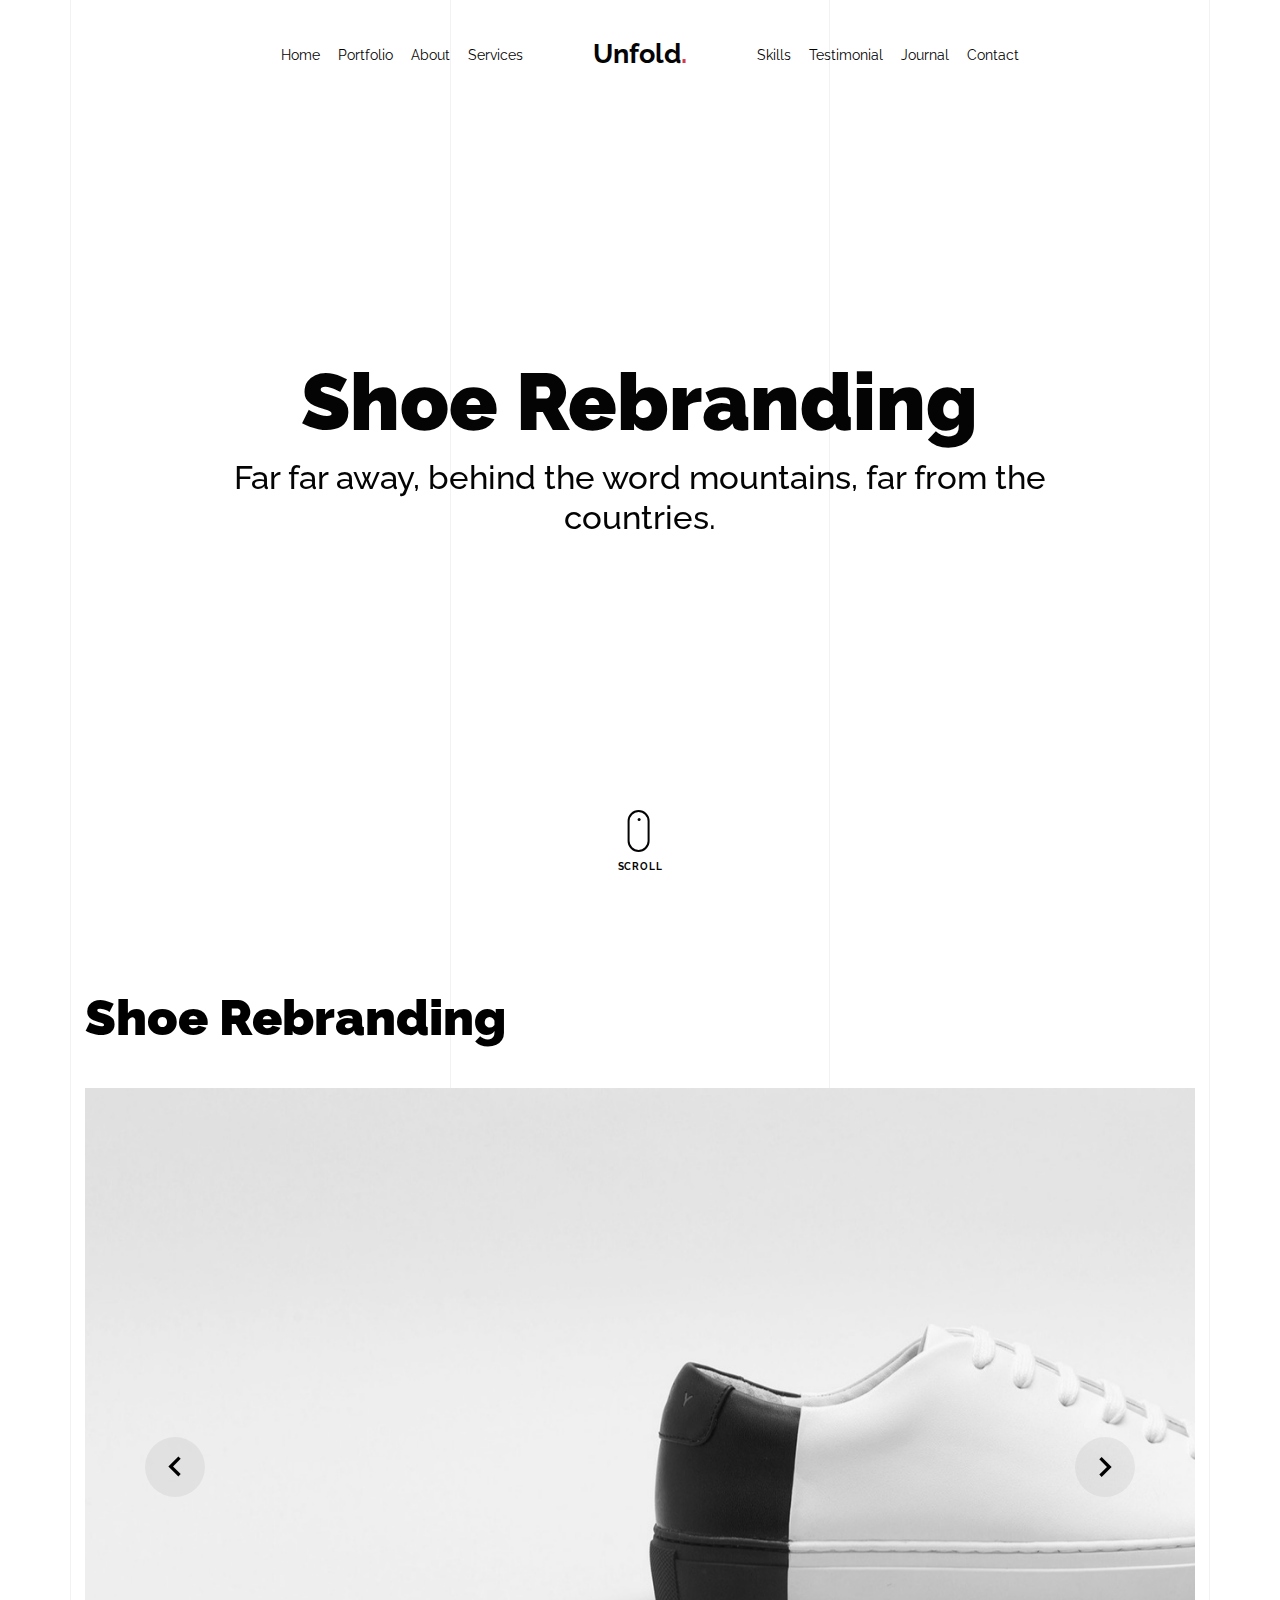
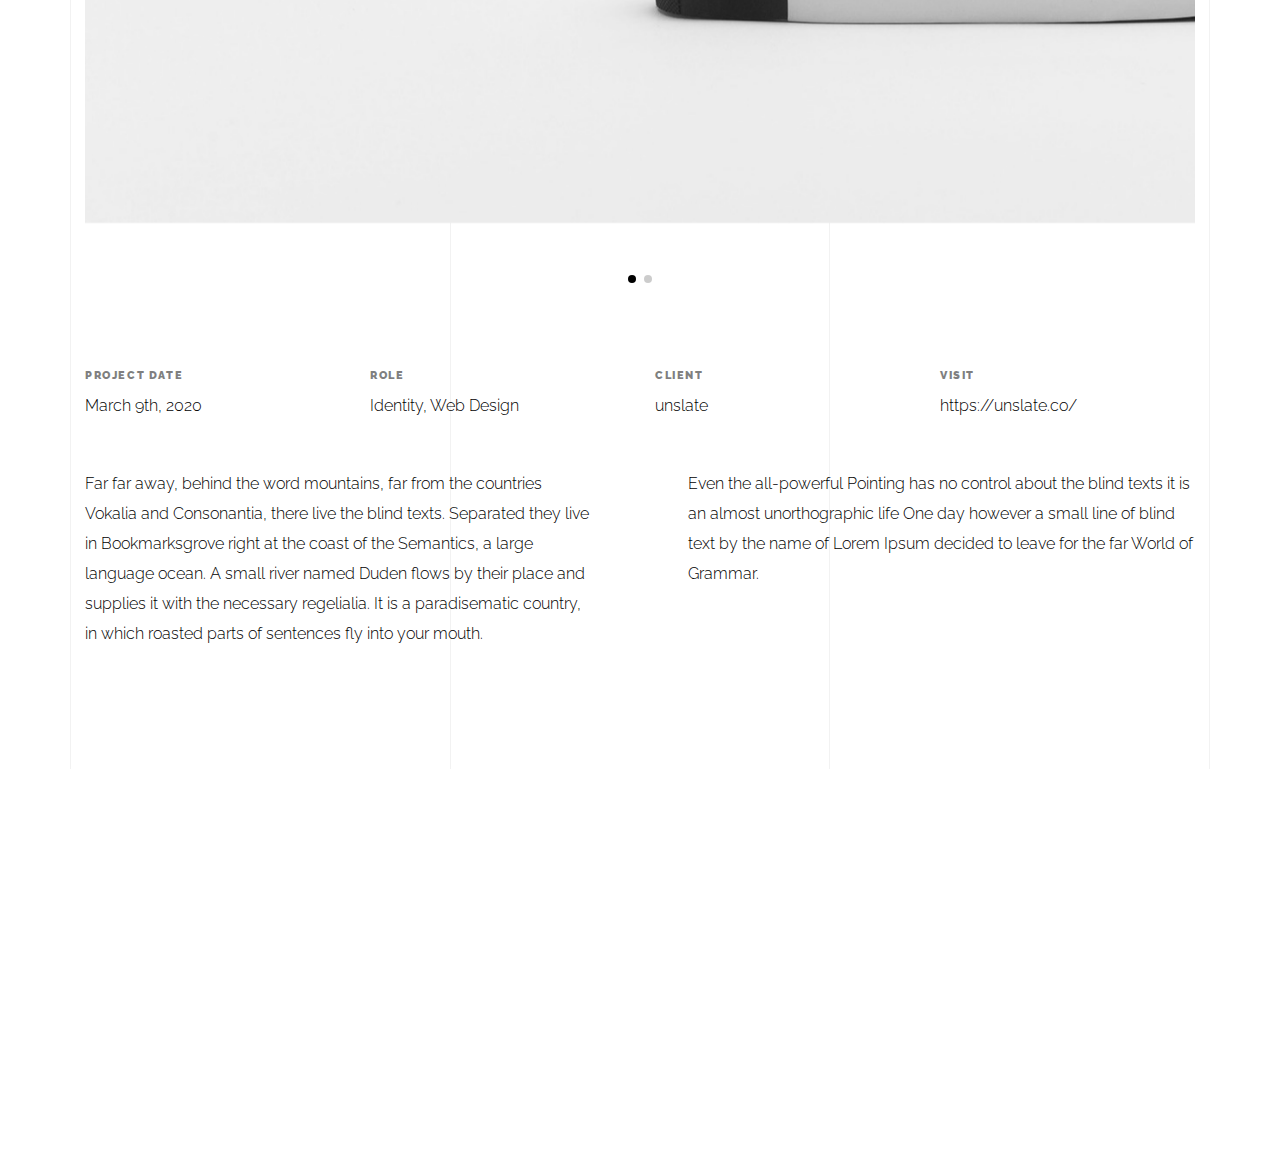
<file: light/portfolio-single-1.html>
<!doctype html>
<html lang="en">

<head>
  <title>Unfold &mdash; A onepage portfolio HTML template by Unslate.co</title>
  <meta charset="utf-8">
  <meta name="viewport" content="width=device-width, initial-scale=1, shrink-to-fit=no">
  
  <meta name="description" content="A onepage portfolio HTML template by Unslate.co">
  <meta name="keywords" content="html, css, javascript, jquery">
  <meta name="author" content="Unslate.co">

  <link rel="stylesheet" href="css/vendor/icomoon/style.css">
  <link rel="stylesheet" href="css/vendor/owl.carousel.min.css">
  <link rel="stylesheet" href="css/vendor/aos.css">
  <link rel="stylesheet" href="css/vendor/animate.min.css">
  <link rel="stylesheet" href="css/vendor/bootstrap.min.css">
  <link rel="stylesheet" href="css/vendor/jquery.fancybox.min.css">

  <!-- Theme Style -->
  <link rel="stylesheet" href="css/style.css">

</head>

<body data-spy="scroll" data-target=".site-nav-target" data-offset="200">

  <nav class="unslate_co--site-mobile-menu">
    <div class="close-wrap d-flex">
      <a href="#" class="d-flex ml-auto js-menu-toggle">
        <span class="close-label">Close</span>
        <div class="close-times">
          <span class="bar1"></span>
          <span class="bar2"></span>
        </div>
      </a>
    </div>
    <div class="site-mobile-inner"></div>
  </nav>

  <div class="unslate_co--site-wrap">

    <div class="unslate_co--site-inner">

      <div class="lines-wrap">
          <div class="lines-inner">
            <div class="lines"></div>
          </div>
        </div>
        <!-- END lines -->

      <nav class="unslate_co--site-nav dark site-nav-target">

        <div class="container">

          <div class="row align-items-center justify-content-between text-left">
            <div class="col-md-5 text-right">
              <ul class="site-nav-ul js-clone-nav text-left d-none d-lg-inline-block">
                <li class="has-children">
                  <a href="index.html#home-section" class="nav-link">Home</a>
                  <ul class="dropdown">
                    <li>
                      <a href="index.html">Hero Image BG</a>
                    </li>
                    <li>
                      <a href="index-video.html">Video BG</a>
                    </li>
                    <li>
                      <a href="index-hero-slider.html">Hero Slider</a>
                    </li>
                    <li>
                      <a href="index-sidebar-menu.html">Sidebar Menu</a>
                    </li>
                    <li>
                      <a href="index-right-menu.html">Right Menu</a>
                    </li>
                  </ul>
                </li>
                <li><a href="index.html#portfolio-section" class="nav-link">Portfolio</a></li>
                <li><a href="index.html#about-section" class="nav-link">About</a></li>
                <li><a href="index.html#services-section" class="nav-link">Services</a></li>
              </ul>
            </div>
            <div class="site-logo pos-absolute">
              <a href="index.html" class="unslate_co--site-logo">Unfold<span>.</span></a>
            </div>
            <div class="col-md-5 text-right text-lg-left">
              <ul class="site-nav-ul js-clone-nav text-left d-none d-lg-inline-block">
                <li><a href="index.html#skills-section" class="nav-link">Skills</a></li>
                <li><a href="index.html#testimonial-section" class="nav-link">Testimonial</a></li>
                <li><a href="index.html#journal-section" class="nav-link">Journal</a></li>
                <li><a href="index.html#contact-section" class="nav-link">Contact</a></li>
              </ul>

              <ul class="site-nav-ul-none-onepage text-right d-inline-block d-lg-none">
                <li><a href="#" class="js-menu-toggle">Menu</a></li>
              </ul>

            </div>
          </div>
        </div>

      </nav>
      <!-- END nav -->

      <div class="cover-v1 jarallax" style="" id="home-section">
        <div class="container">
          <div class="row align-items-center">

            <div class="col-md-10 mx-auto text-center">
              <h1 class="heading" data-aos="fade-up">Shoe Rebranding</h1>
              <h2 class="subheading" data-aos="fade-up" data-aos-delay="100">Far far away, behind the word mountains, far from the countries.</h2>
            </div>

          </div>
        </div>

        <!-- dov -->
        <a href="#portfolio-single-section" class="mouse-wrap dark smoothscroll">
          <span class="mouse">
            <span class="scroll"></span>
          </span>
          <span class="mouse-label">Scroll</span>
        </a>

      </div>
      <!-- END .cover-v1 -->

      <div class="container">
        <div class="portfolio-single-wrap unslate_co--section" id="portfolio-single-section">

          <div class="portfolio-single-inner">
            <h2 class="heading-portfolio-single-h2">Shoe Rebranding</h2>

            <div class="row justify-content-between mb-5">
              <div class="col-12 mb-4">
                <div class="owl-carousel single-slider">
                  <figure class="mb-4">
                    <img src="images/work_1_full.jpg" alt="Image" class="img-fluid">
                  </figure>
                  <figure class="mb-4">
                    <img src="images/work_1_a_full.jpg" alt="Image" class="img-fluid">
                  </figure>
                </div>
              </div>
              <div class="col-12 mb-5">
                <div class="row">
                  <div class="col-sm-6 col-md-6 col-lg-3">
                    <div class="detail-v1">
                      <span class="detail-label">Project Date</span>
                      <span class="detail-val">March 9th, 2020</span>
                    </div>
                  </div>
                  <div class="col-sm-6 col-md-6 col-lg-3">
                    <div class="detail-v1">
                      <span class="detail-label">Role</span>
                      <span class="detail-val"><a href="#">Identity</a>, <a href="#">Web Design</a></span>
                    </div>
                  </div>
                  <div class="col-sm-6 col-md-6 col-lg-3">
                    <div class="detail-v1">
                      <span class="detail-label">Client</span>
                      <span class="detail-val">unslate</span>
                    </div>
                  </div>
                  <div class="col-sm-6 col-md-6 col-lg-3">
                    <div class="detail-v1">
                      <span class="detail-label">Visit</span>
                      <span class="detail-val"><a href="#">https://unslate.co/</a></span>
                    </div>
                  </div>
                </div>
              </div>
              <div class="col-md-6 pr-md-5">
                <p>Far far away, behind the word mountains, far from the countries Vokalia and Consonantia, there live the blind texts. Separated they live in Bookmarksgrove right at the coast of the Semantics, a large language ocean. A small river named Duden flows by their place and supplies it with the necessary regelialia. It is a paradisematic country, in which roasted parts of sentences fly into your mouth.</p>
              </div>
              <div class="col-md-6 pl-md-5">
                <p>Even the all-powerful Pointing has no control about the blind texts it is an almost unorthographic life One day however a small line of blind text by the name of Lorem Ipsum decided to leave for the far World of Grammar.</p>
              </div>
            </div>


          </div>
        </div>
      </div>
    </div>

    <footer class="unslate_co--footer unslate_co--section">
      <div class="container">
        <div class="row justify-content-center">
          <div class="col-md-7">

            <div class="footer-site-logo"><a href="#">Unfold<span>.</span></a></div>

            <ul class="footer-site-social">
              <li><a href="#">Facebook</a></li>
              <li><a href="#">Twitter</a></li>
              <li><a href="#">Instagram</a></li>
              <li><a href="#">Dribbble</a></li>
              <li><a href="#">Behance</a></li>
            </ul>

            <p class="site-copyright">
              <small>&copy; 2020 <a href="#">Unfold</a>. All Rights Reserved. Design with <span class="icon-heart text-danger"></span> by <a href="#">Unslate.co</a>.</small>
            </p>

          </div>
        </div>
      </div>
    </footer>

  </div>

  <!-- Loader -->
  <div id="unslate_co--overlayer"></div>
  <div class="site-loader-wrap">
    <div class="site-loader"></div>
  </div>

  <script src="js/scripts-dist.js"></script>
  <script src="js/main.js"></script>

  <!-- Global site tag (gtag.js) - Google Analytics -->
<script async src="https://www.googletagmanager.com/gtag/js?id=UA-157808202-1"></script>
<script>
  window.dataLayer = window.dataLayer || [];
  function gtag(){dataLayer.push(arguments);}
  gtag('js', new Date());

  gtag('config', 'UA-157808202-1');
</script>

</body>

</html>
</file>
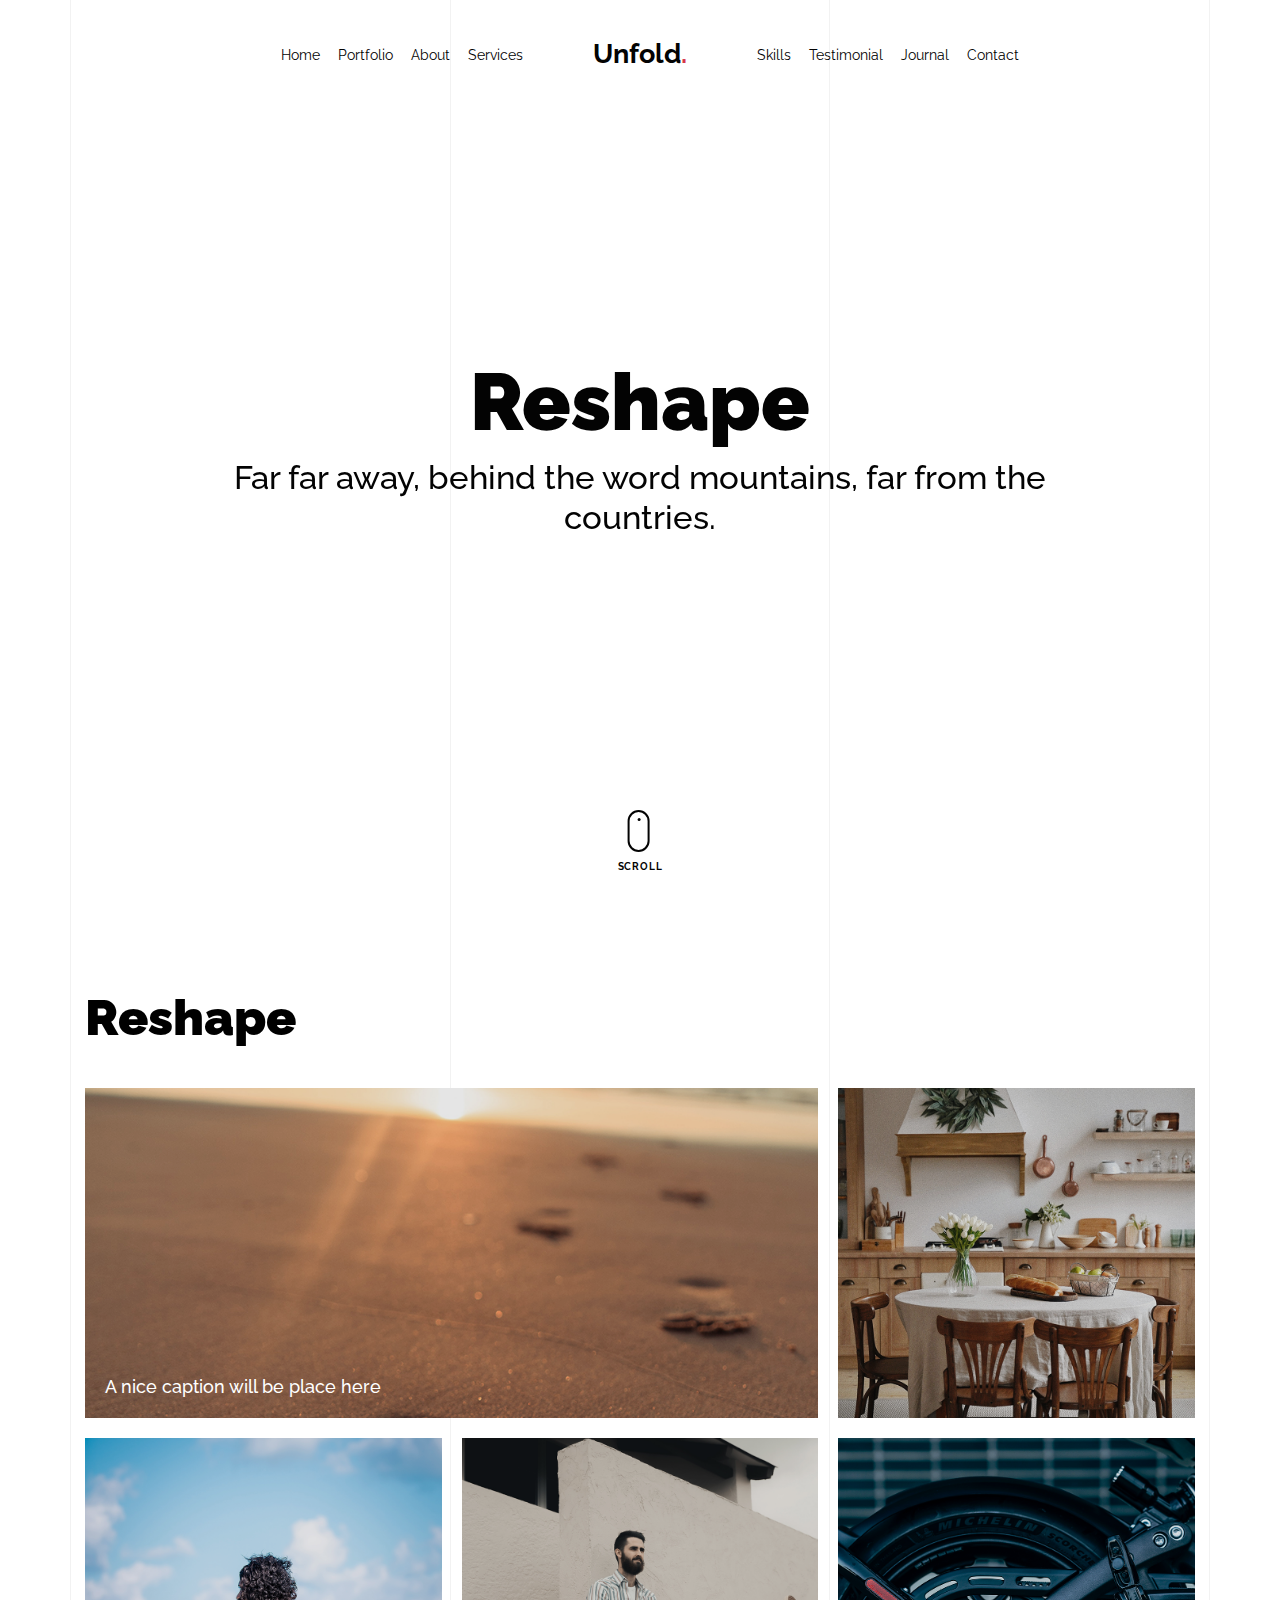
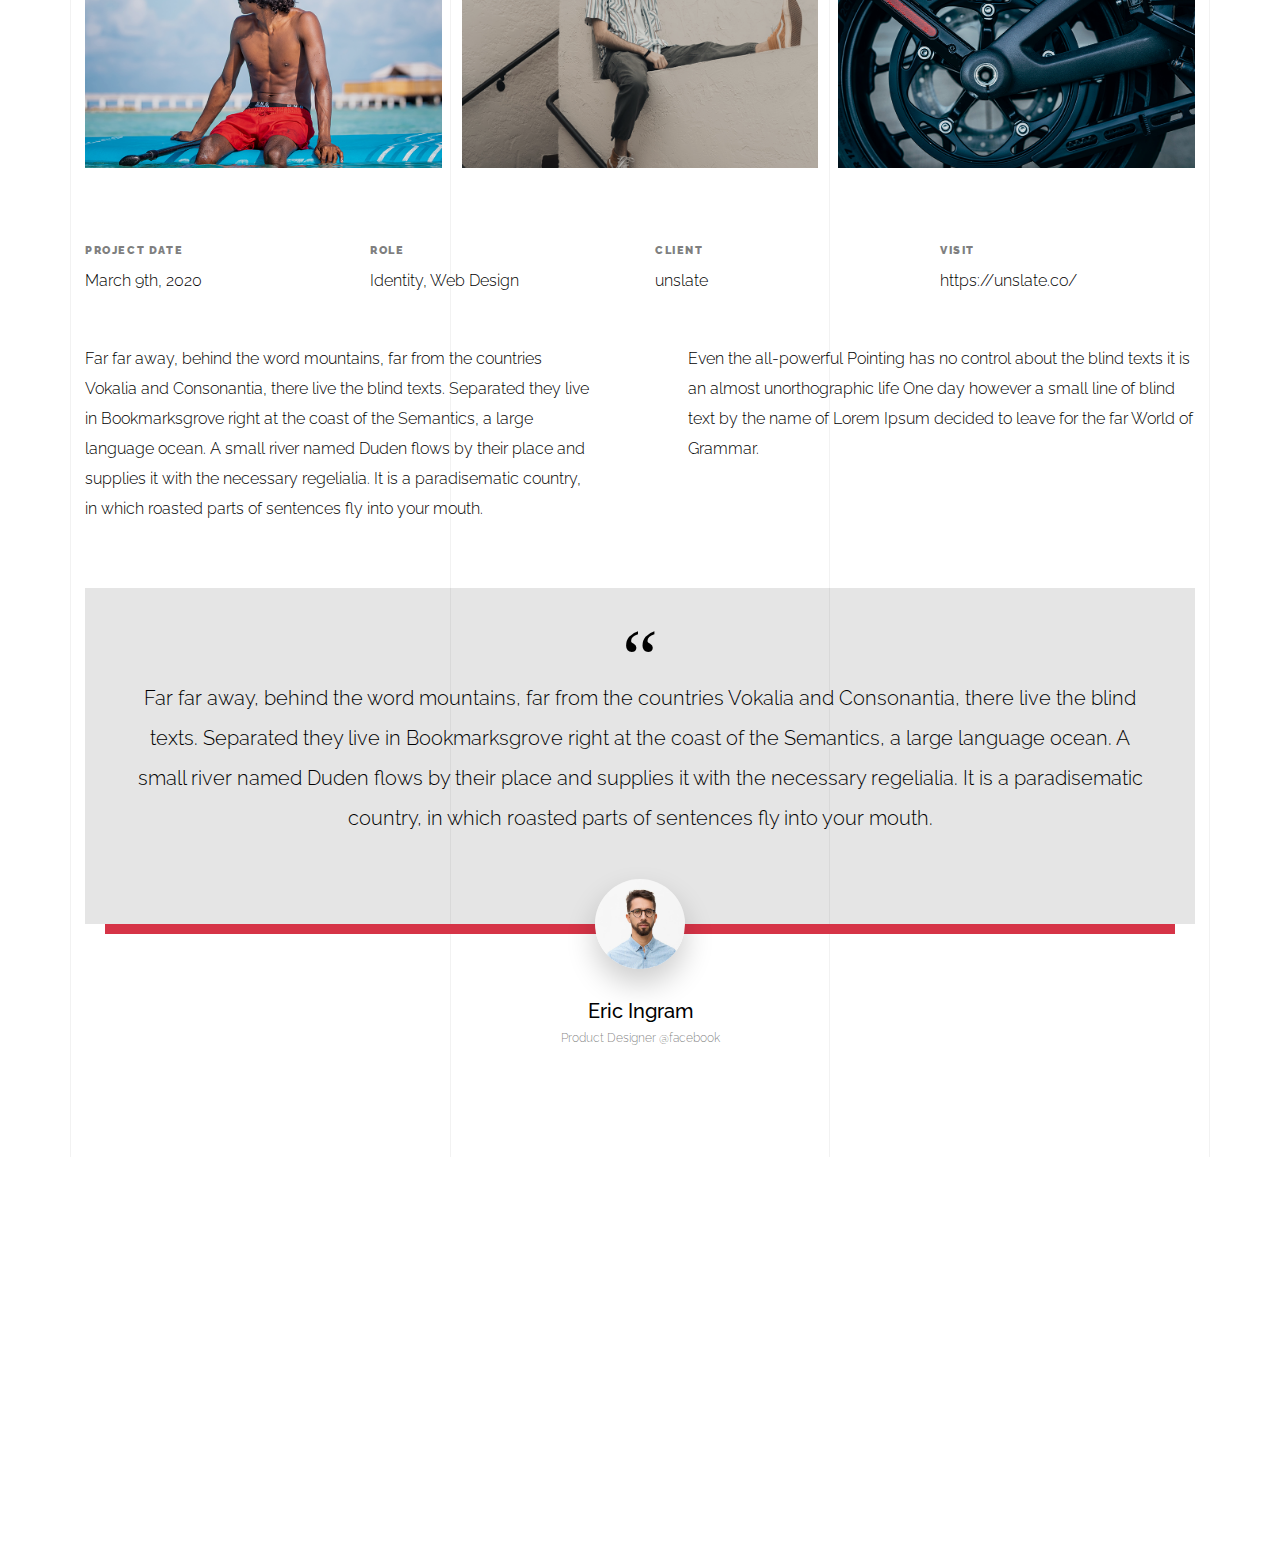
<file: light/portfolio-single-2.html>
<!doctype html>
<html lang="en">

<head>
  <title>Unfold &mdash; A onepage portfolio HTML template by Unslate.co</title>
  <meta charset="utf-8">
  <meta name="viewport" content="width=device-width, initial-scale=1, shrink-to-fit=no">

  <meta name="description" content="A onepage portfolio HTML template by Unslate.co">
  <meta name="keywords" content="html, css, javascript, jquery">
  <meta name="author" content="Unslate.co">

  <link rel="stylesheet" href="css/vendor/icomoon/style.css">
  <link rel="stylesheet" href="css/vendor/owl.carousel.min.css">
  <link rel="stylesheet" href="css/vendor/aos.css">
  <link rel="stylesheet" href="css/vendor/animate.min.css">
  <link rel="stylesheet" href="css/vendor/bootstrap.min.css">
  <link rel="stylesheet" href="css/vendor/jquery.fancybox.min.css">

  <!-- Theme Style -->
  <link rel="stylesheet" href="css/style.css">

</head>

<body data-spy="scroll" data-target=".site-nav-target" data-offset="200">

  <nav class="unslate_co--site-mobile-menu">
    <div class="close-wrap d-flex">
      <a href="#" class="d-flex ml-auto js-menu-toggle">
        <span class="close-label">Close</span>
        <div class="close-times">
          <span class="bar1"></span>
          <span class="bar2"></span>
        </div>
      </a>
    </div>
    <div class="site-mobile-inner"></div>
  </nav>

  <div class="unslate_co--site-wrap">

    <div class="unslate_co--site-inner">

      <div class="lines-wrap">
          <div class="lines-inner">
            <div class="lines"></div>
          </div>
        </div>
        <!-- END lines -->

      <nav class="unslate_co--site-nav dark site-nav-target">

        <div class="container">

          <div class="row align-items-center justify-content-between text-left">
            <div class="col-md-5 text-right">
              <ul class="site-nav-ul js-clone-nav text-left d-none d-lg-inline-block">
                <li class="has-children">
                  <a href="index.html#home-section" class="nav-link">Home</a>
                  <ul class="dropdown">
                    <li>
                      <a href="index.html">Hero Image BG</a>
                    </li>
                    <li>
                      <a href="index-video.html">Video BG</a>
                    </li>
                    <li>
                      <a href="index-hero-slider.html">Hero Slider</a>
                    </li>
                    <li>
                      <a href="index-sidebar-menu.html">Sidebar Menu</a>
                    </li>
                    <li>
                      <a href="index-right-menu.html">Right Menu</a>
                    </li>
                  </ul>
                </li>
                <li><a href="index.html#portfolio-section" class="nav-link">Portfolio</a></li>
                <li><a href="index.html#about-section" class="nav-link">About</a></li>
                <li><a href="index.html#services-section" class="nav-link">Services</a></li>
              </ul>
            </div>
            <div class="site-logo pos-absolute">
              <a href="index.html" class="unslate_co--site-logo">Unfold<span>.</span></a>
            </div>
            <div class="col-md-5 text-right text-lg-left">
              <ul class="site-nav-ul js-clone-nav text-left d-none d-lg-inline-block">
                <li><a href="index.html#skills-section" class="nav-link">Skills</a></li>
                <li><a href="index.html#testimonial-section" class="nav-link">Testimonial</a></li>
                <li><a href="index.html#journal-section" class="nav-link">Journal</a></li>
                <li><a href="index.html#contact-section" class="nav-link">Contact</a></li>
              </ul>

              <ul class="site-nav-ul-none-onepage text-right d-inline-block d-lg-none">
                <li><a href="#" class="js-menu-toggle">Menu</a></li>
              </ul>

            </div>
          </div>
        </div>

      </nav>
      <!-- END nav -->

      <div class="cover-v1 jarallax" style="" id="home-section">
        <div class="container">
          <div class="row align-items-center">

            <div class="col-md-10 mx-auto text-center">
              <h1 class="heading" data-aos="fade-up">Reshape</h1>
              <h2 class="subheading" data-aos="fade-up" data-aos-delay="100">Far far away, behind the word mountains, far from the countries.</h2>
            </div>

          </div>
        </div>

        <!-- dov -->
        <a href="#portfolio-single-section" class="mouse-wrap dark smoothscroll">
          <span class="mouse">
            <span class="scroll"></span>
          </span>
          <span class="mouse-label">Scroll</span>
        </a>

      </div>
      <!-- END .cover-v1 -->

      <div class="container">
        <div class="portfolio-single-wrap unslate_co--section" id="portfolio-single-section">
            <div class="portfolio-single-inner">
              <h2 class="heading-portfolio-single-h2">Reshape</h2>
              
              <div class="row gutter-v4 align-items-stretch mb-5">
                <div class="col-sm-6 col-md-6 col-lg-8 blog-post-entry">

                  <a href="images/post_1.jpg" class="grid-item blog-item w-100 h-100" data-fancybox="gal" data-caption="A nice caption will be place here">
                    <div class="overlay">
                      <div class="portfolio-item-content">
                        <h3>A nice caption will be place here</h3>
                      </div>
                    </div>
                    <img src="images/post_1.jpg" class="lazyload" alt="Image" />
                  </a>


                </div>
                <div class="col-sm-6 col-md-6 col-lg-4 blog-post-entry">
                  <a href="images/post_2.jpg" class="grid-item blog-item w-100 h-100" data-fancybox="gal">
                    <div class="overlay"></div>
                    <img src="images/post_2.jpg" class="lazyload" alt="Image" />
                  </a>
                </div>


                <div class="col-sm-6 col-md-6 col-lg-4 blog-post-entry">

                  <a href="images/post_3.jpg" class="grid-item blog-item w-100 h-100" data-fancybox="gal">
                    <div class="overlay"></div>
                    <img src="images/post_3.jpg" class="lazyload" alt="Image" />
                  </a>


                </div>
                <div class="col-sm-6 col-md-6 col-lg-4 blog-post-entry">
                  <a href="images/post_4.jpg" class="grid-item blog-item w-100 h-100" data-fancybox="gal">
                    <div class="overlay"></div>
                    <img src="images/post_4.jpg" class="lazyload" alt="Image" />
                  </a>
                </div>

                <div class="col-sm-6 col-md-6 col-lg-4 blog-post-entry">
                  <a href="images/post_5.jpg" class="grid-item blog-item w-100 h-100" data-fancybox="gal">
                    <div class="overlay"></div>
                    <img src="images/post_5.jpg" class="lazyload" alt="Image" />
                  </a>
                </div>


              </div>
              
              <div class="row justify-content-between mb-5">
                <div class="col-12 mb-5">
                  <div class="row">
                    <div class="col-sm-6 col-md-6 col-lg-3">
                      <div class="detail-v1">
                        <span class="detail-label">Project Date</span>
                        <span class="detail-val">March 9th, 2020</span>
                      </div>
                    </div>
                    <div class="col-sm-6 col-md-6 col-lg-3">
                      <div class="detail-v1">
                        <span class="detail-label">Role</span>
                        <span class="detail-val"><a href="#">Identity</a>, <a href="#">Web Design</a></span>
                      </div>
                    </div>
                    <div class="col-sm-6 col-md-6 col-lg-3">
                      <div class="detail-v1">
                        <span class="detail-label">Client</span>
                        <span class="detail-val">unslate</span>
                      </div>
                    </div>
                    <div class="col-sm-6 col-md-6 col-lg-3">
                      <div class="detail-v1">
                        <span class="detail-label">Visit</span>
                        <span class="detail-val"><a href="#">https://unslate.co/</a></span>
                      </div>
                    </div>
                  </div>
                </div>
                <div class="col-md-6 pr-md-5">
                  <p>Far far away, behind the word mountains, far from the countries Vokalia and Consonantia, there live the blind texts. Separated they live in Bookmarksgrove right at the coast of the Semantics, a large language ocean. A small river named Duden flows by their place and supplies it with the necessary regelialia. It is a paradisematic country, in which roasted parts of sentences fly into your mouth.</p>
                </div>
                <div class="col-md-6 pl-md-5">
                  <p>Even the all-powerful Pointing has no control about the blind texts it is an almost unorthographic life One day however a small line of blind text by the name of Lorem Ipsum decided to leave for the far World of Grammar.</p>
                </div>
              </div>

              <div class="row justify-content-center mb-5">
                <div class="col-md-12">
                  <div class="testimonial-v1">
                    <div class="testimonial-inner-bg">
                      <span class="quote">&ldquo;</span>
                      <blockquote>
                        Far far away, behind the word mountains, far from the countries Vokalia and Consonantia, there live the blind texts. Separated they live in Bookmarksgrove right at the coast of the Semantics, a large language ocean. A small river named Duden flows by their place and supplies it with the necessary regelialia. It is a paradisematic country, in which roasted parts of sentences fly into your mouth.
                      </blockquote>
                    </div>
                    
                    <div class="testimonial-author-info">
                      <img src="images/person_man_1.jpg" alt="Image">
                      <h3>Eric Ingram</h3>
                      <span class="d-block position">Product Designer @facebook</span>
                    </div>

                  </div>
                </div>
              </div>
              
            </div>
        </div>
      </div>
    </div> 

    <footer class="unslate_co--footer unslate_co--section">
      <div class="container">
        <div class="row justify-content-center">
          <div class="col-md-7">

            <div class="footer-site-logo"><a href="#">Unfold<span>.</span></a></div>

            <ul class="footer-site-social">
              <li><a href="#">Facebook</a></li>
              <li><a href="#">Twitter</a></li>
              <li><a href="#">Instagram</a></li>
              <li><a href="#">Dribbble</a></li>
              <li><a href="#">Behance</a></li>
            </ul>

            <p class="site-copyright">
              <small>&copy; 2020 <a href="#">Unfold</a>. All Rights Reserved. Design with <span class="icon-heart text-danger"></span> by <a href="#">Unslate.co</a>.</small>
            </p>

          </div>
        </div>
      </div>
    </footer>

  </div>

  <!-- Loader -->
  <div id="unslate_co--overlayer"></div>
  <div class="site-loader-wrap">
    <div class="site-loader"></div>
  </div>

  <script src="js/scripts-dist.js"></script>
  <script src="js/main.js"></script>

  <!-- Global site tag (gtag.js) - Google Analytics -->
<script async src="https://www.googletagmanager.com/gtag/js?id=UA-157808202-1"></script>
<script>
  window.dataLayer = window.dataLayer || [];
  function gtag(){dataLayer.push(arguments);}
  gtag('js', new Date());

  gtag('config', 'UA-157808202-1');
</script>

</body>

</html>
</file>
<file: light/css/vendor/icomoon/style.css>
@font-face {
  font-family: 'icomoon';
  src:  url('fonts/icomoon.eot?10si43');
  src:  url('fonts/icomoon.eot?10si43#iefix') format('embedded-opentype'),
    url('fonts/icomoon.ttf?10si43') format('truetype'),
    url('fonts/icomoon.woff?10si43') format('woff'),
    url('fonts/icomoon.svg?10si43#icomoon') format('svg');
  font-weight: normal;
  font-style: normal;
}

[class^="icon-"], [class*=" icon-"] {
  /* use !important to prevent issues with browser extensions that change fonts */
  font-family: 'icomoon' !important;
  speak: none;
  font-style: normal;
  font-weight: normal;
  font-variant: normal;
  text-transform: none;
  line-height: 1;

  /* Better Font Rendering =========== */
  -webkit-font-smoothing: antialiased;
  -moz-osx-font-smoothing: grayscale;
}

.icon-asterisk:before {
  content: "\f069";
}
.icon-plus:before {
  content: "\f067";
}
.icon-question:before {
  content: "\f128";
}
.icon-minus:before {
  content: "\f068";
}
.icon-glass:before {
  content: "\f000";
}
.icon-music:before {
  content: "\f001";
}
.icon-search:before {
  content: "\f002";
}
.icon-envelope-o:before {
  content: "\f003";
}
.icon-heart:before {
  content: "\f004";
}
.icon-star:before {
  content: "\f005";
}
.icon-star-o:before {
  content: "\f006";
}
.icon-user:before {
  content: "\f007";
}
.icon-film:before {
  content: "\f008";
}
.icon-th-large:before {
  content: "\f009";
}
.icon-th:before {
  content: "\f00a";
}
.icon-th-list:before {
  content: "\f00b";
}
.icon-check:before {
  content: "\f00c";
}
.icon-close:before {
  content: "\f00d";
}
.icon-remove:before {
  content: "\f00d";
}
.icon-times:before {
  content: "\f00d";
}
.icon-search-plus:before {
  content: "\f00e";
}
.icon-search-minus:before {
  content: "\f010";
}
.icon-power-off:before {
  content: "\f011";
}
.icon-signal:before {
  content: "\f012";
}
.icon-cog:before {
  content: "\f013";
}
.icon-gear:before {
  content: "\f013";
}
.icon-trash-o:before {
  content: "\f014";
}
.icon-home:before {
  content: "\f015";
}
.icon-file-o:before {
  content: "\f016";
}
.icon-clock-o:before {
  content: "\f017";
}
.icon-road:before {
  content: "\f018";
}
.icon-download:before {
  content: "\f019";
}
.icon-arrow-circle-o-down:before {
  content: "\f01a";
}
.icon-arrow-circle-o-up:before {
  content: "\f01b";
}
.icon-inbox:before {
  content: "\f01c";
}
.icon-play-circle-o:before {
  content: "\f01d";
}
.icon-repeat:before {
  content: "\f01e";
}
.icon-rotate-right:before {
  content: "\f01e";
}
.icon-refresh:before {
  content: "\f021";
}
.icon-list-alt:before {
  content: "\f022";
}
.icon-lock:before {
  content: "\f023";
}
.icon-flag:before {
  content: "\f024";
}
.icon-headphones:before {
  content: "\f025";
}
.icon-volume-off:before {
  content: "\f026";
}
.icon-volume-down:before {
  content: "\f027";
}
.icon-volume-up:before {
  content: "\f028";
}
.icon-qrcode:before {
  content: "\f029";
}
.icon-barcode:before {
  content: "\f02a";
}
.icon-tag:before {
  content: "\f02b";
}
.icon-tags:before {
  content: "\f02c";
}
.icon-book:before {
  content: "\f02d";
}
.icon-bookmark:before {
  content: "\f02e";
}
.icon-print:before {
  content: "\f02f";
}
.icon-camera:before {
  content: "\f030";
}
.icon-font:before {
  content: "\f031";
}
.icon-bold:before {
  content: "\f032";
}
.icon-italic:before {
  content: "\f033";
}
.icon-text-height:before {
  content: "\f034";
}
.icon-text-width:before {
  content: "\f035";
}
.icon-align-left:before {
  content: "\f036";
}
.icon-align-center:before {
  content: "\f037";
}
.icon-align-right:before {
  content: "\f038";
}
.icon-align-justify:before {
  content: "\f039";
}
.icon-list:before {
  content: "\f03a";
}
.icon-dedent:before {
  content: "\f03b";
}
.icon-outdent:before {
  content: "\f03b";
}
.icon-indent:before {
  content: "\f03c";
}
.icon-video-camera:before {
  content: "\f03d";
}
.icon-image:before {
  content: "\f03e";
}
.icon-photo:before {
  content: "\f03e";
}
.icon-picture-o:before {
  content: "\f03e";
}
.icon-pencil:before {
  content: "\f040";
}
.icon-map-marker:before {
  content: "\f041";
}
.icon-adjust:before {
  content: "\f042";
}
.icon-tint:before {
  content: "\f043";
}
.icon-edit:before {
  content: "\f044";
}
.icon-pencil-square-o:before {
  content: "\f044";
}
.icon-share-square-o:before {
  content: "\f045";
}
.icon-check-square-o:before {
  content: "\f046";
}
.icon-arrows:before {
  content: "\f047";
}
.icon-step-backward:before {
  content: "\f048";
}
.icon-fast-backward:before {
  content: "\f049";
}
.icon-backward:before {
  content: "\f04a";
}
.icon-play:before {
  content: "\f04b";
}
.icon-pause:before {
  content: "\f04c";
}
.icon-stop:before {
  content: "\f04d";
}
.icon-forward:before {
  content: "\f04e";
}
.icon-fast-forward:before {
  content: "\f050";
}
.icon-step-forward:before {
  content: "\f051";
}
.icon-eject:before {
  content: "\f052";
}
.icon-chevron-left:before {
  content: "\f053";
}
.icon-chevron-right:before {
  content: "\f054";
}
.icon-plus-circle:before {
  content: "\f055";
}
.icon-minus-circle:before {
  content: "\f056";
}
.icon-times-circle:before {
  content: "\f057";
}
.icon-check-circle:before {
  content: "\f058";
}
.icon-question-circle:before {
  content: "\f059";
}
.icon-info-circle:before {
  content: "\f05a";
}
.icon-crosshairs:before {
  content: "\f05b";
}
.icon-times-circle-o:before {
  content: "\f05c";
}
.icon-check-circle-o:before {
  content: "\f05d";
}
.icon-ban:before {
  content: "\f05e";
}
.icon-arrow-left:before {
  content: "\f060";
}
.icon-arrow-right:before {
  content: "\f061";
}
.icon-arrow-up:before {
  content: "\f062";
}
.icon-arrow-down:before {
  content: "\f063";
}
.icon-mail-forward:before {
  content: "\f064";
}
.icon-share:before {
  content: "\f064";
}
.icon-expand:before {
  content: "\f065";
}
.icon-compress:before {
  content: "\f066";
}
.icon-exclamation-circle:before {
  content: "\f06a";
}
.icon-gift:before {
  content: "\f06b";
}
.icon-leaf:before {
  content: "\f06c";
}
.icon-fire:before {
  content: "\f06d";
}
.icon-eye:before {
  content: "\f06e";
}
.icon-eye-slash:before {
  content: "\f070";
}
.icon-exclamation-triangle:before {
  content: "\f071";
}
.icon-warning:before {
  content: "\f071";
}
.icon-plane:before {
  content: "\f072";
}
.icon-calendar:before {
  content: "\f073";
}
.icon-random:before {
  content: "\f074";
}
.icon-comment:before {
  content: "\f075";
}
.icon-magnet:before {
  content: "\f076";
}
.icon-chevron-up:before {
  content: "\f077";
}
.icon-chevron-down:before {
  content: "\f078";
}
.icon-retweet:before {
  content: "\f079";
}
.icon-shopping-cart:before {
  content: "\f07a";
}
.icon-folder:before {
  content: "\f07b";
}
.icon-folder-open:before {
  content: "\f07c";
}
.icon-arrows-v:before {
  content: "\f07d";
}
.icon-arrows-h:before {
  content: "\f07e";
}
.icon-bar-chart:before {
  content: "\f080";
}
.icon-bar-chart-o:before {
  content: "\f080";
}
.icon-twitter-square:before {
  content: "\f081";
}
.icon-facebook-square:before {
  content: "\f082";
}
.icon-camera-retro:before {
  content: "\f083";
}
.icon-key:before {
  content: "\f084";
}
.icon-cogs:before {
  content: "\f085";
}
.icon-gears:before {
  content: "\f085";
}
.icon-comments:before {
  content: "\f086";
}
.icon-thumbs-o-up:before {
  content: "\f087";
}
.icon-thumbs-o-down:before {
  content: "\f088";
}
.icon-star-half:before {
  content: "\f089";
}
.icon-heart-o:before {
  content: "\f08a";
}
.icon-sign-out:before {
  content: "\f08b";
}
.icon-linkedin-square:before {
  content: "\f08c";
}
.icon-thumb-tack:before {
  content: "\f08d";
}
.icon-external-link:before {
  content: "\f08e";
}
.icon-sign-in:before {
  content: "\f090";
}
.icon-trophy:before {
  content: "\f091";
}
.icon-github-square:before {
  content: "\f092";
}
.icon-upload:before {
  content: "\f093";
}
.icon-lemon-o:before {
  content: "\f094";
}
.icon-phone:before {
  content: "\f095";
}
.icon-square-o:before {
  content: "\f096";
}
.icon-bookmark-o:before {
  content: "\f097";
}
.icon-phone-square:before {
  content: "\f098";
}
.icon-twitter:before {
  content: "\f099";
}
.icon-facebook:before {
  content: "\f09a";
}
.icon-facebook-f:before {
  content: "\f09a";
}
.icon-github:before {
  content: "\f09b";
}
.icon-unlock:before {
  content: "\f09c";
}
.icon-credit-card:before {
  content: "\f09d";
}
.icon-feed:before {
  content: "\f09e";
}
.icon-rss:before {
  content: "\f09e";
}
.icon-hdd-o:before {
  content: "\f0a0";
}
.icon-bullhorn:before {
  content: "\f0a1";
}
.icon-bell-o:before {
  content: "\f0a2";
}
.icon-certificate:before {
  content: "\f0a3";
}
.icon-hand-o-right:before {
  content: "\f0a4";
}
.icon-hand-o-left:before {
  content: "\f0a5";
}
.icon-hand-o-up:before {
  content: "\f0a6";
}
.icon-hand-o-down:before {
  content: "\f0a7";
}
.icon-arrow-circle-left:before {
  content: "\f0a8";
}
.icon-arrow-circle-right:before {
  content: "\f0a9";
}
.icon-arrow-circle-up:before {
  content: "\f0aa";
}
.icon-arrow-circle-down:before {
  content: "\f0ab";
}
.icon-globe:before {
  content: "\f0ac";
}
.icon-wrench:before {
  content: "\f0ad";
}
.icon-tasks:before {
  content: "\f0ae";
}
.icon-filter:before {
  content: "\f0b0";
}
.icon-briefcase:before {
  content: "\f0b1";
}
.icon-arrows-alt:before {
  content: "\f0b2";
}
.icon-group:before {
  content: "\f0c0";
}
.icon-users:before {
  content: "\f0c0";
}
.icon-chain:before {
  content: "\f0c1";
}
.icon-link:before {
  content: "\f0c1";
}
.icon-cloud:before {
  content: "\f0c2";
}
.icon-flask:before {
  content: "\f0c3";
}
.icon-cut:before {
  content: "\f0c4";
}
.icon-scissors:before {
  content: "\f0c4";
}
.icon-copy:before {
  content: "\f0c5";
}
.icon-files-o:before {
  content: "\f0c5";
}
.icon-paperclip:before {
  content: "\f0c6";
}
.icon-floppy-o:before {
  content: "\f0c7";
}
.icon-save:before {
  content: "\f0c7";
}
.icon-square:before {
  content: "\f0c8";
}
.icon-bars:before {
  content: "\f0c9";
}
.icon-navicon:before {
  content: "\f0c9";
}
.icon-reorder:before {
  content: "\f0c9";
}
.icon-list-ul:before {
  content: "\f0ca";
}
.icon-list-ol:before {
  content: "\f0cb";
}
.icon-strikethrough:before {
  content: "\f0cc";
}
.icon-underline:before {
  content: "\f0cd";
}
.icon-table:before {
  content: "\f0ce";
}
.icon-magic:before {
  content: "\f0d0";
}
.icon-truck:before {
  content: "\f0d1";
}
.icon-pinterest:before {
  content: "\f0d2";
}
.icon-pinterest-square:before {
  content: "\f0d3";
}
.icon-google-plus-square:before {
  content: "\f0d4";
}
.icon-google-plus:before {
  content: "\f0d5";
}
.icon-money:before {
  content: "\f0d6";
}
.icon-caret-down:before {
  content: "\f0d7";
}
.icon-caret-up:before {
  content: "\f0d8";
}
.icon-caret-left:before {
  content: "\f0d9";
}
.icon-caret-right:before {
  content: "\f0da";
}
.icon-columns:before {
  content: "\f0db";
}
.icon-sort:before {
  content: "\f0dc";
}
.icon-unsorted:before {
  content: "\f0dc";
}
.icon-sort-desc:before {
  content: "\f0dd";
}
.icon-sort-down:before {
  content: "\f0dd";
}
.icon-sort-asc:before {
  content: "\f0de";
}
.icon-sort-up:before {
  content: "\f0de";
}
.icon-envelope:before {
  content: "\f0e0";
}
.icon-linkedin:before {
  content: "\f0e1";
}
.icon-rotate-left:before {
  content: "\f0e2";
}
.icon-undo:before {
  content: "\f0e2";
}
.icon-gavel:before {
  content: "\f0e3";
}
.icon-legal:before {
  content: "\f0e3";
}
.icon-dashboard:before {
  content: "\f0e4";
}
.icon-tachometer:before {
  content: "\f0e4";
}
.icon-comment-o:before {
  content: "\f0e5";
}
.icon-comments-o:before {
  content: "\f0e6";
}
.icon-bolt:before {
  content: "\f0e7";
}
.icon-flash:before {
  content: "\f0e7";
}
.icon-sitemap:before {
  content: "\f0e8";
}
.icon-umbrella:before {
  content: "\f0e9";
}
.icon-clipboard:before {
  content: "\f0ea";
}
.icon-paste:before {
  content: "\f0ea";
}
.icon-lightbulb-o:before {
  content: "\f0eb";
}
.icon-exchange:before {
  content: "\f0ec";
}
.icon-cloud-download:before {
  content: "\f0ed";
}
.icon-cloud-upload:before {
  content: "\f0ee";
}
.icon-user-md:before {
  content: "\f0f0";
}
.icon-stethoscope:before {
  content: "\f0f1";
}
.icon-suitcase:before {
  content: "\f0f2";
}
.icon-bell:before {
  content: "\f0f3";
}
.icon-coffee:before {
  content: "\f0f4";
}
.icon-cutlery:before {
  content: "\f0f5";
}
.icon-file-text-o:before {
  content: "\f0f6";
}
.icon-building-o:before {
  content: "\f0f7";
}
.icon-hospital-o:before {
  content: "\f0f8";
}
.icon-ambulance:before {
  content: "\f0f9";
}
.icon-medkit:before {
  content: "\f0fa";
}
.icon-fighter-jet:before {
  content: "\f0fb";
}
.icon-beer:before {
  content: "\f0fc";
}
.icon-h-square:before {
  content: "\f0fd";
}
.icon-plus-square:before {
  content: "\f0fe";
}
.icon-angle-double-left:before {
  content: "\f100";
}
.icon-angle-double-right:before {
  content: "\f101";
}
.icon-angle-double-up:before {
  content: "\f102";
}
.icon-angle-double-down:before {
  content: "\f103";
}
.icon-angle-left:before {
  content: "\f104";
}
.icon-angle-right:before {
  content: "\f105";
}
.icon-angle-up:before {
  content: "\f106";
}
.icon-angle-down:before {
  content: "\f107";
}
.icon-desktop:before {
  content: "\f108";
}
.icon-laptop:before {
  content: "\f109";
}
.icon-tablet:before {
  content: "\f10a";
}
.icon-mobile:before {
  content: "\f10b";
}
.icon-mobile-phone:before {
  content: "\f10b";
}
.icon-circle-o:before {
  content: "\f10c";
}
.icon-quote-left:before {
  content: "\f10d";
}
.icon-quote-right:before {
  content: "\f10e";
}
.icon-spinner:before {
  content: "\f110";
}
.icon-circle:before {
  content: "\f111";
}
.icon-mail-reply:before {
  content: "\f112";
}
.icon-reply:before {
  content: "\f112";
}
.icon-github-alt:before {
  content: "\f113";
}
.icon-folder-o:before {
  content: "\f114";
}
.icon-folder-open-o:before {
  content: "\f115";
}
.icon-smile-o:before {
  content: "\f118";
}
.icon-frown-o:before {
  content: "\f119";
}
.icon-meh-o:before {
  content: "\f11a";
}
.icon-gamepad:before {
  content: "\f11b";
}
.icon-keyboard-o:before {
  content: "\f11c";
}
.icon-flag-o:before {
  content: "\f11d";
}
.icon-flag-checkered:before {
  content: "\f11e";
}
.icon-terminal:before {
  content: "\f120";
}
.icon-code:before {
  content: "\f121";
}
.icon-mail-reply-all:before {
  content: "\f122";
}
.icon-reply-all:before {
  content: "\f122";
}
.icon-star-half-empty:before {
  content: "\f123";
}
.icon-star-half-full:before {
  content: "\f123";
}
.icon-star-half-o:before {
  content: "\f123";
}
.icon-location-arrow:before {
  content: "\f124";
}
.icon-crop:before {
  content: "\f125";
}
.icon-code-fork:before {
  content: "\f126";
}
.icon-chain-broken:before {
  content: "\f127";
}
.icon-unlink:before {
  content: "\f127";
}
.icon-info:before {
  content: "\f129";
}
.icon-exclamation:before {
  content: "\f12a";
}
.icon-superscript:before {
  content: "\f12b";
}
.icon-subscript:before {
  content: "\f12c";
}
.icon-eraser:before {
  content: "\f12d";
}
.icon-puzzle-piece:before {
  content: "\f12e";
}
.icon-microphone:before {
  content: "\f130";
}
.icon-microphone-slash:before {
  content: "\f131";
}
.icon-shield:before {
  content: "\f132";
}
.icon-calendar-o:before {
  content: "\f133";
}
.icon-fire-extinguisher:before {
  content: "\f134";
}
.icon-rocket:before {
  content: "\f135";
}
.icon-maxcdn:before {
  content: "\f136";
}
.icon-chevron-circle-left:before {
  content: "\f137";
}
.icon-chevron-circle-right:before {
  content: "\f138";
}
.icon-chevron-circle-up:before {
  content: "\f139";
}
.icon-chevron-circle-down:before {
  content: "\f13a";
}
.icon-html5:before {
  content: "\f13b";
}
.icon-css3:before {
  content: "\f13c";
}
.icon-anchor:before {
  content: "\f13d";
}
.icon-unlock-alt:before {
  content: "\f13e";
}
.icon-bullseye:before {
  content: "\f140";
}
.icon-ellipsis-h:before {
  content: "\f141";
}
.icon-ellipsis-v:before {
  content: "\f142";
}
.icon-rss-square:before {
  content: "\f143";
}
.icon-play-circle:before {
  content: "\f144";
}
.icon-ticket:before {
  content: "\f145";
}
.icon-minus-square:before {
  content: "\f146";
}
.icon-minus-square-o:before {
  content: "\f147";
}
.icon-level-up:before {
  content: "\f148";
}
.icon-level-down:before {
  content: "\f149";
}
.icon-check-square:before {
  content: "\f14a";
}
.icon-pencil-square:before {
  content: "\f14b";
}
.icon-external-link-square:before {
  content: "\f14c";
}
.icon-share-square:before {
  content: "\f14d";
}
.icon-compass:before {
  content: "\f14e";
}
.icon-caret-square-o-down:before {
  content: "\f150";
}
.icon-toggle-down:before {
  content: "\f150";
}
.icon-caret-square-o-up:before {
  content: "\f151";
}
.icon-toggle-up:before {
  content: "\f151";
}
.icon-caret-square-o-right:before {
  content: "\f152";
}
.icon-toggle-right:before {
  content: "\f152";
}
.icon-eur:before {
  content: "\f153";
}
.icon-euro:before {
  content: "\f153";
}
.icon-gbp:before {
  content: "\f154";
}
.icon-dollar:before {
  content: "\f155";
}
.icon-usd:before {
  content: "\f155";
}
.icon-inr:before {
  content: "\f156";
}
.icon-rupee:before {
  content: "\f156";
}
.icon-cny:before {
  content: "\f157";
}
.icon-jpy:before {
  content: "\f157";
}
.icon-rmb:before {
  content: "\f157";
}
.icon-yen:before {
  content: "\f157";
}
.icon-rouble:before {
  content: "\f158";
}
.icon-rub:before {
  content: "\f158";
}
.icon-ruble:before {
  content: "\f158";
}
.icon-krw:before {
  content: "\f159";
}
.icon-won:before {
  content: "\f159";
}
.icon-bitcoin:before {
  content: "\f15a";
}
.icon-btc:before {
  content: "\f15a";
}
.icon-file:before {
  content: "\f15b";
}
.icon-file-text:before {
  content: "\f15c";
}
.icon-sort-alpha-asc:before {
  content: "\f15d";
}
.icon-sort-alpha-desc:before {
  content: "\f15e";
}
.icon-sort-amount-asc:before {
  content: "\f160";
}
.icon-sort-amount-desc:before {
  content: "\f161";
}
.icon-sort-numeric-asc:before {
  content: "\f162";
}
.icon-sort-numeric-desc:before {
  content: "\f163";
}
.icon-thumbs-up:before {
  content: "\f164";
}
.icon-thumbs-down:before {
  content: "\f165";
}
.icon-youtube-square:before {
  content: "\f166";
}
.icon-youtube:before {
  content: "\f167";
}
.icon-xing:before {
  content: "\f168";
}
.icon-xing-square:before {
  content: "\f169";
}
.icon-youtube-play:before {
  content: "\f16a";
}
.icon-dropbox:before {
  content: "\f16b";
}
.icon-stack-overflow:before {
  content: "\f16c";
}
.icon-instagram:before {
  content: "\f16d";
}
.icon-flickr:before {
  content: "\f16e";
}
.icon-adn:before {
  content: "\f170";
}
.icon-bitbucket:before {
  content: "\f171";
}
.icon-bitbucket-square:before {
  content: "\f172";
}
.icon-tumblr:before {
  content: "\f173";
}
.icon-tumblr-square:before {
  content: "\f174";
}
.icon-long-arrow-down:before {
  content: "\f175";
}
.icon-long-arrow-up:before {
  content: "\f176";
}
.icon-long-arrow-left:before {
  content: "\f177";
}
.icon-long-arrow-right:before {
  content: "\f178";
}
.icon-apple:before {
  content: "\f179";
}
.icon-windows:before {
  content: "\f17a";
}
.icon-android:before {
  content: "\f17b";
}
.icon-linux:before {
  content: "\f17c";
}
.icon-dribbble:before {
  content: "\f17d";
}
.icon-skype:before {
  content: "\f17e";
}
.icon-foursquare:before {
  content: "\f180";
}
.icon-trello:before {
  content: "\f181";
}
.icon-female:before {
  content: "\f182";
}
.icon-male:before {
  content: "\f183";
}
.icon-gittip:before {
  content: "\f184";
}
.icon-gratipay:before {
  content: "\f184";
}
.icon-sun-o:before {
  content: "\f185";
}
.icon-moon-o:before {
  content: "\f186";
}
.icon-archive:before {
  content: "\f187";
}
.icon-bug:before {
  content: "\f188";
}
.icon-vk:before {
  content: "\f189";
}
.icon-weibo:before {
  content: "\f18a";
}
.icon-renren:before {
  content: "\f18b";
}
.icon-pagelines:before {
  content: "\f18c";
}
.icon-stack-exchange:before {
  content: "\f18d";
}
.icon-arrow-circle-o-right:before {
  content: "\f18e";
}
.icon-arrow-circle-o-left:before {
  content: "\f190";
}
.icon-caret-square-o-left:before {
  content: "\f191";
}
.icon-toggle-left:before {
  content: "\f191";
}
.icon-dot-circle-o:before {
  content: "\f192";
}
.icon-wheelchair:before {
  content: "\f193";
}
.icon-vimeo-square:before {
  content: "\f194";
}
.icon-try:before {
  content: "\f195";
}
.icon-turkish-lira:before {
  content: "\f195";
}
.icon-plus-square-o:before {
  content: "\f196";
}
.icon-space-shuttle:before {
  content: "\f197";
}
.icon-slack:before {
  content: "\f198";
}
.icon-envelope-square:before {
  content: "\f199";
}
.icon-wordpress:before {
  content: "\f19a";
}
.icon-openid:before {
  content: "\f19b";
}
.icon-bank:before {
  content: "\f19c";
}
.icon-institution:before {
  content: "\f19c";
}
.icon-university:before {
  content: "\f19c";
}
.icon-graduation-cap:before {
  content: "\f19d";
}
.icon-mortar-board:before {
  content: "\f19d";
}
.icon-yahoo:before {
  content: "\f19e";
}
.icon-google:before {
  content: "\f1a0";
}
.icon-reddit:before {
  content: "\f1a1";
}
.icon-reddit-square:before {
  content: "\f1a2";
}
.icon-stumbleupon-circle:before {
  content: "\f1a3";
}
.icon-stumbleupon:before {
  content: "\f1a4";
}
.icon-delicious:before {
  content: "\f1a5";
}
.icon-digg:before {
  content: "\f1a6";
}
.icon-pied-piper-pp:before {
  content: "\f1a7";
}
.icon-pied-piper-alt:before {
  content: "\f1a8";
}
.icon-drupal:before {
  content: "\f1a9";
}
.icon-joomla:before {
  content: "\f1aa";
}
.icon-language:before {
  content: "\f1ab";
}
.icon-fax:before {
  content: "\f1ac";
}
.icon-building:before {
  content: "\f1ad";
}
.icon-child:before {
  content: "\f1ae";
}
.icon-paw:before {
  content: "\f1b0";
}
.icon-spoon:before {
  content: "\f1b1";
}
.icon-cube:before {
  content: "\f1b2";
}
.icon-cubes:before {
  content: "\f1b3";
}
.icon-behance:before {
  content: "\f1b4";
}
.icon-behance-square:before {
  content: "\f1b5";
}
.icon-steam:before {
  content: "\f1b6";
}
.icon-steam-square:before {
  content: "\f1b7";
}
.icon-recycle:before {
  content: "\f1b8";
}
.icon-automobile:before {
  content: "\f1b9";
}
.icon-car:before {
  content: "\f1b9";
}
.icon-cab:before {
  content: "\f1ba";
}
.icon-taxi:before {
  content: "\f1ba";
}
.icon-tree:before {
  content: "\f1bb";
}
.icon-spotify:before {
  content: "\f1bc";
}
.icon-deviantart:before {
  content: "\f1bd";
}
.icon-soundcloud:before {
  content: "\f1be";
}
.icon-database:before {
  content: "\f1c0";
}
.icon-file-pdf-o:before {
  content: "\f1c1";
}
.icon-file-word-o:before {
  content: "\f1c2";
}
.icon-file-excel-o:before {
  content: "\f1c3";
}
.icon-file-powerpoint-o:before {
  content: "\f1c4";
}
.icon-file-image-o:before {
  content: "\f1c5";
}
.icon-file-photo-o:before {
  content: "\f1c5";
}
.icon-file-picture-o:before {
  content: "\f1c5";
}
.icon-file-archive-o:before {
  content: "\f1c6";
}
.icon-file-zip-o:before {
  content: "\f1c6";
}
.icon-file-audio-o:before {
  content: "\f1c7";
}
.icon-file-sound-o:before {
  content: "\f1c7";
}
.icon-file-movie-o:before {
  content: "\f1c8";
}
.icon-file-video-o:before {
  content: "\f1c8";
}
.icon-file-code-o:before {
  content: "\f1c9";
}
.icon-vine:before {
  content: "\f1ca";
}
.icon-codepen:before {
  content: "\f1cb";
}
.icon-jsfiddle:before {
  content: "\f1cc";
}
.icon-life-bouy:before {
  content: "\f1cd";
}
.icon-life-buoy:before {
  content: "\f1cd";
}
.icon-life-ring:before {
  content: "\f1cd";
}
.icon-life-saver:before {
  content: "\f1cd";
}
.icon-support:before {
  content: "\f1cd";
}
.icon-circle-o-notch:before {
  content: "\f1ce";
}
.icon-ra:before {
  content: "\f1d0";
}
.icon-rebel:before {
  content: "\f1d0";
}
.icon-resistance:before {
  content: "\f1d0";
}
.icon-empire:before {
  content: "\f1d1";
}
.icon-ge:before {
  content: "\f1d1";
}
.icon-git-square:before {
  content: "\f1d2";
}
.icon-git:before {
  content: "\f1d3";
}
.icon-hacker-news:before {
  content: "\f1d4";
}
.icon-y-combinator-square:before {
  content: "\f1d4";
}
.icon-yc-square:before {
  content: "\f1d4";
}
.icon-tencent-weibo:before {
  content: "\f1d5";
}
.icon-qq:before {
  content: "\f1d6";
}
.icon-wechat:before {
  content: "\f1d7";
}
.icon-weixin:before {
  content: "\f1d7";
}
.icon-paper-plane:before {
  content: "\f1d8";
}
.icon-send:before {
  content: "\f1d8";
}
.icon-paper-plane-o:before {
  content: "\f1d9";
}
.icon-send-o:before {
  content: "\f1d9";
}
.icon-history:before {
  content: "\f1da";
}
.icon-circle-thin:before {
  content: "\f1db";
}
.icon-header:before {
  content: "\f1dc";
}
.icon-paragraph:before {
  content: "\f1dd";
}
.icon-sliders:before {
  content: "\f1de";
}
.icon-share-alt:before {
  content: "\f1e0";
}
.icon-share-alt-square:before {
  content: "\f1e1";
}
.icon-bomb:before {
  content: "\f1e2";
}
.icon-futbol-o:before {
  content: "\f1e3";
}
.icon-soccer-ball-o:before {
  content: "\f1e3";
}
.icon-tty:before {
  content: "\f1e4";
}
.icon-binoculars:before {
  content: "\f1e5";
}
.icon-plug:before {
  content: "\f1e6";
}
.icon-slideshare:before {
  content: "\f1e7";
}
.icon-twitch:before {
  content: "\f1e8";
}
.icon-yelp:before {
  content: "\f1e9";
}
.icon-newspaper-o:before {
  content: "\f1ea";
}
.icon-wifi:before {
  content: "\f1eb";
}
.icon-calculator:before {
  content: "\f1ec";
}
.icon-paypal:before {
  content: "\f1ed";
}
.icon-google-wallet:before {
  content: "\f1ee";
}
.icon-cc-visa:before {
  content: "\f1f0";
}
.icon-cc-mastercard:before {
  content: "\f1f1";
}
.icon-cc-discover:before {
  content: "\f1f2";
}
.icon-cc-amex:before {
  content: "\f1f3";
}
.icon-cc-paypal:before {
  content: "\f1f4";
}
.icon-cc-stripe:before {
  content: "\f1f5";
}
.icon-bell-slash:before {
  content: "\f1f6";
}
.icon-bell-slash-o:before {
  content: "\f1f7";
}
.icon-trash:before {
  content: "\f1f8";
}
.icon-copyright:before {
  content: "\f1f9";
}
.icon-at:before {
  content: "\f1fa";
}
.icon-eyedropper:before {
  content: "\f1fb";
}
.icon-paint-brush:before {
  content: "\f1fc";
}
.icon-birthday-cake:before {
  content: "\f1fd";
}
.icon-area-chart:before {
  content: "\f1fe";
}
.icon-pie-chart:before {
  content: "\f200";
}
.icon-line-chart:before {
  content: "\f201";
}
.icon-lastfm:before {
  content: "\f202";
}
.icon-lastfm-square:before {
  content: "\f203";
}
.icon-toggle-off:before {
  content: "\f204";
}
.icon-toggle-on:before {
  content: "\f205";
}
.icon-bicycle:before {
  content: "\f206";
}
.icon-bus:before {
  content: "\f207";
}
.icon-ioxhost:before {
  content: "\f208";
}
.icon-angellist:before {
  content: "\f209";
}
.icon-cc:before {
  content: "\f20a";
}
.icon-ils:before {
  content: "\f20b";
}
.icon-shekel:before {
  content: "\f20b";
}
.icon-sheqel:before {
  content: "\f20b";
}
.icon-meanpath:before {
  content: "\f20c";
}
.icon-buysellads:before {
  content: "\f20d";
}
.icon-connectdevelop:before {
  content: "\f20e";
}
.icon-dashcube:before {
  content: "\f210";
}
.icon-forumbee:before {
  content: "\f211";
}
.icon-leanpub:before {
  content: "\f212";
}
.icon-sellsy:before {
  content: "\f213";
}
.icon-shirtsinbulk:before {
  content: "\f214";
}
.icon-simplybuilt:before {
  content: "\f215";
}
.icon-skyatlas:before {
  content: "\f216";
}
.icon-cart-plus:before {
  content: "\f217";
}
.icon-cart-arrow-down:before {
  content: "\f218";
}
.icon-diamond:before {
  content: "\f219";
}
.icon-ship:before {
  content: "\f21a";
}
.icon-user-secret:before {
  content: "\f21b";
}
.icon-motorcycle:before {
  content: "\f21c";
}
.icon-street-view:before {
  content: "\f21d";
}
.icon-heartbeat:before {
  content: "\f21e";
}
.icon-venus:before {
  content: "\f221";
}
.icon-mars:before {
  content: "\f222";
}
.icon-mercury:before {
  content: "\f223";
}
.icon-intersex:before {
  content: "\f224";
}
.icon-transgender:before {
  content: "\f224";
}
.icon-transgender-alt:before {
  content: "\f225";
}
.icon-venus-double:before {
  content: "\f226";
}
.icon-mars-double:before {
  content: "\f227";
}
.icon-venus-mars:before {
  content: "\f228";
}
.icon-mars-stroke:before {
  content: "\f229";
}
.icon-mars-stroke-v:before {
  content: "\f22a";
}
.icon-mars-stroke-h:before {
  content: "\f22b";
}
.icon-neuter:before {
  content: "\f22c";
}
.icon-genderless:before {
  content: "\f22d";
}
.icon-facebook-official:before {
  content: "\f230";
}
.icon-pinterest-p:before {
  content: "\f231";
}
.icon-whatsapp:before {
  content: "\f232";
}
.icon-server:before {
  content: "\f233";
}
.icon-user-plus:before {
  content: "\f234";
}
.icon-user-times:before {
  content: "\f235";
}
.icon-bed:before {
  content: "\f236";
}
.icon-hotel:before {
  content: "\f236";
}
.icon-viacoin:before {
  content: "\f237";
}
.icon-train:before {
  content: "\f238";
}
.icon-subway:before {
  content: "\f239";
}
.icon-medium:before {
  content: "\f23a";
}
.icon-y-combinator:before {
  content: "\f23b";
}
.icon-yc:before {
  content: "\f23b";
}
.icon-optin-monster:before {
  content: "\f23c";
}
.icon-opencart:before {
  content: "\f23d";
}
.icon-expeditedssl:before {
  content: "\f23e";
}
.icon-battery:before {
  content: "\f240";
}
.icon-battery-4:before {
  content: "\f240";
}
.icon-battery-full:before {
  content: "\f240";
}
.icon-battery-3:before {
  content: "\f241";
}
.icon-battery-three-quarters:before {
  content: "\f241";
}
.icon-battery-2:before {
  content: "\f242";
}
.icon-battery-half:before {
  content: "\f242";
}
.icon-battery-1:before {
  content: "\f243";
}
.icon-battery-quarter:before {
  content: "\f243";
}
.icon-battery-0:before {
  content: "\f244";
}
.icon-battery-empty:before {
  content: "\f244";
}
.icon-mouse-pointer:before {
  content: "\f245";
}
.icon-i-cursor:before {
  content: "\f246";
}
.icon-object-group:before {
  content: "\f247";
}
.icon-object-ungroup:before {
  content: "\f248";
}
.icon-sticky-note:before {
  content: "\f249";
}
.icon-sticky-note-o:before {
  content: "\f24a";
}
.icon-cc-jcb:before {
  content: "\f24b";
}
.icon-cc-diners-club:before {
  content: "\f24c";
}
.icon-clone:before {
  content: "\f24d";
}
.icon-balance-scale:before {
  content: "\f24e";
}
.icon-hourglass-o:before {
  content: "\f250";
}
.icon-hourglass-1:before {
  content: "\f251";
}
.icon-hourglass-start:before {
  content: "\f251";
}
.icon-hourglass-2:before {
  content: "\f252";
}
.icon-hourglass-half:before {
  content: "\f252";
}
.icon-hourglass-3:before {
  content: "\f253";
}
.icon-hourglass-end:before {
  content: "\f253";
}
.icon-hourglass:before {
  content: "\f254";
}
.icon-hand-grab-o:before {
  content: "\f255";
}
.icon-hand-rock-o:before {
  content: "\f255";
}
.icon-hand-paper-o:before {
  content: "\f256";
}
.icon-hand-stop-o:before {
  content: "\f256";
}
.icon-hand-scissors-o:before {
  content: "\f257";
}
.icon-hand-lizard-o:before {
  content: "\f258";
}
.icon-hand-spock-o:before {
  content: "\f259";
}
.icon-hand-pointer-o:before {
  content: "\f25a";
}
.icon-hand-peace-o:before {
  content: "\f25b";
}
.icon-trademark:before {
  content: "\f25c";
}
.icon-registered:before {
  content: "\f25d";
}
.icon-creative-commons:before {
  content: "\f25e";
}
.icon-gg:before {
  content: "\f260";
}
.icon-gg-circle:before {
  content: "\f261";
}
.icon-tripadvisor:before {
  content: "\f262";
}
.icon-odnoklassniki:before {
  content: "\f263";
}
.icon-odnoklassniki-square:before {
  content: "\f264";
}
.icon-get-pocket:before {
  content: "\f265";
}
.icon-wikipedia-w:before {
  content: "\f266";
}
.icon-safari:before {
  content: "\f267";
}
.icon-chrome:before {
  content: "\f268";
}
.icon-firefox:before {
  content: "\f269";
}
.icon-opera:before {
  content: "\f26a";
}
.icon-internet-explorer:before {
  content: "\f26b";
}
.icon-television:before {
  content: "\f26c";
}
.icon-tv:before {
  content: "\f26c";
}
.icon-contao:before {
  content: "\f26d";
}
.icon-500px:before {
  content: "\f26e";
}
.icon-amazon:before {
  content: "\f270";
}
.icon-calendar-plus-o:before {
  content: "\f271";
}
.icon-calendar-minus-o:before {
  content: "\f272";
}
.icon-calendar-times-o:before {
  content: "\f273";
}
.icon-calendar-check-o:before {
  content: "\f274";
}
.icon-industry:before {
  content: "\f275";
}
.icon-map-pin:before {
  content: "\f276";
}
.icon-map-signs:before {
  content: "\f277";
}
.icon-map-o:before {
  content: "\f278";
}
.icon-map:before {
  content: "\f279";
}
.icon-commenting:before {
  content: "\f27a";
}
.icon-commenting-o:before {
  content: "\f27b";
}
.icon-houzz:before {
  content: "\f27c";
}
.icon-vimeo:before {
  content: "\f27d";
}
.icon-black-tie:before {
  content: "\f27e";
}
.icon-fonticons:before {
  content: "\f280";
}
.icon-reddit-alien:before {
  content: "\f281";
}
.icon-edge:before {
  content: "\f282";
}
.icon-credit-card-alt:before {
  content: "\f283";
}
.icon-codiepie:before {
  content: "\f284";
}
.icon-modx:before {
  content: "\f285";
}
.icon-fort-awesome:before {
  content: "\f286";
}
.icon-usb:before {
  content: "\f287";
}
.icon-product-hunt:before {
  content: "\f288";
}
.icon-mixcloud:before {
  content: "\f289";
}
.icon-scribd:before {
  content: "\f28a";
}
.icon-pause-circle:before {
  content: "\f28b";
}
.icon-pause-circle-o:before {
  content: "\f28c";
}
.icon-stop-circle:before {
  content: "\f28d";
}
.icon-stop-circle-o:before {
  content: "\f28e";
}
.icon-shopping-bag:before {
  content: "\f290";
}
.icon-shopping-basket:before {
  content: "\f291";
}
.icon-hashtag:before {
  content: "\f292";
}
.icon-bluetooth:before {
  content: "\f293";
}
.icon-bluetooth-b:before {
  content: "\f294";
}
.icon-percent:before {
  content: "\f295";
}
.icon-gitlab:before {
  content: "\f296";
}
.icon-wpbeginner:before {
  content: "\f297";
}
.icon-wpforms:before {
  content: "\f298";
}
.icon-envira:before {
  content: "\f299";
}
.icon-universal-access:before {
  content: "\f29a";
}
.icon-wheelchair-alt:before {
  content: "\f29b";
}
.icon-question-circle-o:before {
  content: "\f29c";
}
.icon-blind:before {
  content: "\f29d";
}
.icon-audio-description:before {
  content: "\f29e";
}
.icon-volume-control-phone:before {
  content: "\f2a0";
}
.icon-braille:before {
  content: "\f2a1";
}
.icon-assistive-listening-systems:before {
  content: "\f2a2";
}
.icon-american-sign-language-interpreting:before {
  content: "\f2a3";
}
.icon-asl-interpreting:before {
  content: "\f2a3";
}
.icon-deaf:before {
  content: "\f2a4";
}
.icon-deafness:before {
  content: "\f2a4";
}
.icon-hard-of-hearing:before {
  content: "\f2a4";
}
.icon-glide:before {
  content: "\f2a5";
}
.icon-glide-g:before {
  content: "\f2a6";
}
.icon-sign-language:before {
  content: "\f2a7";
}
.icon-signing:before {
  content: "\f2a7";
}
.icon-low-vision:before {
  content: "\f2a8";
}
.icon-viadeo:before {
  content: "\f2a9";
}
.icon-viadeo-square:before {
  content: "\f2aa";
}
.icon-snapchat:before {
  content: "\f2ab";
}
.icon-snapchat-ghost:before {
  content: "\f2ac";
}
.icon-snapchat-square:before {
  content: "\f2ad";
}
.icon-pied-piper:before {
  content: "\f2ae";
}
.icon-first-order:before {
  content: "\f2b0";
}
.icon-yoast:before {
  content: "\f2b1";
}
.icon-themeisle:before {
  content: "\f2b2";
}
.icon-google-plus-circle:before {
  content: "\f2b3";
}
.icon-google-plus-official:before {
  content: "\f2b3";
}
.icon-fa:before {
  content: "\f2b4";
}
.icon-font-awesome:before {
  content: "\f2b4";
}
.icon-handshake-o:before {
  content: "\f2b5";
}
.icon-envelope-open:before {
  content: "\f2b6";
}
.icon-envelope-open-o:before {
  content: "\f2b7";
}
.icon-linode:before {
  content: "\f2b8";
}
.icon-address-book:before {
  content: "\f2b9";
}
.icon-address-book-o:before {
  content: "\f2ba";
}
.icon-address-card:before {
  content: "\f2bb";
}
.icon-vcard:before {
  content: "\f2bb";
}
.icon-address-card-o:before {
  content: "\f2bc";
}
.icon-vcard-o:before {
  content: "\f2bc";
}
.icon-user-circle:before {
  content: "\f2bd";
}
.icon-user-circle-o:before {
  content: "\f2be";
}
.icon-user-o:before {
  content: "\f2c0";
}
.icon-id-badge:before {
  content: "\f2c1";
}
.icon-drivers-license:before {
  content: "\f2c2";
}
.icon-id-card:before {
  content: "\f2c2";
}
.icon-drivers-license-o:before {
  content: "\f2c3";
}
.icon-id-card-o:before {
  content: "\f2c3";
}
.icon-quora:before {
  content: "\f2c4";
}
.icon-free-code-camp:before {
  content: "\f2c5";
}
.icon-telegram:before {
  content: "\f2c6";
}
.icon-thermometer:before {
  content: "\f2c7";
}
.icon-thermometer-4:before {
  content: "\f2c7";
}
.icon-thermometer-full:before {
  content: "\f2c7";
}
.icon-thermometer-3:before {
  content: "\f2c8";
}
.icon-thermometer-three-quarters:before {
  content: "\f2c8";
}
.icon-thermometer-2:before {
  content: "\f2c9";
}
.icon-thermometer-half:before {
  content: "\f2c9";
}
.icon-thermometer-1:before {
  content: "\f2ca";
}
.icon-thermometer-quarter:before {
  content: "\f2ca";
}
.icon-thermometer-0:before {
  content: "\f2cb";
}
.icon-thermometer-empty:before {
  content: "\f2cb";
}
.icon-shower:before {
  content: "\f2cc";
}
.icon-bath:before {
  content: "\f2cd";
}
.icon-bathtub:before {
  content: "\f2cd";
}
.icon-s15:before {
  content: "\f2cd";
}
.icon-podcast:before {
  content: "\f2ce";
}
.icon-window-maximize:before {
  content: "\f2d0";
}
.icon-window-minimize:before {
  content: "\f2d1";
}
.icon-window-restore:before {
  content: "\f2d2";
}
.icon-times-rectangle:before {
  content: "\f2d3";
}
.icon-window-close:before {
  content: "\f2d3";
}
.icon-times-rectangle-o:before {
  content: "\f2d4";
}
.icon-window-close-o:before {
  content: "\f2d4";
}
.icon-bandcamp:before {
  content: "\f2d5";
}
.icon-grav:before {
  content: "\f2d6";
}
.icon-etsy:before {
  content: "\f2d7";
}
.icon-imdb:before {
  content: "\f2d8";
}
.icon-ravelry:before {
  content: "\f2d9";
}
.icon-eercast:before {
  content: "\f2da";
}
.icon-microchip:before {
  content: "\f2db";
}
.icon-snowflake-o:before {
  content: "\f2dc";
}
.icon-superpowers:before {
  content: "\f2dd";
}
.icon-wpexplorer:before {
  content: "\f2de";
}
.icon-meetup:before {
  content: "\f2e0";
}
.icon-3d_rotation:before {
  content: "\e84d";
}
.icon-ac_unit:before {
  content: "\eb3b";
}
.icon-alarm:before {
  content: "\e855";
}
.icon-access_alarms:before {
  content: "\e191";
}
.icon-schedule:before {
  content: "\e8b5";
}
.icon-accessibility:before {
  content: "\e84e";
}
.icon-accessible:before {
  content: "\e914";
}
.icon-account_balance:before {
  content: "\e84f";
}
.icon-account_balance_wallet:before {
  content: "\e850";
}
.icon-account_box:before {
  content: "\e851";
}
.icon-account_circle:before {
  content: "\e853";
}
.icon-adb:before {
  content: "\e60e";
}
.icon-add:before {
  content: "\e145";
}
.icon-add_a_photo:before {
  content: "\e439";
}
.icon-alarm_add:before {
  content: "\e856";
}
.icon-add_alert:before {
  content: "\e003";
}
.icon-add_box:before {
  content: "\e146";
}
.icon-add_circle:before {
  content: "\e147";
}
.icon-control_point:before {
  content: "\e3ba";
}
.icon-add_location:before {
  content: "\e567";
}
.icon-add_shopping_cart:before {
  content: "\e854";
}
.icon-queue:before {
  content: "\e03c";
}
.icon-add_to_queue:before {
  content: "\e05c";
}
.icon-adjust2:before {
  content: "\e39e";
}
.icon-airline_seat_flat:before {
  content: "\e630";
}
.icon-airline_seat_flat_angled:before {
  content: "\e631";
}
.icon-airline_seat_individual_suite:before {
  content: "\e632";
}
.icon-airline_seat_legroom_extra:before {
  content: "\e633";
}
.icon-airline_seat_legroom_normal:before {
  content: "\e634";
}
.icon-airline_seat_legroom_reduced:before {
  content: "\e635";
}
.icon-airline_seat_recline_extra:before {
  content: "\e636";
}
.icon-airline_seat_recline_normal:before {
  content: "\e637";
}
.icon-flight:before {
  content: "\e539";
}
.icon-airplanemode_inactive:before {
  content: "\e194";
}
.icon-airplay:before {
  content: "\e055";
}
.icon-airport_shuttle:before {
  content: "\eb3c";
}
.icon-alarm_off:before {
  content: "\e857";
}
.icon-alarm_on:before {
  content: "\e858";
}
.icon-album:before {
  content: "\e019";
}
.icon-all_inclusive:before {
  content: "\eb3d";
}
.icon-all_out:before {
  content: "\e90b";
}
.icon-android2:before {
  content: "\e859";
}
.icon-announcement:before {
  content: "\e85a";
}
.icon-apps:before {
  content: "\e5c3";
}
.icon-archive2:before {
  content: "\e149";
}
.icon-arrow_back:before {
  content: "\e5c4";
}
.icon-arrow_downward:before {
  content: "\e5db";
}
.icon-arrow_drop_down:before {
  content: "\e5c5";
}
.icon-arrow_drop_down_circle:before {
  content: "\e5c6";
}
.icon-arrow_drop_up:before {
  content: "\e5c7";
}
.icon-arrow_forward:before {
  content: "\e5c8";
}
.icon-arrow_upward:before {
  content: "\e5d8";
}
.icon-art_track:before {
  content: "\e060";
}
.icon-aspect_ratio:before {
  content: "\e85b";
}
.icon-poll:before {
  content: "\e801";
}
.icon-assignment:before {
  content: "\e85d";
}
.icon-assignment_ind:before {
  content: "\e85e";
}
.icon-assignment_late:before {
  content: "\e85f";
}
.icon-assignment_return:before {
  content: "\e860";
}
.icon-assignment_returned:before {
  content: "\e861";
}
.icon-assignment_turned_in:before {
  content: "\e862";
}
.icon-assistant:before {
  content: "\e39f";
}
.icon-flag2:before {
  content: "\e153";
}
.icon-attach_file:before {
  content: "\e226";
}
.icon-attach_money:before {
  content: "\e227";
}
.icon-attachment:before {
  content: "\e2bc";
}
.icon-audiotrack:before {
  content: "\e3a1";
}
.icon-autorenew:before {
  content: "\e863";
}
.icon-av_timer:before {
  content: "\e01b";
}
.icon-backspace:before {
  content: "\e14a";
}
.icon-cloud_upload:before {
  content: "\e2c3";
}
.icon-battery_alert:before {
  content: "\e19c";
}
.icon-battery_charging_full:before {
  content: "\e1a3";
}
.icon-battery_std:before {
  content: "\e1a5";
}
.icon-battery_unknown:before {
  content: "\e1a6";
}
.icon-beach_access:before {
  content: "\eb3e";
}
.icon-beenhere:before {
  content: "\e52d";
}
.icon-block:before {
  content: "\e14b";
}
.icon-bluetooth2:before {
  content: "\e1a7";
}
.icon-bluetooth_searching:before {
  content: "\e1aa";
}
.icon-bluetooth_connected:before {
  content: "\e1a8";
}
.icon-bluetooth_disabled:before {
  content: "\e1a9";
}
.icon-blur_circular:before {
  content: "\e3a2";
}
.icon-blur_linear:before {
  content: "\e3a3";
}
.icon-blur_off:before {
  content: "\e3a4";
}
.icon-blur_on:before {
  content: "\e3a5";
}
.icon-class:before {
  content: "\e86e";
}
.icon-turned_in:before {
  content: "\e8e6";
}
.icon-turned_in_not:before {
  content: "\e8e7";
}
.icon-border_all:before {
  content: "\e228";
}
.icon-border_bottom:before {
  content: "\e229";
}
.icon-border_clear:before {
  content: "\e22a";
}
.icon-border_color:before {
  content: "\e22b";
}
.icon-border_horizontal:before {
  content: "\e22c";
}
.icon-border_inner:before {
  content: "\e22d";
}
.icon-border_left:before {
  content: "\e22e";
}
.icon-border_outer:before {
  content: "\e22f";
}
.icon-border_right:before {
  content: "\e230";
}
.icon-border_style:before {
  content: "\e231";
}
.icon-border_top:before {
  content: "\e232";
}
.icon-border_vertical:before {
  content: "\e233";
}
.icon-branding_watermark:before {
  content: "\e06b";
}
.icon-brightness_1:before {
  content: "\e3a6";
}
.icon-brightness_2:before {
  content: "\e3a7";
}
.icon-brightness_3:before {
  content: "\e3a8";
}
.icon-brightness_4:before {
  content: "\e3a9";
}
.icon-brightness_low:before {
  content: "\e1ad";
}
.icon-brightness_medium:before {
  content: "\e1ae";
}
.icon-brightness_high:before {
  content: "\e1ac";
}
.icon-brightness_auto:before {
  content: "\e1ab";
}
.icon-broken_image:before {
  content: "\e3ad";
}
.icon-brush:before {
  content: "\e3ae";
}
.icon-bubble_chart:before {
  content: "\e6dd";
}
.icon-bug_report:before {
  content: "\e868";
}
.icon-build:before {
  content: "\e869";
}
.icon-burst_mode:before {
  content: "\e43c";
}
.icon-domain:before {
  content: "\e7ee";
}
.icon-business_center:before {
  content: "\eb3f";
}
.icon-cached:before {
  content: "\e86a";
}
.icon-cake:before {
  content: "\e7e9";
}
.icon-phone2:before {
  content: "\e0cd";
}
.icon-call_end:before {
  content: "\e0b1";
}
.icon-call_made:before {
  content: "\e0b2";
}
.icon-merge_type:before {
  content: "\e252";
}
.icon-call_missed:before {
  content: "\e0b4";
}
.icon-call_missed_outgoing:before {
  content: "\e0e4";
}
.icon-call_received:before {
  content: "\e0b5";
}
.icon-call_split:before {
  content: "\e0b6";
}
.icon-call_to_action:before {
  content: "\e06c";
}
.icon-camera2:before {
  content: "\e3af";
}
.icon-photo_camera:before {
  content: "\e412";
}
.icon-camera_enhance:before {
  content: "\e8fc";
}
.icon-camera_front:before {
  content: "\e3b1";
}
.icon-camera_rear:before {
  content: "\e3b2";
}
.icon-camera_roll:before {
  content: "\e3b3";
}
.icon-cancel:before {
  content: "\e5c9";
}
.icon-redeem:before {
  content: "\e8b1";
}
.icon-card_membership:before {
  content: "\e8f7";
}
.icon-card_travel:before {
  content: "\e8f8";
}
.icon-casino:before {
  content: "\eb40";
}
.icon-cast:before {
  content: "\e307";
}
.icon-cast_connected:before {
  content: "\e308";
}
.icon-center_focus_strong:before {
  content: "\e3b4";
}
.icon-center_focus_weak:before {
  content: "\e3b5";
}
.icon-change_history:before {
  content: "\e86b";
}
.icon-chat:before {
  content: "\e0b7";
}
.icon-chat_bubble:before {
  content: "\e0ca";
}
.icon-chat_bubble_outline:before {
  content: "\e0cb";
}
.icon-check2:before {
  content: "\e5ca";
}
.icon-check_box:before {
  content: "\e834";
}
.icon-check_box_outline_blank:before {
  content: "\e835";
}
.icon-check_circle:before {
  content: "\e86c";
}
.icon-navigate_before:before {
  content: "\e408";
}
.icon-navigate_next:before {
  content: "\e409";
}
.icon-child_care:before {
  content: "\eb41";
}
.icon-child_friendly:before {
  content: "\eb42";
}
.icon-chrome_reader_mode:before {
  content: "\e86d";
}
.icon-close2:before {
  content: "\e5cd";
}
.icon-clear_all:before {
  content: "\e0b8";
}
.icon-closed_caption:before {
  content: "\e01c";
}
.icon-wb_cloudy:before {
  content: "\e42d";
}
.icon-cloud_circle:before {
  content: "\e2be";
}
.icon-cloud_done:before {
  content: "\e2bf";
}
.icon-cloud_download:before {
  content: "\e2c0";
}
.icon-cloud_off:before {
  content: "\e2c1";
}
.icon-cloud_queue:before {
  content: "\e2c2";
}
.icon-code2:before {
  content: "\e86f";
}
.icon-photo_library:before {
  content: "\e413";
}
.icon-collections_bookmark:before {
  content: "\e431";
}
.icon-palette:before {
  content: "\e40a";
}
.icon-colorize:before {
  content: "\e3b8";
}
.icon-comment2:before {
  content: "\e0b9";
}
.icon-compare:before {
  content: "\e3b9";
}
.icon-compare_arrows:before {
  content: "\e915";
}
.icon-laptop2:before {
  content: "\e31e";
}
.icon-confirmation_number:before {
  content: "\e638";
}
.icon-contact_mail:before {
  content: "\e0d0";
}
.icon-contact_phone:before {
  content: "\e0cf";
}
.icon-contacts:before {
  content: "\e0ba";
}
.icon-content_copy:before {
  content: "\e14d";
}
.icon-content_cut:before {
  content: "\e14e";
}
.icon-content_paste:before {
  content: "\e14f";
}
.icon-control_point_duplicate:before {
  content: "\e3bb";
}
.icon-copyright2:before {
  content: "\e90c";
}
.icon-mode_edit:before {
  content: "\e254";
}
.icon-create_new_folder:before {
  content: "\e2cc";
}
.icon-payment:before {
  content: "\e8a1";
}
.icon-crop2:before {
  content: "\e3be";
}
.icon-crop_16_9:before {
  content: "\e3bc";
}
.icon-crop_3_2:before {
  content: "\e3bd";
}
.icon-crop_landscape:before {
  content: "\e3c3";
}
.icon-crop_7_5:before {
  content: "\e3c0";
}
.icon-crop_din:before {
  content: "\e3c1";
}
.icon-crop_free:before {
  content: "\e3c2";
}
.icon-crop_original:before {
  content: "\e3c4";
}
.icon-crop_portrait:before {
  content: "\e3c5";
}
.icon-crop_rotate:before {
  content: "\e437";
}
.icon-crop_square:before {
  content: "\e3c6";
}
.icon-dashboard2:before {
  content: "\e871";
}
.icon-data_usage:before {
  content: "\e1af";
}
.icon-date_range:before {
  content: "\e916";
}
.icon-dehaze:before {
  content: "\e3c7";
}
.icon-delete:before {
  content: "\e872";
}
.icon-delete_forever:before {
  content: "\e92b";
}
.icon-delete_sweep:before {
  content: "\e16c";
}
.icon-description:before {
  content: "\e873";
}
.icon-desktop_mac:before {
  content: "\e30b";
}
.icon-desktop_windows:before {
  content: "\e30c";
}
.icon-details:before {
  content: "\e3c8";
}
.icon-developer_board:before {
  content: "\e30d";
}
.icon-developer_mode:before {
  content: "\e1b0";
}
.icon-device_hub:before {
  content: "\e335";
}
.icon-phonelink:before {
  content: "\e326";
}
.icon-devices_other:before {
  content: "\e337";
}
.icon-dialer_sip:before {
  content: "\e0bb";
}
.icon-dialpad:before {
  content: "\e0bc";
}
.icon-directions:before {
  content: "\e52e";
}
.icon-directions_bike:before {
  content: "\e52f";
}
.icon-directions_boat:before {
  content: "\e532";
}
.icon-directions_bus:before {
  content: "\e530";
}
.icon-directions_car:before {
  content: "\e531";
}
.icon-directions_railway:before {
  content: "\e534";
}
.icon-directions_run:before {
  content: "\e566";
}
.icon-directions_transit:before {
  content: "\e535";
}
.icon-directions_walk:before {
  content: "\e536";
}
.icon-disc_full:before {
  content: "\e610";
}
.icon-dns:before {
  content: "\e875";
}
.icon-not_interested:before {
  content: "\e033";
}
.icon-do_not_disturb_alt:before {
  content: "\e611";
}
.icon-do_not_disturb_off:before {
  content: "\e643";
}
.icon-remove_circle:before {
  content: "\e15c";
}
.icon-dock:before {
  content: "\e30e";
}
.icon-done:before {
  content: "\e876";
}
.icon-done_all:before {
  content: "\e877";
}
.icon-donut_large:before {
  content: "\e917";
}
.icon-donut_small:before {
  content: "\e918";
}
.icon-drafts:before {
  content: "\e151";
}
.icon-drag_handle:before {
  content: "\e25d";
}
.icon-time_to_leave:before {
  content: "\e62c";
}
.icon-dvr:before {
  content: "\e1b2";
}
.icon-edit_location:before {
  content: "\e568";
}
.icon-eject2:before {
  content: "\e8fb";
}
.icon-markunread:before {
  content: "\e159";
}
.icon-enhanced_encryption:before {
  content: "\e63f";
}
.icon-equalizer:before {
  content: "\e01d";
}
.icon-error:before {
  content: "\e000";
}
.icon-error_outline:before {
  content: "\e001";
}
.icon-euro_symbol:before {
  content: "\e926";
}
.icon-ev_station:before {
  content: "\e56d";
}
.icon-insert_invitation:before {
  content: "\e24f";
}
.icon-event_available:before {
  content: "\e614";
}
.icon-event_busy:before {
  content: "\e615";
}
.icon-event_note:before {
  content: "\e616";
}
.icon-event_seat:before {
  content: "\e903";
}
.icon-exit_to_app:before {
  content: "\e879";
}
.icon-expand_less:before {
  content: "\e5ce";
}
.icon-expand_more:before {
  content: "\e5cf";
}
.icon-explicit:before {
  content: "\e01e";
}
.icon-explore:before {
  content: "\e87a";
}
.icon-exposure:before {
  content: "\e3ca";
}
.icon-exposure_neg_1:before {
  content: "\e3cb";
}
.icon-exposure_neg_2:before {
  content: "\e3cc";
}
.icon-exposure_plus_1:before {
  content: "\e3cd";
}
.icon-exposure_plus_2:before {
  content: "\e3ce";
}
.icon-exposure_zero:before {
  content: "\e3cf";
}
.icon-extension:before {
  content: "\e87b";
}
.icon-face:before {
  content: "\e87c";
}
.icon-fast_forward:before {
  content: "\e01f";
}
.icon-fast_rewind:before {
  content: "\e020";
}
.icon-favorite:before {
  content: "\e87d";
}
.icon-favorite_border:before {
  content: "\e87e";
}
.icon-featured_play_list:before {
  content: "\e06d";
}
.icon-featured_video:before {
  content: "\e06e";
}
.icon-sms_failed:before {
  content: "\e626";
}
.icon-fiber_dvr:before {
  content: "\e05d";
}
.icon-fiber_manual_record:before {
  content: "\e061";
}
.icon-fiber_new:before {
  content: "\e05e";
}
.icon-fiber_pin:before {
  content: "\e06a";
}
.icon-fiber_smart_record:before {
  content: "\e062";
}
.icon-get_app:before {
  content: "\e884";
}
.icon-file_upload:before {
  content: "\e2c6";
}
.icon-filter2:before {
  content: "\e3d3";
}
.icon-filter_1:before {
  content: "\e3d0";
}
.icon-filter_2:before {
  content: "\e3d1";
}
.icon-filter_3:before {
  content: "\e3d2";
}
.icon-filter_4:before {
  content: "\e3d4";
}
.icon-filter_5:before {
  content: "\e3d5";
}
.icon-filter_6:before {
  content: "\e3d6";
}
.icon-filter_7:before {
  content: "\e3d7";
}
.icon-filter_8:before {
  content: "\e3d8";
}
.icon-filter_9:before {
  content: "\e3d9";
}
.icon-filter_9_plus:before {
  content: "\e3da";
}
.icon-filter_b_and_w:before {
  content: "\e3db";
}
.icon-filter_center_focus:before {
  content: "\e3dc";
}
.icon-filter_drama:before {
  content: "\e3dd";
}
.icon-filter_frames:before {
  content: "\e3de";
}
.icon-terrain:before {
  content: "\e564";
}
.icon-filter_list:before {
  content: "\e152";
}
.icon-filter_none:before {
  content: "\e3e0";
}
.icon-filter_tilt_shift:before {
  content: "\e3e2";
}
.icon-filter_vintage:before {
  content: "\e3e3";
}
.icon-find_in_page:before {
  content: "\e880";
}
.icon-find_replace:before {
  content: "\e881";
}
.icon-fingerprint:before {
  content: "\e90d";
}
.icon-first_page:before {
  content: "\e5dc";
}
.icon-fitness_center:before {
  content: "\eb43";
}
.icon-flare:before {
  content: "\e3e4";
}
.icon-flash_auto:before {
  content: "\e3e5";
}
.icon-flash_off:before {
  content: "\e3e6";
}
.icon-flash_on:before {
  content: "\e3e7";
}
.icon-flight_land:before {
  content: "\e904";
}
.icon-flight_takeoff:before {
  content: "\e905";
}
.icon-flip:before {
  content: "\e3e8";
}
.icon-flip_to_back:before {
  content: "\e882";
}
.icon-flip_to_front:before {
  content: "\e883";
}
.icon-folder2:before {
  content: "\e2c7";
}
.icon-folder_open:before {
  content: "\e2c8";
}
.icon-folder_shared:before {
  content: "\e2c9";
}
.icon-folder_special:before {
  content: "\e617";
}
.icon-font_download:before {
  content: "\e167";
}
.icon-format_align_center:before {
  content: "\e234";
}
.icon-format_align_justify:before {
  content: "\e235";
}
.icon-format_align_left:before {
  content: "\e236";
}
.icon-format_align_right:before {
  content: "\e237";
}
.icon-format_bold:before {
  content: "\e238";
}
.icon-format_clear:before {
  content: "\e239";
}
.icon-format_color_fill:before {
  content: "\e23a";
}
.icon-format_color_reset:before {
  content: "\e23b";
}
.icon-format_color_text:before {
  content: "\e23c";
}
.icon-format_indent_decrease:before {
  content: "\e23d";
}
.icon-format_indent_increase:before {
  content: "\e23e";
}
.icon-format_italic:before {
  content: "\e23f";
}
.icon-format_line_spacing:before {
  content: "\e240";
}
.icon-format_list_bulleted:before {
  content: "\e241";
}
.icon-format_list_numbered:before {
  content: "\e242";
}
.icon-format_paint:before {
  content: "\e243";
}
.icon-format_quote:before {
  content: "\e244";
}
.icon-format_shapes:before {
  content: "\e25e";
}
.icon-format_size:before {
  content: "\e245";
}
.icon-format_strikethrough:before {
  content: "\e246";
}
.icon-format_textdirection_l_to_r:before {
  content: "\e247";
}
.icon-format_textdirection_r_to_l:before {
  content: "\e248";
}
.icon-format_underlined:before {
  content: "\e249";
}
.icon-question_answer:before {
  content: "\e8af";
}
.icon-forward2:before {
  content: "\e154";
}
.icon-forward_10:before {
  content: "\e056";
}
.icon-forward_30:before {
  content: "\e057";
}
.icon-forward_5:before {
  content: "\e058";
}
.icon-free_breakfast:before {
  content: "\eb44";
}
.icon-fullscreen:before {
  content: "\e5d0";
}
.icon-fullscreen_exit:before {
  content: "\e5d1";
}
.icon-functions:before {
  content: "\e24a";
}
.icon-g_translate:before {
  content: "\e927";
}
.icon-games:before {
  content: "\e021";
}
.icon-gavel2:before {
  content: "\e90e";
}
.icon-gesture:before {
  content: "\e155";
}
.icon-gif:before {
  content: "\e908";
}
.icon-goat:before {
  content: "\e900";
}
.icon-golf_course:before {
  content: "\eb45";
}
.icon-my_location:before {
  content: "\e55c";
}
.icon-location_searching:before {
  content: "\e1b7";
}
.icon-location_disabled:before {
  content: "\e1b6";
}
.icon-star2:before {
  content: "\e838";
}
.icon-gradient:before {
  content: "\e3e9";
}
.icon-grain:before {
  content: "\e3ea";
}
.icon-graphic_eq:before {
  content: "\e1b8";
}
.icon-grid_off:before {
  content: "\e3eb";
}
.icon-grid_on:before {
  content: "\e3ec";
}
.icon-people:before {
  content: "\e7fb";
}
.icon-group_add:before {
  content: "\e7f0";
}
.icon-group_work:before {
  content: "\e886";
}
.icon-hd:before {
  content: "\e052";
}
.icon-hdr_off:before {
  content: "\e3ed";
}
.icon-hdr_on:before {
  content: "\e3ee";
}
.icon-hdr_strong:before {
  content: "\e3f1";
}
.icon-hdr_weak:before {
  content: "\e3f2";
}
.icon-headset:before {
  content: "\e310";
}
.icon-headset_mic:before {
  content: "\e311";
}
.icon-healing:before {
  content: "\e3f3";
}
.icon-hearing:before {
  content: "\e023";
}
.icon-help:before {
  content: "\e887";
}
.icon-help_outline:before {
  content: "\e8fd";
}
.icon-high_quality:before {
  content: "\e024";
}
.icon-highlight:before {
  content: "\e25f";
}
.icon-highlight_off:before {
  content: "\e888";
}
.icon-restore:before {
  content: "\e8b3";
}
.icon-home2:before {
  content: "\e88a";
}
.icon-hot_tub:before {
  content: "\eb46";
}
.icon-local_hotel:before {
  content: "\e549";
}
.icon-hourglass_empty:before {
  content: "\e88b";
}
.icon-hourglass_full:before {
  content: "\e88c";
}
.icon-http:before {
  content: "\e902";
}
.icon-lock2:before {
  content: "\e897";
}
.icon-photo2:before {
  content: "\e410";
}
.icon-image_aspect_ratio:before {
  content: "\e3f5";
}
.icon-import_contacts:before {
  content: "\e0e0";
}
.icon-import_export:before {
  content: "\e0c3";
}
.icon-important_devices:before {
  content: "\e912";
}
.icon-inbox2:before {
  content: "\e156";
}
.icon-indeterminate_check_box:before {
  content: "\e909";
}
.icon-info2:before {
  content: "\e88e";
}
.icon-info_outline:before {
  content: "\e88f";
}
.icon-input:before {
  content: "\e890";
}
.icon-insert_comment:before {
  content: "\e24c";
}
.icon-insert_drive_file:before {
  content: "\e24d";
}
.icon-tag_faces:before {
  content: "\e420";
}
.icon-link2:before {
  content: "\e157";
}
.icon-invert_colors:before {
  content: "\e891";
}
.icon-invert_colors_off:before {
  content: "\e0c4";
}
.icon-iso:before {
  content: "\e3f6";
}
.icon-keyboard:before {
  content: "\e312";
}
.icon-keyboard_arrow_down:before {
  content: "\e313";
}
.icon-keyboard_arrow_left:before {
  content: "\e314";
}
.icon-keyboard_arrow_right:before {
  content: "\e315";
}
.icon-keyboard_arrow_up:before {
  content: "\e316";
}
.icon-keyboard_backspace:before {
  content: "\e317";
}
.icon-keyboard_capslock:before {
  content: "\e318";
}
.icon-keyboard_hide:before {
  content: "\e31a";
}
.icon-keyboard_return:before {
  content: "\e31b";
}
.icon-keyboard_tab:before {
  content: "\e31c";
}
.icon-keyboard_voice:before {
  content: "\e31d";
}
.icon-kitchen:before {
  content: "\eb47";
}
.icon-label:before {
  content: "\e892";
}
.icon-label_outline:before {
  content: "\e893";
}
.icon-language2:before {
  content: "\e894";
}
.icon-laptop_chromebook:before {
  content: "\e31f";
}
.icon-laptop_mac:before {
  content: "\e320";
}
.icon-laptop_windows:before {
  content: "\e321";
}
.icon-last_page:before {
  content: "\e5dd";
}
.icon-open_in_new:before {
  content: "\e89e";
}
.icon-layers:before {
  content: "\e53b";
}
.icon-layers_clear:before {
  content: "\e53c";
}
.icon-leak_add:before {
  content: "\e3f8";
}
.icon-leak_remove:before {
  content: "\e3f9";
}
.icon-lens:before {
  content: "\e3fa";
}
.icon-library_books:before {
  content: "\e02f";
}
.icon-library_music:before {
  content: "\e030";
}
.icon-lightbulb_outline:before {
  content: "\e90f";
}
.icon-line_style:before {
  content: "\e919";
}
.icon-line_weight:before {
  content: "\e91a";
}
.icon-linear_scale:before {
  content: "\e260";
}
.icon-linked_camera:before {
  content: "\e438";
}
.icon-list2:before {
  content: "\e896";
}
.icon-live_help:before {
  content: "\e0c6";
}
.icon-live_tv:before {
  content: "\e639";
}
.icon-local_play:before {
  content: "\e553";
}
.icon-local_airport:before {
  content: "\e53d";
}
.icon-local_atm:before {
  content: "\e53e";
}
.icon-local_bar:before {
  content: "\e540";
}
.icon-local_cafe:before {
  content: "\e541";
}
.icon-local_car_wash:before {
  content: "\e542";
}
.icon-local_convenience_store:before {
  content: "\e543";
}
.icon-restaurant_menu:before {
  content: "\e561";
}
.icon-local_drink:before {
  content: "\e544";
}
.icon-local_florist:before {
  content: "\e545";
}
.icon-local_gas_station:before {
  content: "\e546";
}
.icon-shopping_cart:before {
  content: "\e8cc";
}
.icon-local_hospital:before {
  content: "\e548";
}
.icon-local_laundry_service:before {
  content: "\e54a";
}
.icon-local_library:before {
  content: "\e54b";
}
.icon-local_mall:before {
  content: "\e54c";
}
.icon-theaters:before {
  content: "\e8da";
}
.icon-local_offer:before {
  content: "\e54e";
}
.icon-local_parking:before {
  content: "\e54f";
}
.icon-local_pharmacy:before {
  content: "\e550";
}
.icon-local_pizza:before {
  content: "\e552";
}
.icon-print2:before {
  content: "\e8ad";
}
.icon-local_shipping:before {
  content: "\e558";
}
.icon-local_taxi:before {
  content: "\e559";
}
.icon-location_city:before {
  content: "\e7f1";
}
.icon-location_off:before {
  content: "\e0c7";
}
.icon-room:before {
  content: "\e8b4";
}
.icon-lock_open:before {
  content: "\e898";
}
.icon-lock_outline:before {
  content: "\e899";
}
.icon-looks:before {
  content: "\e3fc";
}
.icon-looks_3:before {
  content: "\e3fb";
}
.icon-looks_4:before {
  content: "\e3fd";
}
.icon-looks_5:before {
  content: "\e3fe";
}
.icon-looks_6:before {
  content: "\e3ff";
}
.icon-looks_one:before {
  content: "\e400";
}
.icon-looks_two:before {
  content: "\e401";
}
.icon-sync:before {
  content: "\e627";
}
.icon-loupe:before {
  content: "\e402";
}
.icon-low_priority:before {
  content: "\e16d";
}
.icon-loyalty:before {
  content: "\e89a";
}
.icon-mail_outline:before {
  content: "\e0e1";
}
.icon-map2:before {
  content: "\e55b";
}
.icon-markunread_mailbox:before {
  content: "\e89b";
}
.icon-memory:before {
  content: "\e322";
}
.icon-menu:before {
  content: "\e5d2";
}
.icon-message:before {
  content: "\e0c9";
}
.icon-mic:before {
  content: "\e029";
}
.icon-mic_none:before {
  content: "\e02a";
}
.icon-mic_off:before {
  content: "\e02b";
}
.icon-mms:before {
  content: "\e618";
}
.icon-mode_comment:before {
  content: "\e253";
}
.icon-monetization_on:before {
  content: "\e263";
}
.icon-money_off:before {
  content: "\e25c";
}
.icon-monochrome_photos:before {
  content: "\e403";
}
.icon-mood_bad:before {
  content: "\e7f3";
}
.icon-more:before {
  content: "\e619";
}
.icon-more_horiz:before {
  content: "\e5d3";
}
.icon-more_vert:before {
  content: "\e5d4";
}
.icon-motorcycle2:before {
  content: "\e91b";
}
.icon-mouse:before {
  content: "\e323";
}
.icon-move_to_inbox:before {
  content: "\e168";
}
.icon-movie_creation:before {
  content: "\e404";
}
.icon-movie_filter:before {
  content: "\e43a";
}
.icon-multiline_chart:before {
  content: "\e6df";
}
.icon-music_note:before {
  content: "\e405";
}
.icon-music_video:before {
  content: "\e063";
}
.icon-nature:before {
  content: "\e406";
}
.icon-nature_people:before {
  content: "\e407";
}
.icon-navigation:before {
  content: "\e55d";
}
.icon-near_me:before {
  content: "\e569";
}
.icon-network_cell:before {
  content: "\e1b9";
}
.icon-network_check:before {
  content: "\e640";
}
.icon-network_locked:before {
  content: "\e61a";
}
.icon-network_wifi:before {
  content: "\e1ba";
}
.icon-new_releases:before {
  content: "\e031";
}
.icon-next_week:before {
  content: "\e16a";
}
.icon-nfc:before {
  content: "\e1bb";
}
.icon-no_encryption:before {
  content: "\e641";
}
.icon-signal_cellular_no_sim:before {
  content: "\e1ce";
}
.icon-note:before {
  content: "\e06f";
}
.icon-note_add:before {
  content: "\e89c";
}
.icon-notifications:before {
  content: "\e7f4";
}
.icon-notifications_active:before {
  content: "\e7f7";
}
.icon-notifications_none:before {
  content: "\e7f5";
}
.icon-notifications_off:before {
  content: "\e7f6";
}
.icon-notifications_paused:before {
  content: "\e7f8";
}
.icon-offline_pin:before {
  content: "\e90a";
}
.icon-ondemand_video:before {
  content: "\e63a";
}
.icon-opacity:before {
  content: "\e91c";
}
.icon-open_in_browser:before {
  content: "\e89d";
}
.icon-open_with:before {
  content: "\e89f";
}
.icon-pages:before {
  content: "\e7f9";
}
.icon-pageview:before {
  content: "\e8a0";
}
.icon-pan_tool:before {
  content: "\e925";
}
.icon-panorama:before {
  content: "\e40b";
}
.icon-radio_button_unchecked:before {
  content: "\e836";
}
.icon-panorama_horizontal:before {
  content: "\e40d";
}
.icon-panorama_vertical:before {
  content: "\e40e";
}
.icon-panorama_wide_angle:before {
  content: "\e40f";
}
.icon-party_mode:before {
  content: "\e7fa";
}
.icon-pause2:before {
  content: "\e034";
}
.icon-pause_circle_filled:before {
  content: "\e035";
}
.icon-pause_circle_outline:before {
  content: "\e036";
}
.icon-people_outline:before {
  content: "\e7fc";
}
.icon-perm_camera_mic:before {
  content: "\e8a2";
}
.icon-perm_contact_calendar:before {
  content: "\e8a3";
}
.icon-perm_data_setting:before {
  content: "\e8a4";
}
.icon-perm_device_information:before {
  content: "\e8a5";
}
.icon-person_outline:before {
  content: "\e7ff";
}
.icon-perm_media:before {
  content: "\e8a7";
}
.icon-perm_phone_msg:before {
  content: "\e8a8";
}
.icon-perm_scan_wifi:before {
  content: "\e8a9";
}
.icon-person:before {
  content: "\e7fd";
}
.icon-person_add:before {
  content: "\e7fe";
}
.icon-person_pin:before {
  content: "\e55a";
}
.icon-person_pin_circle:before {
  content: "\e56a";
}
.icon-personal_video:before {
  content: "\e63b";
}
.icon-pets:before {
  content: "\e91d";
}
.icon-phone_android:before {
  content: "\e324";
}
.icon-phone_bluetooth_speaker:before {
  content: "\e61b";
}
.icon-phone_forwarded:before {
  content: "\e61c";
}
.icon-phone_in_talk:before {
  content: "\e61d";
}
.icon-phone_iphone:before {
  content: "\e325";
}
.icon-phone_locked:before {
  content: "\e61e";
}
.icon-phone_missed:before {
  content: "\e61f";
}
.icon-phone_paused:before {
  content: "\e620";
}
.icon-phonelink_erase:before {
  content: "\e0db";
}
.icon-phonelink_lock:before {
  content: "\e0dc";
}
.icon-phonelink_off:before {
  content: "\e327";
}
.icon-phonelink_ring:before {
  content: "\e0dd";
}
.icon-phonelink_setup:before {
  content: "\e0de";
}
.icon-photo_album:before {
  content: "\e411";
}
.icon-photo_filter:before {
  content: "\e43b";
}
.icon-photo_size_select_actual:before {
  content: "\e432";
}
.icon-photo_size_select_large:before {
  content: "\e433";
}
.icon-photo_size_select_small:before {
  content: "\e434";
}
.icon-picture_as_pdf:before {
  content: "\e415";
}
.icon-picture_in_picture:before {
  content: "\e8aa";
}
.icon-picture_in_picture_alt:before {
  content: "\e911";
}
.icon-pie_chart:before {
  content: "\e6c4";
}
.icon-pie_chart_outlined:before {
  content: "\e6c5";
}
.icon-pin_drop:before {
  content: "\e55e";
}
.icon-play_arrow:before {
  content: "\e037";
}
.icon-play_circle_filled:before {
  content: "\e038";
}
.icon-play_circle_outline:before {
  content: "\e039";
}
.icon-play_for_work:before {
  content: "\e906";
}
.icon-playlist_add:before {
  content: "\e03b";
}
.icon-playlist_add_check:before {
  content: "\e065";
}
.icon-playlist_play:before {
  content: "\e05f";
}
.icon-plus_one:before {
  content: "\e800";
}
.icon-polymer:before {
  content: "\e8ab";
}
.icon-pool:before {
  content: "\eb48";
}
.icon-portable_wifi_off:before {
  content: "\e0ce";
}
.icon-portrait:before {
  content: "\e416";
}
.icon-power:before {
  content: "\e63c";
}
.icon-power_input:before {
  content: "\e336";
}
.icon-power_settings_new:before {
  content: "\e8ac";
}
.icon-pregnant_woman:before {
  content: "\e91e";
}
.icon-present_to_all:before {
  content: "\e0df";
}
.icon-priority_high:before {
  content: "\e645";
}
.icon-public:before {
  content: "\e80b";
}
.icon-publish:before {
  content: "\e255";
}
.icon-queue_music:before {
  content: "\e03d";
}
.icon-queue_play_next:before {
  content: "\e066";
}
.icon-radio:before {
  content: "\e03e";
}
.icon-radio_button_checked:before {
  content: "\e837";
}
.icon-rate_review:before {
  content: "\e560";
}
.icon-receipt:before {
  content: "\e8b0";
}
.icon-recent_actors:before {
  content: "\e03f";
}
.icon-record_voice_over:before {
  content: "\e91f";
}
.icon-redo:before {
  content: "\e15a";
}
.icon-refresh2:before {
  content: "\e5d5";
}
.icon-remove2:before {
  content: "\e15b";
}
.icon-remove_circle_outline:before {
  content: "\e15d";
}
.icon-remove_from_queue:before {
  content: "\e067";
}
.icon-visibility:before {
  content: "\e8f4";
}
.icon-remove_shopping_cart:before {
  content: "\e928";
}
.icon-reorder2:before {
  content: "\e8fe";
}
.icon-repeat2:before {
  content: "\e040";
}
.icon-repeat_one:before {
  content: "\e041";
}
.icon-replay:before {
  content: "\e042";
}
.icon-replay_10:before {
  content: "\e059";
}
.icon-replay_30:before {
  content: "\e05a";
}
.icon-replay_5:before {
  content: "\e05b";
}
.icon-reply2:before {
  content: "\e15e";
}
.icon-reply_all:before {
  content: "\e15f";
}
.icon-report:before {
  content: "\e160";
}
.icon-warning2:before {
  content: "\e002";
}
.icon-restaurant:before {
  content: "\e56c";
}
.icon-restore_page:before {
  content: "\e929";
}
.icon-ring_volume:before {
  content: "\e0d1";
}
.icon-room_service:before {
  content: "\eb49";
}
.icon-rotate_90_degrees_ccw:before {
  content: "\e418";
}
.icon-rotate_left:before {
  content: "\e419";
}
.icon-rotate_right:before {
  content: "\e41a";
}
.icon-rounded_corner:before {
  content: "\e920";
}
.icon-router:before {
  content: "\e328";
}
.icon-rowing:before {
  content: "\e921";
}
.icon-rss_feed:before {
  content: "\e0e5";
}
.icon-rv_hookup:before {
  content: "\e642";
}
.icon-satellite:before {
  content: "\e562";
}
.icon-save2:before {
  content: "\e161";
}
.icon-scanner:before {
  content: "\e329";
}
.icon-school:before {
  content: "\e80c";
}
.icon-screen_lock_landscape:before {
  content: "\e1be";
}
.icon-screen_lock_portrait:before {
  content: "\e1bf";
}
.icon-screen_lock_rotation:before {
  content: "\e1c0";
}
.icon-screen_rotation:before {
  content: "\e1c1";
}
.icon-screen_share:before {
  content: "\e0e2";
}
.icon-sd_storage:before {
  content: "\e1c2";
}
.icon-search2:before {
  content: "\e8b6";
}
.icon-security:before {
  content: "\e32a";
}
.icon-select_all:before {
  content: "\e162";
}
.icon-send2:before {
  content: "\e163";
}
.icon-sentiment_dissatisfied:before {
  content: "\e811";
}
.icon-sentiment_neutral:before {
  content: "\e812";
}
.icon-sentiment_satisfied:before {
  content: "\e813";
}
.icon-sentiment_very_dissatisfied:before {
  content: "\e814";
}
.icon-sentiment_very_satisfied:before {
  content: "\e815";
}
.icon-settings:before {
  content: "\e8b8";
}
.icon-settings_applications:before {
  content: "\e8b9";
}
.icon-settings_backup_restore:before {
  content: "\e8ba";
}
.icon-settings_bluetooth:before {
  content: "\e8bb";
}
.icon-settings_brightness:before {
  content: "\e8bd";
}
.icon-settings_cell:before {
  content: "\e8bc";
}
.icon-settings_ethernet:before {
  content: "\e8be";
}
.icon-settings_input_antenna:before {
  content: "\e8bf";
}
.icon-settings_input_composite:before {
  content: "\e8c1";
}
.icon-settings_input_hdmi:before {
  content: "\e8c2";
}
.icon-settings_input_svideo:before {
  content: "\e8c3";
}
.icon-settings_overscan:before {
  content: "\e8c4";
}
.icon-settings_phone:before {
  content: "\e8c5";
}
.icon-settings_power:before {
  content: "\e8c6";
}
.icon-settings_remote:before {
  content: "\e8c7";
}
.icon-settings_system_daydream:before {
  content: "\e1c3";
}
.icon-settings_voice:before {
  content: "\e8c8";
}
.icon-share2:before {
  content: "\e80d";
}
.icon-shop:before {
  content: "\e8c9";
}
.icon-shop_two:before {
  content: "\e8ca";
}
.icon-shopping_basket:before {
  content: "\e8cb";
}
.icon-short_text:before {
  content: "\e261";
}
.icon-show_chart:before {
  content: "\e6e1";
}
.icon-shuffle:before {
  content: "\e043";
}
.icon-signal_cellular_4_bar:before {
  content: "\e1c8";
}
.icon-signal_cellular_connected_no_internet_4_bar:before {
  content: "\e1cd";
}
.icon-signal_cellular_null:before {
  content: "\e1cf";
}
.icon-signal_cellular_off:before {
  content: "\e1d0";
}
.icon-signal_wifi_4_bar:before {
  content: "\e1d8";
}
.icon-signal_wifi_4_bar_lock:before {
  content: "\e1d9";
}
.icon-signal_wifi_off:before {
  content: "\e1da";
}
.icon-sim_card:before {
  content: "\e32b";
}
.icon-sim_card_alert:before {
  content: "\e624";
}
.icon-skip_next:before {
  content: "\e044";
}
.icon-skip_previous:before {
  content: "\e045";
}
.icon-slideshow:before {
  content: "\e41b";
}
.icon-slow_motion_video:before {
  content: "\e068";
}
.icon-stay_primary_portrait:before {
  content: "\e0d6";
}
.icon-smoke_free:before {
  content: "\eb4a";
}
.icon-smoking_rooms:before {
  content: "\eb4b";
}
.icon-textsms:before {
  content: "\e0d8";
}
.icon-snooze:before {
  content: "\e046";
}
.icon-sort2:before {
  content: "\e164";
}
.icon-sort_by_alpha:before {
  content: "\e053";
}
.icon-spa:before {
  content: "\eb4c";
}
.icon-space_bar:before {
  content: "\e256";
}
.icon-speaker:before {
  content: "\e32d";
}
.icon-speaker_group:before {
  content: "\e32e";
}
.icon-speaker_notes:before {
  content: "\e8cd";
}
.icon-speaker_notes_off:before {
  content: "\e92a";
}
.icon-speaker_phone:before {
  content: "\e0d2";
}
.icon-spellcheck:before {
  content: "\e8ce";
}
.icon-star_border:before {
  content: "\e83a";
}
.icon-star_half:before {
  content: "\e839";
}
.icon-stars:before {
  content: "\e8d0";
}
.icon-stay_primary_landscape:before {
  content: "\e0d5";
}
.icon-stop2:before {
  content: "\e047";
}
.icon-stop_screen_share:before {
  content: "\e0e3";
}
.icon-storage:before {
  content: "\e1db";
}
.icon-store_mall_directory:before {
  content: "\e563";
}
.icon-straighten:before {
  content: "\e41c";
}
.icon-streetview:before {
  content: "\e56e";
}
.icon-strikethrough_s:before {
  content: "\e257";
}
.icon-style:before {
  content: "\e41d";
}
.icon-subdirectory_arrow_left:before {
  content: "\e5d9";
}
.icon-subdirectory_arrow_right:before {
  content: "\e5da";
}
.icon-subject:before {
  content: "\e8d2";
}
.icon-subscriptions:before {
  content: "\e064";
}
.icon-subtitles:before {
  content: "\e048";
}
.icon-subway2:before {
  content: "\e56f";
}
.icon-supervisor_account:before {
  content: "\e8d3";
}
.icon-surround_sound:before {
  content: "\e049";
}
.icon-swap_calls:before {
  content: "\e0d7";
}
.icon-swap_horiz:before {
  content: "\e8d4";
}
.icon-swap_vert:before {
  content: "\e8d5";
}
.icon-swap_vertical_circle:before {
  content: "\e8d6";
}
.icon-switch_camera:before {
  content: "\e41e";
}
.icon-switch_video:before {
  content: "\e41f";
}
.icon-sync_disabled:before {
  content: "\e628";
}
.icon-sync_problem:before {
  content: "\e629";
}
.icon-system_update:before {
  content: "\e62a";
}
.icon-system_update_alt:before {
  content: "\e8d7";
}
.icon-tab:before {
  content: "\e8d8";
}
.icon-tab_unselected:before {
  content: "\e8d9";
}
.icon-tablet2:before {
  content: "\e32f";
}
.icon-tablet_android:before {
  content: "\e330";
}
.icon-tablet_mac:before {
  content: "\e331";
}
.icon-tap_and_play:before {
  content: "\e62b";
}
.icon-text_fields:before {
  content: "\e262";
}
.icon-text_format:before {
  content: "\e165";
}
.icon-texture:before {
  content: "\e421";
}
.icon-thumb_down:before {
  content: "\e8db";
}
.icon-thumb_up:before {
  content: "\e8dc";
}
.icon-thumbs_up_down:before {
  content: "\e8dd";
}
.icon-timelapse:before {
  content: "\e422";
}
.icon-timeline:before {
  content: "\e922";
}
.icon-timer:before {
  content: "\e425";
}
.icon-timer_10:before {
  content: "\e423";
}
.icon-timer_3:before {
  content: "\e424";
}
.icon-timer_off:before {
  content: "\e426";
}
.icon-title:before {
  content: "\e264";
}
.icon-toc:before {
  content: "\e8de";
}
.icon-today:before {
  content: "\e8df";
}
.icon-toll:before {
  content: "\e8e0";
}
.icon-tonality:before {
  content: "\e427";
}
.icon-touch_app:before {
  content: "\e913";
}
.icon-toys:before {
  content: "\e332";
}
.icon-track_changes:before {
  content: "\e8e1";
}
.icon-traffic:before {
  content: "\e565";
}
.icon-train2:before {
  content: "\e570";
}
.icon-tram:before {
  content: "\e571";
}
.icon-transfer_within_a_station:before {
  content: "\e572";
}
.icon-transform:before {
  content: "\e428";
}
.icon-translate:before {
  content: "\e8e2";
}
.icon-trending_down:before {
  content: "\e8e3";
}
.icon-trending_flat:before {
  content: "\e8e4";
}
.icon-trending_up:before {
  content: "\e8e5";
}
.icon-tune:before {
  content: "\e429";
}
.icon-tv2:before {
  content: "\e333";
}
.icon-unarchive:before {
  content: "\e169";
}
.icon-undo2:before {
  content: "\e166";
}
.icon-unfold_less:before {
  content: "\e5d6";
}
.icon-unfold_more:before {
  content: "\e5d7";
}
.icon-update:before {
  content: "\e923";
}
.icon-usb2:before {
  content: "\e1e0";
}
.icon-verified_user:before {
  content: "\e8e8";
}
.icon-vertical_align_bottom:before {
  content: "\e258";
}
.icon-vertical_align_center:before {
  content: "\e259";
}
.icon-vertical_align_top:before {
  content: "\e25a";
}
.icon-vibration:before {
  content: "\e62d";
}
.icon-video_call:before {
  content: "\e070";
}
.icon-video_label:before {
  content: "\e071";
}
.icon-video_library:before {
  content: "\e04a";
}
.icon-videocam:before {
  content: "\e04b";
}
.icon-videocam_off:before {
  content: "\e04c";
}
.icon-videogame_asset:before {
  content: "\e338";
}
.icon-view_agenda:before {
  content: "\e8e9";
}
.icon-view_array:before {
  content: "\e8ea";
}
.icon-view_carousel:before {
  content: "\e8eb";
}
.icon-view_column:before {
  content: "\e8ec";
}
.icon-view_comfy:before {
  content: "\e42a";
}
.icon-view_compact:before {
  content: "\e42b";
}
.icon-view_day:before {
  content: "\e8ed";
}
.icon-view_headline:before {
  content: "\e8ee";
}
.icon-view_list:before {
  content: "\e8ef";
}
.icon-view_module:before {
  content: "\e8f0";
}
.icon-view_quilt:before {
  content: "\e8f1";
}
.icon-view_stream:before {
  content: "\e8f2";
}
.icon-view_week:before {
  content: "\e8f3";
}
.icon-vignette:before {
  content: "\e435";
}
.icon-visibility_off:before {
  content: "\e8f5";
}
.icon-voice_chat:before {
  content: "\e62e";
}
.icon-voicemail:before {
  content: "\e0d9";
}
.icon-volume_down:before {
  content: "\e04d";
}
.icon-volume_mute:before {
  content: "\e04e";
}
.icon-volume_off:before {
  content: "\e04f";
}
.icon-volume_up:before {
  content: "\e050";
}
.icon-vpn_key:before {
  content: "\e0da";
}
.icon-vpn_lock:before {
  content: "\e62f";
}
.icon-wallpaper:before {
  content: "\e1bc";
}
.icon-watch:before {
  content: "\e334";
}
.icon-watch_later:before {
  content: "\e924";
}
.icon-wb_auto:before {
  content: "\e42c";
}
.icon-wb_incandescent:before {
  content: "\e42e";
}
.icon-wb_iridescent:before {
  content: "\e436";
}
.icon-wb_sunny:before {
  content: "\e430";
}
.icon-wc:before {
  content: "\e63d";
}
.icon-web:before {
  content: "\e051";
}
.icon-web_asset:before {
  content: "\e069";
}
.icon-weekend:before {
  content: "\e16b";
}
.icon-whatshot:before {
  content: "\e80e";
}
.icon-widgets:before {
  content: "\e1bd";
}
.icon-wifi2:before {
  content: "\e63e";
}
.icon-wifi_lock:before {
  content: "\e1e1";
}
.icon-wifi_tethering:before {
  content: "\e1e2";
}
.icon-work:before {
  content: "\e8f9";
}
.icon-wrap_text:before {
  content: "\e25b";
}
.icon-youtube_searched_for:before {
  content: "\e8fa";
}
.icon-zoom_in:before {
  content: "\e8ff";
}
.icon-zoom_out:before {
  content: "\e901";
}
.icon-zoom_out_map:before {
  content: "\e56b";
}
</file>
<file: light/css/style.css>
@import url("https://fonts.googleapis.com/css?family=Arimo:400|Raleway:300,400,700&display=swap");
body {
  font-family: "Raleway", sans-serif;
  color: #000;
  font-size: 16px;
  line-height: 30px;
  font-weight: 300;
  position: relative;
}

body:before {
  content: "";
  position: absolute;
  left: 0;
  right: 0;
  bottom: 0;
  top: 0;
  background: rgba(0, 0, 0, 0.5);
  visibility: hidden;
  opacity: 0;
  -webkit-transition: .3s all ease;
  -o-transition: .3s all ease;
  transition: .3s all ease;
  z-index: 8;
}

body.offcanvas {
  overflow: hidden;
}

body.offcanvas:before {
  visibility: visible;
  opacity: 1;
}

body, .unslate_co--site-inner {
  background: #fff;
}

::-moz-selection {
  background: #000;
  color: #fff;
}

::selection {
  background: #000;
  color: #fff;
}

a {
  -webkit-transition: .3s all ease;
  -o-transition: .3s all ease;
  transition: .3s all ease;
}

a, a:hover {
  text-decoration: none !important;
}

.text-black {
  color: #000;
}

.unslate_co--site-inner {
  margin-bottom: 400px;
  position: relative;
  width: 100%;
  z-index: 1;
}

@media (max-width: 991.98px) {
  .unslate_co--site-inner {
    margin-bottom: auto !important;
  }
}

.unslate_co--footer {
  position: fixed !important;
  width: 100%;
  background-color: rgba(0, 0, 0, 0.1);
  color: #fff;
  left: 0;
  right: 0;
  bottom: 0px;
  z-index: 0;
  height: 400px;
}

@media (max-width: 991.98px) {
  .unslate_co--footer {
    height: auto !important;
    position: relative !important;
  }
}

.btn {
  font-size: 11px;
  border-radius: 30px;
  padding-top: 15px;
  padding-bottom: 15px;
  padding-left: 30px;
  padding-right: 30px;
  letter-spacing: .1rem;
  text-transform: uppercase;
  font-weight: 900;
}

.btn:active, .btn:focus {
  outline: none;
  -webkit-box-shadow: none;
  box-shadow: none;
}

.btn.btn-outline-pill.btn-custom-light {
  color: #000;
  border: 2px solid rgba(0, 0, 0, 0.5);
  -webkit-transition: .3s all ease;
  -o-transition: .3s all ease;
  transition: .3s all ease;
}

.btn.btn-outline-pill.btn-custom-light:hover, .btn.btn-outline-pill.btn-custom-light:active, .btn.btn-outline-pill.btn-custom-light:focus {
  border-color: #000;
}

.btn.btn-outline-pill.btn-white {
  color: #fff;
  border: 2px solid rgba(255, 255, 255, 0.5);
  -webkit-transition: .3s all ease;
  -o-transition: .3s all ease;
  transition: .3s all ease;
}

.btn.btn-outline-pill.btn-white:hover, .btn.btn-outline-pill.btn-white:active, .btn.btn-outline-pill.btn-white:focus {
  border-color: #fff;
}

.btn.btn-bg-black--hover:hover {
  background-color: #000;
  color: #000;
}

#unslate_co--overlayer {
  width: 100%;
  height: 100%;
  position: fixed;
  z-index: 7100;
  background: #fff;
  top: 0;
  left: 0;
  right: 0;
  bottom: 0;
}

.site-loader-wrap {
  z-index: 7700;
  position: fixed;
  top: 50%;
  left: 50%;
  -webkit-transform: translate(-50%, -50%);
  -ms-transform: translate(-50%, -50%);
  transform: translate(-50%, -50%);
}

.unslate_co--site-nav {
  padding-top: 30px;
  padding-bottom: 30px;
  position: absolute;
  left: 0;
  font-weight: 400;
  z-index: 1002;
  width: 100%;
  top: 0;
}

.unslate_co--site-nav .container {
  position: relative;
}

.unslate_co--site-nav .site-logo {
  z-index: 99;
}

.unslate_co--site-nav .site-logo.pos-absolute {
  position: absolute;
  left: 50%;
  -webkit-transform: translateX(-50%);
  -ms-transform: translateX(-50%);
  transform: translateX(-50%);
}

.unslate_co--site-nav .site-nav-ul-wrap {
  width: 100%;
  margin: 0 auto;
  z-index: 1;
  position: relative;
}

.unslate_co--site-nav .unslate_co--site-logo {
  font-size: 1.7rem;
  color: #fff;
  font-weight: 700;
}

.unslate_co--site-nav .unslate_co--site-logo span {
  color: #D63447;
}

.unslate_co--site-nav .site-nav-ul, .unslate_co--site-nav .site-nav-ul-none-onepage {
  text-align: center;
}

.unslate_co--site-nav .site-nav-ul, .unslate_co--site-nav .site-nav-ul > li, .unslate_co--site-nav .site-nav-ul-none-onepage, .unslate_co--site-nav .site-nav-ul-none-onepage > li {
  padding: 0;
  margin: 0;
  list-style: none;
}

.unslate_co--site-nav .site-nav-ul > li, .unslate_co--site-nav .site-nav-ul-none-onepage > li {
  text-align: left;
  display: inline-block;
}

.unslate_co--site-nav .site-nav-ul > li > a, .unslate_co--site-nav .site-nav-ul-none-onepage > li > a {
  padding: 10px 7px;
  display: block;
  color: #fff;
  font-size: 14px;
  position: relative;
}

.unslate_co--site-nav .site-nav-ul > li > a:before, .unslate_co--site-nav .site-nav-ul-none-onepage > li > a:before {
  left: 7px;
  right: 7px;
  content: "";
  position: absolute;
  height: 1px;
  background: #fff;
  bottom: 0;
  width: 0%;
  -webkit-transition: .2s width ease-in-out;
  -o-transition: .2s width ease-in-out;
  transition: .2s width ease-in-out;
}

.unslate_co--site-nav .site-nav-ul > li > a:hover, .unslate_co--site-nav .site-nav-ul-none-onepage > li > a:hover {
  color: #fff;
}

.unslate_co--site-nav .site-nav-ul > li > a:hover:before, .unslate_co--site-nav .site-nav-ul-none-onepage > li > a:hover:before {
  width: calc(100% - 14px);
}

.unslate_co--site-nav .site-nav-ul > li > a.active, .unslate_co--site-nav .site-nav-ul-none-onepage > li > a.active {
  position: relative;
}

.unslate_co--site-nav .site-nav-ul > li > a.active:before, .unslate_co--site-nav .site-nav-ul-none-onepage > li > a.active:before {
  color: #fff;
  width: calc(100% - 14px);
}

.unslate_co--site-nav .site-nav-ul > li.has-children, .unslate_co--site-nav .site-nav-ul-none-onepage > li.has-children {
  position: relative;
}

.unslate_co--site-nav .site-nav-ul > li.has-children > .dropdown, .unslate_co--site-nav .site-nav-ul > li.has-children > ul, .unslate_co--site-nav .site-nav-ul-none-onepage > li.has-children > .dropdown, .unslate_co--site-nav .site-nav-ul-none-onepage > li.has-children > ul {
  visibility: hidden;
  opacity: 0;
  z-index: 2;
  position: absolute;
  left: 0;
  top: 100%;
  min-width: 200px;
  background: #fff;
  padding: 20px 0px;
  margin-top: 20px;
  -webkit-box-shadow: 0 15px 30px 0 rgba(0, 0, 0, 0.2);
  box-shadow: 0 15px 30px 0 rgba(0, 0, 0, 0.2);
  -webkit-transition: 0.2s 0s;
  -o-transition: 0.2s 0s;
  transition: 0.2s 0s;
}

.unslate_co--site-nav .site-nav-ul > li.has-children > .dropdown > li, .unslate_co--site-nav .site-nav-ul > li.has-children > ul > li, .unslate_co--site-nav .site-nav-ul-none-onepage > li.has-children > .dropdown > li, .unslate_co--site-nav .site-nav-ul-none-onepage > li.has-children > ul > li {
  padding: 0;
  margin: 0;
  list-style: none;
  line-height: 1.5;
}

.unslate_co--site-nav .site-nav-ul > li.has-children > .dropdown > li, .unslate_co--site-nav .site-nav-ul > li.has-children > ul > li, .unslate_co--site-nav .site-nav-ul-none-onepage > li.has-children > .dropdown > li, .unslate_co--site-nav .site-nav-ul-none-onepage > li.has-children > ul > li {
  display: block;
  /* 2nd level hover*/
}

.unslate_co--site-nav .site-nav-ul > li.has-children > .dropdown > li a, .unslate_co--site-nav .site-nav-ul > li.has-children > ul > li a, .unslate_co--site-nav .site-nav-ul-none-onepage > li.has-children > .dropdown > li a, .unslate_co--site-nav .site-nav-ul-none-onepage > li.has-children > ul > li a {
  font-size: 14px;
  padding-top: 5px;
  padding-bottom: 5px;
  padding-left: 30px;
  padding-right: 30px;
  display: block;
  color: gray;
}

.unslate_co--site-nav .site-nav-ul > li.has-children > .dropdown > li a:hover, .unslate_co--site-nav .site-nav-ul > li.has-children > ul > li a:hover, .unslate_co--site-nav .site-nav-ul-none-onepage > li.has-children > .dropdown > li a:hover, .unslate_co--site-nav .site-nav-ul-none-onepage > li.has-children > ul > li a:hover {
  color: #000;
  background: #f9f9f9;
  padding-left: 30px;
}

.unslate_co--site-nav .site-nav-ul > li.has-children > .dropdown > li.has-children, .unslate_co--site-nav .site-nav-ul > li.has-children > ul > li.has-children, .unslate_co--site-nav .site-nav-ul-none-onepage > li.has-children > .dropdown > li.has-children, .unslate_co--site-nav .site-nav-ul-none-onepage > li.has-children > ul > li.has-children {
  position: relative;
}

.unslate_co--site-nav .site-nav-ul > li.has-children > .dropdown > li.has-children > a, .unslate_co--site-nav .site-nav-ul > li.has-children > ul > li.has-children > a, .unslate_co--site-nav .site-nav-ul-none-onepage > li.has-children > .dropdown > li.has-children > a, .unslate_co--site-nav .site-nav-ul-none-onepage > li.has-children > ul > li.has-children > a {
  position: relative;
}

.unslate_co--site-nav .site-nav-ul > li.has-children > .dropdown > li.has-children > a:before, .unslate_co--site-nav .site-nav-ul > li.has-children > ul > li.has-children > a:before, .unslate_co--site-nav .site-nav-ul-none-onepage > li.has-children > .dropdown > li.has-children > a:before, .unslate_co--site-nav .site-nav-ul-none-onepage > li.has-children > ul > li.has-children > a:before {
  position: absolute;
  content: "\e315";
  font-size: 16px;
  top: 50%;
  color: #000;
  right: 20px;
  -webkit-transform: translateY(-50%);
  -ms-transform: translateY(-50%);
  transform: translateY(-50%);
  font-family: 'icomoon';
}

.unslate_co--site-nav .site-nav-ul > li.has-children > .dropdown > li.has-children > .dropdown, .unslate_co--site-nav .site-nav-ul > li.has-children > .dropdown > li.has-children > ul, .unslate_co--site-nav .site-nav-ul > li.has-children > ul > li.has-children > .dropdown, .unslate_co--site-nav .site-nav-ul > li.has-children > ul > li.has-children > ul, .unslate_co--site-nav .site-nav-ul-none-onepage > li.has-children > .dropdown > li.has-children > .dropdown, .unslate_co--site-nav .site-nav-ul-none-onepage > li.has-children > .dropdown > li.has-children > ul, .unslate_co--site-nav .site-nav-ul-none-onepage > li.has-children > ul > li.has-children > .dropdown, .unslate_co--site-nav .site-nav-ul-none-onepage > li.has-children > ul > li.has-children > ul {
  z-index: 1;
  visibility: hidden;
  opacity: 0;
  position: absolute;
  left: 0;
  z-index: 22;
  list-style: none;
  top: 0;
  left: 100%;
  min-width: 200px;
  background: #fff;
  padding: 20px 0px;
  margin-top: 20px;
  -webkit-box-shadow: 0 15px 30px 0 rgba(0, 0, 0, 0.2);
  box-shadow: 0 15px 30px 0 rgba(0, 0, 0, 0.2);
  -webkit-transition: 0.2s 0s;
  -o-transition: 0.2s 0s;
  transition: 0.2s 0s;
}

.unslate_co--site-nav .site-nav-ul > li.has-children > .dropdown > li.has-children > .dropdown a, .unslate_co--site-nav .site-nav-ul > li.has-children > .dropdown > li.has-children > ul a, .unslate_co--site-nav .site-nav-ul > li.has-children > ul > li.has-children > .dropdown a, .unslate_co--site-nav .site-nav-ul > li.has-children > ul > li.has-children > ul a, .unslate_co--site-nav .site-nav-ul-none-onepage > li.has-children > .dropdown > li.has-children > .dropdown a, .unslate_co--site-nav .site-nav-ul-none-onepage > li.has-children > .dropdown > li.has-children > ul a, .unslate_co--site-nav .site-nav-ul-none-onepage > li.has-children > ul > li.has-children > .dropdown a, .unslate_co--site-nav .site-nav-ul-none-onepage > li.has-children > ul > li.has-children > ul a {
  padding-left: 30px;
  padding-right: 30px;
}

.unslate_co--site-nav .site-nav-ul > li.has-children > .dropdown > li:hover, .unslate_co--site-nav .site-nav-ul > li.has-children > .dropdown > li:focus, .unslate_co--site-nav .site-nav-ul > li.has-children > .dropdown > li:active, .unslate_co--site-nav .site-nav-ul > li.has-children > ul > li:hover, .unslate_co--site-nav .site-nav-ul > li.has-children > ul > li:focus, .unslate_co--site-nav .site-nav-ul > li.has-children > ul > li:active, .unslate_co--site-nav .site-nav-ul-none-onepage > li.has-children > .dropdown > li:hover, .unslate_co--site-nav .site-nav-ul-none-onepage > li.has-children > .dropdown > li:focus, .unslate_co--site-nav .site-nav-ul-none-onepage > li.has-children > .dropdown > li:active, .unslate_co--site-nav .site-nav-ul-none-onepage > li.has-children > ul > li:hover, .unslate_co--site-nav .site-nav-ul-none-onepage > li.has-children > ul > li:focus, .unslate_co--site-nav .site-nav-ul-none-onepage > li.has-children > ul > li:active {
  cursor: pointer;
}

.unslate_co--site-nav .site-nav-ul > li.has-children > .dropdown > li:hover > .dropdown, .unslate_co--site-nav .site-nav-ul > li.has-children > .dropdown > li:focus > .dropdown, .unslate_co--site-nav .site-nav-ul > li.has-children > .dropdown > li:active > .dropdown, .unslate_co--site-nav .site-nav-ul > li.has-children > ul > li:hover > .dropdown, .unslate_co--site-nav .site-nav-ul > li.has-children > ul > li:focus > .dropdown, .unslate_co--site-nav .site-nav-ul > li.has-children > ul > li:active > .dropdown, .unslate_co--site-nav .site-nav-ul-none-onepage > li.has-children > .dropdown > li:hover > .dropdown, .unslate_co--site-nav .site-nav-ul-none-onepage > li.has-children > .dropdown > li:focus > .dropdown, .unslate_co--site-nav .site-nav-ul-none-onepage > li.has-children > .dropdown > li:active > .dropdown, .unslate_co--site-nav .site-nav-ul-none-onepage > li.has-children > ul > li:hover > .dropdown, .unslate_co--site-nav .site-nav-ul-none-onepage > li.has-children > ul > li:focus > .dropdown, .unslate_co--site-nav .site-nav-ul-none-onepage > li.has-children > ul > li:active > .dropdown {
  -webkit-transition-delay: 0s;
  -o-transition-delay: 0s;
  transition-delay: 0s;
  margin-top: 0px;
  visibility: visible;
  opacity: 1;
}

.unslate_co--site-nav .site-nav-ul > li.has-children:hover, .unslate_co--site-nav .site-nav-ul > li.has-children:focus, .unslate_co--site-nav .site-nav-ul > li.has-children:active, .unslate_co--site-nav .site-nav-ul-none-onepage > li.has-children:hover, .unslate_co--site-nav .site-nav-ul-none-onepage > li.has-children:focus, .unslate_co--site-nav .site-nav-ul-none-onepage > li.has-children:active {
  cursor: pointer;
}

.unslate_co--site-nav .site-nav-ul > li.has-children:hover > .dropdown, .unslate_co--site-nav .site-nav-ul > li.has-children:focus > .dropdown, .unslate_co--site-nav .site-nav-ul > li.has-children:active > .dropdown, .unslate_co--site-nav .site-nav-ul-none-onepage > li.has-children:hover > .dropdown, .unslate_co--site-nav .site-nav-ul-none-onepage > li.has-children:focus > .dropdown, .unslate_co--site-nav .site-nav-ul-none-onepage > li.has-children:active > .dropdown {
  -webkit-transition-delay: 0s;
  -o-transition-delay: 0s;
  transition-delay: 0s;
  margin-top: 0px;
  visibility: visible;
  opacity: 1;
}

.unslate_co--site-nav .site-nav-ul > li.active > a, .unslate_co--site-nav .site-nav-ul-none-onepage > li.active > a {
  position: relative;
}

.unslate_co--site-nav .site-nav-ul > li.active > a:before, .unslate_co--site-nav .site-nav-ul-none-onepage > li.active > a:before {
  color: #fff;
  width: calc(100% - 40px);
}

.unslate_co--site-nav.dark .unslate_co--site-logo {
  color: #000;
}

.unslate_co--site-nav.dark .site-nav-ul li a, .unslate_co--site-nav.dark .site-nav-ul-none-onepage li a {
  color: #000;
}

.unslate_co--site-nav.dark .site-nav-ul > li > a:before, .unslate_co--site-nav.dark .site-nav-ul-none-onepage > li > a:before {
  background: #D63447;
}

.unslate_co--site-nav.dark .burger-toggle-menu {
  top: 10px;
}

.unslate_co--site-nav.dark .burger-toggle-menu span {
  background: #000;
}

.unslate_co--site-nav .burger-toggle-menu {
  display: block;
  width: 36px;
  position: relative;
  -webkit-transform: rotate(0deg);
  -moz-transform: rotate(0deg);
  -o-transform: rotate(0deg);
  -ms-transform: rotate(0deg);
  transform: rotate(0deg);
  -webkit-transition: .5s ease-in-out;
  -moz-transition: .5s ease-in-out;
  -o-transition: .5s ease-in-out;
  transition: .5s ease-in-out;
  cursor: pointer;
  z-index: 99;
}

.unslate_co--site-nav .burger-toggle-menu span {
  display: block;
  position: absolute;
  height: 2px;
  width: 100%;
  background: #fff;
  border-radius: 0px;
  opacity: 1;
  left: 0;
  -webkit-transform: rotate(0deg);
  -moz-transform: rotate(0deg);
  -o-transform: rotate(0deg);
  -ms-transform: rotate(0deg);
  transform: rotate(0deg);
  -webkit-transition: .25s ease-in-out;
  -moz-transition: .25s ease-in-out;
  -o-transition: .25s ease-in-out;
  transition: .25s ease-in-out;
}

.unslate_co--site-nav .burger-toggle-menu span:nth-child(1) {
  top: 0px;
  -webkit-transform-origin: left center;
  -moz-transform-origin: left center;
  -o-transform-origin: left center;
  -ms-transform-origin: left center;
  transform-origin: left center;
}

.unslate_co--site-nav .burger-toggle-menu span:nth-child(2) {
  top: 10px;
  -webkit-transform-origin: left center;
  -moz-transform-origin: left center;
  -o-transform-origin: left center;
  -ms-transform-origin: left center;
  transform-origin: left center;
}

.unslate_co--site-nav .burger-toggle-menu span:nth-child(3) {
  top: 20px;
  -webkit-transform-origin: left center;
  -moz-transform-origin: left center;
  -o-transform-origin: left center;
  -ms-transform-origin: left center;
  transform-origin: left center;
}

.unslate_co--site-nav .burger-toggle-menu.open span:nth-child(1) {
  -webkit-transform: rotate(45deg);
  -moz-transform: rotate(45deg);
  -o-transform: rotate(45deg);
  -ms-transform: rotate(45deg);
  transform: rotate(45deg);
  top: -3px;
  left: 0;
}

.unslate_co--site-nav .burger-toggle-menu.open span:nth-child(2) {
  width: 0%;
  opacity: 0;
}

.unslate_co--site-nav .burger-toggle-menu.open span:nth-child(3) {
  -webkit-transform: rotate(-45deg);
  -moz-transform: rotate(-45deg);
  -o-transform: rotate(-45deg);
  -ms-transform: rotate(-45deg);
  transform: rotate(-45deg);
  top: 23px;
  left: 0;
}

.unslate_co--site-nav.scrolled {
  position: fixed;
  right: 0;
  left: 0;
  top: 0;
  margin-top: -130px;
  background: #fff !important;
  -webkit-box-shadow: 0 0 10px 0 rgba(0, 0, 0, 0.1);
  box-shadow: 0 0 10px 0 rgba(0, 0, 0, 0.1);
  padding-top: 5px;
  padding-bottom: 5px;
}

.unslate_co--site-nav.scrolled .burger-toggle-menu {
  top: 10px;
}

.unslate_co--site-nav.scrolled .burger-toggle-menu span {
  background: #000;
}

.unslate_co--site-nav.scrolled .unslate_co--site-logo {
  color: #000;
}

.unslate_co--site-nav.scrolled .site-nav-ul, .unslate_co--site-nav.scrolled .site-nav-ul-none-onepage {
  text-align: center;
}

.unslate_co--site-nav.scrolled .site-nav-ul, .unslate_co--site-nav.scrolled .site-nav-ul > li, .unslate_co--site-nav.scrolled .site-nav-ul-none-onepage, .unslate_co--site-nav.scrolled .site-nav-ul-none-onepage > li {
  padding: 0;
  margin: 0;
  list-style: none;
}

.unslate_co--site-nav.scrolled .site-nav-ul > li, .unslate_co--site-nav.scrolled .site-nav-ul-none-onepage > li {
  text-align: left;
  display: inline-block;
}

.unslate_co--site-nav.scrolled .site-nav-ul > li > a, .unslate_co--site-nav.scrolled .site-nav-ul-none-onepage > li > a {
  display: block;
  color: #000;
}

.unslate_co--site-nav.scrolled .site-nav-ul > li > a:hover, .unslate_co--site-nav.scrolled .site-nav-ul-none-onepage > li > a:hover {
  color: #D63447;
}

.unslate_co--site-nav.scrolled .site-nav-ul > li > a:before, .unslate_co--site-nav.scrolled .site-nav-ul-none-onepage > li > a:before {
  background: #fff;
}

.unslate_co--site-nav.scrolled .site-nav-ul > li > a.active, .unslate_co--site-nav.scrolled .site-nav-ul-none-onepage > li > a.active {
  color: #D63447;
}

.unslate_co--site-nav.scrolled .site-nav-ul > li > a.active:before, .unslate_co--site-nav.scrolled .site-nav-ul-none-onepage > li > a.active:before {
  background: #fff;
}

.unslate_co--site-nav.scrolled.awake {
  margin-top: 0px;
  -webkit-transition: .3s all ease-out;
  -o-transition: .3s all ease-out;
  transition: .3s all ease-out;
}

.unslate_co--site-nav.scrolled.sleep {
  -webkit-transition: .3s all ease-out;
  -o-transition: .3s all ease-out;
  transition: .3s all ease-out;
}

/* Mobile nav */
.unslate_co--site-mobile-menu {
  position: fixed;
  z-index: 1009;
  height: 100vh;
  background: #fff;
  width: 280px;
  overflow: auto;
  padding-top: 30px;
  padding-bottom: 70px;
  width: 280px;
  left: 0;
  -webkit-transform: translateX(-100%);
  -ms-transform: translateX(-100%);
  transform: translateX(-100%);
  -webkit-transition: 1s -webkit-transform cubic-bezier(0.23, 1, 0.32, 1);
  transition: 1s -webkit-transform cubic-bezier(0.23, 1, 0.32, 1);
  -o-transition: 1s transform cubic-bezier(0.23, 1, 0.32, 1);
  transition: 1s transform cubic-bezier(0.23, 1, 0.32, 1);
  transition: 1s transform cubic-bezier(0.23, 1, 0.32, 1), 1s -webkit-transform cubic-bezier(0.23, 1, 0.32, 1);
}

.offcanvas .unslate_co--site-mobile-menu {
  -webkit-transform: translateX(0%);
  -ms-transform: translateX(0%);
  transform: translateX(0%);
}

.unslate_co--site-mobile-menu .close-wrap {
  margin-right: 20px;
  position: relative;
}

.unslate_co--site-mobile-menu .close-wrap a {
  margin-right: 15px;
}

.unslate_co--site-mobile-menu .close-wrap a:hover {
  opacity: .5;
}

.unslate_co--site-mobile-menu .close-wrap a .close-label {
  margin-right: 20px;
  color: #000;
}

.unslate_co--site-mobile-menu .close-wrap a .close-times {
  position: relative;
  margin-top: 4px;
  right: 0;
}

.unslate_co--site-mobile-menu .close-wrap a .close-times .bar1, .unslate_co--site-mobile-menu .close-wrap a .close-times .bar2 {
  width: 2px;
  height: 20px;
  background: #000;
  position: absolute;
}

.unslate_co--site-mobile-menu .close-wrap a .close-times .bar1 {
  -webkit-transform: rotate(45deg);
  -ms-transform: rotate(45deg);
  transform: rotate(45deg);
}

.unslate_co--site-mobile-menu .close-wrap a .close-times .bar2 {
  -webkit-transform: rotate(-45deg);
  -ms-transform: rotate(-45deg);
  transform: rotate(-45deg);
}

.unslate_co--site-mobile-menu ul, .unslate_co--site-mobile-menu ul li {
  padding: 0;
  margin: 0;
  position: relative;
}

.unslate_co--site-mobile-menu ul a, .unslate_co--site-mobile-menu ul li a {
  position: relative;
  display: block;
  padding-top: 10px;
  padding-bottom: 10px;
  padding-left: 20px;
  padding-right: 20px;
  color: #000;
}

.unslate_co--site-mobile-menu ul a:hover, .unslate_co--site-mobile-menu ul li a:hover {
  color: #D63447;
}

.unslate_co--site-mobile-menu ul > li > ul > li > a {
  position: relative;
  padding-left: 30px;
  font-size: 14px;
  padding-top: 5px;
  padding-bottom: 5px;
}

.unslate_co--site-mobile-menu ul > li > ul > li > ul > li > a {
  position: relative;
  padding-left: 50px;
  font-size: 14px;
  padding-top: 5px;
  padding-bottom: 5px;
}

.unslate_co--site-mobile-menu ul > li.has-children .arrow-collapse {
  position: absolute;
  right: 10px;
  top: 0px;
  z-index: 20;
  width: 45px;
  height: 45px;
  text-align: center;
  cursor: pointer;
  border-radius: 50%;
}

.unslate_co--site-mobile-menu ul > li.has-children .arrow-collapse:before {
  font-size: 11px !important;
  z-index: 20;
  font-family: "icomoon";
  content: "\f078";
  position: absolute;
  top: 50%;
  left: 50%;
  color: #000;
  -webkit-transform: translate(-50%, -50%) rotate(-180deg);
  -ms-transform: translate(-50%, -50%) rotate(-180deg);
  transform: translate(-50%, -50%) rotate(-180deg);
  -webkit-transition: .3s all ease;
  -o-transition: .3s all ease;
  transition: .3s all ease;
}

.unslate_co--site-mobile-menu ul > li.has-children .arrow-collapse.collapsed:before {
  -webkit-transform: translate(-50%, -50%);
  -ms-transform: translate(-50%, -50%);
  transform: translate(-50%, -50%);
}

.unslate_co--site-mobile-menu ul > li.has-children > ul > li.has-children .arrow-collapse {
  top: -10px;
}

.cover-v1 {
  background-size: cover;
  background-position: center center;
  background-repeat: repeat;
  width: 100%;
}

.cover-v1.gradient-bottom-black {
  position: relative;
}

.cover-v1.gradient-bottom-black:before {
  position: absolute;
  top: 0;
  left: 0;
  right: 0;
  bottom: 0;
  content: "";
  background: rgba(0, 0, 0, 0);
  background: -moz-linear-gradient(top, rgba(0, 0, 0, 0) 79%, rgba(0, 0, 0, 0.05) 80%, black 100%);
  background: -webkit-gradient(left top, left bottom, color-stop(79%, rgba(0, 0, 0, 0)), color-stop(80%, rgba(0, 0, 0, 0.05)), color-stop(100%, black));
  background: -webkit-linear-gradient(top, rgba(0, 0, 0, 0) 79%, rgba(0, 0, 0, 0.05) 80%, black 100%);
  background: -o-linear-gradient(top, rgba(0, 0, 0, 0) 79%, rgba(0, 0, 0, 0.05) 80%, black 100%);
  background: -ms-linear-gradient(top, rgba(0, 0, 0, 0) 79%, rgba(0, 0, 0, 0.05) 80%, black 100%);
  background: -webkit-gradient(linear, left top, left bottom, color-stop(79%, rgba(0, 0, 0, 0)), color-stop(80%, rgba(0, 0, 0, 0.05)), to(black));
  background: linear-gradient(to bottom, rgba(0, 0, 0, 0) 79%, rgba(0, 0, 0, 0.05) 80%, black 100%);
  filter: progid:DXImageTransform.Microsoft.gradient( startColorstr='#000000', endColorstr='#000000', GradientType=0 );
}

.cover-v1.overlay {
  position: relative;
}

.cover-v1.overlay:before {
  z-index: 9;
  position: absolute;
  top: 0;
  left: 0;
  right: 0;
  bottom: 0;
  content: "";
  background: rgba(0, 0, 0, 0.15);
}

.cover-v1.overlay .mbYTP_wrapper {
  z-index: -1;
}

.cover-v1 .container {
  z-index: 9;
  position: relative;
}

.cover-v1 .container, .cover-v1 .container > .row {
  height: 100vh;
  min-height: 650px;
}

.cover-v1 .heading {
  font-size: 5rem;
  font-weight: 900;
  color: #000;
}

@media (max-width: 991.98px) {
  .cover-v1 .heading {
    font-size: 3rem;
  }
}

.cover-v1 .blog-heading {
  font-weight: 900;
  color: #000;
  font-size: 4rem;
}

@media (max-width: 991.98px) {
  .cover-v1 .blog-heading {
    font-size: 2rem;
  }
}

.cover-v1 .post-meta {
  font-size: 18px;
}

.cover-v1 .subheading {
  font-size: 33px;
  color: #000;
}

@media (max-width: 991.98px) {
  .cover-v1 .subheading {
    font-size: 24px;
  }
}

.mouse-wrap {
  position: relative;
  display: inline-block;
  left: 50%;
  -webkit-transform: translateX(-50%);
  -ms-transform: translateX(-50%);
  transform: translateX(-50%);
  bottom: 50px;
  z-index: 9;
}

.mouse-wrap:active, .mouse-wrap:active > .mouse-label, .mouse-wrap:focus, .mouse-wrap:focus > .mouse-label {
  outline: none;
}

.mouse-wrap.mouse-with-slider {
  bottom: -50px;
}

.mouse-wrap .mouse-label {
  top: 0;
  color: #fff;
  font-size: 10px;
  font-weight: 700;
  letter-spacing: .05rem;
  text-transform: uppercase;
}

.mouse-wrap.dark .mouse-label {
  color: #000;
}

.mouse-wrap.dark .mouse {
  border: 2px solid #000;
}

.mouse-wrap.dark .mouse .scroll {
  background: #000;
}

.mouse-wrap .mouse {
  position: absolute;
  width: 22px;
  height: 42px;
  bottom: 30px;
  display: block;
  left: 50%;
  margin-left: -12px;
  border-radius: 15px;
  border: 2px solid #fff;
  -webkit-animation: intro 2s;
  animation: intro 2s;
}

.mouse-wrap .mouse .scroll {
  display: block;
  width: 3px;
  height: 3px;
  margin: 6px auto;
  border-radius: 4px;
  background: #fff;
  -webkit-animation: finger 2s infinite;
  animation: finger 2s infinite;
}

@-webkit-keyframes intro {
  0% {
    opacity: 0;
    -webkit-transform: translateY(40px);
    transform: translateY(40px);
  }
  100% {
    opacity: 1;
    -webkit-transform: translateY(0);
    transform: translateY(0);
  }
}

@keyframes intro {
  0% {
    opacity: 0;
    -webkit-transform: translateY(40px);
    transform: translateY(40px);
  }
  100% {
    opacity: 1;
    -webkit-transform: translateY(0);
    transform: translateY(0);
  }
}

@-webkit-keyframes finger {
  0% {
    opacity: 1;
  }
  100% {
    opacity: 0;
    -webkit-transform: translateY(20px);
    transform: translateY(20px);
  }
}

@keyframes finger {
  0% {
    opacity: 1;
  }
  100% {
    opacity: 0;
    -webkit-transform: translateY(20px);
    transform: translateY(20px);
  }
}

.hero-slider-wrap {
  position: relative;
}

.grid-item {
  position: relative;
}

.grid-item:before {
  content: '';
  display: inline-block;
  padding-top: 20rem;
}

.grid-item img {
  position: absolute;
  top: 0;
  left: 0;
  width: 100%;
  height: 100%;
  display: block;
  -o-object-fit: cover;
  object-fit: cover;
}

.blog-item {
  position: relative;
}

.blog-item img {
  position: absolute;
  top: 0;
  left: 0;
  width: 100%;
  height: 100%;
  display: block;
  -o-object-fit: cover;
  object-fit: cover;
}

.portfolio-item {
  overflow: hidden;
}

.portfolio-item img {
  -webkit-transition: .3s all ease;
  -o-transition: .3s all ease;
  transition: .3s all ease;
  position: relative;
  -webkit-transform: scale(1);
  -ms-transform: scale(1);
  transform: scale(1);
}

.portfolio-item:hover img {
  -webkit-transform: scale(1.09);
  -ms-transform: scale(1.09);
  transform: scale(1.09);
}

.portfolio-item, .blog-item {
  display: block;
  overflow: hidden;
  position: relative;
}

.portfolio-item .overlay, .blog-item .overlay {
  position: relative;
  z-index: 8;
  opacity: 0;
  visibility: hidden;
  -webkit-transition: .3s all ease;
  -o-transition: .3s all ease;
  transition: .3s all ease;
}

.portfolio-item .overlay, .portfolio-item .overlay:before, .blog-item .overlay, .blog-item .overlay:before {
  position: absolute;
  top: 0;
  left: 0;
  right: 0;
  bottom: 0;
}

.portfolio-item .overlay:before, .blog-item .overlay:before {
  background: rgba(0, 0, 0, 0.1);
  content: "";
}

.portfolio-item .wrap-icon, .blog-item .wrap-icon {
  position: absolute;
  right: 20px;
  color: #fff;
  top: 20px;
}

.portfolio-item .portfolio-item-content, .blog-item .portfolio-item-content {
  position: absolute;
  bottom: 20px;
  left: 20px;
  right: 20px;
}

.portfolio-item .portfolio-item-content h3, .portfolio-item .portfolio-item-content p, .blog-item .portfolio-item-content h3, .blog-item .portfolio-item-content p {
  color: #fff;
  margin: 0;
  padding: 0;
}

.portfolio-item .portfolio-item-content h3, .blog-item .portfolio-item-content h3 {
  font-size: 18px;
}

.portfolio-item .portfolio-item-content p, .blog-item .portfolio-item-content p {
  font-size: 12px;
  color: rgba(255, 255, 255, 0.5);
  font-family: "Arimo", sans-serif;
}

.portfolio-item:hover .overlay, .blog-item:hover .overlay {
  opacity: 1;
  visibility: visible;
}

.blog-item {
  margin-left: 0 !important;
}

.blog-item .overlay {
  opacity: 1;
  visibility: visible;
}

.blog-item:hover .overlay {
  opacity: 0;
  visibility: hidden;
}

.filter-wrap {
  position: relative;
}

.filter-wrap .filter {
  font-size: 14px;
  color: #000;
}

.filter-wrap .filter a {
  margin-left: 10px;
  color: rgba(0, 0, 0, 0.5);
}

.filter-wrap .filter a:hover {
  color: #000;
}

.filter-wrap .filter a.active {
  color: #000;
}

@media (max-width: 991.98px) {
  .filter-wrap .filter {
    background: #fff;
    z-index: 9;
    position: absolute;
    min-width: 150px;
    opacity: 0;
    visibility: hidden;
    -webkit-transition: .3s all ease;
    -o-transition: .3s all ease;
    transition: .3s all ease;
    right: 0;
    padding: 20px;
    top: 10px;
    -webkit-box-shadow: 0 2px 5px 0 rgba(0, 0, 0, 0.2);
    box-shadow: 0 2px 5px 0 rgba(0, 0, 0, 0.2);
    border-radius: 4px;
  }
  .filter-wrap .filter.active {
    opacity: 1;
    visibility: visible;
  }
  .filter-wrap .filter a {
    display: block;
  }
}

/* Isotope Transitions
------------------------------- */
.isotope,
.isotope .item {
  -webkit-transition-duration: 0.8s;
  -moz-transition-duration: 0.8s;
  -ms-transition-duration: 0.8s;
  -o-transition-duration: 0.8s;
  transition-duration: 0.8s;
}

.isotope {
  -webkit-transition-property: height, width;
  -moz-transition-property: height, width;
  -ms-transition-property: height, width;
  -o-transition-property: height, width;
  transition-property: height, width;
}

.isotope .item {
  -webkit-transition-property: -webkit-transform, opacity;
  -moz-transition-property: -moz-transform, opacity;
  -ms-transition-property: -ms-transform, opacity;
  -o-transition-property: top, left, opacity;
  -webkit-transition-property: opacity, -webkit-transform;
  transition-property: opacity, -webkit-transform;
  -o-transition-property: transform, opacity;
  transition-property: transform, opacity;
  transition-property: transform, opacity, -webkit-transform;
}

.unslate_co--section {
  padding: 3.5rem 0;
}

@media (max-width: 767.98px) {
  .unslate_co--section {
    padding: 2rem 0;
  }
}

.unslate_co--section a:hover {
  color: #000;
}

.heading-h2 {
  font-size: 32px;
  color: #000;
  font-weight: 900;
}

.heading-h2.divider:before {
  position: absolute;
  content: "";
}

.heading-h3 {
  font-size: 26px;
  font-weight: 900;
  color: #000;
}

.lead {
  font-size: 18px;
  line-height: 30px;
}

.relative {
  position: relative;
}

figure.dotted-bg {
  position: relative;
}

figure.dotted-bg:before {
  z-index: -1;
  content: "";
  position: absolute;
  bottom: -50px;
  right: -50px;
  width: 268px;
  height: 224px;
  background-image: url("../images/dotted_light.png");
  background-repeat: no-repeat;
}

@media (max-width: 991.98px) {
  figure.dotted-bg:before {
    right: 0px;
  }
}

.gutter-v1 {
  margin-right: -1px !important;
  margin-left: -1px !important;
}

@media (max-width: 991.98px) {
  .gutter-v1 {
    margin-left: -15px !important;
    margin-right: -15px !important;
  }
}

.gutter-v1 > .col,
.gutter-v1 > [class*="col-"] {
  padding-right: 1px !important;
  padding-left: 1px !important;
}

@media (max-width: 991.98px) {
  .gutter-v1 > .col,
  .gutter-v1 > [class*="col-"] {
    padding-right: 15px !important;
    padding-left: 15px !important;
  }
}

.gutter-v2 {
  margin-right: -2px !important;
  margin-left: -2px !important;
}

@media (max-width: 991.98px) {
  .gutter-v2 {
    margin-left: -15px !important;
    margin-right: -15px !important;
  }
}

.gutter-v2 > .col,
.gutter-v2 > [class*="col-"] {
  margin-bottom: 4px;
  padding-right: 2px !important;
  padding-left: 2px !important;
}

@media (max-width: 991.98px) {
  .gutter-v2 > .col,
  .gutter-v2 > [class*="col-"] {
    padding-right: 15px !important;
    padding-left: 15px !important;
  }
}

.gutter-v3 {
  margin-left: -60px !important;
  margin-right: -60px !important;
}

@media (max-width: 991.98px) {
  .gutter-v3 {
    margin-left: -15px !important;
    margin-right: -15px !important;
  }
}

.gutter-v3 > .col,
.gutter-v3 > [class*="col-"] {
  padding-right: 60px !important;
  padding-left: 60px !important;
}

@media (max-width: 991.98px) {
  .gutter-v3 > .col,
  .gutter-v3 > [class*="col-"] {
    padding-right: 15px !important;
    padding-left: 15px !important;
  }
}

.gutter-v4 {
  margin-right: -10px !important;
  margin-left: -10px !important;
}

.gutter-v4 > .col,
.gutter-v4 > [class*="col-"] {
  margin-bottom: 20px;
  padding-right: 10px !important;
  padding-left: 10px !important;
}

.gutter-isotope-item {
  margin-right: -15px !important;
  margin-left: -15px !important;
}

@media (max-width: 991.98px) {
  .gutter-isotope-item {
    margin-left: -15px !important;
    margin-right: -15px !important;
  }
}

.gutter-isotope-item > .col,
.gutter-isotope-item > [class*="col-"] {
  padding-right: 15px !important;
  padding-left: 15px !important;
}

@media (max-width: 991.98px) {
  .gutter-isotope-item > .col,
  .gutter-isotope-item > [class*="col-"] {
    padding-right: 15px !important;
    padding-left: 15px !important;
  }
}

.isotope-mb-2 {
  margin-bottom: 30px !important;
}

.feature-v1 {
  line-height: 28px;
}

@media (max-width: 767.98px) {
  .feature-v1 {
    text-align: center;
  }
}

.feature-v1 h3 {
  font-size: 22px;
  font-weight: 900;
}

.feature-v1 p {
  font-size: 16px;
}

.counter-v1 .number-wrap {
  display: block;
}

.counter-v1 .number-wrap .number {
  font-size: 69px;
  font-weight: 900;
  font-family: "Arimo", sans-serif;
  color: #D63447;
}

.counter-v1 .number-wrap .append-text {
  position: relative;
  top: -30px;
  font-size: 28px;
  font-weight: 900;
}

.counter-v1 .counter-label {
  text-transform: uppercase;
  letter-spacing: .1rem;
  font-size: 11px;
  font-weight: 900;
}

.testimonial-v1 {
  text-align: center;
  z-index: 9;
}

.testimonial-v1 .testimonial-inner-bg {
  padding: 50px;
  padding-bottom: 70px;
  background-color: rgba(0, 0, 0, 0.1);
  text-align: center;
  font-size: 20px;
  line-height: 40px;
  position: relative;
  z-index: 1;
  -webkit-box-shadow: 0px 30px 0 -20px #d63447;
  box-shadow: 0px 30px 0 -20px #d63447;
}

@media (max-width: 991.98px) {
  .testimonial-v1 .testimonial-inner-bg {
    font-size: 16px;
    line-height: 32px;
    padding: 30px 30px 50px 30px;
  }
}

.testimonial-v1 .testimonial-inner-bg .quote {
  display: block;
  font-size: 80px;
  font-family: 'Georgia', serif;
}

.testimonial-v1 .testimonial-author-info {
  z-index: 2;
  margin-top: -45px;
  position: relative;
}

.testimonial-v1 .testimonial-author-info img {
  width: 90px;
  margin: 0 auto 30px auto;
  border-radius: 50%;
  -webkit-box-shadow: 0 15px 30px 0 rgba(0, 0, 0, 0.2);
  box-shadow: 0 15px 30px 0 rgba(0, 0, 0, 0.2);
}

.testimonial-v1 .testimonial-author-info h3 {
  font-size: 20px;
  margin: 0;
}

.testimonial-v1 .testimonial-author-info .position {
  font-size: 12px;
  color: rgba(0, 0, 0, 0.5);
}

.testimonial-slider .owl-stage, .single-slider .owl-stage {
  overflow: hidden;
}

@media (max-width: 991.98px) {
  .testimonial-slider .owl-nav, .single-slider .owl-nav {
    display: none;
  }
}

.testimonial-slider .owl-nav .owl-prev,
.testimonial-slider .owl-nav .owl-next, .single-slider .owl-nav .owl-prev,
.single-slider .owl-nav .owl-next {
  position: absolute;
  bottom: -70px;
  z-index: 99;
  -webkit-transform: translateY(-50%);
  -ms-transform: translateY(-50%);
  transform: translateY(-50%);
  color: #000 !important;
}

.testimonial-slider .owl-nav .owl-prev span,
.testimonial-slider .owl-nav .owl-next span, .single-slider .owl-nav .owl-prev span,
.single-slider .owl-nav .owl-next span {
  font-size: 30px;
}

.testimonial-slider .owl-nav .owl-prev:hover,
.testimonial-slider .owl-nav .owl-next:hover, .single-slider .owl-nav .owl-prev:hover,
.single-slider .owl-nav .owl-next:hover {
  color: #000;
}

.testimonial-slider .owl-nav .owl-prev:active, .testimonial-slider .owl-nav .owl-prev:focus,
.testimonial-slider .owl-nav .owl-next:active,
.testimonial-slider .owl-nav .owl-next:focus, .single-slider .owl-nav .owl-prev:active, .single-slider .owl-nav .owl-prev:focus,
.single-slider .owl-nav .owl-next:active,
.single-slider .owl-nav .owl-next:focus {
  outline: none;
}

.testimonial-slider .owl-nav .owl-prev, .single-slider .owl-nav .owl-prev {
  left: 60px;
}

.testimonial-slider .owl-nav .owl-next, .single-slider .owl-nav .owl-next {
  right: 60px;
}

.testimonial-slider .owl-dots, .single-slider .owl-dots {
  position: absolute;
  width: 100%;
  text-align: center;
  bottom: -50px;
}

.testimonial-slider .owl-dots .owl-dot, .single-slider .owl-dots .owl-dot {
  display: inline-block;
}

.testimonial-slider .owl-dots .owl-dot > span, .single-slider .owl-dots .owl-dot > span {
  margin: 4px;
  display: inline-block;
  width: 8px;
  height: 8px;
  border-radius: 50%;
  background: rgba(0, 0, 0, 0.2);
  -webkit-transition: .3s all ease;
  -o-transition: .3s all ease;
  transition: .3s all ease;
}

.testimonial-slider .owl-dots .owl-dot.active > span, .single-slider .owl-dots .owl-dot.active > span {
  background: black;
}

.testimonial-slider .owl-dots .owl-dot:active, .testimonial-slider .owl-dots .owl-dot:focus, .single-slider .owl-dots .owl-dot:active, .single-slider .owl-dots .owl-dot:focus {
  outline: none;
}

.single-slider {
  margin-bottom: 90px;
}

.single-slider .owl-prev, .single-slider .owl-next {
  position: absolute;
  top: 50%;
  -webkit-transform: translateY(-50%);
  -ms-transform: translateY(-50%);
  transform: translateY(-50%);
  z-index: 99;
  width: 60px;
  height: 60px;
  border-radius: 50%;
  background: rgba(0, 0, 0, 0.05) !important;
  -webkit-transition: .3s all ease;
  -o-transition: .3s all ease;
  transition: .3s all ease;
}

.single-slider .owl-prev:hover, .single-slider .owl-next:hover {
  background: rgba(0, 0, 0, 0.1) !important;
}

.single-slider .owl-prev span, .single-slider .owl-next span {
  position: absolute;
  top: 50%;
  left: 50%;
  -webkit-transform: translate(-50%, -50%);
  -ms-transform: translate(-50%, -50%);
  transform: translate(-50%, -50%);
}

.single-slider .owl-prev span:before, .single-slider .owl-next span:before {
  font-size: 40px;
}

.hero-slider-wrap .owl-dots {
  position: absolute;
  width: 100%;
  text-align: center;
  bottom: 30px;
}

.blog-post-entry {
  margin-bottom: 30px;
}

.blog-post-entry .post-meta {
  font-family: "Arimo", sans-serif;
}

.form-outline-style-v1 .form-group {
  position: relative;
  margin-bottom: 50px;
}

.form-outline-style-v1 .form-group label {
  position: absolute;
  top: 5px;
  -webkit-transition: .3s all ease;
  -o-transition: .3s all ease;
  transition: .3s all ease;
}

.form-outline-style-v1 .form-group .form-control {
  border: none;
  background: none;
  padding-left: 0;
  padding-right: 0;
  border-radius: 0;
  color: #000;
  border-bottom: 1px solid rgba(0, 0, 0, 0.5);
}

.form-outline-style-v1 .form-group .form-control:active, .form-outline-style-v1 .form-group .form-control:focus {
  outline: none;
  -webkit-box-shadow: none;
  box-shadow: none;
  border-bottom: 1px solid black;
}

.form-outline-style-v1 .form-group label {
  font-size: 12px;
  display: block;
  margin-bottom: 0;
  color: #b3b3b3;
  text-transform: uppercase;
  font-weight: 900;
}

.form-outline-style-v1 .form-group.focus {
  background: #000;
}

.form-outline-style-v1 .form-group.field--not-empty label {
  margin-top: -25px;
}

.form-control {
  border: none;
  background: none;
  padding-left: 0;
  padding-right: 0;
  border-radius: 0;
  color: #000;
  border-bottom: 1px solid rgba(0, 0, 0, 0.5);
}

.form-control:active, .form-control:focus {
  background: none;
  outline: none;
  -webkit-box-shadow: none;
  box-shadow: none;
  border-bottom: 1px solid black;
}

@media (max-width: 767.98px) {
  .contact-info-v1 {
    text-align: center;
  }
}

.contact-info-v1 > div {
  margin-bottom: 30px;
}

.contact-info-v1 .contact-info-label {
  font-size: 11px;
  letter-spacing: .1rem;
  font-weight: 900;
  text-transform: uppercase;
  color: rgba(0, 0, 0, 0.5);
}

.contact-info-v1 .contact-info-val {
  font-size: 20px;
  color: #000;
}

.portfolio-single-inner .heading-portfolio-single-h2 {
  margin-bottom: 40px;
  font-size: 50px;
  font-weight: 900;
}

@media (max-width: 991.98px) {
  .portfolio-single-inner .heading-portfolio-single-h2 {
    font-size: 30px;
  }
}

#portfolio-single-holder .portfolio-single-inner {
  position: relative;
  opacity: 0;
  display: none;
}

#portfolio-single-holder .unslate_co--close-portfolio {
  position: absolute;
  top: 5px;
  cursor: pointer;
  z-index: 9;
  padding: 10px 10px 10px 10px;
  right: -10px;
  border: 2px solid transparent;
  background-color: rgba(0, 0, 0, 0.1);
  border-radius: 30px;
  -webkit-transition: .3s all ease;
  -o-transition: .3s all ease;
  transition: .3s all ease;
}

#portfolio-single-holder .unslate_co--close-portfolio .close-portfolio-label {
  font-size: 14px;
  top: 25px;
  right: -10px;
  width: 150px;
  position: absolute;
  -webkit-transform: translateY(-50%);
  -ms-transform: translateY(-50%);
  transform: translateY(-50%);
  opacity: 0;
  visibility: hidden;
  -webkit-transition: .3s all ease;
  -o-transition: .3s all ease;
  transition: .3s all ease;
}

#portfolio-single-holder .unslate_co--close-portfolio .wrap-icon-close {
  font-size: 30px;
  position: relative;
  -webkit-transition: .3s all ease;
  -o-transition: .3s all ease;
  transition: .3s all ease;
}

#portfolio-single-holder .unslate_co--close-portfolio:hover .wrap-icon-close {
  -webkit-transform: rotate(90deg);
  -ms-transform: rotate(90deg);
  transform: rotate(90deg);
}

#portfolio-single-holder .unslate_co--close-portfolio:hover .close-portfolio-lanel {
  opacity: 1;
  left: -10px;
  visibility: visible;
}

#portfolio-single-holder .unslate_co--close-portfolio:hover, #portfolio-single-holder .unslate_co--close-portfolio:focus {
  border-color: transparent;
  background-color: rgba(0, 0, 0, 0.15);
}

#portfolio-single-holder .unslate_co--close-portfolio:hover .close-portfolio-label, #portfolio-single-holder .unslate_co--close-portfolio:focus .close-portfolio-label {
  right: 20px;
  opacity: 1;
  visibility: visible;
}

#portfolio-single-holder .close-portfolio--content {
  right: 50%;
  -webkit-transform: translateX(50%);
  -ms-transform: translateX(50%);
  transform: translateX(50%);
}

#portfolio-single-holder .close-portfolio--content .close-portfolio-label {
  right: 50% !important;
  -webkit-transform: translateX(50%);
  -ms-transform: translateX(50%);
  transform: translateX(50%);
  top: 50px;
}

.detail-v1 .detail-label {
  display: block;
  font-size: 11px;
  font-weight: 900;
  text-transform: uppercase;
  letter-spacing: .1rem;
  color: rgba(0, 0, 0, 0.5);
}

.detail-v1 .detail-val {
  font-size: 16px;
  color: #000;
}

.detail-v1 .detail-val a {
  color: #000;
}

.unslate_co--footer {
  text-align: center;
  font-weight: 300;
  color: rgba(0, 0, 0, 0.5);
}

.unslate_co--footer a {
  color: rgba(0, 0, 0, 0.6);
}

.unslate_co--footer a:hover {
  color: #000;
}

.unslate_co--footer .footer-site-logo {
  margin-bottom: 30px;
}

.unslate_co--footer .footer-site-logo a {
  font-size: 30px;
  font-weight: 900;
  font-family: "Raleway", sans-serif;
  color: #000;
}

.unslate_co--footer .footer-site-logo a span {
  color: #D63447;
}

.unslate_co--footer .footer-site-social {
  padding: 0;
  margin: 0;
  margin-bottom: 30px;
}

.unslate_co--footer .footer-site-social li {
  padding: 0;
  margin: 0;
  list-style: none;
  display: inline-block;
}

@media (max-width: 991.98px) {
  .unslate_co--footer .footer-site-social li {
    display: block;
  }
}

.unslate_co--footer .footer-site-social li a {
  display: inline-block;
  padding-left: 20px;
  padding-right: 20px;
  color: rgba(0, 0, 0, 0.5);
  letter-spacing: .1rem;
  text-transform: uppercase;
  font-size: 12px;
  font-weight: bold;
}

.unslate_co--footer .footer-site-social li a:hover, .unslate_co--footer .footer-site-social li a:focus {
  color: #000;
}

.loader-portfolio-wrap {
  text-align: center;
  display: none;
  opacity: 0;
  visibility: hidden;
  left: 50%;
  top: 0px;
  -webkit-transform: translateX(-50%);
  -ms-transform: translateX(-50%);
  transform: translateX(-50%);
  position: absolute;
}

.loader-portfolio, .site-loader {
  width: 2rem;
  height: 2rem;
  margin: 2rem auto;
  border-radius: 50%;
  border: 0.3rem solid rgba(255, 255, 255, 0.3);
  border-top-color: #fff;
  -webkit-animation: 1.5s spin infinite linear;
  animation: 1.5s spin infinite linear;
}

.loader-portfolio.dark, .site-loader.dark {
  border: 0.3rem solid rgba(0, 0, 0, 0.3);
  border-top-color: #000;
}

@-webkit-keyframes spin {
  to {
    -webkit-transform: rotate(360deg);
    transform: rotate(360deg);
  }
}

@keyframes spin {
  to {
    -webkit-transform: rotate(360deg);
    transform: rotate(360deg);
  }
}

.jarallax {
  position: relative;
  z-index: 0;
}

.jarallax > .jarallax-img {
  position: absolute;
  -o-object-fit: cover;
  object-fit: cover;
  /* support for plugin https://github.com/bfred-it/object-fit-images */
  font-family: 'object-fit: cover;';
  top: 0;
  left: 0;
  width: 100%;
  height: 100%;
  z-index: -1;
}

span.error {
  color: rgba(0, 0, 0, 0.5);
}

#message {
  resize: vertical;
}

#form-message-warning, #form-message-success {
  display: none;
}

#form-message-warning {
  color: #f64b3c;
}

#form-message-success {
  color: #8cba51;
  font-size: 18px;
  font-weight: bold;
}

.submitting {
  float: left;
  width: 100%;
  padding: 10px 0;
  display: none;
  font-weight: bold;
  font-size: 13px;
  letter-spacing: .1rem;
  color: rgba(0, 0, 0, 0.5);
}

.unslate_co--sticky {
  position: -webkit-sticky;
  position: sticky;
  top: 80px;
}

.unslate_co--sticky:after, .unslate_co--sticky:before {
  content: '';
  display: table;
}

.comment-form-wrap {
  clear: both;
}

.comment-list {
  padding: 0;
  margin: 0;
}

.comment-list .children {
  padding: 50px 0 0 40px;
  margin: 0;
  float: left;
  width: 100%;
}

.comment-list li {
  padding: 0;
  margin: 0 0 30px 0;
  float: left;
  width: 100%;
  clear: both;
  list-style: none;
}

.comment-list li .vcard {
  width: 80px;
  float: left;
}

.comment-list li .vcard img {
  width: 50px;
  border-radius: 50%;
}

.comment-list li .comment-body {
  float: right;
  width: calc(100% - 80px);
}

.comment-list li .comment-body h3 {
  font-size: 20px;
}

.comment-list li .comment-body .meta {
  text-transform: uppercase;
  font-size: 13px;
  letter-spacing: .1em;
  color: #ccc;
  margin-bottom: 20px;
}

.comment-list li .comment-body .reply {
  padding: 7px 15px;
  background: rgba(0, 0, 0, 0.2);
  color: #000;
  text-transform: uppercase;
  border-radius: 30px;
  font-size: 11px;
  font-weight: 900;
  letter-spacing: .1rem;
}

.comment-list li .comment-body .reply:hover {
  color: #000;
  background: rgba(0, 0, 0, 0.25);
}

.categories_tags {
  font-weight: bold;
}

.post-single-navigation a {
  line-height: 1.5;
  font-weight: bold;
  padding-top: 2rem;
  padding-bottom: 2rem;
  display: inline-block;
}

.post-single-navigation a span {
  margin-bottom: 10px;
  font-size: 11px;
  text-transform: uppercase;
  color: rgba(0, 0, 0, 0.4);
}

.lines-wrap {
  position: absolute;
  z-index: -1;
  left: 0;
  top: 0;
  width: 100%;
  height: 100%;
  overflow: hidden;
}

@media (max-width: 767.98px) {
  .lines-wrap {
    display: none;
  }
}

.lines-wrap .lines-inner {
  position: absolute;
  width: 1140px;
  left: 50%;
  margin-left: -570px;
  top: 0;
  height: 100%;
  border-left: 1px solid #f2f2f2;
  border-right: 1px solid #f2f2f2;
}

.lines-wrap .lines-inner .lines {
  position: absolute;
  left: 33.333333%;
  right: 33.333333%;
  height: 100%;
  border-left: 1px solid #f2f2f2;
  border-right: 1px solid #f2f2f2;
}

.gsap-reveal {
  position: relative;
  display: inline-block;
  overflow: hidden;
}

@media (max-width: 991.98px) {
  .gsap-reveal.gsap-reveal-filter {
    overflow: visible !important;
  }
}

.gsap-reveal .cover {
  position: absolute;
  top: 0;
  left: 0;
  right: 0;
  bottom: 0;
  background: white;
}

.gsap-reveal-hero {
  line-height: 0;
}

.gsap-reveal-hero .reveal-wrap {
  position: relative;
  overflow: hidden;
  display: inline-block;
}

.gsap-reveal-hero .reveal-wrap .cover {
  position: absolute;
  top: 0;
  left: 0;
  width: 100%;
  height: 100%;
  background: #d63447;
  margin-left: -100%;
  z-index: 2;
}

.gsap-reveal-hero .reveal-wrap .reveal-content {
  line-height: 1.5;
  z-index: 1;
  display: inline-block;
  -webkit-transform: translateX(-100%);
  -ms-transform: translateX(-100%);
  transform: translateX(-100%);
}

.gsap-reveal-img {
  line-height: 0;
}

.gsap-reveal-img .reveal-wrap {
  position: relative;
  overflow: hidden;
}

.gsap-reveal-img .reveal-wrap .cover {
  position: absolute;
  top: 0;
  left: 0;
  width: 100%;
  height: 100%;
  background: #d63447;
  margin-left: -100%;
  z-index: 9;
}

.gsap-reveal-img .reveal-wrap .reveal-content {
  opacity: 0;
  visibility: hidden;
}

.gsap-reveal-img .reveal-wrap .reveal-content .portfolio-item-content h3 {
  margin-bottom: 10px;
}
</file>
<file: css/vendor/icomoon/style.css>
@font-face {
  font-family: 'icomoon';
  src:  url('fonts/icomoon.eot?10si43');
  src:  url('fonts/icomoon.eot?10si43#iefix') format('embedded-opentype'),
    url('fonts/icomoon.ttf?10si43') format('truetype'),
    url('fonts/icomoon.woff?10si43') format('woff'),
    url('fonts/icomoon.svg?10si43#icomoon') format('svg');
  font-weight: normal;
  font-style: normal;
}

[class^="icon-"], [class*=" icon-"] {
  /* use !important to prevent issues with browser extensions that change fonts */
  font-family: 'icomoon' !important;
  speak: none;
  font-style: normal;
  font-weight: normal;
  font-variant: normal;
  text-transform: none;
  line-height: 1;

  /* Better Font Rendering =========== */
  -webkit-font-smoothing: antialiased;
  -moz-osx-font-smoothing: grayscale;
}

.icon-asterisk:before {
  content: "\f069";
}
.icon-plus:before {
  content: "\f067";
}
.icon-question:before {
  content: "\f128";
}
.icon-minus:before {
  content: "\f068";
}
.icon-glass:before {
  content: "\f000";
}
.icon-music:before {
  content: "\f001";
}
.icon-search:before {
  content: "\f002";
}
.icon-envelope-o:before {
  content: "\f003";
}
.icon-heart:before {
  content: "\f004";
}
.icon-star:before {
  content: "\f005";
}
.icon-star-o:before {
  content: "\f006";
}
.icon-user:before {
  content: "\f007";
}
.icon-film:before {
  content: "\f008";
}
.icon-th-large:before {
  content: "\f009";
}
.icon-th:before {
  content: "\f00a";
}
.icon-th-list:before {
  content: "\f00b";
}
.icon-check:before {
  content: "\f00c";
}
.icon-close:before {
  content: "\f00d";
}
.icon-remove:before {
  content: "\f00d";
}
.icon-times:before {
  content: "\f00d";
}
.icon-search-plus:before {
  content: "\f00e";
}
.icon-search-minus:before {
  content: "\f010";
}
.icon-power-off:before {
  content: "\f011";
}
.icon-signal:before {
  content: "\f012";
}
.icon-cog:before {
  content: "\f013";
}
.icon-gear:before {
  content: "\f013";
}
.icon-trash-o:before {
  content: "\f014";
}
.icon-home:before {
  content: "\f015";
}
.icon-file-o:before {
  content: "\f016";
}
.icon-clock-o:before {
  content: "\f017";
}
.icon-road:before {
  content: "\f018";
}
.icon-download:before {
  content: "\f019";
}
.icon-arrow-circle-o-down:before {
  content: "\f01a";
}
.icon-arrow-circle-o-up:before {
  content: "\f01b";
}
.icon-inbox:before {
  content: "\f01c";
}
.icon-play-circle-o:before {
  content: "\f01d";
}
.icon-repeat:before {
  content: "\f01e";
}
.icon-rotate-right:before {
  content: "\f01e";
}
.icon-refresh:before {
  content: "\f021";
}
.icon-list-alt:before {
  content: "\f022";
}
.icon-lock:before {
  content: "\f023";
}
.icon-flag:before {
  content: "\f024";
}
.icon-headphones:before {
  content: "\f025";
}
.icon-volume-off:before {
  content: "\f026";
}
.icon-volume-down:before {
  content: "\f027";
}
.icon-volume-up:before {
  content: "\f028";
}
.icon-qrcode:before {
  content: "\f029";
}
.icon-barcode:before {
  content: "\f02a";
}
.icon-tag:before {
  content: "\f02b";
}
.icon-tags:before {
  content: "\f02c";
}
.icon-book:before {
  content: "\f02d";
}
.icon-bookmark:before {
  content: "\f02e";
}
.icon-print:before {
  content: "\f02f";
}
.icon-camera:before {
  content: "\f030";
}
.icon-font:before {
  content: "\f031";
}
.icon-bold:before {
  content: "\f032";
}
.icon-italic:before {
  content: "\f033";
}
.icon-text-height:before {
  content: "\f034";
}
.icon-text-width:before {
  content: "\f035";
}
.icon-align-left:before {
  content: "\f036";
}
.icon-align-center:before {
  content: "\f037";
}
.icon-align-right:before {
  content: "\f038";
}
.icon-align-justify:before {
  content: "\f039";
}
.icon-list:before {
  content: "\f03a";
}
.icon-dedent:before {
  content: "\f03b";
}
.icon-outdent:before {
  content: "\f03b";
}
.icon-indent:before {
  content: "\f03c";
}
.icon-video-camera:before {
  content: "\f03d";
}
.icon-image:before {
  content: "\f03e";
}
.icon-photo:before {
  content: "\f03e";
}
.icon-picture-o:before {
  content: "\f03e";
}
.icon-pencil:before {
  content: "\f040";
}
.icon-map-marker:before {
  content: "\f041";
}
.icon-adjust:before {
  content: "\f042";
}
.icon-tint:before {
  content: "\f043";
}
.icon-edit:before {
  content: "\f044";
}
.icon-pencil-square-o:before {
  content: "\f044";
}
.icon-share-square-o:before {
  content: "\f045";
}
.icon-check-square-o:before {
  content: "\f046";
}
.icon-arrows:before {
  content: "\f047";
}
.icon-step-backward:before {
  content: "\f048";
}
.icon-fast-backward:before {
  content: "\f049";
}
.icon-backward:before {
  content: "\f04a";
}
.icon-play:before {
  content: "\f04b";
}
.icon-pause:before {
  content: "\f04c";
}
.icon-stop:before {
  content: "\f04d";
}
.icon-forward:before {
  content: "\f04e";
}
.icon-fast-forward:before {
  content: "\f050";
}
.icon-step-forward:before {
  content: "\f051";
}
.icon-eject:before {
  content: "\f052";
}
.icon-chevron-left:before {
  content: "\f053";
}
.icon-chevron-right:before {
  content: "\f054";
}
.icon-plus-circle:before {
  content: "\f055";
}
.icon-minus-circle:before {
  content: "\f056";
}
.icon-times-circle:before {
  content: "\f057";
}
.icon-check-circle:before {
  content: "\f058";
}
.icon-question-circle:before {
  content: "\f059";
}
.icon-info-circle:before {
  content: "\f05a";
}
.icon-crosshairs:before {
  content: "\f05b";
}
.icon-times-circle-o:before {
  content: "\f05c";
}
.icon-check-circle-o:before {
  content: "\f05d";
}
.icon-ban:before {
  content: "\f05e";
}
.icon-arrow-left:before {
  content: "\f060";
}
.icon-arrow-right:before {
  content: "\f061";
}
.icon-arrow-up:before {
  content: "\f062";
}
.icon-arrow-down:before {
  content: "\f063";
}
.icon-mail-forward:before {
  content: "\f064";
}
.icon-share:before {
  content: "\f064";
}
.icon-expand:before {
  content: "\f065";
}
.icon-compress:before {
  content: "\f066";
}
.icon-exclamation-circle:before {
  content: "\f06a";
}
.icon-gift:before {
  content: "\f06b";
}
.icon-leaf:before {
  content: "\f06c";
}
.icon-fire:before {
  content: "\f06d";
}
.icon-eye:before {
  content: "\f06e";
}
.icon-eye-slash:before {
  content: "\f070";
}
.icon-exclamation-triangle:before {
  content: "\f071";
}
.icon-warning:before {
  content: "\f071";
}
.icon-plane:before {
  content: "\f072";
}
.icon-calendar:before {
  content: "\f073";
}
.icon-random:before {
  content: "\f074";
}
.icon-comment:before {
  content: "\f075";
}
.icon-magnet:before {
  content: "\f076";
}
.icon-chevron-up:before {
  content: "\f077";
}
.icon-chevron-down:before {
  content: "\f078";
}
.icon-retweet:before {
  content: "\f079";
}
.icon-shopping-cart:before {
  content: "\f07a";
}
.icon-folder:before {
  content: "\f07b";
}
.icon-folder-open:before {
  content: "\f07c";
}
.icon-arrows-v:before {
  content: "\f07d";
}
.icon-arrows-h:before {
  content: "\f07e";
}
.icon-bar-chart:before {
  content: "\f080";
}
.icon-bar-chart-o:before {
  content: "\f080";
}
.icon-twitter-square:before {
  content: "\f081";
}
.icon-facebook-square:before {
  content: "\f082";
}
.icon-camera-retro:before {
  content: "\f083";
}
.icon-key:before {
  content: "\f084";
}
.icon-cogs:before {
  content: "\f085";
}
.icon-gears:before {
  content: "\f085";
}
.icon-comments:before {
  content: "\f086";
}
.icon-thumbs-o-up:before {
  content: "\f087";
}
.icon-thumbs-o-down:before {
  content: "\f088";
}
.icon-star-half:before {
  content: "\f089";
}
.icon-heart-o:before {
  content: "\f08a";
}
.icon-sign-out:before {
  content: "\f08b";
}
.icon-linkedin-square:before {
  content: "\f08c";
}
.icon-thumb-tack:before {
  content: "\f08d";
}
.icon-external-link:before {
  content: "\f08e";
}
.icon-sign-in:before {
  content: "\f090";
}
.icon-trophy:before {
  content: "\f091";
}
.icon-github-square:before {
  content: "\f092";
}
.icon-upload:before {
  content: "\f093";
}
.icon-lemon-o:before {
  content: "\f094";
}
.icon-phone:before {
  content: "\f095";
}
.icon-square-o:before {
  content: "\f096";
}
.icon-bookmark-o:before {
  content: "\f097";
}
.icon-phone-square:before {
  content: "\f098";
}
.icon-twitter:before {
  content: "\f099";
}
.icon-facebook:before {
  content: "\f09a";
}
.icon-facebook-f:before {
  content: "\f09a";
}
.icon-github:before {
  content: "\f09b";
}
.icon-unlock:before {
  content: "\f09c";
}
.icon-credit-card:before {
  content: "\f09d";
}
.icon-feed:before {
  content: "\f09e";
}
.icon-rss:before {
  content: "\f09e";
}
.icon-hdd-o:before {
  content: "\f0a0";
}
.icon-bullhorn:before {
  content: "\f0a1";
}
.icon-bell-o:before {
  content: "\f0a2";
}
.icon-certificate:before {
  content: "\f0a3";
}
.icon-hand-o-right:before {
  content: "\f0a4";
}
.icon-hand-o-left:before {
  content: "\f0a5";
}
.icon-hand-o-up:before {
  content: "\f0a6";
}
.icon-hand-o-down:before {
  content: "\f0a7";
}
.icon-arrow-circle-left:before {
  content: "\f0a8";
}
.icon-arrow-circle-right:before {
  content: "\f0a9";
}
.icon-arrow-circle-up:before {
  content: "\f0aa";
}
.icon-arrow-circle-down:before {
  content: "\f0ab";
}
.icon-globe:before {
  content: "\f0ac";
}
.icon-wrench:before {
  content: "\f0ad";
}
.icon-tasks:before {
  content: "\f0ae";
}
.icon-filter:before {
  content: "\f0b0";
}
.icon-briefcase:before {
  content: "\f0b1";
}
.icon-arrows-alt:before {
  content: "\f0b2";
}
.icon-group:before {
  content: "\f0c0";
}
.icon-users:before {
  content: "\f0c0";
}
.icon-chain:before {
  content: "\f0c1";
}
.icon-link:before {
  content: "\f0c1";
}
.icon-cloud:before {
  content: "\f0c2";
}
.icon-flask:before {
  content: "\f0c3";
}
.icon-cut:before {
  content: "\f0c4";
}
.icon-scissors:before {
  content: "\f0c4";
}
.icon-copy:before {
  content: "\f0c5";
}
.icon-files-o:before {
  content: "\f0c5";
}
.icon-paperclip:before {
  content: "\f0c6";
}
.icon-floppy-o:before {
  content: "\f0c7";
}
.icon-save:before {
  content: "\f0c7";
}
.icon-square:before {
  content: "\f0c8";
}
.icon-bars:before {
  content: "\f0c9";
}
.icon-navicon:before {
  content: "\f0c9";
}
.icon-reorder:before {
  content: "\f0c9";
}
.icon-list-ul:before {
  content: "\f0ca";
}
.icon-list-ol:before {
  content: "\f0cb";
}
.icon-strikethrough:before {
  content: "\f0cc";
}
.icon-underline:before {
  content: "\f0cd";
}
.icon-table:before {
  content: "\f0ce";
}
.icon-magic:before {
  content: "\f0d0";
}
.icon-truck:before {
  content: "\f0d1";
}
.icon-pinterest:before {
  content: "\f0d2";
}
.icon-pinterest-square:before {
  content: "\f0d3";
}
.icon-google-plus-square:before {
  content: "\f0d4";
}
.icon-google-plus:before {
  content: "\f0d5";
}
.icon-money:before {
  content: "\f0d6";
}
.icon-caret-down:before {
  content: "\f0d7";
}
.icon-caret-up:before {
  content: "\f0d8";
}
.icon-caret-left:before {
  content: "\f0d9";
}
.icon-caret-right:before {
  content: "\f0da";
}
.icon-columns:before {
  content: "\f0db";
}
.icon-sort:before {
  content: "\f0dc";
}
.icon-unsorted:before {
  content: "\f0dc";
}
.icon-sort-desc:before {
  content: "\f0dd";
}
.icon-sort-down:before {
  content: "\f0dd";
}
.icon-sort-asc:before {
  content: "\f0de";
}
.icon-sort-up:before {
  content: "\f0de";
}
.icon-envelope:before {
  content: "\f0e0";
}
.icon-linkedin:before {
  content: "\f0e1";
}
.icon-rotate-left:before {
  content: "\f0e2";
}
.icon-undo:before {
  content: "\f0e2";
}
.icon-gavel:before {
  content: "\f0e3";
}
.icon-legal:before {
  content: "\f0e3";
}
.icon-dashboard:before {
  content: "\f0e4";
}
.icon-tachometer:before {
  content: "\f0e4";
}
.icon-comment-o:before {
  content: "\f0e5";
}
.icon-comments-o:before {
  content: "\f0e6";
}
.icon-bolt:before {
  content: "\f0e7";
}
.icon-flash:before {
  content: "\f0e7";
}
.icon-sitemap:before {
  content: "\f0e8";
}
.icon-umbrella:before {
  content: "\f0e9";
}
.icon-clipboard:before {
  content: "\f0ea";
}
.icon-paste:before {
  content: "\f0ea";
}
.icon-lightbulb-o:before {
  content: "\f0eb";
}
.icon-exchange:before {
  content: "\f0ec";
}
.icon-cloud-download:before {
  content: "\f0ed";
}
.icon-cloud-upload:before {
  content: "\f0ee";
}
.icon-user-md:before {
  content: "\f0f0";
}
.icon-stethoscope:before {
  content: "\f0f1";
}
.icon-suitcase:before {
  content: "\f0f2";
}
.icon-bell:before {
  content: "\f0f3";
}
.icon-coffee:before {
  content: "\f0f4";
}
.icon-cutlery:before {
  content: "\f0f5";
}
.icon-file-text-o:before {
  content: "\f0f6";
}
.icon-building-o:before {
  content: "\f0f7";
}
.icon-hospital-o:before {
  content: "\f0f8";
}
.icon-ambulance:before {
  content: "\f0f9";
}
.icon-medkit:before {
  content: "\f0fa";
}
.icon-fighter-jet:before {
  content: "\f0fb";
}
.icon-beer:before {
  content: "\f0fc";
}
.icon-h-square:before {
  content: "\f0fd";
}
.icon-plus-square:before {
  content: "\f0fe";
}
.icon-angle-double-left:before {
  content: "\f100";
}
.icon-angle-double-right:before {
  content: "\f101";
}
.icon-angle-double-up:before {
  content: "\f102";
}
.icon-angle-double-down:before {
  content: "\f103";
}
.icon-angle-left:before {
  content: "\f104";
}
.icon-angle-right:before {
  content: "\f105";
}
.icon-angle-up:before {
  content: "\f106";
}
.icon-angle-down:before {
  content: "\f107";
}
.icon-desktop:before {
  content: "\f108";
}
.icon-laptop:before {
  content: "\f109";
}
.icon-tablet:before {
  content: "\f10a";
}
.icon-mobile:before {
  content: "\f10b";
}
.icon-mobile-phone:before {
  content: "\f10b";
}
.icon-circle-o:before {
  content: "\f10c";
}
.icon-quote-left:before {
  content: "\f10d";
}
.icon-quote-right:before {
  content: "\f10e";
}
.icon-spinner:before {
  content: "\f110";
}
.icon-circle:before {
  content: "\f111";
}
.icon-mail-reply:before {
  content: "\f112";
}
.icon-reply:before {
  content: "\f112";
}
.icon-github-alt:before {
  content: "\f113";
}
.icon-folder-o:before {
  content: "\f114";
}
.icon-folder-open-o:before {
  content: "\f115";
}
.icon-smile-o:before {
  content: "\f118";
}
.icon-frown-o:before {
  content: "\f119";
}
.icon-meh-o:before {
  content: "\f11a";
}
.icon-gamepad:before {
  content: "\f11b";
}
.icon-keyboard-o:before {
  content: "\f11c";
}
.icon-flag-o:before {
  content: "\f11d";
}
.icon-flag-checkered:before {
  content: "\f11e";
}
.icon-terminal:before {
  content: "\f120";
}
.icon-code:before {
  content: "\f121";
}
.icon-mail-reply-all:before {
  content: "\f122";
}
.icon-reply-all:before {
  content: "\f122";
}
.icon-star-half-empty:before {
  content: "\f123";
}
.icon-star-half-full:before {
  content: "\f123";
}
.icon-star-half-o:before {
  content: "\f123";
}
.icon-location-arrow:before {
  content: "\f124";
}
.icon-crop:before {
  content: "\f125";
}
.icon-code-fork:before {
  content: "\f126";
}
.icon-chain-broken:before {
  content: "\f127";
}
.icon-unlink:before {
  content: "\f127";
}
.icon-info:before {
  content: "\f129";
}
.icon-exclamation:before {
  content: "\f12a";
}
.icon-superscript:before {
  content: "\f12b";
}
.icon-subscript:before {
  content: "\f12c";
}
.icon-eraser:before {
  content: "\f12d";
}
.icon-puzzle-piece:before {
  content: "\f12e";
}
.icon-microphone:before {
  content: "\f130";
}
.icon-microphone-slash:before {
  content: "\f131";
}
.icon-shield:before {
  content: "\f132";
}
.icon-calendar-o:before {
  content: "\f133";
}
.icon-fire-extinguisher:before {
  content: "\f134";
}
.icon-rocket:before {
  content: "\f135";
}
.icon-maxcdn:before {
  content: "\f136";
}
.icon-chevron-circle-left:before {
  content: "\f137";
}
.icon-chevron-circle-right:before {
  content: "\f138";
}
.icon-chevron-circle-up:before {
  content: "\f139";
}
.icon-chevron-circle-down:before {
  content: "\f13a";
}
.icon-html5:before {
  content: "\f13b";
}
.icon-css3:before {
  content: "\f13c";
}
.icon-anchor:before {
  content: "\f13d";
}
.icon-unlock-alt:before {
  content: "\f13e";
}
.icon-bullseye:before {
  content: "\f140";
}
.icon-ellipsis-h:before {
  content: "\f141";
}
.icon-ellipsis-v:before {
  content: "\f142";
}
.icon-rss-square:before {
  content: "\f143";
}
.icon-play-circle:before {
  content: "\f144";
}
.icon-ticket:before {
  content: "\f145";
}
.icon-minus-square:before {
  content: "\f146";
}
.icon-minus-square-o:before {
  content: "\f147";
}
.icon-level-up:before {
  content: "\f148";
}
.icon-level-down:before {
  content: "\f149";
}
.icon-check-square:before {
  content: "\f14a";
}
.icon-pencil-square:before {
  content: "\f14b";
}
.icon-external-link-square:before {
  content: "\f14c";
}
.icon-share-square:before {
  content: "\f14d";
}
.icon-compass:before {
  content: "\f14e";
}
.icon-caret-square-o-down:before {
  content: "\f150";
}
.icon-toggle-down:before {
  content: "\f150";
}
.icon-caret-square-o-up:before {
  content: "\f151";
}
.icon-toggle-up:before {
  content: "\f151";
}
.icon-caret-square-o-right:before {
  content: "\f152";
}
.icon-toggle-right:before {
  content: "\f152";
}
.icon-eur:before {
  content: "\f153";
}
.icon-euro:before {
  content: "\f153";
}
.icon-gbp:before {
  content: "\f154";
}
.icon-dollar:before {
  content: "\f155";
}
.icon-usd:before {
  content: "\f155";
}
.icon-inr:before {
  content: "\f156";
}
.icon-rupee:before {
  content: "\f156";
}
.icon-cny:before {
  content: "\f157";
}
.icon-jpy:before {
  content: "\f157";
}
.icon-rmb:before {
  content: "\f157";
}
.icon-yen:before {
  content: "\f157";
}
.icon-rouble:before {
  content: "\f158";
}
.icon-rub:before {
  content: "\f158";
}
.icon-ruble:before {
  content: "\f158";
}
.icon-krw:before {
  content: "\f159";
}
.icon-won:before {
  content: "\f159";
}
.icon-bitcoin:before {
  content: "\f15a";
}
.icon-btc:before {
  content: "\f15a";
}
.icon-file:before {
  content: "\f15b";
}
.icon-file-text:before {
  content: "\f15c";
}
.icon-sort-alpha-asc:before {
  content: "\f15d";
}
.icon-sort-alpha-desc:before {
  content: "\f15e";
}
.icon-sort-amount-asc:before {
  content: "\f160";
}
.icon-sort-amount-desc:before {
  content: "\f161";
}
.icon-sort-numeric-asc:before {
  content: "\f162";
}
.icon-sort-numeric-desc:before {
  content: "\f163";
}
.icon-thumbs-up:before {
  content: "\f164";
}
.icon-thumbs-down:before {
  content: "\f165";
}
.icon-youtube-square:before {
  content: "\f166";
}
.icon-youtube:before {
  content: "\f167";
}
.icon-xing:before {
  content: "\f168";
}
.icon-xing-square:before {
  content: "\f169";
}
.icon-youtube-play:before {
  content: "\f16a";
}
.icon-dropbox:before {
  content: "\f16b";
}
.icon-stack-overflow:before {
  content: "\f16c";
}
.icon-instagram:before {
  content: "\f16d";
}
.icon-flickr:before {
  content: "\f16e";
}
.icon-adn:before {
  content: "\f170";
}
.icon-bitbucket:before {
  content: "\f171";
}
.icon-bitbucket-square:before {
  content: "\f172";
}
.icon-tumblr:before {
  content: "\f173";
}
.icon-tumblr-square:before {
  content: "\f174";
}
.icon-long-arrow-down:before {
  content: "\f175";
}
.icon-long-arrow-up:before {
  content: "\f176";
}
.icon-long-arrow-left:before {
  content: "\f177";
}
.icon-long-arrow-right:before {
  content: "\f178";
}
.icon-apple:before {
  content: "\f179";
}
.icon-windows:before {
  content: "\f17a";
}
.icon-android:before {
  content: "\f17b";
}
.icon-linux:before {
  content: "\f17c";
}
.icon-dribbble:before {
  content: "\f17d";
}
.icon-skype:before {
  content: "\f17e";
}
.icon-foursquare:before {
  content: "\f180";
}
.icon-trello:before {
  content: "\f181";
}
.icon-female:before {
  content: "\f182";
}
.icon-male:before {
  content: "\f183";
}
.icon-gittip:before {
  content: "\f184";
}
.icon-gratipay:before {
  content: "\f184";
}
.icon-sun-o:before {
  content: "\f185";
}
.icon-moon-o:before {
  content: "\f186";
}
.icon-archive:before {
  content: "\f187";
}
.icon-bug:before {
  content: "\f188";
}
.icon-vk:before {
  content: "\f189";
}
.icon-weibo:before {
  content: "\f18a";
}
.icon-renren:before {
  content: "\f18b";
}
.icon-pagelines:before {
  content: "\f18c";
}
.icon-stack-exchange:before {
  content: "\f18d";
}
.icon-arrow-circle-o-right:before {
  content: "\f18e";
}
.icon-arrow-circle-o-left:before {
  content: "\f190";
}
.icon-caret-square-o-left:before {
  content: "\f191";
}
.icon-toggle-left:before {
  content: "\f191";
}
.icon-dot-circle-o:before {
  content: "\f192";
}
.icon-wheelchair:before {
  content: "\f193";
}
.icon-vimeo-square:before {
  content: "\f194";
}
.icon-try:before {
  content: "\f195";
}
.icon-turkish-lira:before {
  content: "\f195";
}
.icon-plus-square-o:before {
  content: "\f196";
}
.icon-space-shuttle:before {
  content: "\f197";
}
.icon-slack:before {
  content: "\f198";
}
.icon-envelope-square:before {
  content: "\f199";
}
.icon-wordpress:before {
  content: "\f19a";
}
.icon-openid:before {
  content: "\f19b";
}
.icon-bank:before {
  content: "\f19c";
}
.icon-institution:before {
  content: "\f19c";
}
.icon-university:before {
  content: "\f19c";
}
.icon-graduation-cap:before {
  content: "\f19d";
}
.icon-mortar-board:before {
  content: "\f19d";
}
.icon-yahoo:before {
  content: "\f19e";
}
.icon-google:before {
  content: "\f1a0";
}
.icon-reddit:before {
  content: "\f1a1";
}
.icon-reddit-square:before {
  content: "\f1a2";
}
.icon-stumbleupon-circle:before {
  content: "\f1a3";
}
.icon-stumbleupon:before {
  content: "\f1a4";
}
.icon-delicious:before {
  content: "\f1a5";
}
.icon-digg:before {
  content: "\f1a6";
}
.icon-pied-piper-pp:before {
  content: "\f1a7";
}
.icon-pied-piper-alt:before {
  content: "\f1a8";
}
.icon-drupal:before {
  content: "\f1a9";
}
.icon-joomla:before {
  content: "\f1aa";
}
.icon-language:before {
  content: "\f1ab";
}
.icon-fax:before {
  content: "\f1ac";
}
.icon-building:before {
  content: "\f1ad";
}
.icon-child:before {
  content: "\f1ae";
}
.icon-paw:before {
  content: "\f1b0";
}
.icon-spoon:before {
  content: "\f1b1";
}
.icon-cube:before {
  content: "\f1b2";
}
.icon-cubes:before {
  content: "\f1b3";
}
.icon-behance:before {
  content: "\f1b4";
}
.icon-behance-square:before {
  content: "\f1b5";
}
.icon-steam:before {
  content: "\f1b6";
}
.icon-steam-square:before {
  content: "\f1b7";
}
.icon-recycle:before {
  content: "\f1b8";
}
.icon-automobile:before {
  content: "\f1b9";
}
.icon-car:before {
  content: "\f1b9";
}
.icon-cab:before {
  content: "\f1ba";
}
.icon-taxi:before {
  content: "\f1ba";
}
.icon-tree:before {
  content: "\f1bb";
}
.icon-spotify:before {
  content: "\f1bc";
}
.icon-deviantart:before {
  content: "\f1bd";
}
.icon-soundcloud:before {
  content: "\f1be";
}
.icon-database:before {
  content: "\f1c0";
}
.icon-file-pdf-o:before {
  content: "\f1c1";
}
.icon-file-word-o:before {
  content: "\f1c2";
}
.icon-file-excel-o:before {
  content: "\f1c3";
}
.icon-file-powerpoint-o:before {
  content: "\f1c4";
}
.icon-file-image-o:before {
  content: "\f1c5";
}
.icon-file-photo-o:before {
  content: "\f1c5";
}
.icon-file-picture-o:before {
  content: "\f1c5";
}
.icon-file-archive-o:before {
  content: "\f1c6";
}
.icon-file-zip-o:before {
  content: "\f1c6";
}
.icon-file-audio-o:before {
  content: "\f1c7";
}
.icon-file-sound-o:before {
  content: "\f1c7";
}
.icon-file-movie-o:before {
  content: "\f1c8";
}
.icon-file-video-o:before {
  content: "\f1c8";
}
.icon-file-code-o:before {
  content: "\f1c9";
}
.icon-vine:before {
  content: "\f1ca";
}
.icon-codepen:before {
  content: "\f1cb";
}
.icon-jsfiddle:before {
  content: "\f1cc";
}
.icon-life-bouy:before {
  content: "\f1cd";
}
.icon-life-buoy:before {
  content: "\f1cd";
}
.icon-life-ring:before {
  content: "\f1cd";
}
.icon-life-saver:before {
  content: "\f1cd";
}
.icon-support:before {
  content: "\f1cd";
}
.icon-circle-o-notch:before {
  content: "\f1ce";
}
.icon-ra:before {
  content: "\f1d0";
}
.icon-rebel:before {
  content: "\f1d0";
}
.icon-resistance:before {
  content: "\f1d0";
}
.icon-empire:before {
  content: "\f1d1";
}
.icon-ge:before {
  content: "\f1d1";
}
.icon-git-square:before {
  content: "\f1d2";
}
.icon-git:before {
  content: "\f1d3";
}
.icon-hacker-news:before {
  content: "\f1d4";
}
.icon-y-combinator-square:before {
  content: "\f1d4";
}
.icon-yc-square:before {
  content: "\f1d4";
}
.icon-tencent-weibo:before {
  content: "\f1d5";
}
.icon-qq:before {
  content: "\f1d6";
}
.icon-wechat:before {
  content: "\f1d7";
}
.icon-weixin:before {
  content: "\f1d7";
}
.icon-paper-plane:before {
  content: "\f1d8";
}
.icon-send:before {
  content: "\f1d8";
}
.icon-paper-plane-o:before {
  content: "\f1d9";
}
.icon-send-o:before {
  content: "\f1d9";
}
.icon-history:before {
  content: "\f1da";
}
.icon-circle-thin:before {
  content: "\f1db";
}
.icon-header:before {
  content: "\f1dc";
}
.icon-paragraph:before {
  content: "\f1dd";
}
.icon-sliders:before {
  content: "\f1de";
}
.icon-share-alt:before {
  content: "\f1e0";
}
.icon-share-alt-square:before {
  content: "\f1e1";
}
.icon-bomb:before {
  content: "\f1e2";
}
.icon-futbol-o:before {
  content: "\f1e3";
}
.icon-soccer-ball-o:before {
  content: "\f1e3";
}
.icon-tty:before {
  content: "\f1e4";
}
.icon-binoculars:before {
  content: "\f1e5";
}
.icon-plug:before {
  content: "\f1e6";
}
.icon-slideshare:before {
  content: "\f1e7";
}
.icon-twitch:before {
  content: "\f1e8";
}
.icon-yelp:before {
  content: "\f1e9";
}
.icon-newspaper-o:before {
  content: "\f1ea";
}
.icon-wifi:before {
  content: "\f1eb";
}
.icon-calculator:before {
  content: "\f1ec";
}
.icon-paypal:before {
  content: "\f1ed";
}
.icon-google-wallet:before {
  content: "\f1ee";
}
.icon-cc-visa:before {
  content: "\f1f0";
}
.icon-cc-mastercard:before {
  content: "\f1f1";
}
.icon-cc-discover:before {
  content: "\f1f2";
}
.icon-cc-amex:before {
  content: "\f1f3";
}
.icon-cc-paypal:before {
  content: "\f1f4";
}
.icon-cc-stripe:before {
  content: "\f1f5";
}
.icon-bell-slash:before {
  content: "\f1f6";
}
.icon-bell-slash-o:before {
  content: "\f1f7";
}
.icon-trash:before {
  content: "\f1f8";
}
.icon-copyright:before {
  content: "\f1f9";
}
.icon-at:before {
  content: "\f1fa";
}
.icon-eyedropper:before {
  content: "\f1fb";
}
.icon-paint-brush:before {
  content: "\f1fc";
}
.icon-birthday-cake:before {
  content: "\f1fd";
}
.icon-area-chart:before {
  content: "\f1fe";
}
.icon-pie-chart:before {
  content: "\f200";
}
.icon-line-chart:before {
  content: "\f201";
}
.icon-lastfm:before {
  content: "\f202";
}
.icon-lastfm-square:before {
  content: "\f203";
}
.icon-toggle-off:before {
  content: "\f204";
}
.icon-toggle-on:before {
  content: "\f205";
}
.icon-bicycle:before {
  content: "\f206";
}
.icon-bus:before {
  content: "\f207";
}
.icon-ioxhost:before {
  content: "\f208";
}
.icon-angellist:before {
  content: "\f209";
}
.icon-cc:before {
  content: "\f20a";
}
.icon-ils:before {
  content: "\f20b";
}
.icon-shekel:before {
  content: "\f20b";
}
.icon-sheqel:before {
  content: "\f20b";
}
.icon-meanpath:before {
  content: "\f20c";
}
.icon-buysellads:before {
  content: "\f20d";
}
.icon-connectdevelop:before {
  content: "\f20e";
}
.icon-dashcube:before {
  content: "\f210";
}
.icon-forumbee:before {
  content: "\f211";
}
.icon-leanpub:before {
  content: "\f212";
}
.icon-sellsy:before {
  content: "\f213";
}
.icon-shirtsinbulk:before {
  content: "\f214";
}
.icon-simplybuilt:before {
  content: "\f215";
}
.icon-skyatlas:before {
  content: "\f216";
}
.icon-cart-plus:before {
  content: "\f217";
}
.icon-cart-arrow-down:before {
  content: "\f218";
}
.icon-diamond:before {
  content: "\f219";
}
.icon-ship:before {
  content: "\f21a";
}
.icon-user-secret:before {
  content: "\f21b";
}
.icon-motorcycle:before {
  content: "\f21c";
}
.icon-street-view:before {
  content: "\f21d";
}
.icon-heartbeat:before {
  content: "\f21e";
}
.icon-venus:before {
  content: "\f221";
}
.icon-mars:before {
  content: "\f222";
}
.icon-mercury:before {
  content: "\f223";
}
.icon-intersex:before {
  content: "\f224";
}
.icon-transgender:before {
  content: "\f224";
}
.icon-transgender-alt:before {
  content: "\f225";
}
.icon-venus-double:before {
  content: "\f226";
}
.icon-mars-double:before {
  content: "\f227";
}
.icon-venus-mars:before {
  content: "\f228";
}
.icon-mars-stroke:before {
  content: "\f229";
}
.icon-mars-stroke-v:before {
  content: "\f22a";
}
.icon-mars-stroke-h:before {
  content: "\f22b";
}
.icon-neuter:before {
  content: "\f22c";
}
.icon-genderless:before {
  content: "\f22d";
}
.icon-facebook-official:before {
  content: "\f230";
}
.icon-pinterest-p:before {
  content: "\f231";
}
.icon-whatsapp:before {
  content: "\f232";
}
.icon-server:before {
  content: "\f233";
}
.icon-user-plus:before {
  content: "\f234";
}
.icon-user-times:before {
  content: "\f235";
}
.icon-bed:before {
  content: "\f236";
}
.icon-hotel:before {
  content: "\f236";
}
.icon-viacoin:before {
  content: "\f237";
}
.icon-train:before {
  content: "\f238";
}
.icon-subway:before {
  content: "\f239";
}
.icon-medium:before {
  content: "\f23a";
}
.icon-y-combinator:before {
  content: "\f23b";
}
.icon-yc:before {
  content: "\f23b";
}
.icon-optin-monster:before {
  content: "\f23c";
}
.icon-opencart:before {
  content: "\f23d";
}
.icon-expeditedssl:before {
  content: "\f23e";
}
.icon-battery:before {
  content: "\f240";
}
.icon-battery-4:before {
  content: "\f240";
}
.icon-battery-full:before {
  content: "\f240";
}
.icon-battery-3:before {
  content: "\f241";
}
.icon-battery-three-quarters:before {
  content: "\f241";
}
.icon-battery-2:before {
  content: "\f242";
}
.icon-battery-half:before {
  content: "\f242";
}
.icon-battery-1:before {
  content: "\f243";
}
.icon-battery-quarter:before {
  content: "\f243";
}
.icon-battery-0:before {
  content: "\f244";
}
.icon-battery-empty:before {
  content: "\f244";
}
.icon-mouse-pointer:before {
  content: "\f245";
}
.icon-i-cursor:before {
  content: "\f246";
}
.icon-object-group:before {
  content: "\f247";
}
.icon-object-ungroup:before {
  content: "\f248";
}
.icon-sticky-note:before {
  content: "\f249";
}
.icon-sticky-note-o:before {
  content: "\f24a";
}
.icon-cc-jcb:before {
  content: "\f24b";
}
.icon-cc-diners-club:before {
  content: "\f24c";
}
.icon-clone:before {
  content: "\f24d";
}
.icon-balance-scale:before {
  content: "\f24e";
}
.icon-hourglass-o:before {
  content: "\f250";
}
.icon-hourglass-1:before {
  content: "\f251";
}
.icon-hourglass-start:before {
  content: "\f251";
}
.icon-hourglass-2:before {
  content: "\f252";
}
.icon-hourglass-half:before {
  content: "\f252";
}
.icon-hourglass-3:before {
  content: "\f253";
}
.icon-hourglass-end:before {
  content: "\f253";
}
.icon-hourglass:before {
  content: "\f254";
}
.icon-hand-grab-o:before {
  content: "\f255";
}
.icon-hand-rock-o:before {
  content: "\f255";
}
.icon-hand-paper-o:before {
  content: "\f256";
}
.icon-hand-stop-o:before {
  content: "\f256";
}
.icon-hand-scissors-o:before {
  content: "\f257";
}
.icon-hand-lizard-o:before {
  content: "\f258";
}
.icon-hand-spock-o:before {
  content: "\f259";
}
.icon-hand-pointer-o:before {
  content: "\f25a";
}
.icon-hand-peace-o:before {
  content: "\f25b";
}
.icon-trademark:before {
  content: "\f25c";
}
.icon-registered:before {
  content: "\f25d";
}
.icon-creative-commons:before {
  content: "\f25e";
}
.icon-gg:before {
  content: "\f260";
}
.icon-gg-circle:before {
  content: "\f261";
}
.icon-tripadvisor:before {
  content: "\f262";
}
.icon-odnoklassniki:before {
  content: "\f263";
}
.icon-odnoklassniki-square:before {
  content: "\f264";
}
.icon-get-pocket:before {
  content: "\f265";
}
.icon-wikipedia-w:before {
  content: "\f266";
}
.icon-safari:before {
  content: "\f267";
}
.icon-chrome:before {
  content: "\f268";
}
.icon-firefox:before {
  content: "\f269";
}
.icon-opera:before {
  content: "\f26a";
}
.icon-internet-explorer:before {
  content: "\f26b";
}
.icon-television:before {
  content: "\f26c";
}
.icon-tv:before {
  content: "\f26c";
}
.icon-contao:before {
  content: "\f26d";
}
.icon-500px:before {
  content: "\f26e";
}
.icon-amazon:before {
  content: "\f270";
}
.icon-calendar-plus-o:before {
  content: "\f271";
}
.icon-calendar-minus-o:before {
  content: "\f272";
}
.icon-calendar-times-o:before {
  content: "\f273";
}
.icon-calendar-check-o:before {
  content: "\f274";
}
.icon-industry:before {
  content: "\f275";
}
.icon-map-pin:before {
  content: "\f276";
}
.icon-map-signs:before {
  content: "\f277";
}
.icon-map-o:before {
  content: "\f278";
}
.icon-map:before {
  content: "\f279";
}
.icon-commenting:before {
  content: "\f27a";
}
.icon-commenting-o:before {
  content: "\f27b";
}
.icon-houzz:before {
  content: "\f27c";
}
.icon-vimeo:before {
  content: "\f27d";
}
.icon-black-tie:before {
  content: "\f27e";
}
.icon-fonticons:before {
  content: "\f280";
}
.icon-reddit-alien:before {
  content: "\f281";
}
.icon-edge:before {
  content: "\f282";
}
.icon-credit-card-alt:before {
  content: "\f283";
}
.icon-codiepie:before {
  content: "\f284";
}
.icon-modx:before {
  content: "\f285";
}
.icon-fort-awesome:before {
  content: "\f286";
}
.icon-usb:before {
  content: "\f287";
}
.icon-product-hunt:before {
  content: "\f288";
}
.icon-mixcloud:before {
  content: "\f289";
}
.icon-scribd:before {
  content: "\f28a";
}
.icon-pause-circle:before {
  content: "\f28b";
}
.icon-pause-circle-o:before {
  content: "\f28c";
}
.icon-stop-circle:before {
  content: "\f28d";
}
.icon-stop-circle-o:before {
  content: "\f28e";
}
.icon-shopping-bag:before {
  content: "\f290";
}
.icon-shopping-basket:before {
  content: "\f291";
}
.icon-hashtag:before {
  content: "\f292";
}
.icon-bluetooth:before {
  content: "\f293";
}
.icon-bluetooth-b:before {
  content: "\f294";
}
.icon-percent:before {
  content: "\f295";
}
.icon-gitlab:before {
  content: "\f296";
}
.icon-wpbeginner:before {
  content: "\f297";
}
.icon-wpforms:before {
  content: "\f298";
}
.icon-envira:before {
  content: "\f299";
}
.icon-universal-access:before {
  content: "\f29a";
}
.icon-wheelchair-alt:before {
  content: "\f29b";
}
.icon-question-circle-o:before {
  content: "\f29c";
}
.icon-blind:before {
  content: "\f29d";
}
.icon-audio-description:before {
  content: "\f29e";
}
.icon-volume-control-phone:before {
  content: "\f2a0";
}
.icon-braille:before {
  content: "\f2a1";
}
.icon-assistive-listening-systems:before {
  content: "\f2a2";
}
.icon-american-sign-language-interpreting:before {
  content: "\f2a3";
}
.icon-asl-interpreting:before {
  content: "\f2a3";
}
.icon-deaf:before {
  content: "\f2a4";
}
.icon-deafness:before {
  content: "\f2a4";
}
.icon-hard-of-hearing:before {
  content: "\f2a4";
}
.icon-glide:before {
  content: "\f2a5";
}
.icon-glide-g:before {
  content: "\f2a6";
}
.icon-sign-language:before {
  content: "\f2a7";
}
.icon-signing:before {
  content: "\f2a7";
}
.icon-low-vision:before {
  content: "\f2a8";
}
.icon-viadeo:before {
  content: "\f2a9";
}
.icon-viadeo-square:before {
  content: "\f2aa";
}
.icon-snapchat:before {
  content: "\f2ab";
}
.icon-snapchat-ghost:before {
  content: "\f2ac";
}
.icon-snapchat-square:before {
  content: "\f2ad";
}
.icon-pied-piper:before {
  content: "\f2ae";
}
.icon-first-order:before {
  content: "\f2b0";
}
.icon-yoast:before {
  content: "\f2b1";
}
.icon-themeisle:before {
  content: "\f2b2";
}
.icon-google-plus-circle:before {
  content: "\f2b3";
}
.icon-google-plus-official:before {
  content: "\f2b3";
}
.icon-fa:before {
  content: "\f2b4";
}
.icon-font-awesome:before {
  content: "\f2b4";
}
.icon-handshake-o:before {
  content: "\f2b5";
}
.icon-envelope-open:before {
  content: "\f2b6";
}
.icon-envelope-open-o:before {
  content: "\f2b7";
}
.icon-linode:before {
  content: "\f2b8";
}
.icon-address-book:before {
  content: "\f2b9";
}
.icon-address-book-o:before {
  content: "\f2ba";
}
.icon-address-card:before {
  content: "\f2bb";
}
.icon-vcard:before {
  content: "\f2bb";
}
.icon-address-card-o:before {
  content: "\f2bc";
}
.icon-vcard-o:before {
  content: "\f2bc";
}
.icon-user-circle:before {
  content: "\f2bd";
}
.icon-user-circle-o:before {
  content: "\f2be";
}
.icon-user-o:before {
  content: "\f2c0";
}
.icon-id-badge:before {
  content: "\f2c1";
}
.icon-drivers-license:before {
  content: "\f2c2";
}
.icon-id-card:before {
  content: "\f2c2";
}
.icon-drivers-license-o:before {
  content: "\f2c3";
}
.icon-id-card-o:before {
  content: "\f2c3";
}
.icon-quora:before {
  content: "\f2c4";
}
.icon-free-code-camp:before {
  content: "\f2c5";
}
.icon-telegram:before {
  content: "\f2c6";
}
.icon-thermometer:before {
  content: "\f2c7";
}
.icon-thermometer-4:before {
  content: "\f2c7";
}
.icon-thermometer-full:before {
  content: "\f2c7";
}
.icon-thermometer-3:before {
  content: "\f2c8";
}
.icon-thermometer-three-quarters:before {
  content: "\f2c8";
}
.icon-thermometer-2:before {
  content: "\f2c9";
}
.icon-thermometer-half:before {
  content: "\f2c9";
}
.icon-thermometer-1:before {
  content: "\f2ca";
}
.icon-thermometer-quarter:before {
  content: "\f2ca";
}
.icon-thermometer-0:before {
  content: "\f2cb";
}
.icon-thermometer-empty:before {
  content: "\f2cb";
}
.icon-shower:before {
  content: "\f2cc";
}
.icon-bath:before {
  content: "\f2cd";
}
.icon-bathtub:before {
  content: "\f2cd";
}
.icon-s15:before {
  content: "\f2cd";
}
.icon-podcast:before {
  content: "\f2ce";
}
.icon-window-maximize:before {
  content: "\f2d0";
}
.icon-window-minimize:before {
  content: "\f2d1";
}
.icon-window-restore:before {
  content: "\f2d2";
}
.icon-times-rectangle:before {
  content: "\f2d3";
}
.icon-window-close:before {
  content: "\f2d3";
}
.icon-times-rectangle-o:before {
  content: "\f2d4";
}
.icon-window-close-o:before {
  content: "\f2d4";
}
.icon-bandcamp:before {
  content: "\f2d5";
}
.icon-grav:before {
  content: "\f2d6";
}
.icon-etsy:before {
  content: "\f2d7";
}
.icon-imdb:before {
  content: "\f2d8";
}
.icon-ravelry:before {
  content: "\f2d9";
}
.icon-eercast:before {
  content: "\f2da";
}
.icon-microchip:before {
  content: "\f2db";
}
.icon-snowflake-o:before {
  content: "\f2dc";
}
.icon-superpowers:before {
  content: "\f2dd";
}
.icon-wpexplorer:before {
  content: "\f2de";
}
.icon-meetup:before {
  content: "\f2e0";
}
.icon-3d_rotation:before {
  content: "\e84d";
}
.icon-ac_unit:before {
  content: "\eb3b";
}
.icon-alarm:before {
  content: "\e855";
}
.icon-access_alarms:before {
  content: "\e191";
}
.icon-schedule:before {
  content: "\e8b5";
}
.icon-accessibility:before {
  content: "\e84e";
}
.icon-accessible:before {
  content: "\e914";
}
.icon-account_balance:before {
  content: "\e84f";
}
.icon-account_balance_wallet:before {
  content: "\e850";
}
.icon-account_box:before {
  content: "\e851";
}
.icon-account_circle:before {
  content: "\e853";
}
.icon-adb:before {
  content: "\e60e";
}
.icon-add:before {
  content: "\e145";
}
.icon-add_a_photo:before {
  content: "\e439";
}
.icon-alarm_add:before {
  content: "\e856";
}
.icon-add_alert:before {
  content: "\e003";
}
.icon-add_box:before {
  content: "\e146";
}
.icon-add_circle:before {
  content: "\e147";
}
.icon-control_point:before {
  content: "\e3ba";
}
.icon-add_location:before {
  content: "\e567";
}
.icon-add_shopping_cart:before {
  content: "\e854";
}
.icon-queue:before {
  content: "\e03c";
}
.icon-add_to_queue:before {
  content: "\e05c";
}
.icon-adjust2:before {
  content: "\e39e";
}
.icon-airline_seat_flat:before {
  content: "\e630";
}
.icon-airline_seat_flat_angled:before {
  content: "\e631";
}
.icon-airline_seat_individual_suite:before {
  content: "\e632";
}
.icon-airline_seat_legroom_extra:before {
  content: "\e633";
}
.icon-airline_seat_legroom_normal:before {
  content: "\e634";
}
.icon-airline_seat_legroom_reduced:before {
  content: "\e635";
}
.icon-airline_seat_recline_extra:before {
  content: "\e636";
}
.icon-airline_seat_recline_normal:before {
  content: "\e637";
}
.icon-flight:before {
  content: "\e539";
}
.icon-airplanemode_inactive:before {
  content: "\e194";
}
.icon-airplay:before {
  content: "\e055";
}
.icon-airport_shuttle:before {
  content: "\eb3c";
}
.icon-alarm_off:before {
  content: "\e857";
}
.icon-alarm_on:before {
  content: "\e858";
}
.icon-album:before {
  content: "\e019";
}
.icon-all_inclusive:before {
  content: "\eb3d";
}
.icon-all_out:before {
  content: "\e90b";
}
.icon-android2:before {
  content: "\e859";
}
.icon-announcement:before {
  content: "\e85a";
}
.icon-apps:before {
  content: "\e5c3";
}
.icon-archive2:before {
  content: "\e149";
}
.icon-arrow_back:before {
  content: "\e5c4";
}
.icon-arrow_downward:before {
  content: "\e5db";
}
.icon-arrow_drop_down:before {
  content: "\e5c5";
}
.icon-arrow_drop_down_circle:before {
  content: "\e5c6";
}
.icon-arrow_drop_up:before {
  content: "\e5c7";
}
.icon-arrow_forward:before {
  content: "\e5c8";
}
.icon-arrow_upward:before {
  content: "\e5d8";
}
.icon-art_track:before {
  content: "\e060";
}
.icon-aspect_ratio:before {
  content: "\e85b";
}
.icon-poll:before {
  content: "\e801";
}
.icon-assignment:before {
  content: "\e85d";
}
.icon-assignment_ind:before {
  content: "\e85e";
}
.icon-assignment_late:before {
  content: "\e85f";
}
.icon-assignment_return:before {
  content: "\e860";
}
.icon-assignment_returned:before {
  content: "\e861";
}
.icon-assignment_turned_in:before {
  content: "\e862";
}
.icon-assistant:before {
  content: "\e39f";
}
.icon-flag2:before {
  content: "\e153";
}
.icon-attach_file:before {
  content: "\e226";
}
.icon-attach_money:before {
  content: "\e227";
}
.icon-attachment:before {
  content: "\e2bc";
}
.icon-audiotrack:before {
  content: "\e3a1";
}
.icon-autorenew:before {
  content: "\e863";
}
.icon-av_timer:before {
  content: "\e01b";
}
.icon-backspace:before {
  content: "\e14a";
}
.icon-cloud_upload:before {
  content: "\e2c3";
}
.icon-battery_alert:before {
  content: "\e19c";
}
.icon-battery_charging_full:before {
  content: "\e1a3";
}
.icon-battery_std:before {
  content: "\e1a5";
}
.icon-battery_unknown:before {
  content: "\e1a6";
}
.icon-beach_access:before {
  content: "\eb3e";
}
.icon-beenhere:before {
  content: "\e52d";
}
.icon-block:before {
  content: "\e14b";
}
.icon-bluetooth2:before {
  content: "\e1a7";
}
.icon-bluetooth_searching:before {
  content: "\e1aa";
}
.icon-bluetooth_connected:before {
  content: "\e1a8";
}
.icon-bluetooth_disabled:before {
  content: "\e1a9";
}
.icon-blur_circular:before {
  content: "\e3a2";
}
.icon-blur_linear:before {
  content: "\e3a3";
}
.icon-blur_off:before {
  content: "\e3a4";
}
.icon-blur_on:before {
  content: "\e3a5";
}
.icon-class:before {
  content: "\e86e";
}
.icon-turned_in:before {
  content: "\e8e6";
}
.icon-turned_in_not:before {
  content: "\e8e7";
}
.icon-border_all:before {
  content: "\e228";
}
.icon-border_bottom:before {
  content: "\e229";
}
.icon-border_clear:before {
  content: "\e22a";
}
.icon-border_color:before {
  content: "\e22b";
}
.icon-border_horizontal:before {
  content: "\e22c";
}
.icon-border_inner:before {
  content: "\e22d";
}
.icon-border_left:before {
  content: "\e22e";
}
.icon-border_outer:before {
  content: "\e22f";
}
.icon-border_right:before {
  content: "\e230";
}
.icon-border_style:before {
  content: "\e231";
}
.icon-border_top:before {
  content: "\e232";
}
.icon-border_vertical:before {
  content: "\e233";
}
.icon-branding_watermark:before {
  content: "\e06b";
}
.icon-brightness_1:before {
  content: "\e3a6";
}
.icon-brightness_2:before {
  content: "\e3a7";
}
.icon-brightness_3:before {
  content: "\e3a8";
}
.icon-brightness_4:before {
  content: "\e3a9";
}
.icon-brightness_low:before {
  content: "\e1ad";
}
.icon-brightness_medium:before {
  content: "\e1ae";
}
.icon-brightness_high:before {
  content: "\e1ac";
}
.icon-brightness_auto:before {
  content: "\e1ab";
}
.icon-broken_image:before {
  content: "\e3ad";
}
.icon-brush:before {
  content: "\e3ae";
}
.icon-bubble_chart:before {
  content: "\e6dd";
}
.icon-bug_report:before {
  content: "\e868";
}
.icon-build:before {
  content: "\e869";
}
.icon-burst_mode:before {
  content: "\e43c";
}
.icon-domain:before {
  content: "\e7ee";
}
.icon-business_center:before {
  content: "\eb3f";
}
.icon-cached:before {
  content: "\e86a";
}
.icon-cake:before {
  content: "\e7e9";
}
.icon-phone2:before {
  content: "\e0cd";
}
.icon-call_end:before {
  content: "\e0b1";
}
.icon-call_made:before {
  content: "\e0b2";
}
.icon-merge_type:before {
  content: "\e252";
}
.icon-call_missed:before {
  content: "\e0b4";
}
.icon-call_missed_outgoing:before {
  content: "\e0e4";
}
.icon-call_received:before {
  content: "\e0b5";
}
.icon-call_split:before {
  content: "\e0b6";
}
.icon-call_to_action:before {
  content: "\e06c";
}
.icon-camera2:before {
  content: "\e3af";
}
.icon-photo_camera:before {
  content: "\e412";
}
.icon-camera_enhance:before {
  content: "\e8fc";
}
.icon-camera_front:before {
  content: "\e3b1";
}
.icon-camera_rear:before {
  content: "\e3b2";
}
.icon-camera_roll:before {
  content: "\e3b3";
}
.icon-cancel:before {
  content: "\e5c9";
}
.icon-redeem:before {
  content: "\e8b1";
}
.icon-card_membership:before {
  content: "\e8f7";
}
.icon-card_travel:before {
  content: "\e8f8";
}
.icon-casino:before {
  content: "\eb40";
}
.icon-cast:before {
  content: "\e307";
}
.icon-cast_connected:before {
  content: "\e308";
}
.icon-center_focus_strong:before {
  content: "\e3b4";
}
.icon-center_focus_weak:before {
  content: "\e3b5";
}
.icon-change_history:before {
  content: "\e86b";
}
.icon-chat:before {
  content: "\e0b7";
}
.icon-chat_bubble:before {
  content: "\e0ca";
}
.icon-chat_bubble_outline:before {
  content: "\e0cb";
}
.icon-check2:before {
  content: "\e5ca";
}
.icon-check_box:before {
  content: "\e834";
}
.icon-check_box_outline_blank:before {
  content: "\e835";
}
.icon-check_circle:before {
  content: "\e86c";
}
.icon-navigate_before:before {
  content: "\e408";
}
.icon-navigate_next:before {
  content: "\e409";
}
.icon-child_care:before {
  content: "\eb41";
}
.icon-child_friendly:before {
  content: "\eb42";
}
.icon-chrome_reader_mode:before {
  content: "\e86d";
}
.icon-close2:before {
  content: "\e5cd";
}
.icon-clear_all:before {
  content: "\e0b8";
}
.icon-closed_caption:before {
  content: "\e01c";
}
.icon-wb_cloudy:before {
  content: "\e42d";
}
.icon-cloud_circle:before {
  content: "\e2be";
}
.icon-cloud_done:before {
  content: "\e2bf";
}
.icon-cloud_download:before {
  content: "\e2c0";
}
.icon-cloud_off:before {
  content: "\e2c1";
}
.icon-cloud_queue:before {
  content: "\e2c2";
}
.icon-code2:before {
  content: "\e86f";
}
.icon-photo_library:before {
  content: "\e413";
}
.icon-collections_bookmark:before {
  content: "\e431";
}
.icon-palette:before {
  content: "\e40a";
}
.icon-colorize:before {
  content: "\e3b8";
}
.icon-comment2:before {
  content: "\e0b9";
}
.icon-compare:before {
  content: "\e3b9";
}
.icon-compare_arrows:before {
  content: "\e915";
}
.icon-laptop2:before {
  content: "\e31e";
}
.icon-confirmation_number:before {
  content: "\e638";
}
.icon-contact_mail:before {
  content: "\e0d0";
}
.icon-contact_phone:before {
  content: "\e0cf";
}
.icon-contacts:before {
  content: "\e0ba";
}
.icon-content_copy:before {
  content: "\e14d";
}
.icon-content_cut:before {
  content: "\e14e";
}
.icon-content_paste:before {
  content: "\e14f";
}
.icon-control_point_duplicate:before {
  content: "\e3bb";
}
.icon-copyright2:before {
  content: "\e90c";
}
.icon-mode_edit:before {
  content: "\e254";
}
.icon-create_new_folder:before {
  content: "\e2cc";
}
.icon-payment:before {
  content: "\e8a1";
}
.icon-crop2:before {
  content: "\e3be";
}
.icon-crop_16_9:before {
  content: "\e3bc";
}
.icon-crop_3_2:before {
  content: "\e3bd";
}
.icon-crop_landscape:before {
  content: "\e3c3";
}
.icon-crop_7_5:before {
  content: "\e3c0";
}
.icon-crop_din:before {
  content: "\e3c1";
}
.icon-crop_free:before {
  content: "\e3c2";
}
.icon-crop_original:before {
  content: "\e3c4";
}
.icon-crop_portrait:before {
  content: "\e3c5";
}
.icon-crop_rotate:before {
  content: "\e437";
}
.icon-crop_square:before {
  content: "\e3c6";
}
.icon-dashboard2:before {
  content: "\e871";
}
.icon-data_usage:before {
  content: "\e1af";
}
.icon-date_range:before {
  content: "\e916";
}
.icon-dehaze:before {
  content: "\e3c7";
}
.icon-delete:before {
  content: "\e872";
}
.icon-delete_forever:before {
  content: "\e92b";
}
.icon-delete_sweep:before {
  content: "\e16c";
}
.icon-description:before {
  content: "\e873";
}
.icon-desktop_mac:before {
  content: "\e30b";
}
.icon-desktop_windows:before {
  content: "\e30c";
}
.icon-details:before {
  content: "\e3c8";
}
.icon-developer_board:before {
  content: "\e30d";
}
.icon-developer_mode:before {
  content: "\e1b0";
}
.icon-device_hub:before {
  content: "\e335";
}
.icon-phonelink:before {
  content: "\e326";
}
.icon-devices_other:before {
  content: "\e337";
}
.icon-dialer_sip:before {
  content: "\e0bb";
}
.icon-dialpad:before {
  content: "\e0bc";
}
.icon-directions:before {
  content: "\e52e";
}
.icon-directions_bike:before {
  content: "\e52f";
}
.icon-directions_boat:before {
  content: "\e532";
}
.icon-directions_bus:before {
  content: "\e530";
}
.icon-directions_car:before {
  content: "\e531";
}
.icon-directions_railway:before {
  content: "\e534";
}
.icon-directions_run:before {
  content: "\e566";
}
.icon-directions_transit:before {
  content: "\e535";
}
.icon-directions_walk:before {
  content: "\e536";
}
.icon-disc_full:before {
  content: "\e610";
}
.icon-dns:before {
  content: "\e875";
}
.icon-not_interested:before {
  content: "\e033";
}
.icon-do_not_disturb_alt:before {
  content: "\e611";
}
.icon-do_not_disturb_off:before {
  content: "\e643";
}
.icon-remove_circle:before {
  content: "\e15c";
}
.icon-dock:before {
  content: "\e30e";
}
.icon-done:before {
  content: "\e876";
}
.icon-done_all:before {
  content: "\e877";
}
.icon-donut_large:before {
  content: "\e917";
}
.icon-donut_small:before {
  content: "\e918";
}
.icon-drafts:before {
  content: "\e151";
}
.icon-drag_handle:before {
  content: "\e25d";
}
.icon-time_to_leave:before {
  content: "\e62c";
}
.icon-dvr:before {
  content: "\e1b2";
}
.icon-edit_location:before {
  content: "\e568";
}
.icon-eject2:before {
  content: "\e8fb";
}
.icon-markunread:before {
  content: "\e159";
}
.icon-enhanced_encryption:before {
  content: "\e63f";
}
.icon-equalizer:before {
  content: "\e01d";
}
.icon-error:before {
  content: "\e000";
}
.icon-error_outline:before {
  content: "\e001";
}
.icon-euro_symbol:before {
  content: "\e926";
}
.icon-ev_station:before {
  content: "\e56d";
}
.icon-insert_invitation:before {
  content: "\e24f";
}
.icon-event_available:before {
  content: "\e614";
}
.icon-event_busy:before {
  content: "\e615";
}
.icon-event_note:before {
  content: "\e616";
}
.icon-event_seat:before {
  content: "\e903";
}
.icon-exit_to_app:before {
  content: "\e879";
}
.icon-expand_less:before {
  content: "\e5ce";
}
.icon-expand_more:before {
  content: "\e5cf";
}
.icon-explicit:before {
  content: "\e01e";
}
.icon-explore:before {
  content: "\e87a";
}
.icon-exposure:before {
  content: "\e3ca";
}
.icon-exposure_neg_1:before {
  content: "\e3cb";
}
.icon-exposure_neg_2:before {
  content: "\e3cc";
}
.icon-exposure_plus_1:before {
  content: "\e3cd";
}
.icon-exposure_plus_2:before {
  content: "\e3ce";
}
.icon-exposure_zero:before {
  content: "\e3cf";
}
.icon-extension:before {
  content: "\e87b";
}
.icon-face:before {
  content: "\e87c";
}
.icon-fast_forward:before {
  content: "\e01f";
}
.icon-fast_rewind:before {
  content: "\e020";
}
.icon-favorite:before {
  content: "\e87d";
}
.icon-favorite_border:before {
  content: "\e87e";
}
.icon-featured_play_list:before {
  content: "\e06d";
}
.icon-featured_video:before {
  content: "\e06e";
}
.icon-sms_failed:before {
  content: "\e626";
}
.icon-fiber_dvr:before {
  content: "\e05d";
}
.icon-fiber_manual_record:before {
  content: "\e061";
}
.icon-fiber_new:before {
  content: "\e05e";
}
.icon-fiber_pin:before {
  content: "\e06a";
}
.icon-fiber_smart_record:before {
  content: "\e062";
}
.icon-get_app:before {
  content: "\e884";
}
.icon-file_upload:before {
  content: "\e2c6";
}
.icon-filter2:before {
  content: "\e3d3";
}
.icon-filter_1:before {
  content: "\e3d0";
}
.icon-filter_2:before {
  content: "\e3d1";
}
.icon-filter_3:before {
  content: "\e3d2";
}
.icon-filter_4:before {
  content: "\e3d4";
}
.icon-filter_5:before {
  content: "\e3d5";
}
.icon-filter_6:before {
  content: "\e3d6";
}
.icon-filter_7:before {
  content: "\e3d7";
}
.icon-filter_8:before {
  content: "\e3d8";
}
.icon-filter_9:before {
  content: "\e3d9";
}
.icon-filter_9_plus:before {
  content: "\e3da";
}
.icon-filter_b_and_w:before {
  content: "\e3db";
}
.icon-filter_center_focus:before {
  content: "\e3dc";
}
.icon-filter_drama:before {
  content: "\e3dd";
}
.icon-filter_frames:before {
  content: "\e3de";
}
.icon-terrain:before {
  content: "\e564";
}
.icon-filter_list:before {
  content: "\e152";
}
.icon-filter_none:before {
  content: "\e3e0";
}
.icon-filter_tilt_shift:before {
  content: "\e3e2";
}
.icon-filter_vintage:before {
  content: "\e3e3";
}
.icon-find_in_page:before {
  content: "\e880";
}
.icon-find_replace:before {
  content: "\e881";
}
.icon-fingerprint:before {
  content: "\e90d";
}
.icon-first_page:before {
  content: "\e5dc";
}
.icon-fitness_center:before {
  content: "\eb43";
}
.icon-flare:before {
  content: "\e3e4";
}
.icon-flash_auto:before {
  content: "\e3e5";
}
.icon-flash_off:before {
  content: "\e3e6";
}
.icon-flash_on:before {
  content: "\e3e7";
}
.icon-flight_land:before {
  content: "\e904";
}
.icon-flight_takeoff:before {
  content: "\e905";
}
.icon-flip:before {
  content: "\e3e8";
}
.icon-flip_to_back:before {
  content: "\e882";
}
.icon-flip_to_front:before {
  content: "\e883";
}
.icon-folder2:before {
  content: "\e2c7";
}
.icon-folder_open:before {
  content: "\e2c8";
}
.icon-folder_shared:before {
  content: "\e2c9";
}
.icon-folder_special:before {
  content: "\e617";
}
.icon-font_download:before {
  content: "\e167";
}
.icon-format_align_center:before {
  content: "\e234";
}
.icon-format_align_justify:before {
  content: "\e235";
}
.icon-format_align_left:before {
  content: "\e236";
}
.icon-format_align_right:before {
  content: "\e237";
}
.icon-format_bold:before {
  content: "\e238";
}
.icon-format_clear:before {
  content: "\e239";
}
.icon-format_color_fill:before {
  content: "\e23a";
}
.icon-format_color_reset:before {
  content: "\e23b";
}
.icon-format_color_text:before {
  content: "\e23c";
}
.icon-format_indent_decrease:before {
  content: "\e23d";
}
.icon-format_indent_increase:before {
  content: "\e23e";
}
.icon-format_italic:before {
  content: "\e23f";
}
.icon-format_line_spacing:before {
  content: "\e240";
}
.icon-format_list_bulleted:before {
  content: "\e241";
}
.icon-format_list_numbered:before {
  content: "\e242";
}
.icon-format_paint:before {
  content: "\e243";
}
.icon-format_quote:before {
  content: "\e244";
}
.icon-format_shapes:before {
  content: "\e25e";
}
.icon-format_size:before {
  content: "\e245";
}
.icon-format_strikethrough:before {
  content: "\e246";
}
.icon-format_textdirection_l_to_r:before {
  content: "\e247";
}
.icon-format_textdirection_r_to_l:before {
  content: "\e248";
}
.icon-format_underlined:before {
  content: "\e249";
}
.icon-question_answer:before {
  content: "\e8af";
}
.icon-forward2:before {
  content: "\e154";
}
.icon-forward_10:before {
  content: "\e056";
}
.icon-forward_30:before {
  content: "\e057";
}
.icon-forward_5:before {
  content: "\e058";
}
.icon-free_breakfast:before {
  content: "\eb44";
}
.icon-fullscreen:before {
  content: "\e5d0";
}
.icon-fullscreen_exit:before {
  content: "\e5d1";
}
.icon-functions:before {
  content: "\e24a";
}
.icon-g_translate:before {
  content: "\e927";
}
.icon-games:before {
  content: "\e021";
}
.icon-gavel2:before {
  content: "\e90e";
}
.icon-gesture:before {
  content: "\e155";
}
.icon-gif:before {
  content: "\e908";
}
.icon-goat:before {
  content: "\e900";
}
.icon-golf_course:before {
  content: "\eb45";
}
.icon-my_location:before {
  content: "\e55c";
}
.icon-location_searching:before {
  content: "\e1b7";
}
.icon-location_disabled:before {
  content: "\e1b6";
}
.icon-star2:before {
  content: "\e838";
}
.icon-gradient:before {
  content: "\e3e9";
}
.icon-grain:before {
  content: "\e3ea";
}
.icon-graphic_eq:before {
  content: "\e1b8";
}
.icon-grid_off:before {
  content: "\e3eb";
}
.icon-grid_on:before {
  content: "\e3ec";
}
.icon-people:before {
  content: "\e7fb";
}
.icon-group_add:before {
  content: "\e7f0";
}
.icon-group_work:before {
  content: "\e886";
}
.icon-hd:before {
  content: "\e052";
}
.icon-hdr_off:before {
  content: "\e3ed";
}
.icon-hdr_on:before {
  content: "\e3ee";
}
.icon-hdr_strong:before {
  content: "\e3f1";
}
.icon-hdr_weak:before {
  content: "\e3f2";
}
.icon-headset:before {
  content: "\e310";
}
.icon-headset_mic:before {
  content: "\e311";
}
.icon-healing:before {
  content: "\e3f3";
}
.icon-hearing:before {
  content: "\e023";
}
.icon-help:before {
  content: "\e887";
}
.icon-help_outline:before {
  content: "\e8fd";
}
.icon-high_quality:before {
  content: "\e024";
}
.icon-highlight:before {
  content: "\e25f";
}
.icon-highlight_off:before {
  content: "\e888";
}
.icon-restore:before {
  content: "\e8b3";
}
.icon-home2:before {
  content: "\e88a";
}
.icon-hot_tub:before {
  content: "\eb46";
}
.icon-local_hotel:before {
  content: "\e549";
}
.icon-hourglass_empty:before {
  content: "\e88b";
}
.icon-hourglass_full:before {
  content: "\e88c";
}
.icon-http:before {
  content: "\e902";
}
.icon-lock2:before {
  content: "\e897";
}
.icon-photo2:before {
  content: "\e410";
}
.icon-image_aspect_ratio:before {
  content: "\e3f5";
}
.icon-import_contacts:before {
  content: "\e0e0";
}
.icon-import_export:before {
  content: "\e0c3";
}
.icon-important_devices:before {
  content: "\e912";
}
.icon-inbox2:before {
  content: "\e156";
}
.icon-indeterminate_check_box:before {
  content: "\e909";
}
.icon-info2:before {
  content: "\e88e";
}
.icon-info_outline:before {
  content: "\e88f";
}
.icon-input:before {
  content: "\e890";
}
.icon-insert_comment:before {
  content: "\e24c";
}
.icon-insert_drive_file:before {
  content: "\e24d";
}
.icon-tag_faces:before {
  content: "\e420";
}
.icon-link2:before {
  content: "\e157";
}
.icon-invert_colors:before {
  content: "\e891";
}
.icon-invert_colors_off:before {
  content: "\e0c4";
}
.icon-iso:before {
  content: "\e3f6";
}
.icon-keyboard:before {
  content: "\e312";
}
.icon-keyboard_arrow_down:before {
  content: "\e313";
}
.icon-keyboard_arrow_left:before {
  content: "\e314";
}
.icon-keyboard_arrow_right:before {
  content: "\e315";
}
.icon-keyboard_arrow_up:before {
  content: "\e316";
}
.icon-keyboard_backspace:before {
  content: "\e317";
}
.icon-keyboard_capslock:before {
  content: "\e318";
}
.icon-keyboard_hide:before {
  content: "\e31a";
}
.icon-keyboard_return:before {
  content: "\e31b";
}
.icon-keyboard_tab:before {
  content: "\e31c";
}
.icon-keyboard_voice:before {
  content: "\e31d";
}
.icon-kitchen:before {
  content: "\eb47";
}
.icon-label:before {
  content: "\e892";
}
.icon-label_outline:before {
  content: "\e893";
}
.icon-language2:before {
  content: "\e894";
}
.icon-laptop_chromebook:before {
  content: "\e31f";
}
.icon-laptop_mac:before {
  content: "\e320";
}
.icon-laptop_windows:before {
  content: "\e321";
}
.icon-last_page:before {
  content: "\e5dd";
}
.icon-open_in_new:before {
  content: "\e89e";
}
.icon-layers:before {
  content: "\e53b";
}
.icon-layers_clear:before {
  content: "\e53c";
}
.icon-leak_add:before {
  content: "\e3f8";
}
.icon-leak_remove:before {
  content: "\e3f9";
}
.icon-lens:before {
  content: "\e3fa";
}
.icon-library_books:before {
  content: "\e02f";
}
.icon-library_music:before {
  content: "\e030";
}
.icon-lightbulb_outline:before {
  content: "\e90f";
}
.icon-line_style:before {
  content: "\e919";
}
.icon-line_weight:before {
  content: "\e91a";
}
.icon-linear_scale:before {
  content: "\e260";
}
.icon-linked_camera:before {
  content: "\e438";
}
.icon-list2:before {
  content: "\e896";
}
.icon-live_help:before {
  content: "\e0c6";
}
.icon-live_tv:before {
  content: "\e639";
}
.icon-local_play:before {
  content: "\e553";
}
.icon-local_airport:before {
  content: "\e53d";
}
.icon-local_atm:before {
  content: "\e53e";
}
.icon-local_bar:before {
  content: "\e540";
}
.icon-local_cafe:before {
  content: "\e541";
}
.icon-local_car_wash:before {
  content: "\e542";
}
.icon-local_convenience_store:before {
  content: "\e543";
}
.icon-restaurant_menu:before {
  content: "\e561";
}
.icon-local_drink:before {
  content: "\e544";
}
.icon-local_florist:before {
  content: "\e545";
}
.icon-local_gas_station:before {
  content: "\e546";
}
.icon-shopping_cart:before {
  content: "\e8cc";
}
.icon-local_hospital:before {
  content: "\e548";
}
.icon-local_laundry_service:before {
  content: "\e54a";
}
.icon-local_library:before {
  content: "\e54b";
}
.icon-local_mall:before {
  content: "\e54c";
}
.icon-theaters:before {
  content: "\e8da";
}
.icon-local_offer:before {
  content: "\e54e";
}
.icon-local_parking:before {
  content: "\e54f";
}
.icon-local_pharmacy:before {
  content: "\e550";
}
.icon-local_pizza:before {
  content: "\e552";
}
.icon-print2:before {
  content: "\e8ad";
}
.icon-local_shipping:before {
  content: "\e558";
}
.icon-local_taxi:before {
  content: "\e559";
}
.icon-location_city:before {
  content: "\e7f1";
}
.icon-location_off:before {
  content: "\e0c7";
}
.icon-room:before {
  content: "\e8b4";
}
.icon-lock_open:before {
  content: "\e898";
}
.icon-lock_outline:before {
  content: "\e899";
}
.icon-looks:before {
  content: "\e3fc";
}
.icon-looks_3:before {
  content: "\e3fb";
}
.icon-looks_4:before {
  content: "\e3fd";
}
.icon-looks_5:before {
  content: "\e3fe";
}
.icon-looks_6:before {
  content: "\e3ff";
}
.icon-looks_one:before {
  content: "\e400";
}
.icon-looks_two:before {
  content: "\e401";
}
.icon-sync:before {
  content: "\e627";
}
.icon-loupe:before {
  content: "\e402";
}
.icon-low_priority:before {
  content: "\e16d";
}
.icon-loyalty:before {
  content: "\e89a";
}
.icon-mail_outline:before {
  content: "\e0e1";
}
.icon-map2:before {
  content: "\e55b";
}
.icon-markunread_mailbox:before {
  content: "\e89b";
}
.icon-memory:before {
  content: "\e322";
}
.icon-menu:before {
  content: "\e5d2";
}
.icon-message:before {
  content: "\e0c9";
}
.icon-mic:before {
  content: "\e029";
}
.icon-mic_none:before {
  content: "\e02a";
}
.icon-mic_off:before {
  content: "\e02b";
}
.icon-mms:before {
  content: "\e618";
}
.icon-mode_comment:before {
  content: "\e253";
}
.icon-monetization_on:before {
  content: "\e263";
}
.icon-money_off:before {
  content: "\e25c";
}
.icon-monochrome_photos:before {
  content: "\e403";
}
.icon-mood_bad:before {
  content: "\e7f3";
}
.icon-more:before {
  content: "\e619";
}
.icon-more_horiz:before {
  content: "\e5d3";
}
.icon-more_vert:before {
  content: "\e5d4";
}
.icon-motorcycle2:before {
  content: "\e91b";
}
.icon-mouse:before {
  content: "\e323";
}
.icon-move_to_inbox:before {
  content: "\e168";
}
.icon-movie_creation:before {
  content: "\e404";
}
.icon-movie_filter:before {
  content: "\e43a";
}
.icon-multiline_chart:before {
  content: "\e6df";
}
.icon-music_note:before {
  content: "\e405";
}
.icon-music_video:before {
  content: "\e063";
}
.icon-nature:before {
  content: "\e406";
}
.icon-nature_people:before {
  content: "\e407";
}
.icon-navigation:before {
  content: "\e55d";
}
.icon-near_me:before {
  content: "\e569";
}
.icon-network_cell:before {
  content: "\e1b9";
}
.icon-network_check:before {
  content: "\e640";
}
.icon-network_locked:before {
  content: "\e61a";
}
.icon-network_wifi:before {
  content: "\e1ba";
}
.icon-new_releases:before {
  content: "\e031";
}
.icon-next_week:before {
  content: "\e16a";
}
.icon-nfc:before {
  content: "\e1bb";
}
.icon-no_encryption:before {
  content: "\e641";
}
.icon-signal_cellular_no_sim:before {
  content: "\e1ce";
}
.icon-note:before {
  content: "\e06f";
}
.icon-note_add:before {
  content: "\e89c";
}
.icon-notifications:before {
  content: "\e7f4";
}
.icon-notifications_active:before {
  content: "\e7f7";
}
.icon-notifications_none:before {
  content: "\e7f5";
}
.icon-notifications_off:before {
  content: "\e7f6";
}
.icon-notifications_paused:before {
  content: "\e7f8";
}
.icon-offline_pin:before {
  content: "\e90a";
}
.icon-ondemand_video:before {
  content: "\e63a";
}
.icon-opacity:before {
  content: "\e91c";
}
.icon-open_in_browser:before {
  content: "\e89d";
}
.icon-open_with:before {
  content: "\e89f";
}
.icon-pages:before {
  content: "\e7f9";
}
.icon-pageview:before {
  content: "\e8a0";
}
.icon-pan_tool:before {
  content: "\e925";
}
.icon-panorama:before {
  content: "\e40b";
}
.icon-radio_button_unchecked:before {
  content: "\e836";
}
.icon-panorama_horizontal:before {
  content: "\e40d";
}
.icon-panorama_vertical:before {
  content: "\e40e";
}
.icon-panorama_wide_angle:before {
  content: "\e40f";
}
.icon-party_mode:before {
  content: "\e7fa";
}
.icon-pause2:before {
  content: "\e034";
}
.icon-pause_circle_filled:before {
  content: "\e035";
}
.icon-pause_circle_outline:before {
  content: "\e036";
}
.icon-people_outline:before {
  content: "\e7fc";
}
.icon-perm_camera_mic:before {
  content: "\e8a2";
}
.icon-perm_contact_calendar:before {
  content: "\e8a3";
}
.icon-perm_data_setting:before {
  content: "\e8a4";
}
.icon-perm_device_information:before {
  content: "\e8a5";
}
.icon-person_outline:before {
  content: "\e7ff";
}
.icon-perm_media:before {
  content: "\e8a7";
}
.icon-perm_phone_msg:before {
  content: "\e8a8";
}
.icon-perm_scan_wifi:before {
  content: "\e8a9";
}
.icon-person:before {
  content: "\e7fd";
}
.icon-person_add:before {
  content: "\e7fe";
}
.icon-person_pin:before {
  content: "\e55a";
}
.icon-person_pin_circle:before {
  content: "\e56a";
}
.icon-personal_video:before {
  content: "\e63b";
}
.icon-pets:before {
  content: "\e91d";
}
.icon-phone_android:before {
  content: "\e324";
}
.icon-phone_bluetooth_speaker:before {
  content: "\e61b";
}
.icon-phone_forwarded:before {
  content: "\e61c";
}
.icon-phone_in_talk:before {
  content: "\e61d";
}
.icon-phone_iphone:before {
  content: "\e325";
}
.icon-phone_locked:before {
  content: "\e61e";
}
.icon-phone_missed:before {
  content: "\e61f";
}
.icon-phone_paused:before {
  content: "\e620";
}
.icon-phonelink_erase:before {
  content: "\e0db";
}
.icon-phonelink_lock:before {
  content: "\e0dc";
}
.icon-phonelink_off:before {
  content: "\e327";
}
.icon-phonelink_ring:before {
  content: "\e0dd";
}
.icon-phonelink_setup:before {
  content: "\e0de";
}
.icon-photo_album:before {
  content: "\e411";
}
.icon-photo_filter:before {
  content: "\e43b";
}
.icon-photo_size_select_actual:before {
  content: "\e432";
}
.icon-photo_size_select_large:before {
  content: "\e433";
}
.icon-photo_size_select_small:before {
  content: "\e434";
}
.icon-picture_as_pdf:before {
  content: "\e415";
}
.icon-picture_in_picture:before {
  content: "\e8aa";
}
.icon-picture_in_picture_alt:before {
  content: "\e911";
}
.icon-pie_chart:before {
  content: "\e6c4";
}
.icon-pie_chart_outlined:before {
  content: "\e6c5";
}
.icon-pin_drop:before {
  content: "\e55e";
}
.icon-play_arrow:before {
  content: "\e037";
}
.icon-play_circle_filled:before {
  content: "\e038";
}
.icon-play_circle_outline:before {
  content: "\e039";
}
.icon-play_for_work:before {
  content: "\e906";
}
.icon-playlist_add:before {
  content: "\e03b";
}
.icon-playlist_add_check:before {
  content: "\e065";
}
.icon-playlist_play:before {
  content: "\e05f";
}
.icon-plus_one:before {
  content: "\e800";
}
.icon-polymer:before {
  content: "\e8ab";
}
.icon-pool:before {
  content: "\eb48";
}
.icon-portable_wifi_off:before {
  content: "\e0ce";
}
.icon-portrait:before {
  content: "\e416";
}
.icon-power:before {
  content: "\e63c";
}
.icon-power_input:before {
  content: "\e336";
}
.icon-power_settings_new:before {
  content: "\e8ac";
}
.icon-pregnant_woman:before {
  content: "\e91e";
}
.icon-present_to_all:before {
  content: "\e0df";
}
.icon-priority_high:before {
  content: "\e645";
}
.icon-public:before {
  content: "\e80b";
}
.icon-publish:before {
  content: "\e255";
}
.icon-queue_music:before {
  content: "\e03d";
}
.icon-queue_play_next:before {
  content: "\e066";
}
.icon-radio:before {
  content: "\e03e";
}
.icon-radio_button_checked:before {
  content: "\e837";
}
.icon-rate_review:before {
  content: "\e560";
}
.icon-receipt:before {
  content: "\e8b0";
}
.icon-recent_actors:before {
  content: "\e03f";
}
.icon-record_voice_over:before {
  content: "\e91f";
}
.icon-redo:before {
  content: "\e15a";
}
.icon-refresh2:before {
  content: "\e5d5";
}
.icon-remove2:before {
  content: "\e15b";
}
.icon-remove_circle_outline:before {
  content: "\e15d";
}
.icon-remove_from_queue:before {
  content: "\e067";
}
.icon-visibility:before {
  content: "\e8f4";
}
.icon-remove_shopping_cart:before {
  content: "\e928";
}
.icon-reorder2:before {
  content: "\e8fe";
}
.icon-repeat2:before {
  content: "\e040";
}
.icon-repeat_one:before {
  content: "\e041";
}
.icon-replay:before {
  content: "\e042";
}
.icon-replay_10:before {
  content: "\e059";
}
.icon-replay_30:before {
  content: "\e05a";
}
.icon-replay_5:before {
  content: "\e05b";
}
.icon-reply2:before {
  content: "\e15e";
}
.icon-reply_all:before {
  content: "\e15f";
}
.icon-report:before {
  content: "\e160";
}
.icon-warning2:before {
  content: "\e002";
}
.icon-restaurant:before {
  content: "\e56c";
}
.icon-restore_page:before {
  content: "\e929";
}
.icon-ring_volume:before {
  content: "\e0d1";
}
.icon-room_service:before {
  content: "\eb49";
}
.icon-rotate_90_degrees_ccw:before {
  content: "\e418";
}
.icon-rotate_left:before {
  content: "\e419";
}
.icon-rotate_right:before {
  content: "\e41a";
}
.icon-rounded_corner:before {
  content: "\e920";
}
.icon-router:before {
  content: "\e328";
}
.icon-rowing:before {
  content: "\e921";
}
.icon-rss_feed:before {
  content: "\e0e5";
}
.icon-rv_hookup:before {
  content: "\e642";
}
.icon-satellite:before {
  content: "\e562";
}
.icon-save2:before {
  content: "\e161";
}
.icon-scanner:before {
  content: "\e329";
}
.icon-school:before {
  content: "\e80c";
}
.icon-screen_lock_landscape:before {
  content: "\e1be";
}
.icon-screen_lock_portrait:before {
  content: "\e1bf";
}
.icon-screen_lock_rotation:before {
  content: "\e1c0";
}
.icon-screen_rotation:before {
  content: "\e1c1";
}
.icon-screen_share:before {
  content: "\e0e2";
}
.icon-sd_storage:before {
  content: "\e1c2";
}
.icon-search2:before {
  content: "\e8b6";
}
.icon-security:before {
  content: "\e32a";
}
.icon-select_all:before {
  content: "\e162";
}
.icon-send2:before {
  content: "\e163";
}
.icon-sentiment_dissatisfied:before {
  content: "\e811";
}
.icon-sentiment_neutral:before {
  content: "\e812";
}
.icon-sentiment_satisfied:before {
  content: "\e813";
}
.icon-sentiment_very_dissatisfied:before {
  content: "\e814";
}
.icon-sentiment_very_satisfied:before {
  content: "\e815";
}
.icon-settings:before {
  content: "\e8b8";
}
.icon-settings_applications:before {
  content: "\e8b9";
}
.icon-settings_backup_restore:before {
  content: "\e8ba";
}
.icon-settings_bluetooth:before {
  content: "\e8bb";
}
.icon-settings_brightness:before {
  content: "\e8bd";
}
.icon-settings_cell:before {
  content: "\e8bc";
}
.icon-settings_ethernet:before {
  content: "\e8be";
}
.icon-settings_input_antenna:before {
  content: "\e8bf";
}
.icon-settings_input_composite:before {
  content: "\e8c1";
}
.icon-settings_input_hdmi:before {
  content: "\e8c2";
}
.icon-settings_input_svideo:before {
  content: "\e8c3";
}
.icon-settings_overscan:before {
  content: "\e8c4";
}
.icon-settings_phone:before {
  content: "\e8c5";
}
.icon-settings_power:before {
  content: "\e8c6";
}
.icon-settings_remote:before {
  content: "\e8c7";
}
.icon-settings_system_daydream:before {
  content: "\e1c3";
}
.icon-settings_voice:before {
  content: "\e8c8";
}
.icon-share2:before {
  content: "\e80d";
}
.icon-shop:before {
  content: "\e8c9";
}
.icon-shop_two:before {
  content: "\e8ca";
}
.icon-shopping_basket:before {
  content: "\e8cb";
}
.icon-short_text:before {
  content: "\e261";
}
.icon-show_chart:before {
  content: "\e6e1";
}
.icon-shuffle:before {
  content: "\e043";
}
.icon-signal_cellular_4_bar:before {
  content: "\e1c8";
}
.icon-signal_cellular_connected_no_internet_4_bar:before {
  content: "\e1cd";
}
.icon-signal_cellular_null:before {
  content: "\e1cf";
}
.icon-signal_cellular_off:before {
  content: "\e1d0";
}
.icon-signal_wifi_4_bar:before {
  content: "\e1d8";
}
.icon-signal_wifi_4_bar_lock:before {
  content: "\e1d9";
}
.icon-signal_wifi_off:before {
  content: "\e1da";
}
.icon-sim_card:before {
  content: "\e32b";
}
.icon-sim_card_alert:before {
  content: "\e624";
}
.icon-skip_next:before {
  content: "\e044";
}
.icon-skip_previous:before {
  content: "\e045";
}
.icon-slideshow:before {
  content: "\e41b";
}
.icon-slow_motion_video:before {
  content: "\e068";
}
.icon-stay_primary_portrait:before {
  content: "\e0d6";
}
.icon-smoke_free:before {
  content: "\eb4a";
}
.icon-smoking_rooms:before {
  content: "\eb4b";
}
.icon-textsms:before {
  content: "\e0d8";
}
.icon-snooze:before {
  content: "\e046";
}
.icon-sort2:before {
  content: "\e164";
}
.icon-sort_by_alpha:before {
  content: "\e053";
}
.icon-spa:before {
  content: "\eb4c";
}
.icon-space_bar:before {
  content: "\e256";
}
.icon-speaker:before {
  content: "\e32d";
}
.icon-speaker_group:before {
  content: "\e32e";
}
.icon-speaker_notes:before {
  content: "\e8cd";
}
.icon-speaker_notes_off:before {
  content: "\e92a";
}
.icon-speaker_phone:before {
  content: "\e0d2";
}
.icon-spellcheck:before {
  content: "\e8ce";
}
.icon-star_border:before {
  content: "\e83a";
}
.icon-star_half:before {
  content: "\e839";
}
.icon-stars:before {
  content: "\e8d0";
}
.icon-stay_primary_landscape:before {
  content: "\e0d5";
}
.icon-stop2:before {
  content: "\e047";
}
.icon-stop_screen_share:before {
  content: "\e0e3";
}
.icon-storage:before {
  content: "\e1db";
}
.icon-store_mall_directory:before {
  content: "\e563";
}
.icon-straighten:before {
  content: "\e41c";
}
.icon-streetview:before {
  content: "\e56e";
}
.icon-strikethrough_s:before {
  content: "\e257";
}
.icon-style:before {
  content: "\e41d";
}
.icon-subdirectory_arrow_left:before {
  content: "\e5d9";
}
.icon-subdirectory_arrow_right:before {
  content: "\e5da";
}
.icon-subject:before {
  content: "\e8d2";
}
.icon-subscriptions:before {
  content: "\e064";
}
.icon-subtitles:before {
  content: "\e048";
}
.icon-subway2:before {
  content: "\e56f";
}
.icon-supervisor_account:before {
  content: "\e8d3";
}
.icon-surround_sound:before {
  content: "\e049";
}
.icon-swap_calls:before {
  content: "\e0d7";
}
.icon-swap_horiz:before {
  content: "\e8d4";
}
.icon-swap_vert:before {
  content: "\e8d5";
}
.icon-swap_vertical_circle:before {
  content: "\e8d6";
}
.icon-switch_camera:before {
  content: "\e41e";
}
.icon-switch_video:before {
  content: "\e41f";
}
.icon-sync_disabled:before {
  content: "\e628";
}
.icon-sync_problem:before {
  content: "\e629";
}
.icon-system_update:before {
  content: "\e62a";
}
.icon-system_update_alt:before {
  content: "\e8d7";
}
.icon-tab:before {
  content: "\e8d8";
}
.icon-tab_unselected:before {
  content: "\e8d9";
}
.icon-tablet2:before {
  content: "\e32f";
}
.icon-tablet_android:before {
  content: "\e330";
}
.icon-tablet_mac:before {
  content: "\e331";
}
.icon-tap_and_play:before {
  content: "\e62b";
}
.icon-text_fields:before {
  content: "\e262";
}
.icon-text_format:before {
  content: "\e165";
}
.icon-texture:before {
  content: "\e421";
}
.icon-thumb_down:before {
  content: "\e8db";
}
.icon-thumb_up:before {
  content: "\e8dc";
}
.icon-thumbs_up_down:before {
  content: "\e8dd";
}
.icon-timelapse:before {
  content: "\e422";
}
.icon-timeline:before {
  content: "\e922";
}
.icon-timer:before {
  content: "\e425";
}
.icon-timer_10:before {
  content: "\e423";
}
.icon-timer_3:before {
  content: "\e424";
}
.icon-timer_off:before {
  content: "\e426";
}
.icon-title:before {
  content: "\e264";
}
.icon-toc:before {
  content: "\e8de";
}
.icon-today:before {
  content: "\e8df";
}
.icon-toll:before {
  content: "\e8e0";
}
.icon-tonality:before {
  content: "\e427";
}
.icon-touch_app:before {
  content: "\e913";
}
.icon-toys:before {
  content: "\e332";
}
.icon-track_changes:before {
  content: "\e8e1";
}
.icon-traffic:before {
  content: "\e565";
}
.icon-train2:before {
  content: "\e570";
}
.icon-tram:before {
  content: "\e571";
}
.icon-transfer_within_a_station:before {
  content: "\e572";
}
.icon-transform:before {
  content: "\e428";
}
.icon-translate:before {
  content: "\e8e2";
}
.icon-trending_down:before {
  content: "\e8e3";
}
.icon-trending_flat:before {
  content: "\e8e4";
}
.icon-trending_up:before {
  content: "\e8e5";
}
.icon-tune:before {
  content: "\e429";
}
.icon-tv2:before {
  content: "\e333";
}
.icon-unarchive:before {
  content: "\e169";
}
.icon-undo2:before {
  content: "\e166";
}
.icon-unfold_less:before {
  content: "\e5d6";
}
.icon-unfold_more:before {
  content: "\e5d7";
}
.icon-update:before {
  content: "\e923";
}
.icon-usb2:before {
  content: "\e1e0";
}
.icon-verified_user:before {
  content: "\e8e8";
}
.icon-vertical_align_bottom:before {
  content: "\e258";
}
.icon-vertical_align_center:before {
  content: "\e259";
}
.icon-vertical_align_top:before {
  content: "\e25a";
}
.icon-vibration:before {
  content: "\e62d";
}
.icon-video_call:before {
  content: "\e070";
}
.icon-video_label:before {
  content: "\e071";
}
.icon-video_library:before {
  content: "\e04a";
}
.icon-videocam:before {
  content: "\e04b";
}
.icon-videocam_off:before {
  content: "\e04c";
}
.icon-videogame_asset:before {
  content: "\e338";
}
.icon-view_agenda:before {
  content: "\e8e9";
}
.icon-view_array:before {
  content: "\e8ea";
}
.icon-view_carousel:before {
  content: "\e8eb";
}
.icon-view_column:before {
  content: "\e8ec";
}
.icon-view_comfy:before {
  content: "\e42a";
}
.icon-view_compact:before {
  content: "\e42b";
}
.icon-view_day:before {
  content: "\e8ed";
}
.icon-view_headline:before {
  content: "\e8ee";
}
.icon-view_list:before {
  content: "\e8ef";
}
.icon-view_module:before {
  content: "\e8f0";
}
.icon-view_quilt:before {
  content: "\e8f1";
}
.icon-view_stream:before {
  content: "\e8f2";
}
.icon-view_week:before {
  content: "\e8f3";
}
.icon-vignette:before {
  content: "\e435";
}
.icon-visibility_off:before {
  content: "\e8f5";
}
.icon-voice_chat:before {
  content: "\e62e";
}
.icon-voicemail:before {
  content: "\e0d9";
}
.icon-volume_down:before {
  content: "\e04d";
}
.icon-volume_mute:before {
  content: "\e04e";
}
.icon-volume_off:before {
  content: "\e04f";
}
.icon-volume_up:before {
  content: "\e050";
}
.icon-vpn_key:before {
  content: "\e0da";
}
.icon-vpn_lock:before {
  content: "\e62f";
}
.icon-wallpaper:before {
  content: "\e1bc";
}
.icon-watch:before {
  content: "\e334";
}
.icon-watch_later:before {
  content: "\e924";
}
.icon-wb_auto:before {
  content: "\e42c";
}
.icon-wb_incandescent:before {
  content: "\e42e";
}
.icon-wb_iridescent:before {
  content: "\e436";
}
.icon-wb_sunny:before {
  content: "\e430";
}
.icon-wc:before {
  content: "\e63d";
}
.icon-web:before {
  content: "\e051";
}
.icon-web_asset:before {
  content: "\e069";
}
.icon-weekend:before {
  content: "\e16b";
}
.icon-whatshot:before {
  content: "\e80e";
}
.icon-widgets:before {
  content: "\e1bd";
}
.icon-wifi2:before {
  content: "\e63e";
}
.icon-wifi_lock:before {
  content: "\e1e1";
}
.icon-wifi_tethering:before {
  content: "\e1e2";
}
.icon-work:before {
  content: "\e8f9";
}
.icon-wrap_text:before {
  content: "\e25b";
}
.icon-youtube_searched_for:before {
  content: "\e8fa";
}
.icon-zoom_in:before {
  content: "\e8ff";
}
.icon-zoom_out:before {
  content: "\e901";
}
.icon-zoom_out_map:before {
  content: "\e56b";
}
</file>
<file: css/style.css>
@import url("https://fonts.googleapis.com/css?family=Arimo:400|Raleway:300,400,700&display=swap");
body {
  font-family: "Raleway", sans-serif;
  color: #fff;
  font-size: 16px;
  line-height: 30px;
  font-weight: 300;
  position: relative;
}

body:before {
  content: "";
  position: absolute;
  left: 0;
  right: 0;
  bottom: 0;
  top: 0;
  background: rgba(0, 0, 0, 0.5);
  visibility: hidden;
  opacity: 0;
  -webkit-transition: .3s all ease;
  -o-transition: .3s all ease;
  transition: .3s all ease;
  z-index: 8;
}

body.offcanvas {
  overflow: hidden;
}

body.offcanvas:before {
  visibility: visible;
  opacity: 1;
}

body, .unslate_co--site-inner {
  background: #000;
}

::-moz-selection {
  background: #000;
  color: #fff;
}

::selection {
  background: #000;
  color: #fff;
}

a {
  -webkit-transition: .3s all ease;
  -o-transition: .3s all ease;
  transition: .3s all ease;
}

a, a:hover {
  text-decoration: none !important;
}

.unslate_co--site-inner {
  margin-bottom: 400px;
  position: relative;
  width: 100%;
  z-index: 1;
}

@media (max-width: 991.98px) {
  .unslate_co--site-inner {
    margin-bottom: auto !important;
  }
}

.unslate_co--footer {
  position: fixed !important;
  width: 100%;
  background-color: #191919;
  color: #fff;
  left: 0;
  right: 0;
  bottom: 0px;
  z-index: -1;
  height: 400px;
}

@media (max-width: 991.98px) {
  .unslate_co--footer {
    height: auto !important;
    position: relative !important;
  }
}

.btn {
  font-size: 11px;
  border-radius: 30px;
  padding-top: 15px;
  padding-bottom: 15px;
  padding-left: 30px;
  padding-right: 30px;
  letter-spacing: .1rem;
  text-transform: uppercase;
  font-weight: 900;
}

.btn:active, .btn:focus {
  outline: none;
  -webkit-box-shadow: none;
  box-shadow: none;
}

.btn.btn-outline-pill.btn-custom-light {
  color: #fff;
  border: 2px solid rgba(255, 255, 255, 0.5);
  -webkit-transition: .3s all ease;
  -o-transition: .3s all ease;
  transition: .3s all ease;
}

.btn.btn-outline-pill.btn-custom-light:hover, .btn.btn-outline-pill.btn-custom-light:active, .btn.btn-outline-pill.btn-custom-light:focus {
  border-color: #fff;
}

.btn.btn-bg-white--hover:hover {
  background-color: #fff;
  color: #000;
}

#unslate_co--overlayer {
  width: 100%;
  height: 100%;
  position: fixed;
  z-index: 7100;
  background: #000;
  top: 0;
  left: 0;
  right: 0;
  bottom: 0;
}

.site-loader-wrap {
  z-index: 7700;
  position: fixed;
  top: 50%;
  left: 50%;
  -webkit-transform: translate(-50%, -50%);
  -ms-transform: translate(-50%, -50%);
  transform: translate(-50%, -50%);
}

.unslate_co--site-nav {
  padding-top: 30px;
  padding-bottom: 30px;
  position: absolute;
  left: 0;
  font-weight: 400;
  z-index: 1002;
  width: 100%;
  top: 0;
}

.unslate_co--site-nav .container {
  position: relative;
}

.unslate_co--site-nav .site-logo {
  z-index: 99;
}

.unslate_co--site-nav .site-logo.pos-absolute {
  position: absolute;
  left: 50%;
  -webkit-transform: translateX(-50%);
  -ms-transform: translateX(-50%);
  transform: translateX(-50%);
}

.unslate_co--site-nav .site-nav-ul-wrap {
  width: 100%;
  margin: 0 auto;
  z-index: 1;
  position: relative;
}

.unslate_co--site-nav .unslate_co--site-logo {
  font-size: 1.7rem;
  color: #fff;
  font-weight: 700;
}

.unslate_co--site-nav .unslate_co--site-logo span {
  color: #D63447;
}

.unslate_co--site-nav .site-nav-ul, .unslate_co--site-nav .site-nav-ul-none-onepage {
  text-align: center;
}

.unslate_co--site-nav .site-nav-ul, .unslate_co--site-nav .site-nav-ul > li, .unslate_co--site-nav .site-nav-ul-none-onepage, .unslate_co--site-nav .site-nav-ul-none-onepage > li {
  padding: 0;
  margin: 0;
  list-style: none;
}

.unslate_co--site-nav .site-nav-ul > li, .unslate_co--site-nav .site-nav-ul-none-onepage > li {
  text-align: left;
  display: inline-block;
}

.unslate_co--site-nav .site-nav-ul > li > a, .unslate_co--site-nav .site-nav-ul-none-onepage > li > a {
  padding: 10px 7px;
  display: block;
  color: #fff;
  font-size: 14px;
  position: relative;
}

.unslate_co--site-nav .site-nav-ul > li > a:before, .unslate_co--site-nav .site-nav-ul-none-onepage > li > a:before {
  left: 7px;
  right: 7px;
  content: "";
  position: absolute;
  height: 1px;
  background: #fff;
  bottom: 0;
  width: 0%;
  -webkit-transition: .2s width ease-in-out;
  -o-transition: .2s width ease-in-out;
  transition: .2s width ease-in-out;
}

.unslate_co--site-nav .site-nav-ul > li > a:hover, .unslate_co--site-nav .site-nav-ul-none-onepage > li > a:hover {
  color: #fff;
}

.unslate_co--site-nav .site-nav-ul > li > a:hover:before, .unslate_co--site-nav .site-nav-ul-none-onepage > li > a:hover:before {
  width: calc(100% - 14px);
}

.unslate_co--site-nav .site-nav-ul > li > a.active, .unslate_co--site-nav .site-nav-ul-none-onepage > li > a.active {
  position: relative;
}

.unslate_co--site-nav .site-nav-ul > li > a.active:before, .unslate_co--site-nav .site-nav-ul-none-onepage > li > a.active:before {
  color: #fff;
  width: calc(100% - 14px);
}

.unslate_co--site-nav .site-nav-ul > li.has-children, .unslate_co--site-nav .site-nav-ul-none-onepage > li.has-children {
  position: relative;
}

.unslate_co--site-nav .site-nav-ul > li.has-children > .dropdown, .unslate_co--site-nav .site-nav-ul > li.has-children > ul, .unslate_co--site-nav .site-nav-ul-none-onepage > li.has-children > .dropdown, .unslate_co--site-nav .site-nav-ul-none-onepage > li.has-children > ul {
  visibility: hidden;
  opacity: 0;
  z-index: 2;
  position: absolute;
  left: 0;
  top: 100%;
  min-width: 200px;
  background: #fff;
  padding: 20px 0px;
  margin-top: 20px;
  -webkit-box-shadow: 0 15px 30px 0 rgba(0, 0, 0, 0.2);
  box-shadow: 0 15px 30px 0 rgba(0, 0, 0, 0.2);
  -webkit-transition: 0.2s 0s;
  -o-transition: 0.2s 0s;
  transition: 0.2s 0s;
}

.unslate_co--site-nav .site-nav-ul > li.has-children > .dropdown > li, .unslate_co--site-nav .site-nav-ul > li.has-children > ul > li, .unslate_co--site-nav .site-nav-ul-none-onepage > li.has-children > .dropdown > li, .unslate_co--site-nav .site-nav-ul-none-onepage > li.has-children > ul > li {
  padding: 0;
  margin: 0;
  list-style: none;
  line-height: 1.5;
}

.unslate_co--site-nav .site-nav-ul > li.has-children > .dropdown > li, .unslate_co--site-nav .site-nav-ul > li.has-children > ul > li, .unslate_co--site-nav .site-nav-ul-none-onepage > li.has-children > .dropdown > li, .unslate_co--site-nav .site-nav-ul-none-onepage > li.has-children > ul > li {
  display: block;
  /* 2nd level hover*/
}

.unslate_co--site-nav .site-nav-ul > li.has-children > .dropdown > li a, .unslate_co--site-nav .site-nav-ul > li.has-children > ul > li a, .unslate_co--site-nav .site-nav-ul-none-onepage > li.has-children > .dropdown > li a, .unslate_co--site-nav .site-nav-ul-none-onepage > li.has-children > ul > li a {
  font-size: 14px;
  padding-top: 5px;
  padding-bottom: 5px;
  padding-left: 30px;
  padding-right: 30px;
  display: block;
  color: gray;
}

.unslate_co--site-nav .site-nav-ul > li.has-children > .dropdown > li a:hover, .unslate_co--site-nav .site-nav-ul > li.has-children > ul > li a:hover, .unslate_co--site-nav .site-nav-ul-none-onepage > li.has-children > .dropdown > li a:hover, .unslate_co--site-nav .site-nav-ul-none-onepage > li.has-children > ul > li a:hover {
  color: #000;
  background: #f9f9f9;
  padding-left: 30px;
}

.unslate_co--site-nav .site-nav-ul > li.has-children > .dropdown > li.has-children, .unslate_co--site-nav .site-nav-ul > li.has-children > ul > li.has-children, .unslate_co--site-nav .site-nav-ul-none-onepage > li.has-children > .dropdown > li.has-children, .unslate_co--site-nav .site-nav-ul-none-onepage > li.has-children > ul > li.has-children {
  position: relative;
}

.unslate_co--site-nav .site-nav-ul > li.has-children > .dropdown > li.has-children > a, .unslate_co--site-nav .site-nav-ul > li.has-children > ul > li.has-children > a, .unslate_co--site-nav .site-nav-ul-none-onepage > li.has-children > .dropdown > li.has-children > a, .unslate_co--site-nav .site-nav-ul-none-onepage > li.has-children > ul > li.has-children > a {
  position: relative;
}

.unslate_co--site-nav .site-nav-ul > li.has-children > .dropdown > li.has-children > a:before, .unslate_co--site-nav .site-nav-ul > li.has-children > ul > li.has-children > a:before, .unslate_co--site-nav .site-nav-ul-none-onepage > li.has-children > .dropdown > li.has-children > a:before, .unslate_co--site-nav .site-nav-ul-none-onepage > li.has-children > ul > li.has-children > a:before {
  position: absolute;
  content: "\e315";
  font-size: 16px;
  top: 50%;
  color: #000;
  right: 20px;
  -webkit-transform: translateY(-50%);
  -ms-transform: translateY(-50%);
  transform: translateY(-50%);
  font-family: 'icomoon';
}

.unslate_co--site-nav .site-nav-ul > li.has-children > .dropdown > li.has-children > .dropdown, .unslate_co--site-nav .site-nav-ul > li.has-children > .dropdown > li.has-children > ul, .unslate_co--site-nav .site-nav-ul > li.has-children > ul > li.has-children > .dropdown, .unslate_co--site-nav .site-nav-ul > li.has-children > ul > li.has-children > ul, .unslate_co--site-nav .site-nav-ul-none-onepage > li.has-children > .dropdown > li.has-children > .dropdown, .unslate_co--site-nav .site-nav-ul-none-onepage > li.has-children > .dropdown > li.has-children > ul, .unslate_co--site-nav .site-nav-ul-none-onepage > li.has-children > ul > li.has-children > .dropdown, .unslate_co--site-nav .site-nav-ul-none-onepage > li.has-children > ul > li.has-children > ul {
  z-index: 1;
  visibility: hidden;
  opacity: 0;
  position: absolute;
  left: 0;
  z-index: 22;
  list-style: none;
  top: 0;
  left: 100%;
  min-width: 200px;
  background: #fff;
  padding: 20px 0px;
  margin-top: 20px;
  -webkit-box-shadow: 0 15px 30px 0 rgba(0, 0, 0, 0.2);
  box-shadow: 0 15px 30px 0 rgba(0, 0, 0, 0.2);
  -webkit-transition: 0.2s 0s;
  -o-transition: 0.2s 0s;
  transition: 0.2s 0s;
}

.unslate_co--site-nav .site-nav-ul > li.has-children > .dropdown > li.has-children > .dropdown a, .unslate_co--site-nav .site-nav-ul > li.has-children > .dropdown > li.has-children > ul a, .unslate_co--site-nav .site-nav-ul > li.has-children > ul > li.has-children > .dropdown a, .unslate_co--site-nav .site-nav-ul > li.has-children > ul > li.has-children > ul a, .unslate_co--site-nav .site-nav-ul-none-onepage > li.has-children > .dropdown > li.has-children > .dropdown a, .unslate_co--site-nav .site-nav-ul-none-onepage > li.has-children > .dropdown > li.has-children > ul a, .unslate_co--site-nav .site-nav-ul-none-onepage > li.has-children > ul > li.has-children > .dropdown a, .unslate_co--site-nav .site-nav-ul-none-onepage > li.has-children > ul > li.has-children > ul a {
  padding-left: 30px;
  padding-right: 30px;
}

.unslate_co--site-nav .site-nav-ul > li.has-children > .dropdown > li:hover, .unslate_co--site-nav .site-nav-ul > li.has-children > .dropdown > li:focus, .unslate_co--site-nav .site-nav-ul > li.has-children > .dropdown > li:active, .unslate_co--site-nav .site-nav-ul > li.has-children > ul > li:hover, .unslate_co--site-nav .site-nav-ul > li.has-children > ul > li:focus, .unslate_co--site-nav .site-nav-ul > li.has-children > ul > li:active, .unslate_co--site-nav .site-nav-ul-none-onepage > li.has-children > .dropdown > li:hover, .unslate_co--site-nav .site-nav-ul-none-onepage > li.has-children > .dropdown > li:focus, .unslate_co--site-nav .site-nav-ul-none-onepage > li.has-children > .dropdown > li:active, .unslate_co--site-nav .site-nav-ul-none-onepage > li.has-children > ul > li:hover, .unslate_co--site-nav .site-nav-ul-none-onepage > li.has-children > ul > li:focus, .unslate_co--site-nav .site-nav-ul-none-onepage > li.has-children > ul > li:active {
  cursor: pointer;
}

.unslate_co--site-nav .site-nav-ul > li.has-children > .dropdown > li:hover > .dropdown, .unslate_co--site-nav .site-nav-ul > li.has-children > .dropdown > li:focus > .dropdown, .unslate_co--site-nav .site-nav-ul > li.has-children > .dropdown > li:active > .dropdown, .unslate_co--site-nav .site-nav-ul > li.has-children > ul > li:hover > .dropdown, .unslate_co--site-nav .site-nav-ul > li.has-children > ul > li:focus > .dropdown, .unslate_co--site-nav .site-nav-ul > li.has-children > ul > li:active > .dropdown, .unslate_co--site-nav .site-nav-ul-none-onepage > li.has-children > .dropdown > li:hover > .dropdown, .unslate_co--site-nav .site-nav-ul-none-onepage > li.has-children > .dropdown > li:focus > .dropdown, .unslate_co--site-nav .site-nav-ul-none-onepage > li.has-children > .dropdown > li:active > .dropdown, .unslate_co--site-nav .site-nav-ul-none-onepage > li.has-children > ul > li:hover > .dropdown, .unslate_co--site-nav .site-nav-ul-none-onepage > li.has-children > ul > li:focus > .dropdown, .unslate_co--site-nav .site-nav-ul-none-onepage > li.has-children > ul > li:active > .dropdown {
  -webkit-transition-delay: 0s;
  -o-transition-delay: 0s;
  transition-delay: 0s;
  margin-top: 0px;
  visibility: visible;
  opacity: 1;
}

.unslate_co--site-nav .site-nav-ul > li.has-children:hover, .unslate_co--site-nav .site-nav-ul > li.has-children:focus, .unslate_co--site-nav .site-nav-ul > li.has-children:active, .unslate_co--site-nav .site-nav-ul-none-onepage > li.has-children:hover, .unslate_co--site-nav .site-nav-ul-none-onepage > li.has-children:focus, .unslate_co--site-nav .site-nav-ul-none-onepage > li.has-children:active {
  cursor: pointer;
}

.unslate_co--site-nav .site-nav-ul > li.has-children:hover > .dropdown, .unslate_co--site-nav .site-nav-ul > li.has-children:focus > .dropdown, .unslate_co--site-nav .site-nav-ul > li.has-children:active > .dropdown, .unslate_co--site-nav .site-nav-ul-none-onepage > li.has-children:hover > .dropdown, .unslate_co--site-nav .site-nav-ul-none-onepage > li.has-children:focus > .dropdown, .unslate_co--site-nav .site-nav-ul-none-onepage > li.has-children:active > .dropdown {
  -webkit-transition-delay: 0s;
  -o-transition-delay: 0s;
  transition-delay: 0s;
  margin-top: 0px;
  visibility: visible;
  opacity: 1;
}

.unslate_co--site-nav .site-nav-ul > li.active > a, .unslate_co--site-nav .site-nav-ul-none-onepage > li.active > a {
  position: relative;
}

.unslate_co--site-nav .site-nav-ul > li.active > a:before, .unslate_co--site-nav .site-nav-ul-none-onepage > li.active > a:before {
  color: #fff;
  width: calc(100% - 40px);
}

.unslate_co--site-nav .burger-toggle-menu {
  display: block;
  width: 36px;
  position: relative;
  -webkit-transform: rotate(0deg);
  -moz-transform: rotate(0deg);
  -o-transform: rotate(0deg);
  -ms-transform: rotate(0deg);
  transform: rotate(0deg);
  -webkit-transition: .5s ease-in-out;
  -moz-transition: .5s ease-in-out;
  -o-transition: .5s ease-in-out;
  transition: .5s ease-in-out;
  cursor: pointer;
  z-index: 99;
}

.unslate_co--site-nav .burger-toggle-menu span {
  display: block;
  position: absolute;
  height: 2px;
  width: 100%;
  background: #fff;
  border-radius: 0px;
  opacity: 1;
  left: 0;
  -webkit-transform: rotate(0deg);
  -moz-transform: rotate(0deg);
  -o-transform: rotate(0deg);
  -ms-transform: rotate(0deg);
  transform: rotate(0deg);
  -webkit-transition: .25s ease-in-out;
  -moz-transition: .25s ease-in-out;
  -o-transition: .25s ease-in-out;
  transition: .25s ease-in-out;
}

.unslate_co--site-nav .burger-toggle-menu span:nth-child(1) {
  top: 0px;
  -webkit-transform-origin: left center;
  -moz-transform-origin: left center;
  -o-transform-origin: left center;
  -ms-transform-origin: left center;
  transform-origin: left center;
}

.unslate_co--site-nav .burger-toggle-menu span:nth-child(2) {
  top: 10px;
  -webkit-transform-origin: left center;
  -moz-transform-origin: left center;
  -o-transform-origin: left center;
  -ms-transform-origin: left center;
  transform-origin: left center;
}

.unslate_co--site-nav .burger-toggle-menu span:nth-child(3) {
  top: 20px;
  -webkit-transform-origin: left center;
  -moz-transform-origin: left center;
  -o-transform-origin: left center;
  -ms-transform-origin: left center;
  transform-origin: left center;
}

.unslate_co--site-nav .burger-toggle-menu.open span:nth-child(1) {
  -webkit-transform: rotate(45deg);
  -moz-transform: rotate(45deg);
  -o-transform: rotate(45deg);
  -ms-transform: rotate(45deg);
  transform: rotate(45deg);
  top: -3px;
  left: 0;
}

.unslate_co--site-nav .burger-toggle-menu.open span:nth-child(2) {
  width: 0%;
  opacity: 0;
}

.unslate_co--site-nav .burger-toggle-menu.open span:nth-child(3) {
  -webkit-transform: rotate(-45deg);
  -moz-transform: rotate(-45deg);
  -o-transform: rotate(-45deg);
  -ms-transform: rotate(-45deg);
  transform: rotate(-45deg);
  top: 23px;
  left: 0;
}

.unslate_co--site-nav.scrolled {
  position: fixed;
  right: 0;
  left: 0;
  top: 0;
  margin-top: -130px;
  background: #fff !important;
  -webkit-box-shadow: 0 0 10px 0 rgba(0, 0, 0, 0.1);
  box-shadow: 0 0 10px 0 rgba(0, 0, 0, 0.1);
  padding-top: 5px;
  padding-bottom: 5px;
}

.unslate_co--site-nav.scrolled .burger-toggle-menu {
  top: 10px;
}

.unslate_co--site-nav.scrolled .burger-toggle-menu span {
  background: #000;
}

.unslate_co--site-nav.scrolled .unslate_co--site-logo {
  color: #000;
}

.unslate_co--site-nav.scrolled .site-nav-ul, .unslate_co--site-nav.scrolled .site-nav-ul-none-onepage {
  text-align: center;
}

.unslate_co--site-nav.scrolled .site-nav-ul, .unslate_co--site-nav.scrolled .site-nav-ul > li, .unslate_co--site-nav.scrolled .site-nav-ul-none-onepage, .unslate_co--site-nav.scrolled .site-nav-ul-none-onepage > li {
  padding: 0;
  margin: 0;
  list-style: none;
}

.unslate_co--site-nav.scrolled .site-nav-ul > li, .unslate_co--site-nav.scrolled .site-nav-ul-none-onepage > li {
  text-align: left;
  display: inline-block;
}

.unslate_co--site-nav.scrolled .site-nav-ul > li > a, .unslate_co--site-nav.scrolled .site-nav-ul-none-onepage > li > a {
  display: block;
  color: #000;
}

.unslate_co--site-nav.scrolled .site-nav-ul > li > a:hover, .unslate_co--site-nav.scrolled .site-nav-ul-none-onepage > li > a:hover {
  color: #D63447;
}

.unslate_co--site-nav.scrolled .site-nav-ul > li > a:before, .unslate_co--site-nav.scrolled .site-nav-ul-none-onepage > li > a:before {
  background: #fff;
}

.unslate_co--site-nav.scrolled .site-nav-ul > li > a.active, .unslate_co--site-nav.scrolled .site-nav-ul-none-onepage > li > a.active {
  color: #D63447;
}

.unslate_co--site-nav.scrolled .site-nav-ul > li > a.active:before, .unslate_co--site-nav.scrolled .site-nav-ul-none-onepage > li > a.active:before {
  background: #fff;
}

.unslate_co--site-nav.scrolled.awake {
  margin-top: 0px;
  -webkit-transition: .3s all ease-out;
  -o-transition: .3s all ease-out;
  transition: .3s all ease-out;
}

.unslate_co--site-nav.scrolled.sleep {
  -webkit-transition: .3s all ease-out;
  -o-transition: .3s all ease-out;
  transition: .3s all ease-out;
}

/* Mobile nav */
.unslate_co--site-mobile-menu {
  position: fixed;
  z-index: 1009;
  height: 100vh;
  background: #fff;
  width: 280px;
  overflow: auto;
  padding-top: 30px;
  padding-bottom: 70px;
  width: 280px;
  left: 0;
  -webkit-transform: translateX(-100%);
  -ms-transform: translateX(-100%);
  transform: translateX(-100%);
  -webkit-transition: 1s -webkit-transform cubic-bezier(0.23, 1, 0.32, 1);
  transition: 1s -webkit-transform cubic-bezier(0.23, 1, 0.32, 1);
  -o-transition: 1s transform cubic-bezier(0.23, 1, 0.32, 1);
  transition: 1s transform cubic-bezier(0.23, 1, 0.32, 1);
  transition: 1s transform cubic-bezier(0.23, 1, 0.32, 1), 1s -webkit-transform cubic-bezier(0.23, 1, 0.32, 1);
}

.offcanvas .unslate_co--site-mobile-menu {
  -webkit-transform: translateX(0%);
  -ms-transform: translateX(0%);
  transform: translateX(0%);
}

.unslate_co--site-mobile-menu .close-wrap {
  margin-right: 20px;
  position: relative;
}

.unslate_co--site-mobile-menu .close-wrap a {
  margin-right: 15px;
}

.unslate_co--site-mobile-menu .close-wrap a:hover {
  opacity: .5;
}

.unslate_co--site-mobile-menu .close-wrap a .close-label {
  margin-right: 20px;
  color: #000;
}

.unslate_co--site-mobile-menu .close-wrap a .close-times {
  position: relative;
  margin-top: 4px;
  right: 0;
}

.unslate_co--site-mobile-menu .close-wrap a .close-times .bar1, .unslate_co--site-mobile-menu .close-wrap a .close-times .bar2 {
  width: 2px;
  height: 20px;
  background: #000;
  position: absolute;
}

.unslate_co--site-mobile-menu .close-wrap a .close-times .bar1 {
  -webkit-transform: rotate(45deg);
  -ms-transform: rotate(45deg);
  transform: rotate(45deg);
}

.unslate_co--site-mobile-menu .close-wrap a .close-times .bar2 {
  -webkit-transform: rotate(-45deg);
  -ms-transform: rotate(-45deg);
  transform: rotate(-45deg);
}

.unslate_co--site-mobile-menu ul, .unslate_co--site-mobile-menu ul li {
  padding: 0;
  margin: 0;
  position: relative;
}

.unslate_co--site-mobile-menu ul a, .unslate_co--site-mobile-menu ul li a {
  position: relative;
  display: block;
  padding-top: 10px;
  padding-bottom: 10px;
  padding-left: 20px;
  padding-right: 20px;
  color: #000;
}

.unslate_co--site-mobile-menu ul a:hover, .unslate_co--site-mobile-menu ul li a:hover {
  color: #D63447;
}

.unslate_co--site-mobile-menu ul > li > ul > li > a {
  position: relative;
  padding-left: 30px;
  font-size: 14px;
  padding-top: 5px;
  padding-bottom: 5px;
}

.unslate_co--site-mobile-menu ul > li > ul > li > ul > li > a {
  position: relative;
  padding-left: 50px;
  font-size: 14px;
  padding-top: 5px;
  padding-bottom: 5px;
}

.unslate_co--site-mobile-menu ul > li.has-children .arrow-collapse {
  position: absolute;
  right: 10px;
  top: 0px;
  z-index: 20;
  width: 45px;
  height: 45px;
  text-align: center;
  cursor: pointer;
  border-radius: 50%;
}

.unslate_co--site-mobile-menu ul > li.has-children .arrow-collapse:before {
  font-size: 11px !important;
  z-index: 20;
  font-family: "icomoon";
  content: "\f078";
  position: absolute;
  top: 50%;
  left: 50%;
  color: #000;
  -webkit-transform: translate(-50%, -50%) rotate(-180deg);
  -ms-transform: translate(-50%, -50%) rotate(-180deg);
  transform: translate(-50%, -50%) rotate(-180deg);
  -webkit-transition: .3s all ease;
  -o-transition: .3s all ease;
  transition: .3s all ease;
}

.unslate_co--site-mobile-menu ul > li.has-children .arrow-collapse.collapsed:before {
  -webkit-transform: translate(-50%, -50%);
  -ms-transform: translate(-50%, -50%);
  transform: translate(-50%, -50%);
}

.unslate_co--site-mobile-menu ul > li.has-children > ul > li.has-children .arrow-collapse {
  top: -10px;
}

.cover-v1 {
  background-size: cover;
  background-position: center center;
  background-repeat: repeat;
  width: 100%;
}

.cover-v1.gradient-bottom-black {
  position: relative;
}

.cover-v1.gradient-bottom-black:before {
  position: absolute;
  top: 0;
  left: 0;
  right: 0;
  bottom: 0;
  content: "";
  background: rgba(0, 0, 0, 0);
  background: -moz-linear-gradient(top, rgba(0, 0, 0, 0) 79%, rgba(0, 0, 0, 0.05) 80%, black 100%);
  background: -webkit-gradient(left top, left bottom, color-stop(79%, rgba(0, 0, 0, 0)), color-stop(80%, rgba(0, 0, 0, 0.05)), color-stop(100%, black));
  background: -webkit-linear-gradient(top, rgba(0, 0, 0, 0) 79%, rgba(0, 0, 0, 0.05) 80%, black 100%);
  background: -o-linear-gradient(top, rgba(0, 0, 0, 0) 79%, rgba(0, 0, 0, 0.05) 80%, black 100%);
  background: -ms-linear-gradient(top, rgba(0, 0, 0, 0) 79%, rgba(0, 0, 0, 0.05) 80%, black 100%);
  background: -webkit-gradient(linear, left top, left bottom, color-stop(79%, rgba(0, 0, 0, 0)), color-stop(80%, rgba(0, 0, 0, 0.05)), to(black));
  background: linear-gradient(to bottom, rgba(0, 0, 0, 0) 79%, rgba(0, 0, 0, 0.05) 80%, black 100%);
  filter: progid:DXImageTransform.Microsoft.gradient( startColorstr='#000000', endColorstr='#000000', GradientType=0 );
}

.cover-v1.overlay {
  position: relative;
}

.cover-v1.overlay:before {
  z-index: 9;
  position: absolute;
  top: 0;
  left: 0;
  right: 0;
  bottom: 0;
  content: "";
  background: rgba(0, 0, 0, 0.4);
}

.cover-v1.overlay .mbYTP_wrapper {
  z-index: -1;
}

.cover-v1 .container {
  z-index: 9;
  position: relative;
}

.cover-v1 .container, .cover-v1 .container > .row {
  height: 100vh;
  min-height: 650px;
}

.cover-v1 .heading {
  font-size: 5rem;
  font-weight: 900;
  color: #fff;
}

@media (max-width: 991.98px) {
  .cover-v1 .heading {
    font-size: 3rem;
  }
}

.cover-v1 .blog-heading {
  font-weight: 900;
  color: #fff;
  font-size: 4rem;
}

@media (max-width: 991.98px) {
  .cover-v1 .blog-heading {
    font-size: 2rem;
  }
}

.cover-v1 .post-meta {
  font-size: 18px;
}

.cover-v1 .subheading {
  font-size: 33px;
  color: #fff;
}

@media (max-width: 991.98px) {
  .cover-v1 .subheading {
    font-size: 24px;
  }
}

.mouse-wrap {
  position: relative;
  display: inline-block;
  left: 50%;
  -webkit-transform: translateX(-50%);
  -ms-transform: translateX(-50%);
  transform: translateX(-50%);
  bottom: 50px;
  z-index: 9;
}

.mouse-wrap:active, .mouse-wrap:active > .mouse-label, .mouse-wrap:focus, .mouse-wrap:focus > .mouse-label {
  outline: none;
}

.mouse-wrap.mouse-with-slider {
  bottom: -50px;
}

.mouse-wrap .mouse-label {
  top: 0;
  color: #fff;
  font-size: 10px;
  font-weight: 700;
  letter-spacing: .05rem;
  text-transform: uppercase;
}

.mouse-wrap.dark .mouse-label {
  color: #000;
}

.mouse-wrap.dark .mouse {
  border: 2px solid #000;
}

.mouse-wrap.dark .mouse .scroll {
  background: #000;
}

.mouse-wrap .mouse {
  position: absolute;
  width: 22px;
  height: 42px;
  bottom: 30px;
  display: block;
  left: 50%;
  margin-left: -12px;
  border-radius: 15px;
  border: 2px solid #fff;
  -webkit-animation: intro 2s;
  animation: intro 2s;
}

.mouse-wrap .mouse .scroll {
  display: block;
  width: 3px;
  height: 3px;
  margin: 6px auto;
  border-radius: 4px;
  background: #fff;
  -webkit-animation: finger 2s infinite;
  animation: finger 2s infinite;
}

@-webkit-keyframes intro {
  0% {
    opacity: 0;
    -webkit-transform: translateY(40px);
    transform: translateY(40px);
  }
  100% {
    opacity: 1;
    -webkit-transform: translateY(0);
    transform: translateY(0);
  }
}

@keyframes intro {
  0% {
    opacity: 0;
    -webkit-transform: translateY(40px);
    transform: translateY(40px);
  }
  100% {
    opacity: 1;
    -webkit-transform: translateY(0);
    transform: translateY(0);
  }
}

@-webkit-keyframes finger {
  0% {
    opacity: 1;
  }
  100% {
    opacity: 0;
    -webkit-transform: translateY(20px);
    transform: translateY(20px);
  }
}

@keyframes finger {
  0% {
    opacity: 1;
  }
  100% {
    opacity: 0;
    -webkit-transform: translateY(20px);
    transform: translateY(20px);
  }
}

.hero-slider-wrap {
  position: relative;
}

.grid-item {
  position: relative;
}

.grid-item:before {
  content: '';
  display: inline-block;
  padding-top: 20rem;
}

.grid-item img {
  position: absolute;
  top: 0;
  left: 0;
  width: 100%;
  height: 100%;
  display: block;
  -o-object-fit: cover;
  object-fit: cover;
}

.blog-item {
  position: relative;
}

.blog-item img {
  position: absolute;
  top: 0;
  left: 0;
  width: 100%;
  height: 100%;
  display: block;
  -o-object-fit: cover;
  object-fit: cover;
}

.portfolio-item {
  overflow: hidden;
}

.portfolio-item img {
  -webkit-transition: .3s all ease;
  -o-transition: .3s all ease;
  transition: .3s all ease;
  position: relative;
  -webkit-transform: scale(1);
  -ms-transform: scale(1);
  transform: scale(1);
}

.portfolio-item:hover img {
  -webkit-transform: scale(1.09);
  -ms-transform: scale(1.09);
  transform: scale(1.09);
}

.portfolio-item, .blog-item {
  display: block;
  overflow: hidden;
  position: relative;
}

.portfolio-item .overlay, .blog-item .overlay {
  position: relative;
  z-index: 8;
  opacity: 0;
  visibility: hidden;
  -webkit-transition: .3s all ease;
  -o-transition: .3s all ease;
  transition: .3s all ease;
}

.portfolio-item .overlay, .portfolio-item .overlay:before, .blog-item .overlay, .blog-item .overlay:before {
  position: absolute;
  top: 0;
  left: 0;
  right: 0;
  bottom: 0;
}

.portfolio-item .overlay:before, .blog-item .overlay:before {
  background: rgba(0, 0, 0, 0.5);
  content: "";
}

.portfolio-item .wrap-icon, .blog-item .wrap-icon {
  position: absolute;
  right: 20px;
  color: #fff;
  top: 20px;
}

.portfolio-item .portfolio-item-content, .blog-item .portfolio-item-content {
  position: absolute;
  bottom: 20px;
  left: 20px;
  right: 20px;
}

.portfolio-item .portfolio-item-content h3, .portfolio-item .portfolio-item-content p, .blog-item .portfolio-item-content h3, .blog-item .portfolio-item-content p {
  color: #fff;
  margin: 0;
  padding: 0;
}

.portfolio-item .portfolio-item-content h3, .blog-item .portfolio-item-content h3 {
  font-size: 18px;
}

.portfolio-item .portfolio-item-content p, .blog-item .portfolio-item-content p {
  font-size: 12px;
  color: rgba(255, 255, 255, 0.5);
  font-family: "Arimo", sans-serif;
}

.portfolio-item:hover .overlay, .blog-item:hover .overlay {
  opacity: 1;
  visibility: visible;
}

.blog-item {
  margin-left: 0 !important;
}

.blog-item .overlay {
  opacity: 1;
  visibility: visible;
}

.blog-item:hover .overlay {
  opacity: 0;
  visibility: hidden;
}

.filter-wrap {
  position: relative;
}

.filter-wrap .filter {
  font-size: 14px;
  color: #fff;
}

.filter-wrap .filter a {
  margin-left: 10px;
  color: rgba(255, 255, 255, 0.5);
}

.filter-wrap .filter a:hover {
  color: #fff;
}

.filter-wrap .filter a.active {
  color: #fff;
}

@media (max-width: 991.98px) {
  .filter-wrap .filter {
    background: #000;
    z-index: 9;
    position: absolute;
    min-width: 150px;
    opacity: 0;
    visibility: hidden;
    -webkit-transition: .3s all ease;
    -o-transition: .3s all ease;
    transition: .3s all ease;
    right: 0;
    padding: 20px;
    top: 10px;
    -webkit-box-shadow: 0 2px 5px 0 rgba(0, 0, 0, 0.2);
    box-shadow: 0 2px 5px 0 rgba(0, 0, 0, 0.2);
    border-radius: 4px;
  }
  .filter-wrap .filter.active {
    opacity: 1;
    visibility: visible;
  }
  .filter-wrap .filter a {
    display: block;
  }
}

/* Isotope Transitions
------------------------------- */
.isotope,
.isotope .item {
  -webkit-transition-duration: 0.8s;
  -moz-transition-duration: 0.8s;
  -ms-transition-duration: 0.8s;
  -o-transition-duration: 0.8s;
  transition-duration: 0.8s;
}

.isotope {
  -webkit-transition-property: height, width;
  -moz-transition-property: height, width;
  -ms-transition-property: height, width;
  -o-transition-property: height, width;
  transition-property: height, width;
}

.isotope .item {
  -webkit-transition-property: -webkit-transform, opacity;
  -moz-transition-property: -moz-transform, opacity;
  -ms-transition-property: -ms-transform, opacity;
  -o-transition-property: top, left, opacity;
  -webkit-transition-property: opacity, -webkit-transform;
  transition-property: opacity, -webkit-transform;
  -o-transition-property: transform, opacity;
  transition-property: transform, opacity;
  transition-property: transform, opacity, -webkit-transform;
}

.unslate_co--section {
  padding: 3.5rem 0;
}

@media (max-width: 767.98px) {
  .unslate_co--section {
    padding: 2rem 0;
  }
}

.unslate_co--section a:hover {
  color: #fff;
}

.heading-h2 {
  font-size: 32px;
  color: #fff;
  font-weight: 900;
}

.heading-h2.divider:before {
  position: absolute;
  content: "";
}

.heading-h3 {
  font-size: 26px;
  font-weight: 900;
  color: #fff;
}

.lead {
  font-size: 18px;
  line-height: 30px;
}

.relative {
  position: relative;
}

figure.dotted-bg {
  position: relative;
}

figure.dotted-bg:before {
  z-index: -1;
  content: "";
  position: absolute;
  bottom: -50px;
  right: -50px;
  width: 268px;
  height: 224px;
  background-image: url("../images/dotted_light.png");
  background-repeat: no-repeat;
}

@media (max-width: 991.98px) {
  figure.dotted-bg:before {
    right: 0px;
  }
}

.gutter-v1 {
  margin-right: -1px !important;
  margin-left: -1px !important;
}

@media (max-width: 991.98px) {
  .gutter-v1 {
    margin-left: -15px !important;
    margin-right: -15px !important;
  }
}

.gutter-v1 > .col,
.gutter-v1 > [class*="col-"] {
  padding-right: 1px !important;
  padding-left: 1px !important;
}

@media (max-width: 991.98px) {
  .gutter-v1 > .col,
  .gutter-v1 > [class*="col-"] {
    padding-right: 15px !important;
    padding-left: 15px !important;
  }
}

.gutter-v2 {
  margin-right: -2px !important;
  margin-left: -2px !important;
}

@media (max-width: 991.98px) {
  .gutter-v2 {
    margin-left: -15px !important;
    margin-right: -15px !important;
  }
}

.gutter-v2 > .col,
.gutter-v2 > [class*="col-"] {
  margin-bottom: 4px;
  padding-right: 2px !important;
  padding-left: 2px !important;
}

@media (max-width: 991.98px) {
  .gutter-v2 > .col,
  .gutter-v2 > [class*="col-"] {
    padding-right: 15px !important;
    padding-left: 15px !important;
  }
}

.gutter-v3 {
  margin-left: -60px !important;
  margin-right: -60px !important;
}

@media (max-width: 991.98px) {
  .gutter-v3 {
    margin-left: -15px !important;
    margin-right: -15px !important;
  }
}

.gutter-v3 > .col,
.gutter-v3 > [class*="col-"] {
  padding-right: 60px !important;
  padding-left: 60px !important;
}

@media (max-width: 991.98px) {
  .gutter-v3 > .col,
  .gutter-v3 > [class*="col-"] {
    padding-right: 15px !important;
    padding-left: 15px !important;
  }
}

.gutter-v4 {
  margin-right: -10px !important;
  margin-left: -10px !important;
}

.gutter-v4 > .col,
.gutter-v4 > [class*="col-"] {
  margin-bottom: 20px;
  padding-right: 10px !important;
  padding-left: 10px !important;
}

.gutter-isotope-item {
  margin-right: -15px !important;
  margin-left: -15px !important;
}

@media (max-width: 991.98px) {
  .gutter-isotope-item {
    margin-left: -15px !important;
    margin-right: -15px !important;
  }
}

.gutter-isotope-item > .col,
.gutter-isotope-item > [class*="col-"] {
  padding-right: 15px !important;
  padding-left: 15px !important;
}

@media (max-width: 991.98px) {
  .gutter-isotope-item > .col,
  .gutter-isotope-item > [class*="col-"] {
    padding-right: 15px !important;
    padding-left: 15px !important;
  }
}

.isotope-mb-2 {
  margin-bottom: 30px !important;
}

.feature-v1 {
  line-height: 28px;
}

@media (max-width: 767.98px) {
  .feature-v1 {
    text-align: center;
  }
}

.feature-v1 h3 {
  font-size: 22px;
  font-weight: 900;
}

.feature-v1 p {
  font-size: 16px;
}

.counter-v1 .number-wrap {
  display: block;
}

.counter-v1 .number-wrap .number {
  font-size: 69px;
  font-weight: 900;
  font-family: "Arimo", sans-serif;
  color: #D63447;
}

.counter-v1 .number-wrap .append-text {
  position: relative;
  top: -30px;
  font-size: 28px;
  font-weight: 900;
}

.counter-v1 .counter-label {
  text-transform: uppercase;
  letter-spacing: .1rem;
  font-size: 11px;
  font-weight: 900;
}

.testimonial-v1 {
  text-align: center;
  z-index: 9;
}

.testimonial-v1 .testimonial-inner-bg {
  padding: 50px;
  padding-bottom: 70px;
  background-color: #212121;
  text-align: center;
  font-size: 20px;
  line-height: 40px;
  position: relative;
  z-index: 1;
  -webkit-box-shadow: 0px 30px 0 -20px #d63447;
  box-shadow: 0px 30px 0 -20px #d63447;
}

@media (max-width: 991.98px) {
  .testimonial-v1 .testimonial-inner-bg {
    font-size: 16px;
    line-height: 32px;
    padding: 30px 30px 50px 30px;
  }
}

.testimonial-v1 .testimonial-inner-bg .quote {
  display: block;
  font-size: 80px;
  font-family: 'Georgia', serif;
}

.testimonial-v1 .testimonial-author-info {
  z-index: 2;
  margin-top: -45px;
  position: relative;
}

.testimonial-v1 .testimonial-author-info img {
  width: 90px;
  margin: 0 auto 30px auto;
  border-radius: 50%;
}

.testimonial-v1 .testimonial-author-info h3 {
  font-size: 20px;
  margin: 0;
}

.testimonial-v1 .testimonial-author-info .position {
  font-size: 12px;
  color: rgba(255, 255, 255, 0.5);
}

.testimonial-slider .owl-stage, .single-slider .owl-stage {
  overflow: hidden;
}

@media (max-width: 991.98px) {
  .testimonial-slider .owl-nav, .single-slider .owl-nav {
    display: none;
  }
}

.testimonial-slider .owl-nav .owl-prev,
.testimonial-slider .owl-nav .owl-next, .single-slider .owl-nav .owl-prev,
.single-slider .owl-nav .owl-next {
  position: absolute;
  bottom: -70px;
  z-index: 99;
  -webkit-transform: translateY(-50%);
  -ms-transform: translateY(-50%);
  transform: translateY(-50%);
  color: #fff !important;
}

.testimonial-slider .owl-nav .owl-prev span,
.testimonial-slider .owl-nav .owl-next span, .single-slider .owl-nav .owl-prev span,
.single-slider .owl-nav .owl-next span {
  font-size: 30px;
}

.testimonial-slider .owl-nav .owl-prev:hover,
.testimonial-slider .owl-nav .owl-next:hover, .single-slider .owl-nav .owl-prev:hover,
.single-slider .owl-nav .owl-next:hover {
  color: #fff;
}

.testimonial-slider .owl-nav .owl-prev:active, .testimonial-slider .owl-nav .owl-prev:focus,
.testimonial-slider .owl-nav .owl-next:active,
.testimonial-slider .owl-nav .owl-next:focus, .single-slider .owl-nav .owl-prev:active, .single-slider .owl-nav .owl-prev:focus,
.single-slider .owl-nav .owl-next:active,
.single-slider .owl-nav .owl-next:focus {
  outline: none;
}

.testimonial-slider .owl-nav .owl-prev, .single-slider .owl-nav .owl-prev {
  left: 60px;
}

.testimonial-slider .owl-nav .owl-next, .single-slider .owl-nav .owl-next {
  right: 60px;
}

.testimonial-slider .owl-dots, .single-slider .owl-dots {
  position: absolute;
  width: 100%;
  text-align: center;
  bottom: 50px;
}

.testimonial-slider .owl-dots .owl-dot, .single-slider .owl-dots .owl-dot {
  display: inline-block;
}

.testimonial-slider .owl-dots .owl-dot > span, .single-slider .owl-dots .owl-dot > span {
  margin: 4px;
  display: inline-block;
  width: 8px;
  height: 8px;
  border-radius: 50%;
  background: rgba(255, 255, 255, 0.5);
  -webkit-transition: .3s all ease;
  -o-transition: .3s all ease;
  transition: .3s all ease;
}

.testimonial-slider .owl-dots .owl-dot.active > span, .single-slider .owl-dots .owl-dot.active > span {
  background: white;
}

.testimonial-slider .owl-dots .owl-dot:active, .testimonial-slider .owl-dots .owl-dot:focus, .single-slider .owl-dots .owl-dot:active, .single-slider .owl-dots .owl-dot:focus {
  outline: none;
}

.testimonial-slider .owl-dots {
  bottom: -50px;
}

.single-slider {
  margin-bottom: 90px;
}

.single-slider .owl-prev, .single-slider .owl-next {
  position: absolute;
  top: 50%;
  -webkit-transform: translateY(-50%);
  -ms-transform: translateY(-50%);
  transform: translateY(-50%);
  z-index: 99;
  width: 60px;
  height: 60px;
  border-radius: 50%;
  background: rgba(0, 0, 0, 0.2) !important;
  -webkit-transition: .3s all ease;
  -o-transition: .3s all ease;
  transition: .3s all ease;
}

.single-slider .owl-prev:hover, .single-slider .owl-next:hover {
  background: rgba(0, 0, 0, 0.9) !important;
}

.single-slider .owl-prev span, .single-slider .owl-next span {
  position: absolute;
  top: 50%;
  left: 50%;
  -webkit-transform: translate(-50%, -50%);
  -ms-transform: translate(-50%, -50%);
  transform: translate(-50%, -50%);
}

.single-slider .owl-prev span:before, .single-slider .owl-next span:before {
  font-size: 40px;
}

.blog-post-entry {
  margin-bottom: 30px;
}

.blog-post-entry .post-meta {
  font-family: "Arimo", sans-serif;
}

.form-outline-style-v1 .form-group {
  position: relative;
  margin-bottom: 50px;
}

.form-outline-style-v1 .form-group label {
  position: absolute;
  top: 5px;
  -webkit-transition: .3s all ease;
  -o-transition: .3s all ease;
  transition: .3s all ease;
}

.form-outline-style-v1 .form-group .form-control {
  border: none;
  background: none;
  padding-left: 0;
  padding-right: 0;
  border-radius: 0;
  color: #fff;
  border-bottom: 1px solid rgba(255, 255, 255, 0.5);
}

.form-outline-style-v1 .form-group .form-control:active, .form-outline-style-v1 .form-group .form-control:focus {
  outline: none;
  -webkit-box-shadow: none;
  box-shadow: none;
  border-bottom: 1px solid white;
}

.form-outline-style-v1 .form-group label {
  font-size: 12px;
  display: block;
  margin-bottom: 0;
  color: #b3b3b3;
  text-transform: uppercase;
  font-weight: 900;
}

.form-outline-style-v1 .form-group.focus {
  background: #fff;
}

.form-outline-style-v1 .form-group.field--not-empty label {
  margin-top: -25px;
}

.form-control {
  border: none;
  background: none;
  padding-left: 0;
  padding-right: 0;
  border-radius: 0;
  color: #fff;
  border-bottom: 1px solid rgba(255, 255, 255, 0.5);
}

.form-control:active, .form-control:focus {
  background: none;
  outline: none;
  -webkit-box-shadow: none;
  box-shadow: none;
  border-bottom: 1px solid white;
}

@media (max-width: 767.98px) {
  .contact-info-v1 {
    text-align: center;
  }
}

.contact-info-v1 > div {
  margin-bottom: 30px;
}

.contact-info-v1 .contact-info-label {
  font-size: 11px;
  letter-spacing: .1rem;
  font-weight: 900;
  text-transform: uppercase;
  color: rgba(255, 255, 255, 0.5);
}

.contact-info-v1 .contact-info-val {
  font-size: 20px;
  color: #fff;
}

.portfolio-single-inner .heading-portfolio-single-h2 {
  margin-bottom: 40px;
  font-size: 50px;
  font-weight: 900;
}

@media (max-width: 991.98px) {
  .portfolio-single-inner .heading-portfolio-single-h2 {
    font-size: 30px;
  }
}

#portfolio-single-holder .portfolio-single-inner {
  position: relative;
  opacity: 0;
  display: none;
}

.unslate_co--close-portfolio {
  position: absolute;
  top: -10px;
  cursor: pointer;
  z-index: 9;
  padding: 10px 10px 10px 10px;
  right: -10px;
  border: 2px solid transparent;
  background-color: #212121;
  border-radius: 30px;
  -webkit-transition: .3s all ease;
  -o-transition: .3s all ease;
  transition: .3s all ease;
}

.unslate_co--close-portfolio .close-portfolio-label {
  font-size: 14px;
  top: 25px;
  right: -10px;
  width: 150px;
  position: absolute;
  -webkit-transform: translateY(-50%);
  -ms-transform: translateY(-50%);
  transform: translateY(-50%);
  opacity: 0;
  visibility: hidden;
  -webkit-transition: .3s all ease;
  -o-transition: .3s all ease;
  transition: .3s all ease;
}

.unslate_co--close-portfolio .wrap-icon-close {
  font-size: 30px;
  position: relative;
  -webkit-transition: .3s all ease;
  -o-transition: .3s all ease;
  transition: .3s all ease;
}

.unslate_co--close-portfolio:hover .wrap-icon-close {
  -webkit-transform: rotate(90deg);
  -ms-transform: rotate(90deg);
  transform: rotate(90deg);
}

.unslate_co--close-portfolio:hover .close-portfolio-lanel {
  opacity: 1;
  left: -10px;
  visibility: visible;
}

.unslate_co--close-portfolio:hover, .unslate_co--close-portfolio:focus {
  border-color: #333333;
  background-color: #2e2e2e;
}

.unslate_co--close-portfolio:hover .close-portfolio-label, .unslate_co--close-portfolio:focus .close-portfolio-label {
  right: 20px;
  opacity: 1;
  visibility: visible;
}

.close-portfolio--content {
  right: 50%;
  -webkit-transform: translateX(50%);
  -ms-transform: translateX(50%);
  transform: translateX(50%);
}

.close-portfolio--content .close-portfolio-label {
  right: 50% !important;
  -webkit-transform: translateX(50%);
  -ms-transform: translateX(50%);
  transform: translateX(50%);
  top: 50px;
}

.detail-v1 .detail-label {
  display: block;
  font-size: 11px;
  font-weight: 900;
  text-transform: uppercase;
  letter-spacing: .1rem;
  color: rgba(255, 255, 255, 0.5);
}

.detail-v1 .detail-val {
  font-size: 16px;
  color: #fff;
}

.detail-v1 .detail-val a {
  color: #fff;
}

.unslate_co--footer {
  text-align: center;
  font-weight: 300;
  color: rgba(255, 255, 255, 0.5);
}

.unslate_co--footer a {
  color: rgba(255, 255, 255, 0.6);
}

.unslate_co--footer a:hover {
  color: #fff;
}

.unslate_co--footer .footer-site-logo {
  margin-bottom: 30px;
}

.unslate_co--footer .footer-site-logo a {
  font-size: 30px;
  font-weight: 900;
  font-family: "Raleway", sans-serif;
  color: #fff;
}

.unslate_co--footer .footer-site-logo a span {
  color: #D63447;
}

.unslate_co--footer .footer-site-social {
  padding: 0;
  margin: 0;
  margin-bottom: 30px;
}

.unslate_co--footer .footer-site-social li {
  padding: 0;
  margin: 0;
  list-style: none;
  display: inline-block;
}

@media (max-width: 991.98px) {
  .unslate_co--footer .footer-site-social li {
    display: block;
  }
}

.unslate_co--footer .footer-site-social li a {
  display: inline-block;
  padding-left: 20px;
  padding-right: 20px;
  color: rgba(255, 255, 255, 0.5);
  letter-spacing: .1rem;
  text-transform: uppercase;
  font-size: 12px;
  font-weight: bold;
}

.unslate_co--footer .footer-site-social li a:hover, .unslate_co--footer .footer-site-social li a:focus {
  color: #fff;
}

.loader-portfolio-wrap {
  text-align: center;
  display: none;
  opacity: 0;
  visibility: hidden;
  left: 50%;
  top: 0px;
  -webkit-transform: translateX(-50%);
  -ms-transform: translateX(-50%);
  transform: translateX(-50%);
  position: absolute;
}

.loader-portfolio, .site-loader {
  width: 2rem;
  height: 2rem;
  margin: 2rem auto;
  border-radius: 50%;
  border: 0.3rem solid rgba(255, 255, 255, 0.3);
  border-top-color: #fff;
  -webkit-animation: 1.5s spin infinite linear;
  animation: 1.5s spin infinite linear;
}

.loader-portfolio.dark, .site-loader.dark {
  border: 0.3rem solid rgba(0, 0, 0, 0.3);
  border-top-color: #000;
}

@-webkit-keyframes spin {
  to {
    -webkit-transform: rotate(360deg);
    transform: rotate(360deg);
  }
}

@keyframes spin {
  to {
    -webkit-transform: rotate(360deg);
    transform: rotate(360deg);
  }
}

.jarallax {
  position: relative;
  z-index: 0;
}

.jarallax > .jarallax-img {
  position: absolute;
  -o-object-fit: cover;
  object-fit: cover;
  /* support for plugin https://github.com/bfred-it/object-fit-images */
  font-family: 'object-fit: cover;';
  top: 0;
  left: 0;
  width: 100%;
  height: 100%;
  z-index: -1;
}

span.error {
  color: rgba(255, 255, 255, 0.5);
}

#message {
  resize: vertical;
}

#form-message-warning, #form-message-success {
  display: none;
}

#form-message-warning {
  color: #f64b3c;
}

#form-message-success {
  color: #8cba51;
  font-size: 18px;
  font-weight: bold;
}

.submitting {
  float: left;
  width: 100%;
  padding: 10px 0;
  display: none;
  font-weight: bold;
  font-size: 13px;
  letter-spacing: .1rem;
  color: rgba(255, 255, 255, 0.5);
}

.unslate_co--sticky {
  position: -webkit-sticky;
  position: sticky;
  top: 80px;
}

.unslate_co--sticky:after, .unslate_co--sticky:before {
  content: '';
  display: table;
}

.comment-form-wrap {
  clear: both;
}

.comment-list {
  padding: 0;
  margin: 0;
}

.comment-list .children {
  padding: 50px 0 0 40px;
  margin: 0;
  float: left;
  width: 100%;
}

.comment-list li {
  padding: 0;
  margin: 0 0 30px 0;
  float: left;
  width: 100%;
  clear: both;
  list-style: none;
}

.comment-list li .vcard {
  width: 80px;
  float: left;
}

.comment-list li .vcard img {
  width: 50px;
  border-radius: 50%;
}

.comment-list li .comment-body {
  float: right;
  width: calc(100% - 80px);
}

.comment-list li .comment-body h3 {
  font-size: 20px;
}

.comment-list li .comment-body .meta {
  text-transform: uppercase;
  font-size: 13px;
  letter-spacing: .1em;
  color: #ccc;
  margin-bottom: 20px;
}

.comment-list li .comment-body .reply {
  padding: 7px 15px;
  background: gray;
  color: #fff;
  text-transform: uppercase;
  border-radius: 30px;
  font-size: 11px;
  font-weight: 900;
  letter-spacing: .1rem;
}

.comment-list li .comment-body .reply:hover {
  color: #fff;
  background: #8c8c8c;
}

.categories_tags {
  font-weight: bold;
}

.post-single-navigation a {
  line-height: 1.5;
  font-weight: bold;
  padding-top: 2rem;
  padding-bottom: 2rem;
  display: inline-block;
}

.post-single-navigation a span {
  margin-bottom: 10px;
  font-size: 11px;
  text-transform: uppercase;
  color: rgba(255, 255, 255, 0.4);
}

.lines-wrap {
  position: absolute;
  z-index: -1;
  left: 0;
  top: 0;
  width: 100%;
  height: 100%;
  overflow: hidden;
}

@media (max-width: 767.98px) {
  .lines-wrap {
    display: none;
  }
}

.lines-wrap .lines-inner {
  position: absolute;
  width: 1140px;
  left: 50%;
  margin-left: -570px;
  top: 0;
  height: 100%;
  border-left: 1px solid #222;
  border-right: 1px solid #222;
}

.lines-wrap .lines-inner .lines {
  position: absolute;
  left: 33.333333%;
  right: 33.333333%;
  height: 100%;
  border-left: 1px solid #222;
  border-right: 1px solid #222;
}

.gsap-reveal {
  position: relative;
  display: inline-block;
  overflow: hidden;
}

@media (max-width: 991.98px) {
  .gsap-reveal.gsap-reveal-filter {
    overflow: visible !important;
  }
}

.gsap-reveal .cover {
  position: absolute;
  top: 0;
  left: 0;
  right: 0;
  bottom: 0;
  background: black;
}

.gsap-reveal-hero {
  line-height: 0;
}

.gsap-reveal-hero .reveal-wrap {
  position: relative;
  overflow: hidden;
  display: inline-block;
}

.gsap-reveal-hero .reveal-wrap .cover {
  position: absolute;
  top: 0;
  left: 0;
  width: 100%;
  height: 100%;
  background: #d63447;
  margin-left: -100%;
  z-index: 2;
}

.gsap-reveal-hero .reveal-wrap .reveal-content {
  line-height: 1.5;
  z-index: 1;
  display: inline-block;
  -webkit-transform: translateX(-100%);
  -ms-transform: translateX(-100%);
  transform: translateX(-100%);
}

.gsap-reveal-img {
  line-height: 0;
}

.gsap-reveal-img .reveal-wrap {
  position: relative;
  overflow: hidden;
}

.gsap-reveal-img .reveal-wrap .cover {
  position: absolute;
  top: 0;
  left: 0;
  width: 100%;
  height: 100%;
  background: #d63447;
  margin-left: -100%;
  z-index: 9;
}

.gsap-reveal-img .reveal-wrap .reveal-content {
  opacity: 0;
  visibility: hidden;
}

.gsap-reveal-img .reveal-wrap .reveal-content .portfolio-item-content h3 {
  margin-bottom: 10px;
}
#myBtn {
  display: none; /* Hidden by default */
  position: fixed; /* Fixed/sticky position */
  bottom: 20px; /* Place the button at the bottom of the page */
  right: 30px; /* Place the button 30px from the right */
  z-index: 99; /* Make sure it does not overlap */
  border: none; /* Remove borders */
  outline: none; /* Remove outline */
  background-color: red; /* Set a background color */
  color: white; /* Text color */
  cursor: pointer; /* Add a mouse pointer on hover */
  padding: 15px; /* Some padding */
  border-radius: 10px; /* Rounded corners */
  font-size: 18px; /* Increase font size */
}

#myBtn:hover {
  background-color: #555; /* Add a dark-grey background on hover */
}
</file>
